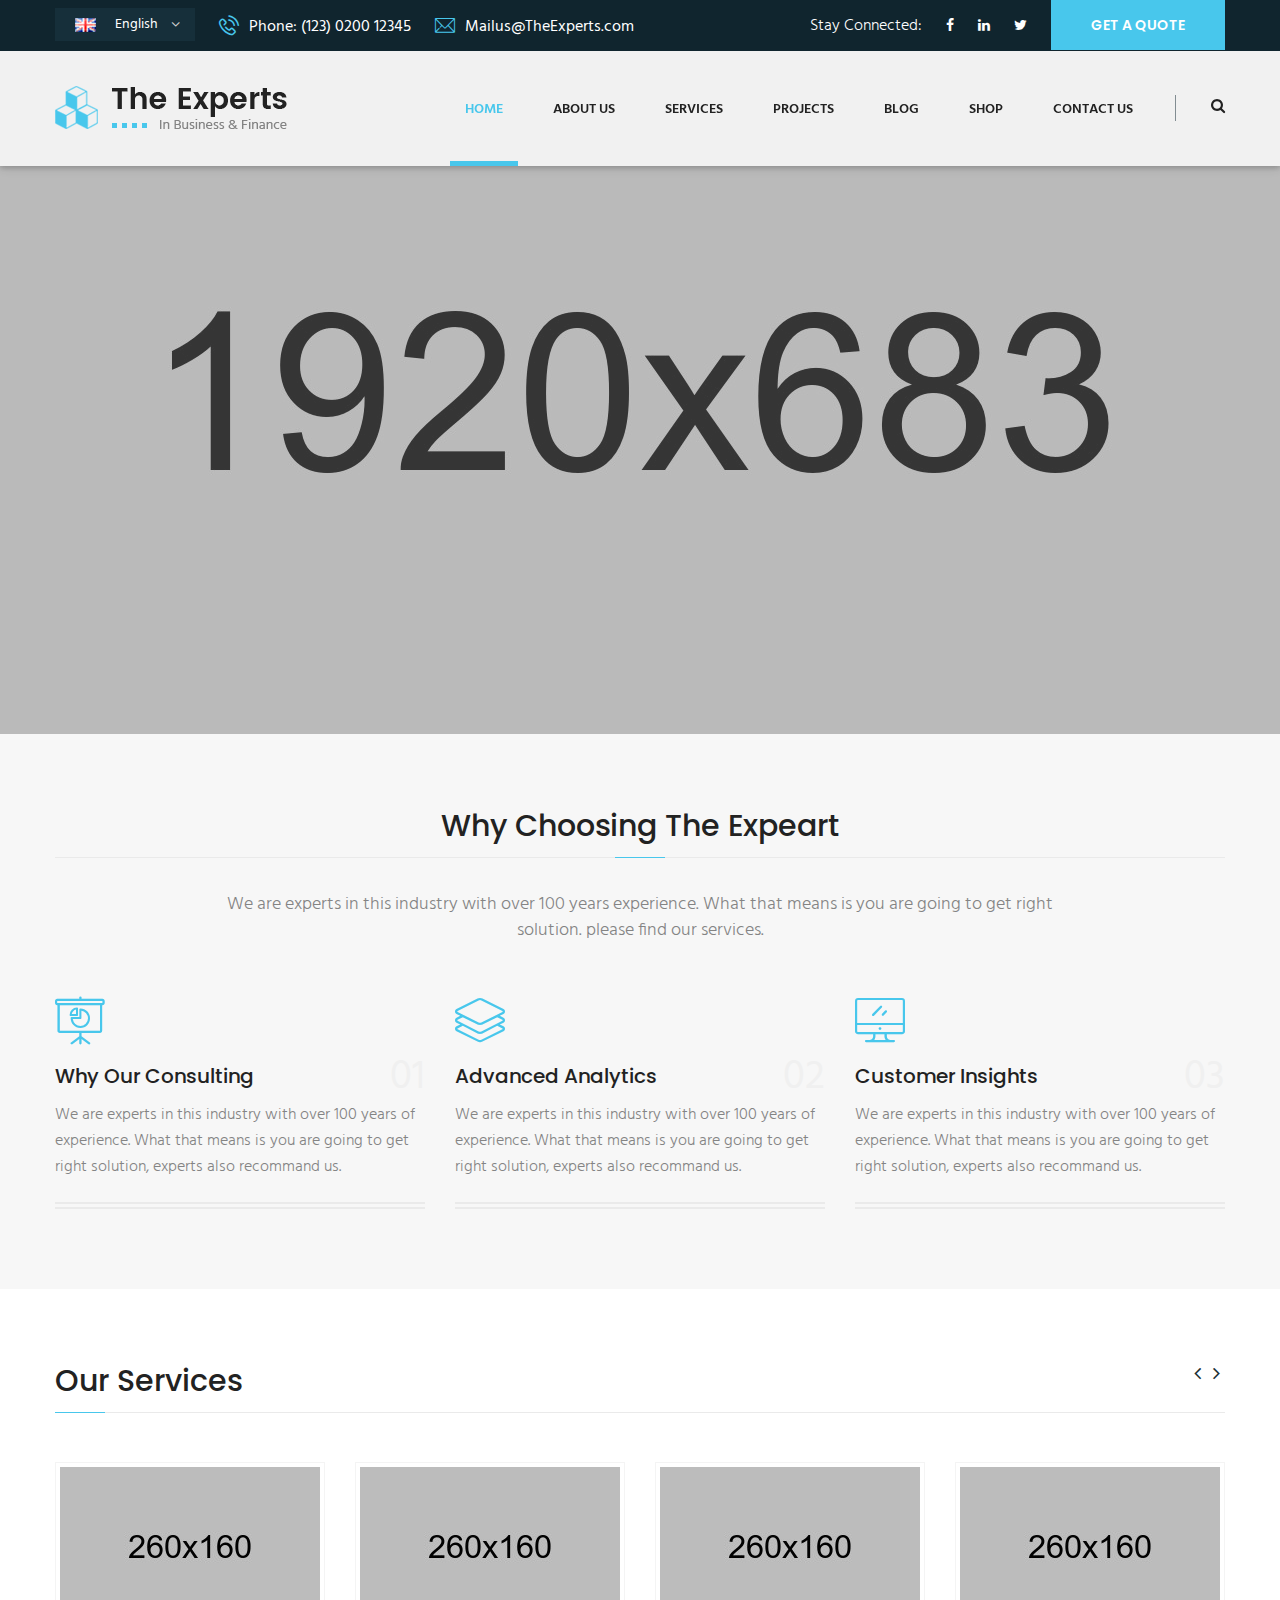
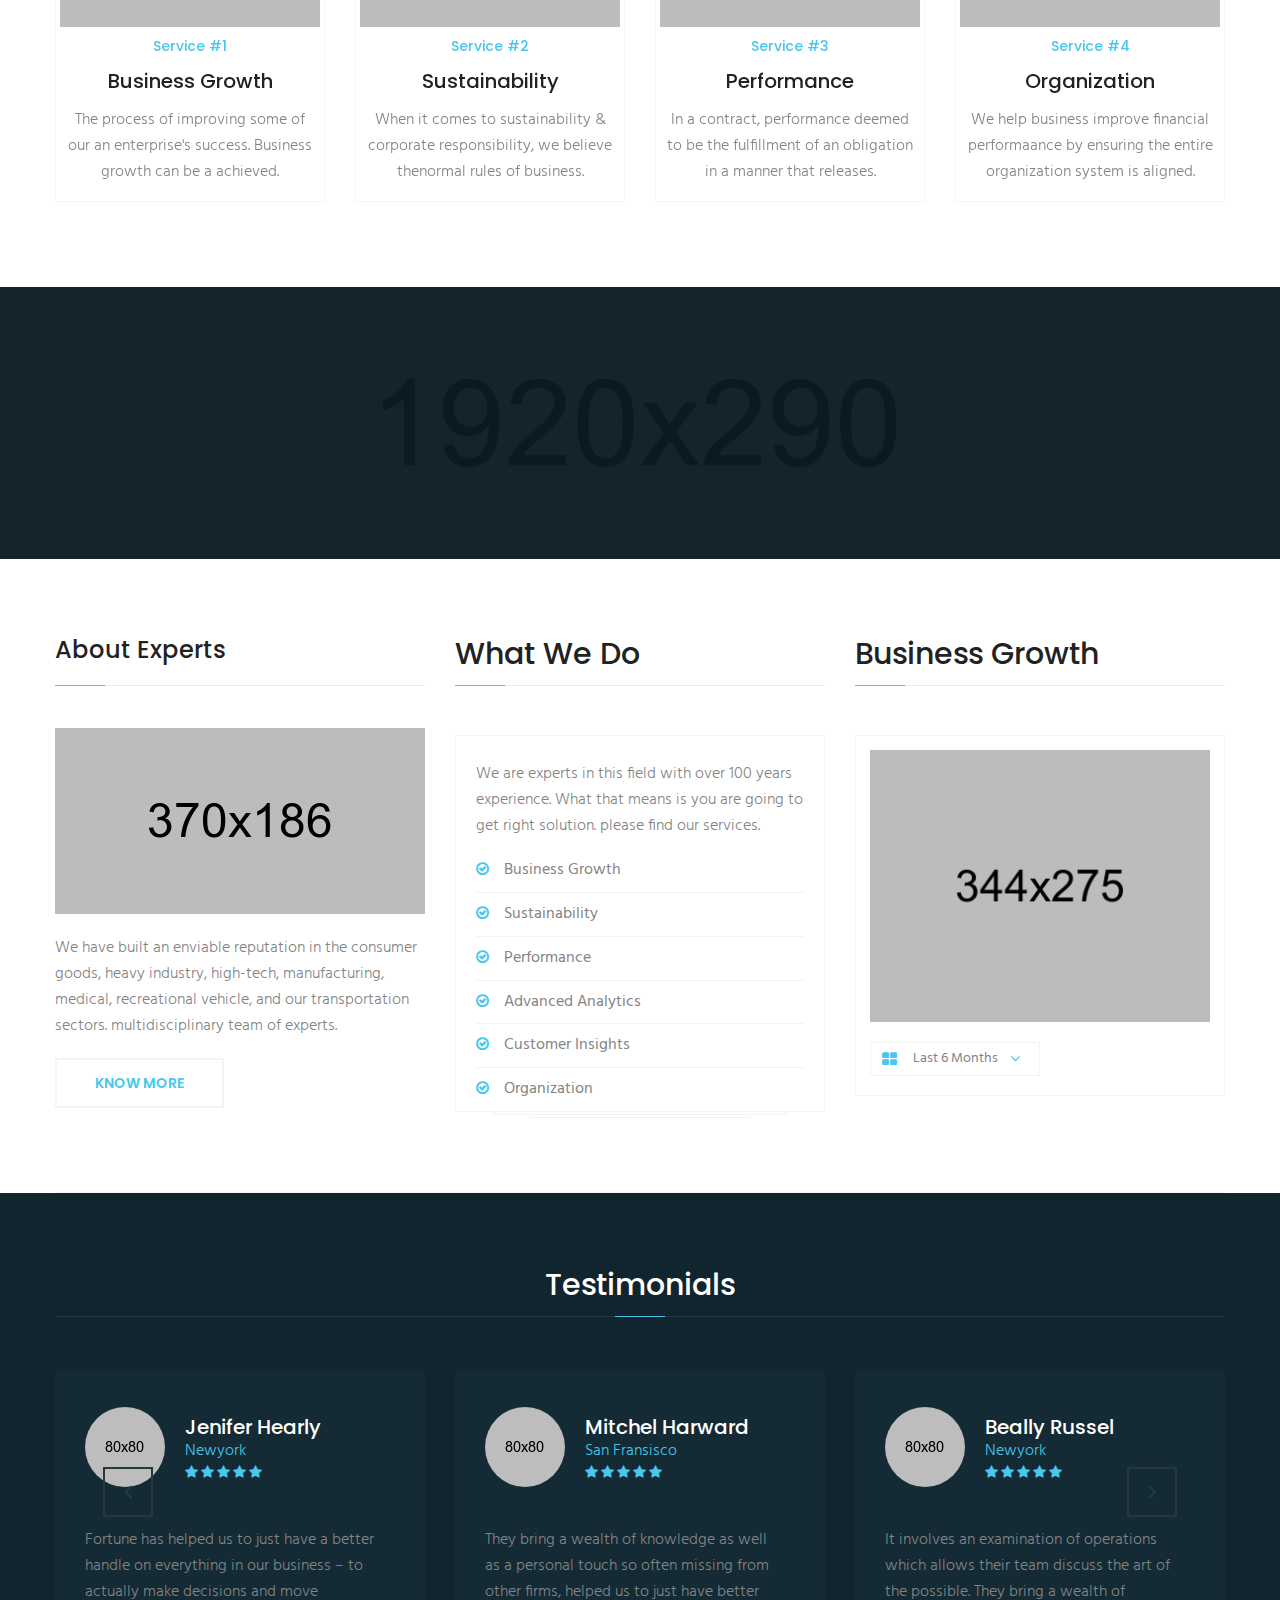
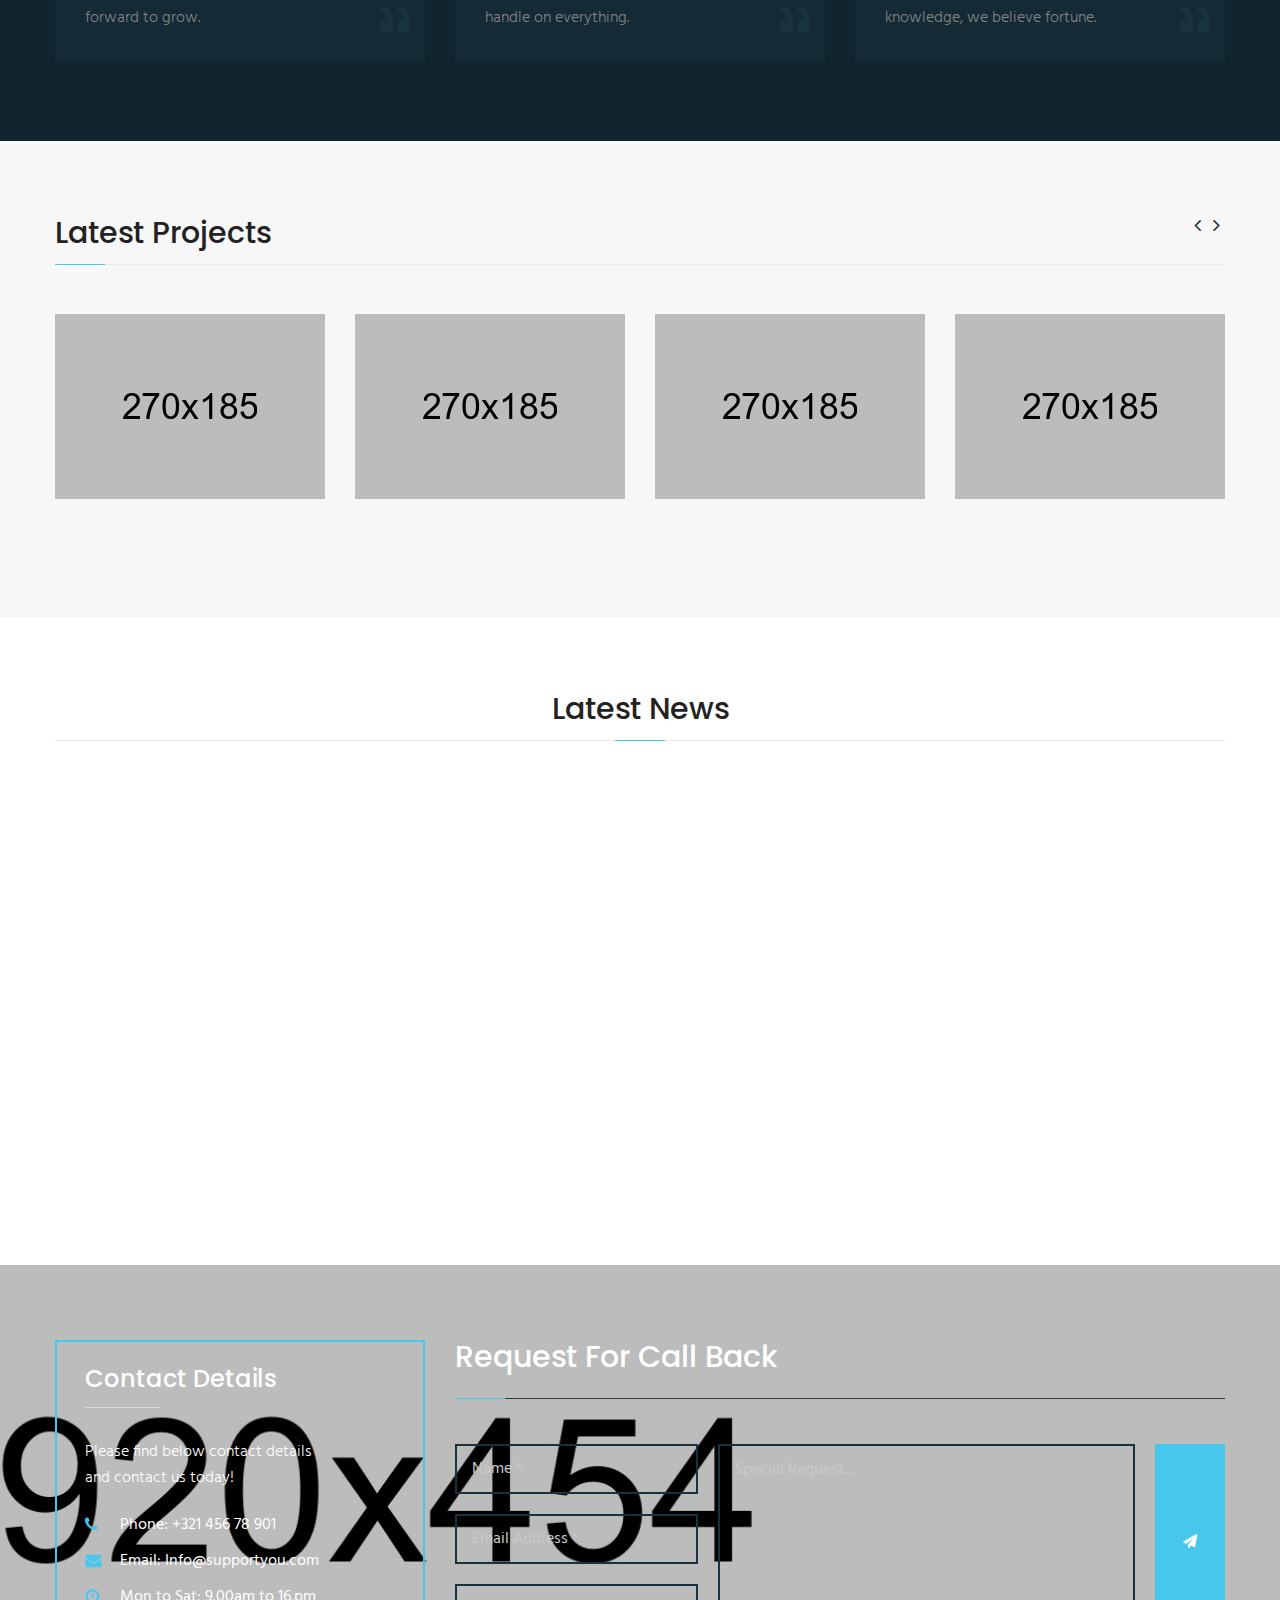
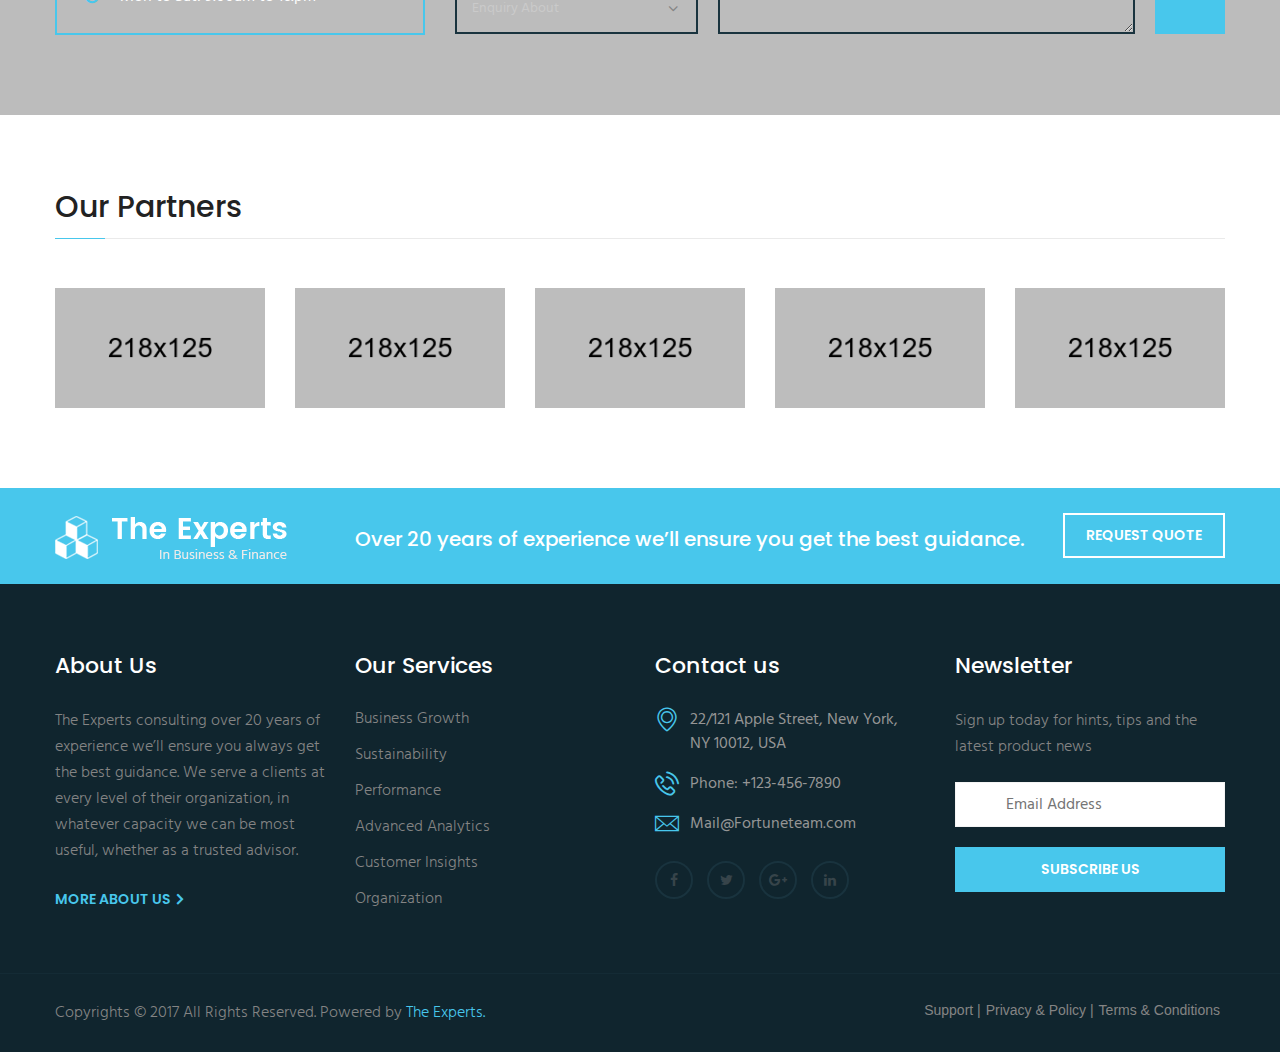
<file: html/index.html>
<!DOCTYPE html>
<html lang="en">
<head>
    <meta charset="UTF-8">
    <title>The Experts || Responsive HTML 5 Template</title> 

    <!-- mobile responsive meta -->
    <meta name="viewport" content="width=device-width, initial-scale=1">
    <meta name="viewport" content="width=device-width, initial-scale=1, maximum-scale=1">


    <link rel="stylesheet" href="css/style.css">
    <link rel="stylesheet" href="css/responsive.css">

    <link rel="apple-touch-icon" sizes="180x180" href="images/fav-icon/apple-touch-icon.png">
    <link rel="icon" type="image/png" href="images/fav-icon/favicon-32x32.png" sizes="32x32">
    <link rel="icon" type="image/png" href="images/fav-icon/favicon-16x16.png" sizes="16x16">

</head>
<body>

<div class="boxed_wrapper">

<header class="top-bar">
    <div class="container">
        <div class="clearfix">
            <div class="col-left float_left">
                <div id="polyglotLanguageSwitcher" class="">
                    <form action="#">
                        <select id="polyglot-language-options">
                            <option id="en" value="en" selected>English</option>
                            <option id="fr" value="fr">French</option>
                            <option id="de" value="de">German</option>
                            <option id="it" value="it">Italian</option>
                            <option id="es" value="es">Spanish</option>
                        </select>
                    </form>
                </div>

                <ul class="top-bar-info">
                    <li><i class="icon-technology"></i>Phone: (123) 0200 12345</li>
                    <li><i class="icon-note2"></i>Mailus@TheExperts.com</li>
                </ul>
            </div>
            <div class="col-right float_right">
                <ul class="social">
                    <li>Stay Connected: </li>
                    <li><a href="#"><i class="fa fa-facebook"></i></a></li>
                    <li><a href="#"><i class="fa fa-linkedin"></i></a></li>
                    <li><a href="#"><i class="fa fa-twitter"></i></a></li>
                </ul>
                <div class="link">
                    <a href="contact.html" class="thm-btn">get a quote</a>
                </div>
            </div>
                
                
        </div>
            

    </div>
</header>

<section class="theme_menu stricky">
    <div class="container">
        <div class="row">
            <div class="col-md-4">
                <div class="main-logo">
                    <a href="index.html"><img src="images/logo/logo.png" alt=""></a>
                </div>
            </div>
            <div class="col-md-8 menu-column">
                <nav class="menuzord" id="main_menu">
                   <ul class="menuzord-menu">
                        <li class="active"><a href="index.html">Home</a></li>

                        <li><a href="#">About us</a>
                        <ul class="dropdown">
                            <li><a href="about.html">About us</a></li>
                            <li><a href="team.html">Meet Our Team</a></li>
                            <li><a href="faq.html">FAQ’s</a></li>
                            <li><a href="testimonials.html">Client Feedback</a></li>
                         </ul>
                        </li>

                        <li><a href="service.html">services</a>
                        <ul class="dropdown">
                            <li><a href="service-1.html">Business Growth</a></li>
                            <li><a href="service-2.html">Sustainability</a></li>
                            <li><a href="service-3.html">Performance</a></li>
                            <li><a href="service-4.html">Advanced Analytics</a></li>
                            <li><a href="service-5.html">Organization</a></li>
                            <li><a href="service-6.html">Customer Insights</a></li>
                         </ul>
                            
                        </li>

                        <li><a href="#">Projects</a>
                        <ul class="dropdown">
                            <li><a href="project-1.html">Projects 4 Columns</a></li>
                            <li><a href="project-2.html">Projects 3 Columns</a></li>
                            <li><a href="project-3.html">Projects 2 Columns</a></li>
                            <li><a href="project-single.html">Single Project</a></li>
                         </ul>
                        </li>

                        <li><a href="#">blog</a>
                        <ul class="dropdown">
                            <li><a href="blog-grid.html">Blog Grid View</a></li>
                            <li><a href="blog-large.html">Blog With Sidebar</a></li>
                            <li><a href="blog-details.html">Blog Single Post</a></li>
                         </ul>
                        </li>


                        <li><a href="#">Shop</a>
                        <ul class="dropdown">
                            <li><a href="shop.html">Shop Products</a></li>
                            <li><a href="shop-single.html">Product Detail Page</a></li>
                            <li><a href="shop-cart.html">View Shopping Items</a></li>
                            <li><a href="checkout.html">Checkout Your Page</a></li>
                            <li><a href="account.html">Login or Register</a></li>
                        </ul>
                        </li>
                      
                        <li><a href="contact.html">Contact us</a></li>
                    </ul><!-- End of .menuzord-menu -->
                </nav> <!-- End of #main_menu -->
            </div>
            <div class="right-column">
                <div class="right-area">
                    <div class="nav_side_content">
                        <div class="search_option">
                            <button class="search tran3s dropdown-toggle color1_bg" id="searchDropdown" data-toggle="dropdown" aria-haspopup="true" aria-expanded="false"><i class="fa fa-search" aria-hidden="true"></i></button>
                            <form action="#" class="dropdown-menu" aria-labelledby="searchDropdown">
                                <input type="text" placeholder="Search...">
                                <button><i class="fa fa-search" aria-hidden="true"></i></button>
                            </form>
                       </div>
                   </div>
                </div>
                    
            </div>
        </div>
                

   </div> <!-- End of .conatiner -->
</section>
  
<section class="rev_slider_wrapper">
    <div id="slider1" class="rev_slider"  data-version="5.0">
        <ul>
            
            <li data-transition="fade">
                <img src="images/slider/1.jpg"  alt="" width="1920" height="683" data-bgposition="top center" data-bgfit="cover" data-bgrepeat="no-repeat" data-bgparallax="1" >
                
                <div class="tp-caption tp-resizeme"
                    data-x="right" data-hoffset="0" 
                    data-y="center" data-voffset="0" 
                    data-transform_idle="o:1;"         
                    data-transform_in="x:[-175%];y:0px;z:0;rX:0;rY:0;rZ:0;sX:1;sY:1;skX:0;skY:0;opacity:0.01;s:3000;e:Power3.easeOut;" 
                    data-transform_out="s:1000;e:Power3.easeInOut;s:1000;e:Power3.easeInOut;" 
                    data-mask_in="x:[100%];y:0;s:inherit;e:inherit;" 
                    data-splitin="none" 
                    data-splitout="none"  
                    data-responsive_offset="on"
                    data-start="500">
                    <div class="slide-content-box">
                        <h1>Business Coaching <br>and consulting </h1>
                        <p>With over 10 years of experience helping businesses to find <br>comprehensive solutions.  </p>
                    </div>
                </div>
                <div class="tp-caption tp-resizeme" 
                    data-x="left" data-hoffset="632" 
                    data-y="center" data-voffset="165" 
                    data-transform_idle="o:1;"                         
                    data-transform_in="y:[100%];z:0;rX:0deg;rY:0;rZ:0;sX:1;sY:1;skX:0;skY:0;opacity:0;s:2000;e:Power4.easeInOut;" 
                    data-transform_out="s:1000;e:Power3.easeInOut;s:1000;e:Power3.easeInOut;"                     
                    data-splitin="none" 
                    data-splitout="none" 
                    data-responsive_offset="on"
                    data-start="2300">
                    <div class="slide-content-box">
                        <div class="button">
                            <a class="thm-btn-tr" href="#">OUR COMPANY</a>     
                        </div>
                    </div>
                </div>
                <div class="tp-caption tp-resizeme" 
                    data-x="left" data-hoffset="837" 
                    data-y="center" data-voffset="165" 
                    data-transform_idle="o:1;"                         
                    data-transform_in="y:[100%];z:0;rX:0deg;rY:0;rZ:0;sX:1;sY:1;skX:0;skY:0;opacity:0;s:2000;e:Power4.easeInOut;" 
                    data-transform_out="s:1000;e:Power3.easeInOut;s:1000;e:Power3.easeInOut;"                     
                    data-splitin="none" 
                    data-splitout="none" 
                    data-responsive_offset="on"
                    data-start="2600">
                    <div class="slide-content-box">
                        <div class="button">
                            <a class="thm-btn" href="contact.html">CONTACT US</a>     
                        </div>
                    </div>
                </div>
            </li>
            <li data-transition="fade">
                <img src="images/slider/2.jpg"  alt="" width="1920" height="683" data-bgposition="top center" data-bgfit="cover" data-bgrepeat="no-repeat" data-bgparallax="1" >
                
                <div class="tp-caption tp-resizeme" 
                    data-x="center" data-hoffset="0" 
                    data-y="center" data-voffset="-60" 
                    data-transform_idle="o:1;"                         
                    data-transform_in="y:[100%];z:0;rX:0deg;rY:0;rZ:0;sX:1;sY:1;skX:0;skY:0;opacity:0;s:2000;e:Power4.easeInOut;" 
                    data-transform_out="s:1000;e:Power3.easeInOut;s:1000;e:Power3.easeInOut;"                     
                    data-splitin="none" 
                    data-splitout="none" 
                    data-responsive_offset="on"
                    data-start="100">
                    <div class="img-box center">
                        <img src="images/slider/logo.png" alt="">
                    </div>
                </div>
                <div class="tp-caption tp-resizeme"
                    data-x="center" data-hoffset="" 
                    data-y="center" data-voffset="30" 
                    data-transform_idle="o:1;"         
                    data-transform_in="x:[-175%];y:0px;z:0;rX:0;rY:0;rZ:0;sX:1;sY:1;skX:0;skY:0;opacity:0.01;s:3000;e:Power3.easeOut;" 
                    data-transform_out="s:1000;e:Power3.easeInOut;s:1000;e:Power3.easeInOut;" 
                    data-mask_in="x:[100%];y:0;s:inherit;e:inherit;" 
                    data-splitin="none" 
                    data-splitout="none"  
                    data-responsive_offset="on"
                    data-start="500">
                    <div class="slide-content-box center">
                        <h1>Your Growth is Our Target</h1>
                        <p>With over 25 years of experience helping businesses to find <br>comprehensive solutions.  </p>
                    </div>
                </div>
                <div class="tp-caption tp-resizeme" 
                    data-x="center" data-hoffset="0" 
                    data-y="center" data-voffset="160" 
                    data-transform_idle="o:1;"                         
                    data-transform_in="y:[100%];z:0;rX:0deg;rY:0;rZ:0;sX:1;sY:1;skX:0;skY:0;opacity:0;s:2000;e:Power4.easeInOut;" 
                    data-transform_out="s:1000;e:Power3.easeInOut;s:1000;e:Power3.easeInOut;"                     
                    data-splitin="none" 
                    data-splitout="none" 
                    data-responsive_offset="on"
                    data-start="1500">
                    <div class="slide-content-box">
                        <div class="button">
                            <a class="thm-btn-tr" href="testimonials.html">Testimonials</a>     
                        </div>
                    </div>
                </div>

            </li>
            
            <li data-transition="fade">
                <img src="images/slider/3.jpg"  alt="" width="1920" height="683" data-bgposition="top center" data-bgfit="cover" data-bgrepeat="no-repeat" data-bgparallax="1" >
                
                <div class="tp-caption  tp-resizeme" 
                    data-x="left" data-hoffset="15" 
                    data-y="top" data-voffset="240" 
                    data-transform_idle="o:1;"         
                    data-transform_in="x:[-175%];y:0px;z:0;rX:0;rY:0;rZ:0;sX:1;sY:1;skX:0;skY:0;opacity:0.01;s:3000;e:Power3.easeOut;" 
                    data-transform_out="s:1000;e:Power3.easeInOut;s:1000;e:Power3.easeInOut;" 
                    data-mask_in="x:[100%];y:0;s:inherit;e:inherit;" 
                    data-splitin="none" 
                    data-splitout="none"
                    data-responsive_offset="on"
                    data-start="700">
                    <div class="slide-content-box">
                        <h1>Looking for first class <br>business plan?</h1>
                        <p>With over 10 years of experience helping businesses to find <br>comprehensive solutions. </p>
                    </div>
                </div>
                <div class="tp-caption tp-resizeme" 
                    data-x="left" data-hoffset="15" 
                    data-y="top" data-voffset="470" 
                    data-transform_idle="o:1;"                         
                    data-transform_in="y:[100%];z:0;rX:0deg;rY:0;rZ:0;sX:1;sY:1;skX:0;skY:0;opacity:0;s:2000;e:Power4.easeInOut;" 
                    data-transform_out="s:1000;e:Power3.easeInOut;s:1000;e:Power3.easeInOut;"                     
                    data-splitin="none" 
                    data-splitout="none" 
                    data-responsive_offset="on"
                    data-start="2300">
                    <div class="slide-content-box">
                        <div class="button">
                            <a class="thm-btn-tr" href="#">our company</a>     
                        </div>
                    </div>
                </div>
                <div class="tp-caption tp-resizeme" 
                    data-x="left" data-hoffset="225" 
                    data-y="top" data-voffset="470" 
                    data-transform_idle="o:1;"                         
                    data-transform_in="y:[100%];z:0;rX:0deg;rY:0;rZ:0;sX:1;sY:1;skX:0;skY:0;opacity:0;s:2000;e:Power4.easeInOut;" 
                    data-transform_out="s:1000;e:Power3.easeInOut;s:1000;e:Power3.easeInOut;"                     
                    data-splitin="none" 
                    data-splitout="none" 
                    data-responsive_offset="on"
                    data-start="2600">
                    <div class="slide-content-box">
                        <div class="button">
                            <a class="thm-btn" href="contact.html">contact us</a>     
                        </div>
                    </div>
                </div>
            </li>
        </ul>
    </div>
</section>

<section class="whychoos-us sec-padd2">
    <div class="container">
        
        <div class="section-title center">
            <h2>Why Choosing The Expeart</h2>
            <div class="text">
                <p>We are experts in this industry with over 100 years experience. What that means is you are going to get right <br> solution. please find our services.</p>
            </div>
        </div>
            
        
        <div class="row clearfix">
            <!--Featured Service -->
            <article class="column col-md-4 col-sm-6 col-xs-12">
                <div class="item">
                    <div class="icon_box">
                        <span class="icon-graphic2"></span>
                    </div>
                    <a href="#"><h4>Why Our Consulting</h4></a>
                    <div class="text">
                        <p>We are experts in this industry with over 100 years of experience. What that means is you are going to get right solution, experts also recommand us.</p>
                    </div>
                    <div class="count">01</div>
                </div>
            </article>
            <!--Featured Service -->
            <article class="column col-md-4 col-sm-6 col-xs-12">
                <div class="item">
                    <div class="icon_box">
                        <span class="icon-layers"></span>
                    </div>
                    <a href="#"><h4>Advanced Analytics</h4></a>
                    <div class="text">
                        <p>We are experts in this industry with over 100 years of experience. What that means is you are going to get right solution, experts also recommand us.</p>
                    </div>
                    <div class="count">02</div>
                </div>
            </article>
            <!--Featured Service -->
            <article class="column col-md-4 col-sm-6 col-xs-12">
                <div class="item">
                    <div class="icon_box">
                        <span class="icon-computer"></span>
                    </div>
                    <a href="#"><h4>Customer Insights</h4></a>
                    <div class="text">
                        <p>We are experts in this industry with over 100 years of experience. What that means is you are going to get right solution, experts also recommand us.</p>
                    </div>
                    <div class="count">03</div>
                </div>
            </article>
            
        </div>
            
    </div>
</section>

<section class="service sec-padd2">
    <div class="container">
        
        <div class="section-title">
            <h2>Our Services</h2>
        </div>
        
        <div class="service_carousel">
            <!--Featured Service -->
            <article class="single-column">
                <div class="item">
                    <figure class="img-box">
                        <img src="images/service/1.jpg" alt="">
                        <figcaption class="default-overlay-outer">
                            <div class="inner">
                                <div class="content-layer">
                                    <a href="service-1.html" class="thm-btn thm-tran-bg">read more</a>
                                </div>
                            </div>
                        </figcaption>
                    </figure>
                    <div class="content center">
                        <h5>Service #1</h5>
                        <a href="service-1.html"><h4>Business Growth</h4></a>
                        <div class="text">
                            <p>The process of improving some of <br>our an enterprise's success. Business <br>growth can be a achieved.</p>
                        </div>
                    </div>
                </div>
            </article>
            <!--Featured Service -->
            <article class="single-column">
                <div class="item">
                    <figure class="img-box">
                        <img src="images/service/2.jpg" alt="">
                        <figcaption class="default-overlay-outer">
                            <div class="inner">
                                <div class="content-layer">
                                    <a href="service-2.html" class="thm-btn thm-tran-bg">read more</a>
                                </div>
                            </div>
                        </figcaption>
                    </figure>
                    <div class="content center">
                        <h5>Service #2</h5>
                        <a href="service-2.html"><h4>Sustainability</h4></a>
                        <div class="text">
                            <p>When it comes to sustainability & <br>corporate responsibility, we believe <br>thenormal rules of business.</p>
                        </div>
                    </div>
                </div>
            </article>
            <!--Featured Service -->
            <article class="single-column">
                <div class="item">
                    <figure class="img-box">
                        <img src="images/service/3.jpg" alt="">
                        <figcaption class="default-overlay-outer">
                            <div class="inner">
                                <div class="content-layer">
                                    <a href="service-3.html" class="thm-btn thm-tran-bg">read more</a>
                                </div>
                            </div>
                        </figcaption>
                    </figure>
                    <div class="content center">
                        <h5>Service #3</h5>
                        <a href="service-3.html"><h4>Performance</h4></a>
                        <div class="text">
                            <p>In a contract, performance deemed <br> to be the fulfillment of an obligation <br>in a manner that releases.</p>
                        </div>
                    </div>
                </div>
            </article>
            <!--Featured Service -->
            <article class="single-column">
                <div class="item">
                    <figure class="img-box">
                        <img src="images/service/4.jpg" alt="">
                        <figcaption class="default-overlay-outer">
                            <div class="inner">
                                <div class="content-layer">
                                    <a href="service-4.html" class="thm-btn thm-tran-bg">read more</a>
                                </div>
                            </div>
                        </figcaption>
                    </figure>
                    <div class="content center">
                        <h5>Service #4</h5>
                        <a href="service-5.html"><h4>Organization</h4></a>
                        <div class="text">
                            <p>We help business improve financial <br>performaance by ensuring the entire <br>organization system is aligned.</p>
                        </div>
                    </div>
                </div>
            </article>
            
        </div>
            
    </div>
</section>

<section class="fact-counter sec-padd" style="background-image: url(images/background/4.jpg);">
    <div class="container">
        <div class="row clearfix">
            <div class="counter-outer clearfix">
                <!--Column-->
                <article class="column counter-column col-md-3 col-sm-6 col-xs-12 wow fadeIn" data-wow-duration="0ms">
                    <div class="item">
                        <div class="count-outer"><span class="count-text" data-speed="3000" data-stop="107">0</span></div>
                        <h4 class="counter-title">Experienced Consultants</h4>
                        <div class="icon"><i class="icon-people3"></i></div>
                    </div>
                        
                </article>
                
                <!--Column-->
                <article class="column counter-column col-md-3 col-sm-6 col-xs-12 wow fadeIn" data-wow-duration="0ms">
                    <div class="item">
                        <div class="count-outer"><span class="count-text" data-speed="3000" data-stop="2000">0</span></div>
                        <h4 class="counter-title">Sucessfull Projects</h4>
                        <div class="icon"><i class="icon-technology3"></i></div>
                    </div>
                </article>
                
                <!--Column-->
                <article class="column counter-column col-md-3 col-sm-6 col-xs-12 wow fadeIn" data-wow-duration="0ms">
                    <div class="item">
                        <div class="count-outer"><span class="count-text" data-speed="3000" data-stop="47">0</span></div>
                        <h4 class="counter-title">Winning Awards</h4>
                        <div class="icon"><i class="icon-sports"></i></div>
                    </div>
                </article>
                
                <!--Column-->
                <article class="column counter-column col-md-3 col-sm-6 col-xs-12 wow fadeIn" data-wow-duration="0ms">
                    <div class="item">
                        <div class="count-outer"><span class="count-text" data-speed="3000" data-stop="100">0</span>%</div>
                        <h4 class="counter-title">Satisfied Customers</h4>
                        <div class="icon"><i class="icon-square2"></i></div>
                    </div>
                </article>
            </div>
        </div>
    </div>
</section>

<section class="feature-service sec-padd2">
    <div class="container">
        <div class="row">
            <div class="col-md-4 col-sm-6 col-xs-12 column style-1">
                <div class="section-title">
                    <h3>About Experts</h3>
                </div>
                <figure class="img-box">
                    <a href="#"><img src="images/resource/1.jpg" alt=""></a>
                </figure>
                <div class="text">
                    <p>We have built an enviable reputation in the consumer goods, heavy industry, high-tech, manufacturing, medical, recreational vehicle, and our transportation sectors. multidisciplinary team of experts.</p>
                </div>
                <div class="link"><a href="#" class="thm-btn-tr style-2">Know More</a></div>
            </div>
            <div class="col-md-4 col-sm-6 col-xs-12 column style-2">
                <div class="section-title">
                    <h2>What We Do</h2>
                </div>
                <div class="content">
                    <div class="text">
                        <p>We are experts in this field with over 100 years <br>experience. What that means is you are going to <br>get right solution. please find our services.</p>
                    </div>
                    <ul class="list">
                        <li><a href="service-1.html"><i class="fa fa-check-circle-o"></i>Business Growth</a></li>
                        <li><a href="service-2.html"><i class="fa fa-check-circle-o"></i>Sustainability</a></li>
                        <li><a href="service-3.html"><i class="fa fa-check-circle-o"></i>Performance</a></li>
                        <li><a href="service-4.html"><i class="fa fa-check-circle-o"></i>Advanced Analytics</a></li>
                        <li><a href="service-5.html"><i class="fa fa-check-circle-o"></i>Customer Insights</a></li>
                        <li><a href="service-6.html"><i class="fa fa-check-circle-o"></i>Organization</a></li>
                    </ul>
                </div>
            </div>
            <div class="col-md-4 col-sm-6 col-xs-12 column style-3">
                <div class="section-title">
                    <h2>Business Growth</h2>
                </div>
                <div class="graph">
                    <figure class="graph-img"><img src="images/resource/graph1.jpg" alt=""></figure>
                    <form action="#" class="default-form">
                        <div class="select-box">
                            <select class="text-capitalize selectpicker form-control required" name="form_subject" data-style="g-select" data-width="100%">
                                <option>Last 6 Months</option>
                                <option>Last 7 Months</option>
                                <option>Last 8 Months</option>
                                <option>Last 9 Months</option>
                            </select>
                        </div>
                    </form>
                        
                </div>
            </div>
            
        </div>
    </div>
</section>

<div class="container"><div class="border-bottom"></div></div>

<section class="testimonials-section sec-padd">
    <div class="container">
        <div class="section-title center">
            <h2>testimonials</h2>
        </div> 
        
        <!--Slider-->      
        <div class="testimonials-slider column-carousel three-column">
            
            <!--Slide-->
            <article class="slide-item">
                <div class="quote"><span class="icon-left"></span></div>
                <div class="author">
                    <div class="img-box">
                        <a href="#"><img src="images/resource/thumb1.png" alt=""></a>
                    </div>
                    <h4>Jenifer Hearly</h4>
                    <a href="#"><p>Newyork</p></a>
                    <div class="rating"><span class="fa fa-star"></span> <span class="fa fa-star"></span> <span class="fa fa-star"></span> <span class="fa fa-star"></span> <span class="fa fa-star"></span></div>
                </div>
                
                <div class="slide-text">
                    <p>Fortune has helped us to just have a better handle on everything in our business – to actually make decisions and move forward to grow.</p>
                </div>
            </article>
            
            <!--Slide-->
            <article class="slide-item">
                <div class="quote"><span class="icon-left"></span></div>
                <div class="author">
                    <div class="img-box">
                        <a href="#"><img src="images/resource/thumb2.png" alt=""></a>
                    </div>
                    <h4>Mitchel Harward</h4>
                    <a href="#"><p>San Fransisco</p></a>
                    <div class="rating"><span class="fa fa-star"></span> <span class="fa fa-star"></span> <span class="fa fa-star"></span> <span class="fa fa-star"></span> <span class="fa fa-star"></span></div>
                </div>
                
                <div class="slide-text">
                    <p>They bring a wealth of knowledge as well as a personal touch so often missing from other firms, helped us to just have better handle on everything.</p>
                </div>
            </article>
            
            <!--Slide-->
            <article class="slide-item">
                <div class="quote"><span class="icon-left"></span></div>
                <div class="author">
                    <div class="img-box">
                        <a href="#"><img src="images/resource/thumb3.png" alt=""></a>
                    </div>
                    <h4>Beally Russel</h4>
                    <a href="#"><p>Newyork</p></a>
                    <div class="rating"><span class="fa fa-star"></span> <span class="fa fa-star"></span> <span class="fa fa-star"></span> <span class="fa fa-star"></span> <span class="fa fa-star"></span></div>
                </div>
                
                <div class="slide-text">
                    <p>It involves an examination of operations which allows their team discuss the art of the possible. They bring a wealth of knowledge, we believe fortune.</p>
                </div>
            </article>

     
        </div>
        
    </div>    
</section>

<section class="latest-project sec-padd">
    <div class="container">
        <div class="section-title">
            <h2>Latest Projects</h2>
        </div>
        <div class="latest-project-carousel">
            <div class="item">
                <div class="single-project">
                    <figure class="imghvr-shutter-in-out-horiz">
                        <img src="images/resource/4.jpg" alt="Awesome Image"/>
                        <figcaption>
                            <div class="content">
                                <a href="project-single.html"><h4>Latest Technology</h4></a>
                                <p>Consulting</p>
                            </div> 
                        </figcaption>
                    </figure>
                </div>
            </div>
            <div class="item">
                <div class="single-latest-project-carousel">
                    <div class="single-project">
                    <figure class="imghvr-shutter-in-out-horiz">
                        <img src="images/resource/5.jpg" alt="Awesome Image"/>
                        <figcaption>
                            <div class="content">
                                <a href="project-single.html"><h4>Audit & Assurance</h4></a>
                                <p>Financial</p>
                            </div>    
                        </figcaption>
                    </figure>
                </div>
                </div><!-- /.single-latest-project-carousel -->
            </div>
            <div class="item">
                <div class="single-latest-project-carousel">
                    <div class="single-project">
                    <figure class="imghvr-shutter-in-out-horiz">
                        <img src="images/resource/6.jpg" alt="Awesome Image"/>
                        <figcaption>
                            <div class="content">
                                <a href="project-single.html"><h4>Business Growth</h4></a>
                                <p>Growth</p>
                            </div> 
                        </figcaption>
                    </figure>
                </div>
                </div>
            </div>
            <div class="item">
                <div class="single-latest-project-carousel">
                    <div class="single-project">
                    <figure class="imghvr-shutter-in-out-horiz">
                        <img src="images/resource/7.jpg" alt="Awesome Image"/>
                        <figcaption>
                            <div class="content">
                                <a href="project-single.html"><h4>Transporation Service</h4></a>
                                <p>Marketing</p>
                            </div> 
                        </figcaption>
                    </figure>
                </div>
                </div>
            </div>            
        </div>
                
    </div>
</section>

<section class="blog-section sec-padd2">
    <div class="container">
        <div class="section-title center">
            <h2>latest news</h2>
        </div>
        <div class="row">
            <div class="col-md-4 col-sm-6 col-xs-12">
                <div class="default-blog-news wow fadeInUp animated" style="visibility: visible; animation-name: fadeInUp;">
                    <figure class="img-holder">
                        <a href="blog-details.html"><img src="images/blog/1.jpg" alt="News"></a>
                        <figcaption class="overlay">
                            <div class="box">
                                <div class="content">
                                    <a href="blog-details.html"><i class="fa fa-link" aria-hidden="true"></i></a>
                                </div>
                            </div>
                        </figcaption>
                    </figure>
                    <div class="lower-content">
                        <div class="date">21 <br>April</div>
                        <h4><a href="blog-details.html">Retail banks wake up to digital</a></h4>
                        <div class="post-meta">by fletcher  |  14 Comments</div>
                        <div class="text">
                            <p>know how to pursue pleasure rationally seds encounter consequences.</p>               
                        </div>
                        <div class="link">
                            <a href="blog-details.html" class="default_link">Read More <i class="fa fa-angle-right"></i></a>
                        </div>
                        
                    </div>
                </div>
                
            </div>
            <div class="col-md-4 col-sm-6 col-xs-12">
                <div class="default-blog-news wow fadeInUp animated" style="visibility: visible; animation-name: fadeInUp;">
                    <figure class="img-holder">
                        <a href="blog-details.html"><img src="images/blog/2.jpg" alt="News"></a>
                        <figcaption class="overlay">
                            <div class="box">
                                <div class="content">
                                    <a href="blog-details.html"><i class="fa fa-link" aria-hidden="true"></i></a>
                                </div>
                            </div>
                        </figcaption>
                    </figure>
                    <div class="lower-content">
                        <div class="date">17 <br>June</div>
                        <h4><a href="blog-details.html">Improve your business growth</a></h4>
                        <div class="post-meta">by Richards  |  22 Comments</div>
                        <div class="text">
                            <p>Great pleasure to take a trivial example, which of us undertakes laborious.</p>                            
                        </div>
                        <div class="link">
                            <a href="blog-details.html" class="default_link">Read More <i class="fa fa-angle-right"></i></a>
                        </div>
                        
                    </div>
                </div>
                
            </div>
            <div class="col-md-4 col-sm-6 col-xs-12">
                <div class="default-blog-news wow fadeInUp animated" style="visibility: visible; animation-name: fadeInUp;">
                    <figure class="img-holder">
                        <a href="blog-details.html"><img src="images/blog/3.jpg" alt="News"></a>
                        <figcaption class="overlay">
                            <div class="box">
                                <div class="content">
                                    <a href="blog-details.html"><i class="fa fa-link" aria-hidden="true"></i></a>
                                </div>
                            </div>
                        </figcaption>
                    </figure>
                    <div class="lower-content">
                        <div class="date">14 <br>Mar</div>
                        <h4><a href="blog-details.html">Save money for your future.</a></h4>
                        <div class="post-meta">by Vincent  |  16 Comments</div>
                        <div class="text">
                            <p>Pleasure and praising pain was born and I will give you a complete account.</p>                            
                        </div>
                        <div class="link">
                            <a href="blog-details.html" class="default_link">Read More <i class="fa fa-angle-right"></i></a>
                        </div>
                        
                    </div>
                </div>
                
            </div>
            
        </div>
    </div>
</section>

<section class="consultations sec-padd" style="background-image: url(images/background/5.jpg);">
    <div class="container">
        <div class="row">
            <div class="col-md-4 col-sm-6 col-xs-12">   
                <div class="contact-info">
                    <div class="section-title">
                        <h3>Contact Details</h3>
                    </div>
                    <div class="text">
                        <p>Please find below contact details <br>and contact us today!</p>
                    </div>
                    <div class="widget-content">
                        <ul class="list-info">
                            <li><span class="fa fa-phone"></span>Phone: +321 456 78 901</li>
                            <li><span class="fa fa-envelope"></span>Email: Info@supportyou.com</li>
                            <li><span class="fa fa-clock-o"></span>Mon to Sat: 9.00am to 16.pm</li>
                        </ul>
                    </div>
                </div>
            </div>
            <div class="col-md-8 col-sm-12 col-xs-12">
                <div class="section-title">
                    <h2>Request For Call Back</h2>
                </div>
                <div class="default-form-area">
                    <form id="contact_form" name="contact_form" class="default-form" action="inc/sendmail.php" method="post">
                        <div class="row-10 clearfix">
                            <div class="col-md-4 co-sm-6 col-xs-12 column">
                                <div class="form-group">
                                    <input type="text" name="form_name" class="form-control" value="" placeholder="Name *" required="">
                                </div>
                                <div class="form-group">
                                    <input type="email" name="form_email" class="form-control required email" value="" placeholder="Email Address *" required="">
                                </div>
                                <div class="form-group">
                                    <div class="select-box">
                                        <select class="text-capitalize selectpicker form-control required" name="form_subject" data-style="g-select" data-width="100%">
                                            <option value="0" selected="">Enquiry About</option>
                                            <option value="1">Enquiry Team</option>
                                            <option value="2">Enquiry service</option>
                                        </select>
                                    </div>
                                        
                                </div>
                            </div>
                            <div class="col-md-8 co-sm-6 col-xs-12 column">
                                <div class="form-group style-2">
                                    <textarea name="form_message" class="form-control textarea required" placeholder="Special Request..."></textarea>
                                    <input id="form_botcheck" name="form_botcheck" class="form-control" type="hidden" value="">
                                    <button class="thm-btn thm-color" type="submit" data-loading-text="Please wait..."><i class="fa fa-paper-plane"></i></button>
                                </div>
                            </div>

                        </div>
                    </form>
                </div>
            </div>
        </div>
    </div>
</section>

<section class="clients-section sec-padd">
    <div class="container">
        <div class="section-title">
            <h2>our partners</h2>
        </div>
        <div class="client-carousel owl-carousel owl-theme">

            <div class="item tool_tip" title="media partner">
                <img src="images/clients/1.png" alt="Awesome Image">
            </div>
            <div class="item tool_tip" title="media partner">
                <img src="images/clients/2.png" alt="Awesome Image">
            </div>
            <div class="item tool_tip" title="media partner">
                <img src="images/clients/3.png" alt="Awesome Image">
            </div>
            <div class="item tool_tip" title="media partner">
                <img src="images/clients/4.png" alt="Awesome Image">
            </div>
            <div class="item tool_tip" title="media partner">
                <img src="images/clients/5.png" alt="Awesome Image">
            </div>

        </div>
    </div>  
</section>

<div class="call-out">
    <div class="container">
        <div class="row">
            <div class="col-md-3 col-sm-12">
                <figure class="logo">
                    <a href="index.html"><img src="images/logo/logo2.png" alt=""></a>
                </figure>
            </div>
            <div class="col-md-9 col-sm-12">
                <div class="float_left">
                    <h4>Over 20 years of experience we’ll ensure you get the best guidance.</h4>
                </div>
                <div class="float_right">
                    <a href="contact.html" class="thm-btn-tr">Request Quote</a>
                </div>
            </div>
        </div>
                
    </div>
</div>

<footer class="main-footer">
    
    <!--Widgets Section-->
    <div class="widgets-section">
        <div class="container">
            <div class="row">
                <!--Big Column-->
                <div class="big-column col-md-6 col-sm-12 col-xs-12">
                    <div class="row clearfix">
                        
                        <!--Footer Column-->
                        <div class="footer-column col-md-6 col-sm-6 col-xs-12">
                            <div class="footer-widget about-widget">
                                <h3 class="footer-title">About Us</h3>
                                
                                <div class="widget-content">
                                    <div class="text"><p>The Experts consulting over 20 years of experience we’ll ensure you always get the best guidance. We serve a clients at every level of their organization, in whatever capacity we can be most useful, whether as a trusted advisor.</p> </div>
                                    <div class="link">
                                        <a href="#" class="default_link">More About us <i class="fa fa-angle-right"></i></a>
                                    </div>
                                </div>
                            </div>
                        </div>
                        <!--Footer Column-->
                        <div class="footer-column col-md-6 col-sm-6 col-xs-12">
                            <div class="footer-widget links-widget">
                                <h3 class="footer-title">Our Services</h3>
                                <div class="widget-content">
                                    <ul class="list">
                                        <li><a href="service-1.html">Business Growth</a></li>
                                        <li><a href="service-2.html">Sustainability</a></li>
                                        <li><a href="service-3.html">Performance</a></li>
                                        <li><a href="service-4.html">Advanced Analytics</a></li>
                                        <li><a href="service-5.html">Customer Insights</a></li>
                                        <li><a href="service-6.html">Organization</a></li>
                                    </ul>
                                </div>
                            </div>
                        </div>
                    </div>
                </div>
                
                <!--Big Column-->
                <div class="big-column col-md-6 col-sm-12 col-xs-12">
                    <div class="row clearfix">
                        

                        <!--Footer Column-->
                        <div class="footer-column col-md-6 col-sm-6 col-xs-12">
                            <div class="footer-widget contact-widget">
                                <h3 class="footer-title">Contact us</h3>
                                <div class="widget-content">
                                    <ul class="contact-info">
                                        <li><span class="icon-signs"></span>22/121 Apple Street, New York, <br>NY 10012, USA</li>
                                        <li><span class="icon-phone-call"></span> Phone: +123-456-7890</li>
                                        <li><span class="icon-e-mail-envelope"></span>Mail@Fortuneteam.com</li>
                                    </ul>
                                </div>
                                <ul class="social">
                                    <li><a href="#"><i class="fa fa-facebook"></i></a></li>
                                    <li><a href="#"><i class="fa fa-twitter"></i></a></li>
                                    <li><a href="#"><i class="fa fa-google-plus"></i></a></li>
                                    <li><a href="#"><i class="fa fa-linkedin"></i></a></li>
                                </ul>
                            </div>
                        </div>

                        <!--Footer Column-->
                        <div class="footer-column col-md-6 col-sm-6 col-xs-12">
                            <div class="footer-widget news-widget">
                                <h3 class="footer-title">Newsletter</h3>
                                <div class="widget-content">
                                    <!--Post-->
                                    <div class="text"><p>Sign up today for hints, tips and the <br>latest product news</p></div>
                                    <!--Post-->
                                    <form action="#" class="default-form">
                                        <input type="email" placeholder="Email Address">
                                        <button type="submit" class="thm-btn">Subscribe Us</button>
                                    </form>
                                </div>
                                
                            </div>
                        </div>                     
                        
                    </div>
                </div>
                
             </div>
         </div>
     </div>
     
     <!--Footer Bottom-->
     <section class="footer-bottom">
        <div class="container">
            <div class="pull-left copy-text">
                <p>Copyrights © 2017 All Rights Reserved. Powered by  <a href="#"> The Experts.</a></p>
                
            </div><!-- /.pull-right -->
            <div class="pull-right get-text">
                <ul>
                    <li><a href="#">Support |  </a></li>
                    <li><a href="#">Privacy & Policy |</a></li>
                    <li><a href="#"> Terms & Conditions</a></li>
                </ul>
            </div><!-- /.pull-left -->
        </div><!-- /.container -->
    </section>
     
</footer>

<!-- Scroll Top Button -->
    <button class="scroll-top tran3s color2_bg">
        <span class="fa fa-angle-up"></span>
    </button>
    <!-- pre loader  -->
    <div class="preloader"></div>


    <!-- jQuery js -->
    <script src="js/jquery.js"></script>
    <!-- bootstrap js -->
    <script src="js/bootstrap.min.js"></script>
    <!-- jQuery ui js -->
    <script src="js/jquery-ui.js"></script>
    <!-- owl carousel js -->
    <script src="js/owl.carousel.min.js"></script>
    <!-- jQuery validation -->
    <script src="js/jquery.validate.min.js"></script>

    <!-- mixit up -->
    <script src="js/wow.js"></script>
    <script src="js/jquery.mixitup.min.js"></script>
    <script src="js/jquery.fitvids.js"></script>
    <script src="js/bootstrap-select.min.js"></script>
    <script src="js/menuzord.js"></script>

    <!-- revolution slider js -->
    <script src="js/jquery.themepunch.tools.min.js"></script>
    <script src="js/jquery.themepunch.revolution.min.js"></script>
    <script src="js/revolution.extension.actions.min.js"></script>
    <script src="js/revolution.extension.carousel.min.js"></script>
    <script src="js/revolution.extension.kenburn.min.js"></script>
    <script src="js/revolution.extension.layeranimation.min.js"></script>
    <script src="js/revolution.extension.migration.min.js"></script>
    <script src="js/revolution.extension.navigation.min.js"></script>
    <script src="js/revolution.extension.parallax.min.js"></script>
    <script src="js/revolution.extension.slideanims.min.js"></script>
    <script src="js/revolution.extension.video.min.js"></script>

    <!-- fancy box -->
    <script src="js/jquery.fancybox.pack.js"></script>
    <script src="js/jquery.polyglot.language.switcher.js"></script>
    <script src="js/nouislider.js"></script>
    <script src="js/jquery.bootstrap-touchspin.js"></script>
    <script src="js/SmoothScroll.js"></script>
    <script src="js/jquery.appear.js"></script>
    <script src="js/jquery.countTo.js"></script>
    <script src="js/jquery.flexslider.js"></script>
    <script src="js/imagezoom.js"></script> 
    <script id="map-script" src="js/default-map.js"></script>
    <script src="js/custom.js"></script>

</div>
    
</body>
</html>
</file>
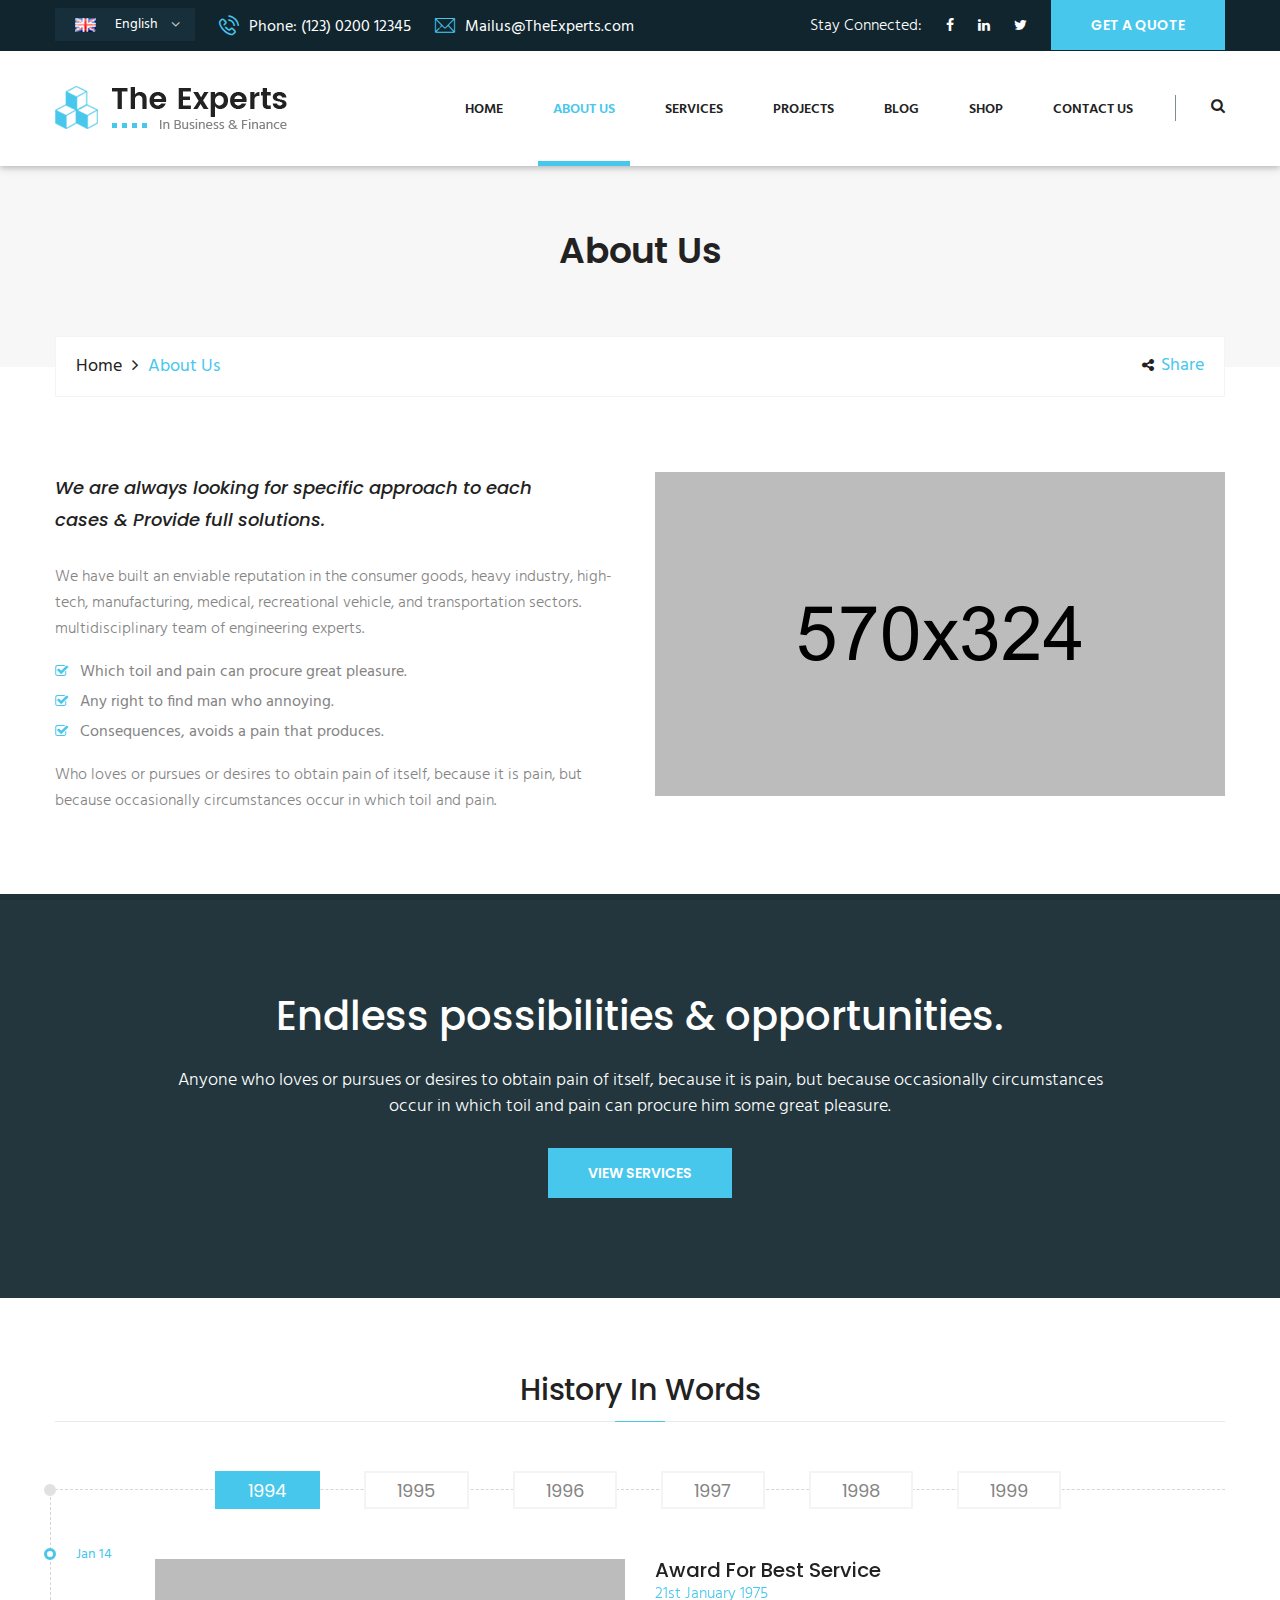
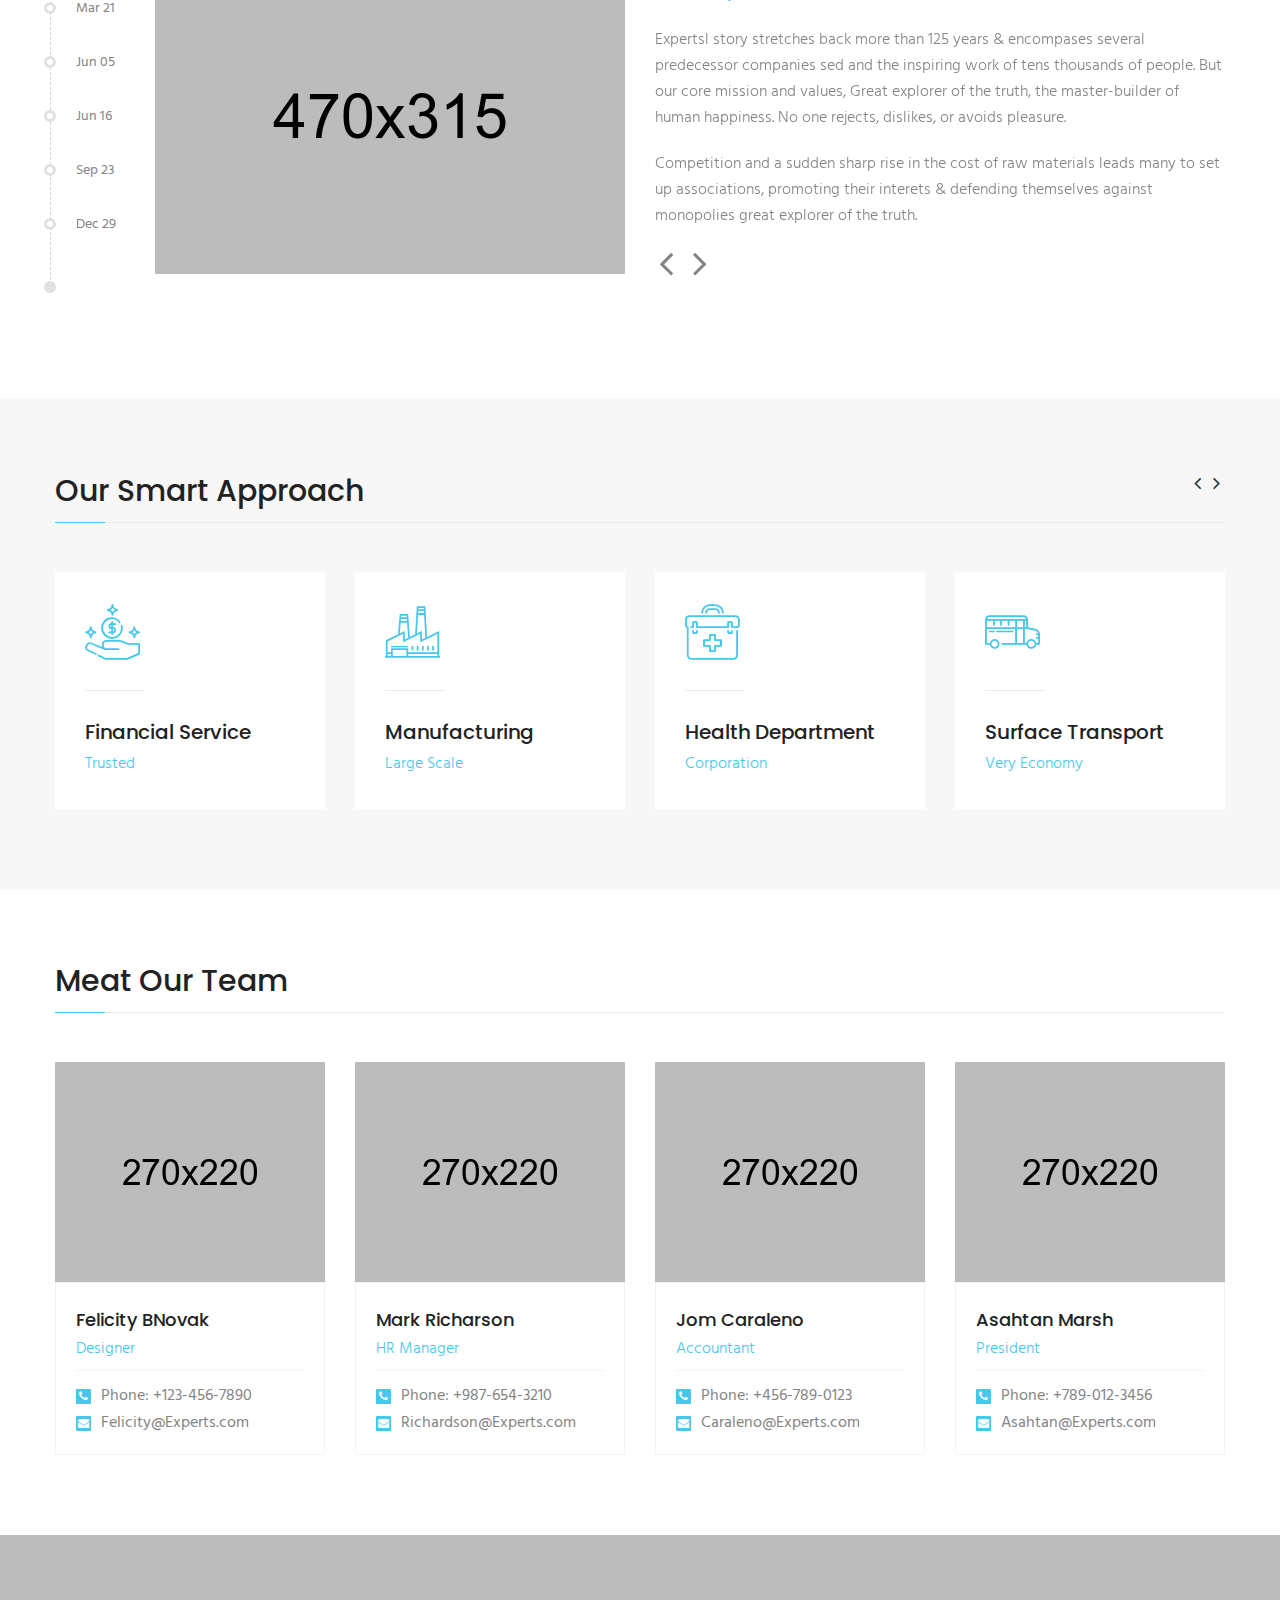
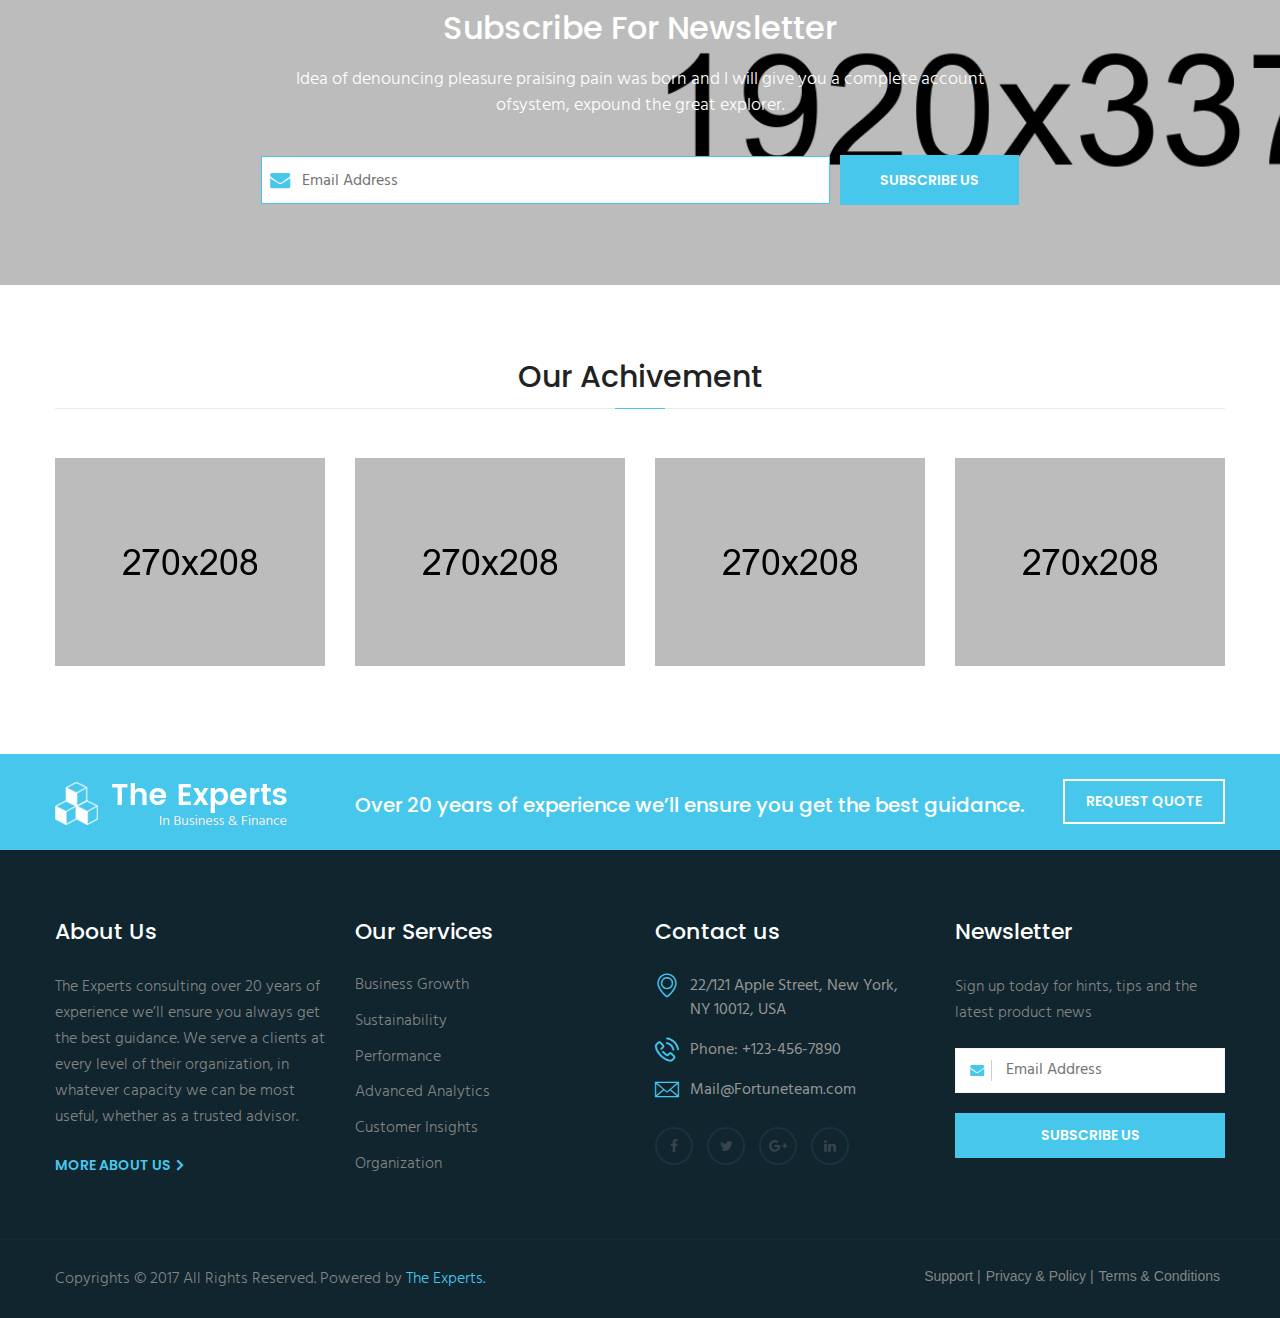
<file: html/about.html>
<!DOCTYPE html>
<html lang="en">
<head>
    <meta charset="UTF-8">
    <title>The Experts || Responsive HTML 5 Template</title> 

    <!-- mobile responsive meta -->
    <meta name="viewport" content="width=device-width, initial-scale=1">
    <meta name="viewport" content="width=device-width, initial-scale=1, maximum-scale=1">


    <link rel="stylesheet" href="css/style.css">
    <link rel="stylesheet" href="css/responsive.css">

    <link rel="apple-touch-icon" sizes="180x180" href="images/fav-icon/apple-touch-icon.png">
    <link rel="icon" type="image/png" href="images/fav-icon/favicon-32x32.png" sizes="32x32">
    <link rel="icon" type="image/png" href="images/fav-icon/favicon-16x16.png" sizes="16x16">

 

</head>
<body>

<div class="boxed_wrapper">

<header class="top-bar">
    <div class="container">
        <div class="clearfix">
            <div class="col-left float_left">
                <div id="polyglotLanguageSwitcher" class="">
                    <form action="#">
                        <select id="polyglot-language-options">
                            <option id="en" value="en" selected>English</option>
                            <option id="fr" value="fr">French</option>
                            <option id="de" value="de">German</option>
                            <option id="it" value="it">Italian</option>
                            <option id="es" value="es">Spanish</option>
                        </select>
                    </form>
                </div>

                <ul class="top-bar-info">
                    <li><i class="icon-technology"></i>Phone: (123) 0200 12345</li>
                    <li><i class="icon-note2"></i>Mailus@TheExperts.com</li>
                </ul>
            </div>
            <div class="col-right float_right">
                <ul class="social">
                    <li>Stay Connected: </li>
                    <li><a href="#"><i class="fa fa-facebook"></i></a></li>
                    <li><a href="#"><i class="fa fa-linkedin"></i></a></li>
                    <li><a href="#"><i class="fa fa-twitter"></i></a></li>
                </ul>
                <div class="link">
                    <a href="contact.html" class="thm-btn">get a quote</a>
                </div>
            </div>
                
                
        </div>
            

    </div>
</header>

<section class="theme_menu stricky">
    <div class="container">
        <div class="row">
            <div class="col-md-4">
                <div class="main-logo">
                    <a href="index.html"><img src="images/logo/logo.png" alt=""></a>
                </div>
            </div>
            <div class="col-md-8 menu-column">
                <nav class="menuzord" id="main_menu">
                   <ul class="menuzord-menu">
                        <li><a href="index.html">Home</a></li>

                        <li class="active"><a href="#">About us</a>
                        <ul class="dropdown">
                            <li><a href="about.html">About us</a></li>
                            <li><a href="team.html">Meet Our Team</a></li>
                            <li><a href="faq.html">FAQ’s</a></li>
                            <li><a href="testimonials.html">Client Feedback</a></li>
                         </ul>
                        </li>

                        <li><a href="service.html">services</a>
                        <ul class="dropdown">
                            <li><a href="service-1.html">Business Growth</a></li>
                            <li><a href="service-2.html">Sustainability</a></li>
                            <li><a href="service-3.html">Performance</a></li>
                            <li><a href="service-4.html">Advanced Analytics</a></li>
                            <li><a href="service-5.html">Organization</a></li>
                            <li><a href="service-6.html">Customer Insights</a></li>
                         </ul>
                            
                        </li>

                        <li><a href="#">Projects</a>
                        <ul class="dropdown">
                            <li><a href="project-1.html">Projects 4 Columns</a></li>
                            <li><a href="project-2.html">Projects 3 Columns</a></li>
                            <li><a href="project-3.html">Projects 2 Columns</a></li>
                            <li><a href="project-single.html">Single Project</a></li>
                         </ul>
                        </li>

                        <li><a href="#">blog</a>
                        <ul class="dropdown">
                            <li><a href="blog-grid.html">Blog Grid View</a></li>
                            <li><a href="blog-large.html">Blog With Sidebar</a></li>
                            <li><a href="blog-details.html">Blog Single Post</a></li>
                         </ul>
                        </li>


                        <li><a href="#">Shop</a>
                        <ul class="dropdown">
                            <li><a href="shop.html">Shop Products</a></li>
                            <li><a href="shop-single.html">Product Detail Page</a></li>
                            <li><a href="shop-cart.html">View Shopping Items</a></li>
                            <li><a href="checkout.html">Checkout Your Page</a></li>
                            <li><a href="account.html">Login or Register</a></li>
                        </ul>
                        </li>
                      
                        <li><a href="contact.html">Contact us</a></li>
                    </ul><!-- End of .menuzord-menu -->
                </nav> <!-- End of #main_menu -->
            </div>
            <div class="right-column">
                <div class="right-area">
                    <div class="nav_side_content">
                        <div class="search_option">
                            <button class="search tran3s dropdown-toggle color1_bg" id="searchDropdown" data-toggle="dropdown" aria-haspopup="true" aria-expanded="false"><i class="fa fa-search" aria-hidden="true"></i></button>
                            <form action="#" class="dropdown-menu" aria-labelledby="searchDropdown">
                                <input type="text" placeholder="Search...">
                                <button><i class="fa fa-search" aria-hidden="true"></i></button>
                            </form>
                       </div>
                   </div>
                </div>
                    
            </div>
        </div>
                

   </div> <!-- End of .conatiner -->
</section>

<div class="inner-banner text-center">
    <div class="container">
        <div class="box">
            <h3>About Us</h3>
        </div><!-- /.box -->
        <div class="breadcumb-wrapper">
            <div class="clearfix">
                <div class="pull-left">
                    <ul class="list-inline link-list">
                        <li>
                            <a href="index.html">Home</a>
                        </li><!-- comment for inline hack
                        --><li>
                            About Us
                        </li>
                    </ul><!-- /.list-line -->
                </div><!-- /.pull-left -->
                <div class="pull-right">
                    <a href="#" class="get-qoute"><i class="fa fa-share-alt"></i>share</a>
                </div><!-- /.pull-right -->
            </div><!-- /.container -->
        </div>
    </div><!-- /.container -->
</div>

<section class="default-section sec-padd">
    <div class="container">
        <div class="row">
            <div class="col-md-6 col-sm-12 col-xs-12">
                <div class="text-content">
                    <h4>We are always looking for specific approach to each <br>cases & Provide full solutions.</h4>
                    <div class="text">
                        <p>We have built an enviable reputation in the consumer goods, heavy industry, high-tech, manufacturing, medical, recreational vehicle, and transportation sectors. multidisciplinary team of engineering experts.</p>
                    </div>
                    <ul class="default-list">
                        <li><i class="fa fa-check-square-o"></i>Which toil and pain can procure great pleasure.</li>
                        <li><i class="fa fa-check-square-o"></i>Any right to find man who annoying.</li>
                        <li><i class="fa fa-check-square-o"></i>Consequences, avoids a pain that produces.</li>
                    </ul>
                    <div class="text">
                        <p>Who loves or pursues or desires to obtain pain of itself, because it is pain, but because occasionally circumstances occur in which toil and pain.</p>
                    </div>
                </div>
            </div>
            <div class="col-md-6 col-sm-12 col-xs-12">
                <figure class="img-box">
                    <a href="#"><img src="images/resource/12.jpg" alt=""></a>
                </figure>
            </div>
        </div>
    </div>
</section>

<section class="parallax center" style="background-image: url(images/background/1.jpg);">
    <div class="container">
        <h1>Endless possibilities & opportunities.</h1>
        <div class="text">
            <p>Anyone who loves or pursues or desires to obtain pain of itself, because it is pain, but because occasionally circumstances <br>occur in which toil and pain can procure him some great pleasure. </p>
        </div>
        <div class="link"><a href="service.html" class="thm-btn">View Services</a></div>
    </div>
</section>

<section class="our-history sec-padd-top">
    <div class="container">
        <div class="section-title center">
            <h2>History In Words</h2>
        </div>
        <div class="row">
            <div class="col-md-12">
                <div class="slider-pager">
                    <ul class="list-inline thumb-box style2">

                        <li>
                            <a class="active" data-slide-index="0" href="#">1994</a>
                        </li>
                        <li>
                            <a data-slide-index="1" href="#">1995</a>
                        </li>
                        <li>
                            <a data-slide-index="2" href="#">1996</a>
                        </li>
                        <li>
                            <a data-slide-index="3" href="#">1997</a>
                        </li>
                        <li>
                            <a data-slide-index="4" href="#">1998</a>
                        </li>
                        <li>
                            <a data-slide-index="5" href="#">1999</a>
                        </li>

                    </ul>
                </div>    
            </div>
            <div class="col-md-1 col-sm-2 col-xs-2">
                <div class="slider-pager">
                    
                    <ul class="list-inline thumb-box style1">

                        <li>
                            <a class="active" data-slide-index="0" href="#">Jan 14</a>
                        </li>
                        <li>
                            <a data-slide-index="1" href="#">Mar 21</a>
                        </li>
                        <li>
                            <a data-slide-index="2" href="#">Jun 05</a>
                        </li>
                        <li>
                            <a data-slide-index="3" href="#">Jun 16</a>
                        </li>
                        <li>
                            <a data-slide-index="4" href="#">Sep 23</a>
                        </li>
                        <li>
                            <a data-slide-index="5" href="#">Dec 29</a>
                        </li>

                    </ul>


                    
                </div>
            </div>
            <div class="col-md-11 col-sm-10 col-xs-10">
                
                    
                <ul class="bxslider ">
                    <li>
                        <div class="clearfix">
                            <figure class="img-box pull-left">
                                <a href="#"><img src="images/resource/history.jpg" alt=""></a>
                            </figure>
                            <div class="content">
                                <h4>Award For Best Service</h4>
                                <p class="theme-color">21st January 1975</p>
                                <div class="text">
                                    <p>Expertsl story stretches back more than 125 years & encompases several predecessor companies sed and the inspiring work of tens  thousands of people. But our core mission and values, Great explorer of the truth, the master-builder of human happiness. No one rejects, dislikes, or avoids pleasure.</p>
                                    <p>Competition and a sudden sharp rise in the cost of raw materials leads many to set up associations, promoting their interets & defending themselves against monopolies great explorer of the truth.</p>
                                </div>
                            </div>
                        </div>
                    </li>
                    <li>
                        <div class="clearfix">
                            <figure class="img-box pull-left">
                                <a href="#"><img src="images/resource/history2.jpg" alt=""></a>
                            </figure>
                            <div class="content">
                                <h4>Award For Best Service</h4>
                                <p class="theme-color">21st January 1975</p>
                                <div class="text">
                                    <p>Expertsl story stretches back more than 125 years & encompases several predecessor companies sed and the inspiring work of tens  thousands of people. But our core mission and values, Great explorer of the truth, the master-builder of human happiness. No one rejects, dislikes, or avoids pleasure.</p>
                                    <p>Competition and a sudden sharp rise in the cost of raw materials leads many to set up associations, promoting their interets & defending themselves against monopolies great explorer of the truth.</p>
                                </div>
                            </div>
                        </div>
                    </li>
                    <li>
                        <div class="clearfix">
                            <figure class="img-box pull-left">
                                <a href="#"><img src="images/resource/history3.jpg" alt=""></a>
                            </figure>
                            <div class="content">
                                <h4>Award For Best Service</h4>
                                <p class="theme-color">21st January 1975</p>
                                <div class="text">
                                    <p>Expertsl story stretches back more than 125 years & encompases several predecessor companies sed and the inspiring work of tens  thousands of people. But our core mission and values, Great explorer of the truth, the master-builder of human happiness. No one rejects, dislikes, or avoids pleasure.</p>
                                    <p>Competition and a sudden sharp rise in the cost of raw materials leads many to set up associations, promoting their interets & defending themselves against monopolies great explorer of the truth.</p>
                                </div>
                            </div>
                        </div>
                    </li>
                    <li>
                        <div class="clearfix">
                            <figure class="img-box pull-left">
                                <a href="#"><img src="images/resource/history4.jpg" alt=""></a>
                            </figure>
                            <div class="content">
                                <h4>Award For Best Service</h4>
                                <p class="theme-color">21st January 1975</p>
                                <div class="text">
                                    <p>Expertsl story stretches back more than 125 years & encompases several predecessor companies sed and the inspiring work of tens  thousands of people. But our core mission and values, Great explorer of the truth, the master-builder of human happiness. No one rejects, dislikes, or avoids pleasure.</p>
                                    <p>Competition and a sudden sharp rise in the cost of raw materials leads many to set up associations, promoting their interets & defending themselves against monopolies great explorer of the truth.</p>
                                </div>
                            </div>
                        </div>
                    </li>
                    <li>
                        <div class="clearfix">
                            <figure class="img-box pull-left">
                                <a href="#"><img src="images/resource/history5.jpg" alt=""></a>
                            </figure>
                            <div class="content">
                                <h4>Award For Best Service</h4>
                                <p class="theme-color">21st January 1975</p>
                                <div class="text">
                                    <p>Expertsl story stretches back more than 125 years & encompases several predecessor companies sed and the inspiring work of tens  thousands of people. But our core mission and values, Great explorer of the truth, the master-builder of human happiness. No one rejects, dislikes, or avoids pleasure.</p>
                                    <p>Competition and a sudden sharp rise in the cost of raw materials leads many to set up associations, promoting their interets & defending themselves against monopolies great explorer of the truth.</p>
                                </div>
                            </div>
                        </div>
                    </li>
                    <li>
                        <div class="clearfix">
                            <figure class="img-box pull-left">
                                <a href="#"><img src="images/resource/history6.jpg" alt=""></a>
                            </figure>
                            <div class="content">
                                <h4>Award For Best Service</h4>
                                <p class="theme-color">21st January 1975</p>
                                <div class="text">
                                    <p>Expertsl story stretches back more than 125 years & encompases several predecessor companies sed and the inspiring work of tens  thousands of people. But our core mission and values, Great explorer of the truth, the master-builder of human happiness. No one rejects, dislikes, or avoids pleasure.</p>
                                    <p>Competition and a sudden sharp rise in the cost of raw materials leads many to set up associations, promoting their interets & defending themselves against monopolies great explorer of the truth.</p>
                                </div>
                            </div>
                        </div>
                    </li>


                    
                </ul>
                <div class="slider-pager">
                    <div class="center">
                        <ul class="nav-link list-inline">
                            <li id="slider-prev"></li>
                            <li id="slider-next"></li>
                        </ul>  
                    </div>
                    
                </div>
            </div>
                
        </div>         
    </div>
</section>
 
<section class="service-style3 sec-padd2">
    <div class="container">
        <div class="section-title">
            <h2>Our Smart Approach</h2>
        </div>
        <div class="service_carousel">
            <div class="item">

                <div class="bottom-content">

                    <div class="icon_box">
                        <span class="icon-money2"></span>
                    </div>
                    <a href="#"><h4>Financial Service</h4></a>
                    <p class="title">Trusted</p>    
                </div>
                <div class="overlay-box">
                    <div class="inner-box">
                        <div class="icon_box">
                        <span class="icon-money2"></span>
                        </div>
                        <a href="#"><h4>Financial Service</h4></a>
                        <p class="title">Trusted</p> 
                        <div class="text">
                            <p>Electronic Materials has servd the semicondctor industry as a leading-edge materials.</p>
                        </div>
                    </div>
                        
                </div>  
                
            </div>
            <div class="item">

                <div class="bottom-content">

                    <div class="icon_box">
                        <span class="icon-landscape"></span>
                    </div>
                    <a href="#"><h4>Manufacturing</h4></a>
                    <p class="title">Large Scale</p>    
                </div>
                <div class="overlay-box">
                    <div class="inner-box">
                        <div class="icon_box">
                        <span class="icon-landscape"></span>
                        </div>
                        <a href="#"><h4>Manufacturing</h4></a>
                        <p class="title">Large Scale</p> 
                        <div class="text">
                            <p>Electronic Materials has servd the semicondctor industry as a leading-edge materials.</p>
                        </div>
                    </div>
                        
                </div>  
                
            </div>
            <div class="item">

                <div class="bottom-content">

                    <div class="icon_box">
                        <span class="icon-medical"></span>
                    </div>
                    <a href="#"><h4>Health Department</h4></a>
                    <p class="title">Corporation</p>    
                </div>
                <div class="overlay-box">
                    <div class="inner-box">
                        <div class="icon_box">
                        <span class="icon-medical"></span>
                        </div>
                        <a href="#"><h4>Health Department</h4></a>
                        <p class="title">Corporation</p> 
                        <div class="text">
                            <p>Electronic Materials has servd the semicondctor industry as a leading-edge materials.</p>
                        </div>
                    </div>
                        
                </div>  
                
            </div>
            <div class="item">

                <div class="bottom-content">

                    <div class="icon_box">
                        <span class="icon-transport"></span>
                    </div>
                    <a href="#"><h4>Surface Transport</h4></a>
                    <p class="title">Very Economy</p>    
                </div>
                <div class="overlay-box">
                    <div class="inner-box">
                        <div class="icon_box">
                        <span class="icon-transport"></span>
                        </div>
                        <a href="#"><h4>Surface Transport</h4></a>
                        <p class="title">Very Economy</p> 
                        <div class="text">
                            <p>Electronic Materials has servd the semicondctor industry as a leading-edge materials.</p>
                        </div>
                    </div>
                        
                </div>  
                
            </div>

        </div>

    </div>
</section>

<section class="our-team sec-padd2">
    <div class="container">
        <div class="section-title">
            <h2>Meat Our team</h2>
        </div>  
        <div class="row">
            <article class="col-md-3 col-sm-6 col-xs-12">
                <div class="single-team-member">
                    <figure class="img-box">
                        <a href="#"><img src="images/team/t1.jpg" alt=""></a>
                        <div class="overlay">
                            <div class="inner-box">
                                <ul class="social">
                                    <li><a href="#"><i class="fa fa-facebook"></i></a></li>
                                    <li><a href="#"><i class="fa fa-twitter"></i></a></li>
                                    <li><a href="#"><i class="fa fa-skype"></i></a></li>
                                </ul>
                            </div>
                                
                        </div>
                    </figure>
                    <div class="author-info">
                        <a href="#"><h4>Felicity BNovak</h4></a>
                        <p>Designer</p>
                        <ul>
                            <li><i class="fa fa-phone"></i>Phone: +123-456-7890</li>
                            <li><i class="fa fa-envelope"></i><a href="#">Felicity@Experts.com</a></li>
                        </ul>
                    </div>
                        
                </div>
            </article>
            <article class="col-md-3 col-sm-6 col-xs-12">
                <div class="single-team-member">
                    <figure class="img-box">
                        <a href="#"><img src="images/team/t2.jpg" alt=""></a>
                        <div class="overlay">
                            <div class="inner-box">
                                <ul class="social">
                                    <li><a href="#"><i class="fa fa-facebook"></i></a></li>
                                    <li><a href="#"><i class="fa fa-twitter"></i></a></li>
                                    <li><a href="#"><i class="fa fa-skype"></i></a></li>
                                </ul>
                            </div>
                                
                        </div>
                    </figure>
                    <div class="author-info">
                        <a href="#"><h4>Mark Richarson</h4></a>
                        <p>HR Manager</p>
                        <ul>
                            <li><i class="fa fa-phone"></i>Phone: +987-654-3210</li>
                            <li><i class="fa fa-envelope"></i><a href="#">Richardson@Experts.com</a></li>
                        </ul>
                    </div>
                        
                </div>
            </article>
            <article class="col-md-3 col-sm-6 col-xs-12">
                <div class="single-team-member">
                    <figure class="img-box">
                        <a href="#"><img src="images/team/t3.jpg" alt=""></a>
                        <div class="overlay">
                            <div class="inner-box">
                                <ul class="social">
                                    <li><a href="#"><i class="fa fa-facebook"></i></a></li>
                                    <li><a href="#"><i class="fa fa-twitter"></i></a></li>
                                    <li><a href="#"><i class="fa fa-skype"></i></a></li>
                                </ul>
                            </div>
                                
                        </div>
                    </figure>
                    <div class="author-info">
                        <a href="#"><h4>Jom Caraleno</h4></a>
                        <p>Accountant</p>
                        <ul>
                            <li><i class="fa fa-phone"></i>Phone: +456-789-0123</li>
                            <li><i class="fa fa-envelope"></i><a href="#">Caraleno@Experts.com</a></li>
                        </ul>
                    </div>
                        
                </div>
            </article>
            <article class="col-md-3 col-sm-6 col-xs-12">
                <div class="single-team-member">
                    <figure class="img-box">
                        <a href="#"><img src="images/team/t4.jpg" alt=""></a>
                        <div class="overlay">
                            <div class="inner-box">
                                <ul class="social">
                                    <li><a href="#"><i class="fa fa-facebook"></i></a></li>
                                    <li><a href="#"><i class="fa fa-twitter"></i></a></li>
                                    <li><a href="#"><i class="fa fa-skype"></i></a></li>
                                </ul>
                            </div>
                                
                        </div>
                    </figure>
                    <div class="author-info">
                        <a href="#"><h4>Asahtan Marsh</h4></a>
                        <p>President</p>
                        <ul>
                            <li><i class="fa fa-phone"></i>Phone: +789-012-3456</li>
                            <li><i class="fa fa-envelope"></i><a href="#">Asahtan@Experts.com</a></li>
                        </ul>
                    </div>
                        
                </div>
            </article>
                
        </div>
    </div>

</section>

<section class="subscribe center sec-padd" style="background-image: url(images/background/2.jpg);">
    <div class="container">
        <div class="row">
            <div class="col-md-8 col-md-offset-2 col-sm-12 col-xs-12">
                <h2>Subscribe For Newsletter</h2>
                <p>Idea of denouncing pleasure praising pain was born and I will give you a complete account <br> ofsystem, expound the great explorer.</p>
                <form class="subscribe-form">
                    <input type="email" placeholder="Email Address"><span class="fa fa-envelope"></span>
                    <button type="submit" class="thm-btn">subscribe us</button>
                </form>
            </div>
        </div>
                
    </div>
</section>

<section class="achive sec-padd">
    <div class="container">
        <div class="section-title center">
            <h2>Our Achivement</h2>
        </div>
        <div class="achive-carousel">
            <figure class="item">
                <a href="#"><img src="images/resource/achive1.jpg" alt=""></a>
            </figure>
            <figure class="item">
                <a href="#"><img src="images/resource/achive2.jpg" alt=""></a>
            </figure>
            <figure class="item">
                <a href="#"><img src="images/resource/achive3.jpg" alt=""></a>
            </figure>
            <figure class="item">
                <a href="#"><img src="images/resource/achive4.jpg" alt=""></a>
            </figure>
            <figure class="item">
                <a href="#"><img src="images/resource/achive1.jpg" alt=""></a>
            </figure>
            <figure class="item">
                <a href="#"><img src="images/resource/achive2.jpg" alt=""></a>
            </figure>
            <figure class="item">
                <a href="#"><img src="images/resource/achive3.jpg" alt=""></a>
            </figure>
            <figure class="item">
                <a href="#"><img src="images/resource/achive4.jpg" alt=""></a>
            </figure>
            <figure class="item">
                <a href="#"><img src="images/resource/achive1.jpg" alt=""></a>
            </figure>
            <figure class="item">
                <a href="#"><img src="images/resource/achive2.jpg" alt=""></a>
            </figure>
            <figure class="item">
                <a href="#"><img src="images/resource/achive3.jpg" alt=""></a>
            </figure>
            <figure class="item">
                <a href="#"><img src="images/resource/achive4.jpg" alt=""></a>
            </figure>


        </div>
    </div>
</section>

<div class="call-out">
    <div class="container">
        <div class="row">
            <div class="col-md-3 col-sm-12">
                <figure class="logo">
                    <a href="index.html"><img src="images/logo/logo2.png" alt=""></a>
                </figure>
            </div>
            <div class="col-md-9 col-sm-12">
                <div class="float_left">
                    <h4>Over 20 years of experience we’ll ensure you get the best guidance.</h4>
                </div>
                <div class="float_right">
                    <a href="contact.html" class="thm-btn-tr">Request Quote</a>
                </div>
            </div>
        </div>
                
    </div>
</div>

<footer class="main-footer">
    
    <!--Widgets Section-->
    <div class="widgets-section">
        <div class="container">
            <div class="row">
                <!--Big Column-->
                <div class="big-column col-md-6 col-sm-12 col-xs-12">
                    <div class="row clearfix">
                        
                        <!--Footer Column-->
                        <div class="footer-column col-md-6 col-sm-6 col-xs-12">
                            <div class="footer-widget about-widget">
                                <h3 class="footer-title">About Us</h3>
                                
                                <div class="widget-content">
                                    <div class="text"><p>The Experts consulting over 20 years of experience we’ll ensure you always get the best guidance. We serve a clients at every level of their organization, in whatever capacity we can be most useful, whether as a trusted advisor.</p> </div>
                                    <div class="link">
                                        <a href="#" class="default_link">More About us <i class="fa fa-angle-right"></i></a>
                                    </div>
                                </div>
                            </div>
                        </div>
                        <!--Footer Column-->
                        <div class="footer-column col-md-6 col-sm-6 col-xs-12">
                            <div class="footer-widget links-widget">
                                <h3 class="footer-title">Our Services</h3>
                                <div class="widget-content">
                                    <ul class="list">
                                        <li><a href="service-1.html">Business Growth</a></li>
                                        <li><a href="service-2.html">Sustainability</a></li>
                                        <li><a href="service-3.html">Performance</a></li>
                                        <li><a href="service-4.html">Advanced Analytics</a></li>
                                        <li><a href="service-5.html">Customer Insights</a></li>
                                        <li><a href="service-6.html">Organization</a></li>
                                    </ul>
                                </div>
                            </div>
                        </div>
                    </div>
                </div>
                
                <!--Big Column-->
                <div class="big-column col-md-6 col-sm-12 col-xs-12">
                    <div class="row clearfix">
                        

                        <!--Footer Column-->
                        <div class="footer-column col-md-6 col-sm-6 col-xs-12">
                            <div class="footer-widget contact-widget">
                                <h3 class="footer-title">Contact us</h3>
                                <div class="widget-content">
                                    <ul class="contact-info">
                                        <li><span class="icon-signs"></span>22/121 Apple Street, New York, <br>NY 10012, USA</li>
                                        <li><span class="icon-phone-call"></span> Phone: +123-456-7890</li>
                                        <li><span class="icon-e-mail-envelope"></span>Mail@Fortuneteam.com</li>
                                    </ul>
                                </div>
                                <ul class="social">
                                    <li><a href="#"><i class="fa fa-facebook"></i></a></li>
                                    <li><a href="#"><i class="fa fa-twitter"></i></a></li>
                                    <li><a href="#"><i class="fa fa-google-plus"></i></a></li>
                                    <li><a href="#"><i class="fa fa-linkedin"></i></a></li>
                                </ul>
                            </div>
                        </div>

                        <!--Footer Column-->
                        <div class="footer-column col-md-6 col-sm-6 col-xs-12">
                            <div class="footer-widget news-widget">
                                <h3 class="footer-title">Newsletter</h3>
                                <div class="widget-content">
                                    <!--Post-->
                                    <div class="text"><p>Sign up today for hints, tips and the <br>latest product news</p></div>
                                    <!--Post-->
                                    <form action="#" class="default-form">
                                        <input type="email" placeholder="Email Address">
                                        <span class="fa fa-envelope"></span>
                                        <button type="submit" class="thm-btn">Subscribe Us</button>
                                    </form>
                                </div>
                                
                            </div>
                        </div>                     
                        
                    </div>
                </div>
                
             </div>
         </div>
     </div>
     
     <!--Footer Bottom-->
     <section class="footer-bottom">
        <div class="container">
            <div class="pull-left copy-text">
                <p>Copyrights © 2017 All Rights Reserved. Powered by  <a href="#"> The Experts.</a></p>
                
            </div><!-- /.pull-right -->
            <div class="pull-right get-text">
                <ul>
                    <li><a href="#">Support |  </a></li>
                    <li><a href="#">Privacy & Policy |</a></li>
                    <li><a href="#"> Terms & Conditions</a></li>
                </ul>
            </div><!-- /.pull-left -->
        </div><!-- /.container -->
    </section>
     
</footer>

<!-- Scroll Top Button -->
    <button class="scroll-top tran3s color2_bg">
        <span class="fa fa-angle-up"></span>
    </button>
    <!-- pre loader  -->
    <div class="preloader"></div>


    <!-- jQuery js -->
    <script src="js/jquery.js"></script>
    <!-- bootstrap js -->
    <script src="js/bootstrap.min.js"></script>
    <!-- jQuery ui js -->
    <script src="js/jquery-ui.js"></script>
    <!-- owl carousel js -->
    <script src="js/owl.carousel.min.js"></script>
    <!-- jQuery validation -->
    <script src="js/jquery.validate.min.js"></script>

    <!-- mixit up -->
    <script src="js/wow.js"></script>
    <script src="js/jquery.mixitup.min.js"></script>
    <script src="js/jquery.fitvids.js"></script>
    <script src="js/bootstrap-select.min.js"></script>
    <script src="js/menuzord.js"></script>

    <!-- revolution slider js -->
    <script src="js/jquery.themepunch.tools.min.js"></script>
    <script src="js/jquery.themepunch.revolution.min.js"></script>
    <script src="js/revolution.extension.actions.min.js"></script>
    <script src="js/revolution.extension.carousel.min.js"></script>
    <script src="js/revolution.extension.kenburn.min.js"></script>
    <script src="js/revolution.extension.layeranimation.min.js"></script>
    <script src="js/revolution.extension.migration.min.js"></script>
    <script src="js/revolution.extension.navigation.min.js"></script>
    <script src="js/revolution.extension.parallax.min.js"></script>
    <script src="js/revolution.extension.slideanims.min.js"></script>
    <script src="js/revolution.extension.video.min.js"></script>

    <!-- fancy box -->
    <script src="js/jquery.fancybox.pack.js"></script>
    <script src="js/jquery.polyglot.language.switcher.js"></script>
    <script src="js/nouislider.js"></script>
    <script src="js/jquery.bootstrap-touchspin.js"></script>
    <script src="js/SmoothScroll.js"></script>
    <script src="js/jquery.appear.js"></script>
    <script src="js/jquery.countTo.js"></script>
    <script src="js/jquery.flexslider.js"></script>
    <script src="js/imagezoom.js"></script> 
    <script src="js/bxslider.js"></script> 
    <script id="map-script" src="js/default-map.js"></script>
    <script src="js/custom.js"></script>

</div>
    
</body>
</html>
</file>
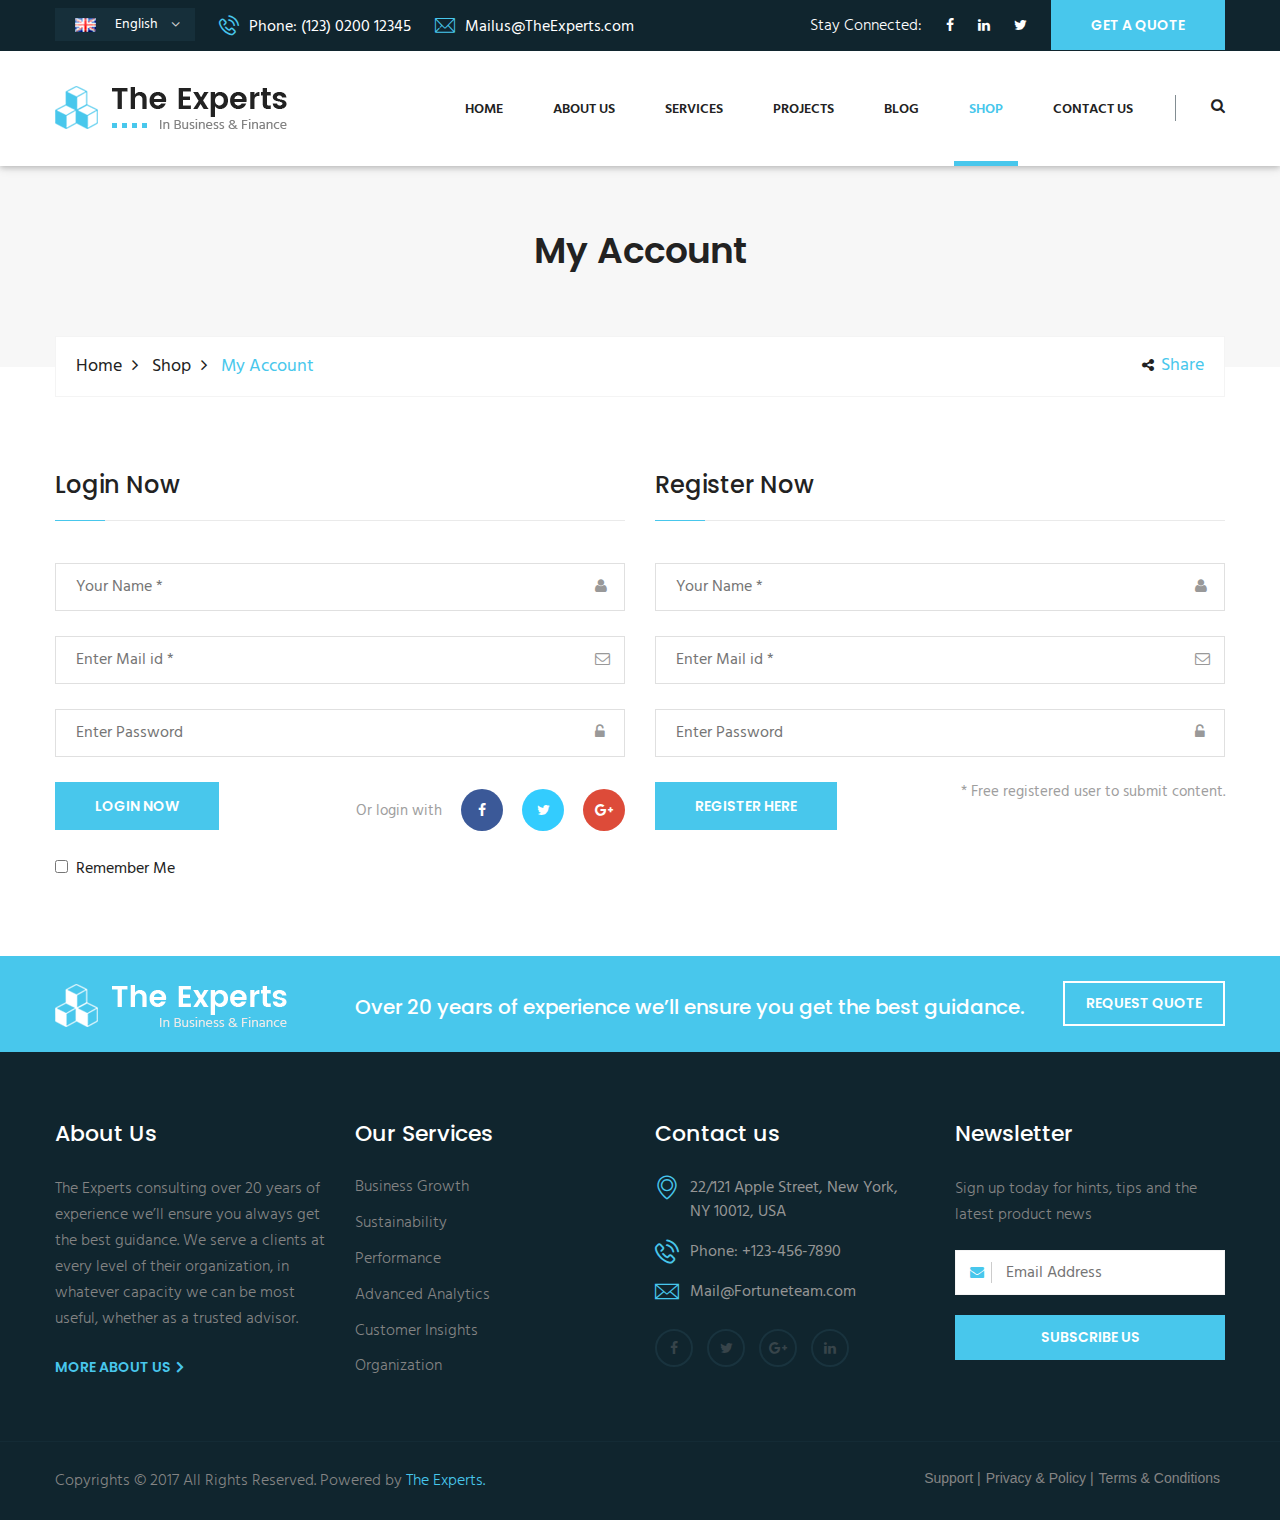
<file: html/account.html>
<!DOCTYPE html>
<html lang="en">
<head>
    <meta charset="UTF-8">
    <title>The Experts || Responsive HTML 5 Template</title> 

    <!-- mobile responsive meta -->
    <meta name="viewport" content="width=device-width, initial-scale=1">
    <meta name="viewport" content="width=device-width, initial-scale=1, maximum-scale=1">


    <link rel="stylesheet" href="css/style.css">
    <link rel="stylesheet" href="css/responsive.css">

    <link rel="apple-touch-icon" sizes="180x180" href="images/fav-icon/apple-touch-icon.png">
    <link rel="icon" type="image/png" href="images/fav-icon/favicon-32x32.png" sizes="32x32">
    <link rel="icon" type="image/png" href="images/fav-icon/favicon-16x16.png" sizes="16x16">

 

</head>
<body>

<div class="boxed_wrapper">

<header class="top-bar">
    <div class="container">
        <div class="clearfix">
            <div class="col-left float_left">
                <div id="polyglotLanguageSwitcher" class="">
                    <form action="#">
                        <select id="polyglot-language-options">
                            <option id="en" value="en" selected>English</option>
                            <option id="fr" value="fr">French</option>
                            <option id="de" value="de">German</option>
                            <option id="it" value="it">Italian</option>
                            <option id="es" value="es">Spanish</option>
                        </select>
                    </form>
                </div>

                <ul class="top-bar-info">
                    <li><i class="icon-technology"></i>Phone: (123) 0200 12345</li>
                    <li><i class="icon-note2"></i>Mailus@TheExperts.com</li>
                </ul>
            </div>
            <div class="col-right float_right">
                <ul class="social">
                    <li>Stay Connected: </li>
                    <li><a href="#"><i class="fa fa-facebook"></i></a></li>
                    <li><a href="#"><i class="fa fa-linkedin"></i></a></li>
                    <li><a href="#"><i class="fa fa-twitter"></i></a></li>
                </ul>
                <div class="link">
                    <a href="contact.html" class="thm-btn">get a quote</a>
                </div>
            </div>
                
                
        </div>
            

    </div>
</header>

<section class="theme_menu stricky">
    <div class="container">
        <div class="row">
            <div class="col-md-4">
                <div class="main-logo">
                    <a href="index.html"><img src="images/logo/logo.png" alt=""></a>
                </div>
            </div>
            <div class="col-md-8 menu-column">
                <nav class="menuzord" id="main_menu">
                   <ul class="menuzord-menu">
                        <li><a href="index.html">Home</a></li>

                        <li><a href="#">About us</a>
                        <ul class="dropdown">
                            <li><a href="about.html">About us</a></li>
                            <li><a href="team.html">Meet Our Team</a></li>
                            <li><a href="faq.html">FAQ’s</a></li>
                            <li><a href="testimonials.html">Client Feedback</a></li>
                         </ul>
                        </li>

                        <li><a href="service.html">services</a>
                        <ul class="dropdown">
                            <li><a href="service-1.html">Business Growth</a></li>
                            <li><a href="service-2.html">Sustainability</a></li>
                            <li><a href="service-3.html">Performance</a></li>
                            <li><a href="service-4.html">Advanced Analytics</a></li>
                            <li><a href="service-5.html">Organization</a></li>
                            <li><a href="service-6.html">Customer Insights</a></li>
                         </ul>
                            
                        </li>

                        <li><a href="#">Projects</a>
                        <ul class="dropdown">
                            <li><a href="project-1.html">Projects 4 Columns</a></li>
                            <li><a href="project-2.html">Projects 3 Columns</a></li>
                            <li><a href="project-3.html">Projects 2 Columns</a></li>
                            <li><a href="project-single.html">Single Project</a></li>
                         </ul>
                        </li>

                        <li><a href="#">blog</a>
                        <ul class="dropdown">
                            <li><a href="blog-grid.html">Blog Grid View</a></li>
                            <li><a href="blog-large.html">Blog With Sidebar</a></li>
                            <li><a href="blog-details.html">Blog Single Post</a></li>
                         </ul>
                        </li>


                        <li class="active"><a href="#">Shop</a>
                        <ul class="dropdown">
                            <li><a href="shop.html">Shop Products</a></li>
                            <li><a href="shop-single.html">Product Detail Page</a></li>
                            <li><a href="shop-cart.html">View Shopping Items</a></li>
                            <li><a href="checkout.html">Checkout Your Page</a></li>
                            <li><a href="account.html">Login or Register</a></li>
                        </ul>
                        </li>
                      
                        <li><a href="contact.html">Contact us</a></li>
                    </ul><!-- End of .menuzord-menu -->
                </nav> <!-- End of #main_menu -->
            </div>
            <div class="right-column">
                <div class="right-area">
                    <div class="nav_side_content">
                        <div class="search_option">
                            <button class="search tran3s dropdown-toggle color1_bg" id="searchDropdown" data-toggle="dropdown" aria-haspopup="true" aria-expanded="false"><i class="fa fa-search" aria-hidden="true"></i></button>
                            <form action="#" class="dropdown-menu" aria-labelledby="searchDropdown">
                                <input type="text" placeholder="Search...">
                                <button><i class="fa fa-search" aria-hidden="true"></i></button>
                            </form>
                       </div>
                   </div>
                </div>
                    
            </div>
        </div>
                

   </div> <!-- End of .conatiner -->
</section>

<div class="inner-banner text-center">
    <div class="container">
        <div class="box">
            <h3>My Account</h3>
        </div><!-- /.box -->
        <div class="breadcumb-wrapper">
            <div class="clearfix">
                <div class="pull-left">
                    <ul class="list-inline link-list">
                        <li><a href="index.html">Home</a></li>
                        <li><a href="shop.html">shop</a></li>
                        <li>My Account</li>
                    </ul>
                </div>
                <div class="pull-right">
                    <a href="#" class="get-qoute"><i class="fa fa-share-alt"></i>share</a>
                </div><!-- /.pull-right -->
            </div><!-- /.container -->
        </div>
    </div><!-- /.container -->
</div>




<section class="register-section sec-padd-top">
    <div class="container">
        <div class="row">
            
            <!--Form Column-->
            <div class="form-column column col-lg-6 col-md-6 col-sm-12 col-xs-12">
            
                <div class="section-title">
                    <h3>Login Now</h3>
                    <div class="decor"></div>
                </div>
                
                <!--Login Form-->
                <div class="styled-form login-form">
                    <form method="post" action="index.html">
                        <div class="form-group">
                            <span class="adon-icon"><span class="fa fa-user"></span></span>
                            <input type="text" name="username" value="" placeholder="Your Name *">
                        </div>
                        <div class="form-group">
                            <span class="adon-icon"><span class="fa fa-envelope-o"></span></span>
                            <input type="email" name="useremil" value="" placeholder="Enter Mail id *">
                        </div>
                        <div class="form-group">
                            <span class="adon-icon"><span class="fa fa-unlock-alt"></span></span>
                            <input type="password" name="userpassword" value="" placeholder="Enter Password">
                        </div>
                        <div class="clearfix">
                            <div class="form-group pull-left">
                                <button type="button" class="thm-btn thm-tran-bg">login now</button>
                            </div>
                            <div class="form-group social-links-two padd-top-5 pull-right">
                                Or login with <a href="#" class="img-circle facebook"><span class="fa fa-facebook-f"></span></a> <a href="#" class="img-circle twitter"><span class="fa fa-twitter"></span></a> <a href="#" class="img-circle google-plus"><span class="fa fa-google-plus"></span></a>
                            </div>
                        </div>
                        
                        <div class="clearfix">
                            <div class="pull-left">
                                <input type="checkbox" id="remember-me"><label for="remember-me">&nbsp; Remember Me</label>
                            </div>
                        </div>
                        
                    </form>
                </div>
                
            </div>
            
            <!--Form Column-->
            <div class="form-column column col-lg-6 col-md-6 col-sm-12 col-xs-12">

                <div class="section-title">
                    <h3>Register Now</h3>
                    <div class="decor"></div>
                </div>
                
                <!--Login Form-->
                <div class="styled-form register-form">
                    <form method="post" action="index.html">
                        <div class="form-group">
                            <span class="adon-icon"><span class="fa fa-user"></span></span>
                            <input type="text" name="username" value="" placeholder="Your Name *">
                        </div>
                        <div class="form-group">
                            <span class="adon-icon"><span class="fa fa-envelope-o"></span></span>
                            <input type="email" name="useremil" value="" placeholder="Enter Mail id *">
                        </div>
                        <div class="form-group">
                            <span class="adon-icon"><span class="fa fa-unlock-alt"></span></span>
                            <input type="password" name="userpassword" value="" placeholder="Enter Password">
                        </div>
                        <div class="clearfix">
                            <div class="form-group pull-left">
                                <button type="button" class="thm-btn thm-tran-bg">Register here</button>
                            </div>
                            <div class="form-group padd-top-15 pull-right">
                                * Free registered user to submit content.  
                            </div>
                        </div>
                        
                    </form>
                </div>
                
            </div>
            
        </div>
    </div>
</section>





<div class="call-out">
    <div class="container">
        <div class="row">
            <div class="col-md-3 col-sm-12">
                <figure class="logo">
                    <a href="index.html"><img src="images/logo/logo2.png" alt=""></a>
                </figure>
            </div>
            <div class="col-md-9 col-sm-12">
                <div class="float_left">
                    <h4>Over 20 years of experience we’ll ensure you get the best guidance.</h4>
                </div>
                <div class="float_right">
                    <a href="contact.html" class="thm-btn-tr">Request Quote</a>
                </div>
            </div>
        </div>
                
    </div>
</div>

<footer class="main-footer">
    
    <!--Widgets Section-->
    <div class="widgets-section">
        <div class="container">
            <div class="row">
                <!--Big Column-->
                <div class="big-column col-md-6 col-sm-12 col-xs-12">
                    <div class="row clearfix">
                        
                        <!--Footer Column-->
                        <div class="footer-column col-md-6 col-sm-6 col-xs-12">
                            <div class="footer-widget about-widget">
                                <h3 class="footer-title">About Us</h3>
                                
                                <div class="widget-content">
                                    <div class="text"><p>The Experts consulting over 20 years of experience we’ll ensure you always get the best guidance. We serve a clients at every level of their organization, in whatever capacity we can be most useful, whether as a trusted advisor.</p> </div>
                                    <div class="link">
                                        <a href="#" class="default_link">More About us <i class="fa fa-angle-right"></i></a>
                                    </div>
                                </div>
                            </div>
                        </div>
                        <!--Footer Column-->
                        <div class="footer-column col-md-6 col-sm-6 col-xs-12">
                            <div class="footer-widget links-widget">
                                <h3 class="footer-title">Our Services</h3>
                                <div class="widget-content">
                                    <ul class="list">
                                        <li><a href="service-1.html">Business Growth</a></li>
                                        <li><a href="service-2.html">Sustainability</a></li>
                                        <li><a href="service-3.html">Performance</a></li>
                                        <li><a href="service-4.html">Advanced Analytics</a></li>
                                        <li><a href="service-5.html">Customer Insights</a></li>
                                        <li><a href="service-6.html">Organization</a></li>
                                    </ul>
                                </div>
                            </div>
                        </div>
                    </div>
                </div>
                
                <!--Big Column-->
                <div class="big-column col-md-6 col-sm-12 col-xs-12">
                    <div class="row clearfix">
                        

                        <!--Footer Column-->
                        <div class="footer-column col-md-6 col-sm-6 col-xs-12">
                            <div class="footer-widget contact-widget">
                                <h3 class="footer-title">Contact us</h3>
                                <div class="widget-content">
                                    <ul class="contact-info">
                                        <li><span class="icon-signs"></span>22/121 Apple Street, New York, <br>NY 10012, USA</li>
                                        <li><span class="icon-phone-call"></span> Phone: +123-456-7890</li>
                                        <li><span class="icon-e-mail-envelope"></span>Mail@Fortuneteam.com</li>
                                    </ul>
                                </div>
                                <ul class="social">
                                    <li><a href="#"><i class="fa fa-facebook"></i></a></li>
                                    <li><a href="#"><i class="fa fa-twitter"></i></a></li>
                                    <li><a href="#"><i class="fa fa-google-plus"></i></a></li>
                                    <li><a href="#"><i class="fa fa-linkedin"></i></a></li>
                                </ul>
                            </div>
                        </div>

                        <!--Footer Column-->
                        <div class="footer-column col-md-6 col-sm-6 col-xs-12">
                            <div class="footer-widget news-widget">
                                <h3 class="footer-title">Newsletter</h3>
                                <div class="widget-content">
                                    <!--Post-->
                                    <div class="text"><p>Sign up today for hints, tips and the <br>latest product news</p></div>
                                    <!--Post-->
                                    <form action="#" class="default-form">
                                        <input type="email" placeholder="Email Address">
                                        <span class="fa fa-envelope"></span>
                                        <button type="submit" class="thm-btn">Subscribe Us</button>
                                    </form>
                                </div>
                                
                            </div>
                        </div>                     
                        
                    </div>
                </div>
                
             </div>
         </div>
     </div>
     
     <!--Footer Bottom-->
     <section class="footer-bottom">
        <div class="container">
            <div class="pull-left copy-text">
                <p>Copyrights © 2017 All Rights Reserved. Powered by  <a href="#"> The Experts.</a></p>
                
            </div><!-- /.pull-right -->
            <div class="pull-right get-text">
                <ul>
                    <li><a href="#">Support |  </a></li>
                    <li><a href="#">Privacy & Policy |</a></li>
                    <li><a href="#"> Terms & Conditions</a></li>
                </ul>
            </div><!-- /.pull-left -->
        </div><!-- /.container -->
    </section>
     
</footer>

<!-- Scroll Top Button -->
    <button class="scroll-top tran3s color2_bg">
        <span class="fa fa-angle-up"></span>
    </button>
    <!-- pre loader  -->
    <div class="preloader"></div>


    <!-- jQuery js -->
    <script src="js/jquery.js"></script>
    <!-- bootstrap js -->
    <script src="js/bootstrap.min.js"></script>
    <!-- jQuery ui js -->
    <script src="js/jquery-ui.js"></script>
    <!-- owl carousel js -->
    <script src="js/owl.carousel.min.js"></script>
    <!-- jQuery validation -->
    <script src="js/jquery.validate.min.js"></script>

    <!-- mixit up -->
    <script src="js/wow.js"></script>
    <script src="js/jquery.mixitup.min.js"></script>
    <script src="js/jquery.fitvids.js"></script>
    <script src="js/bootstrap-select.min.js"></script>
    <script src="js/menuzord.js"></script>

    <!-- revolution slider js -->
    <script src="js/jquery.themepunch.tools.min.js"></script>
    <script src="js/jquery.themepunch.revolution.min.js"></script>
    <script src="js/revolution.extension.actions.min.js"></script>
    <script src="js/revolution.extension.carousel.min.js"></script>
    <script src="js/revolution.extension.kenburn.min.js"></script>
    <script src="js/revolution.extension.layeranimation.min.js"></script>
    <script src="js/revolution.extension.migration.min.js"></script>
    <script src="js/revolution.extension.navigation.min.js"></script>
    <script src="js/revolution.extension.parallax.min.js"></script>
    <script src="js/revolution.extension.slideanims.min.js"></script>
    <script src="js/revolution.extension.video.min.js"></script>

    <!-- fancy box -->
    <script src="js/jquery.fancybox.pack.js"></script>
    <script src="js/isotope.js"></script>
    <script src="js/jquery.polyglot.language.switcher.js"></script>
    <script src="js/nouislider.js"></script>
    <script src="js/jquery.bootstrap-touchspin.js"></script>
    <script src="js/SmoothScroll.js"></script>
    <script src="js/jquery.appear.js"></script>
    <script src="js/jquery.countTo.js"></script>
    <script src="js/jquery.flexslider.js"></script>
    <script src="js/imagezoom.js"></script> 
    <script src="js/bxslider.js"></script> 
    <script id="map-script" src="js/default-map.js"></script>
    <script src="js/custom.js"></script>

</div>
    
</body>
</html>
</file>
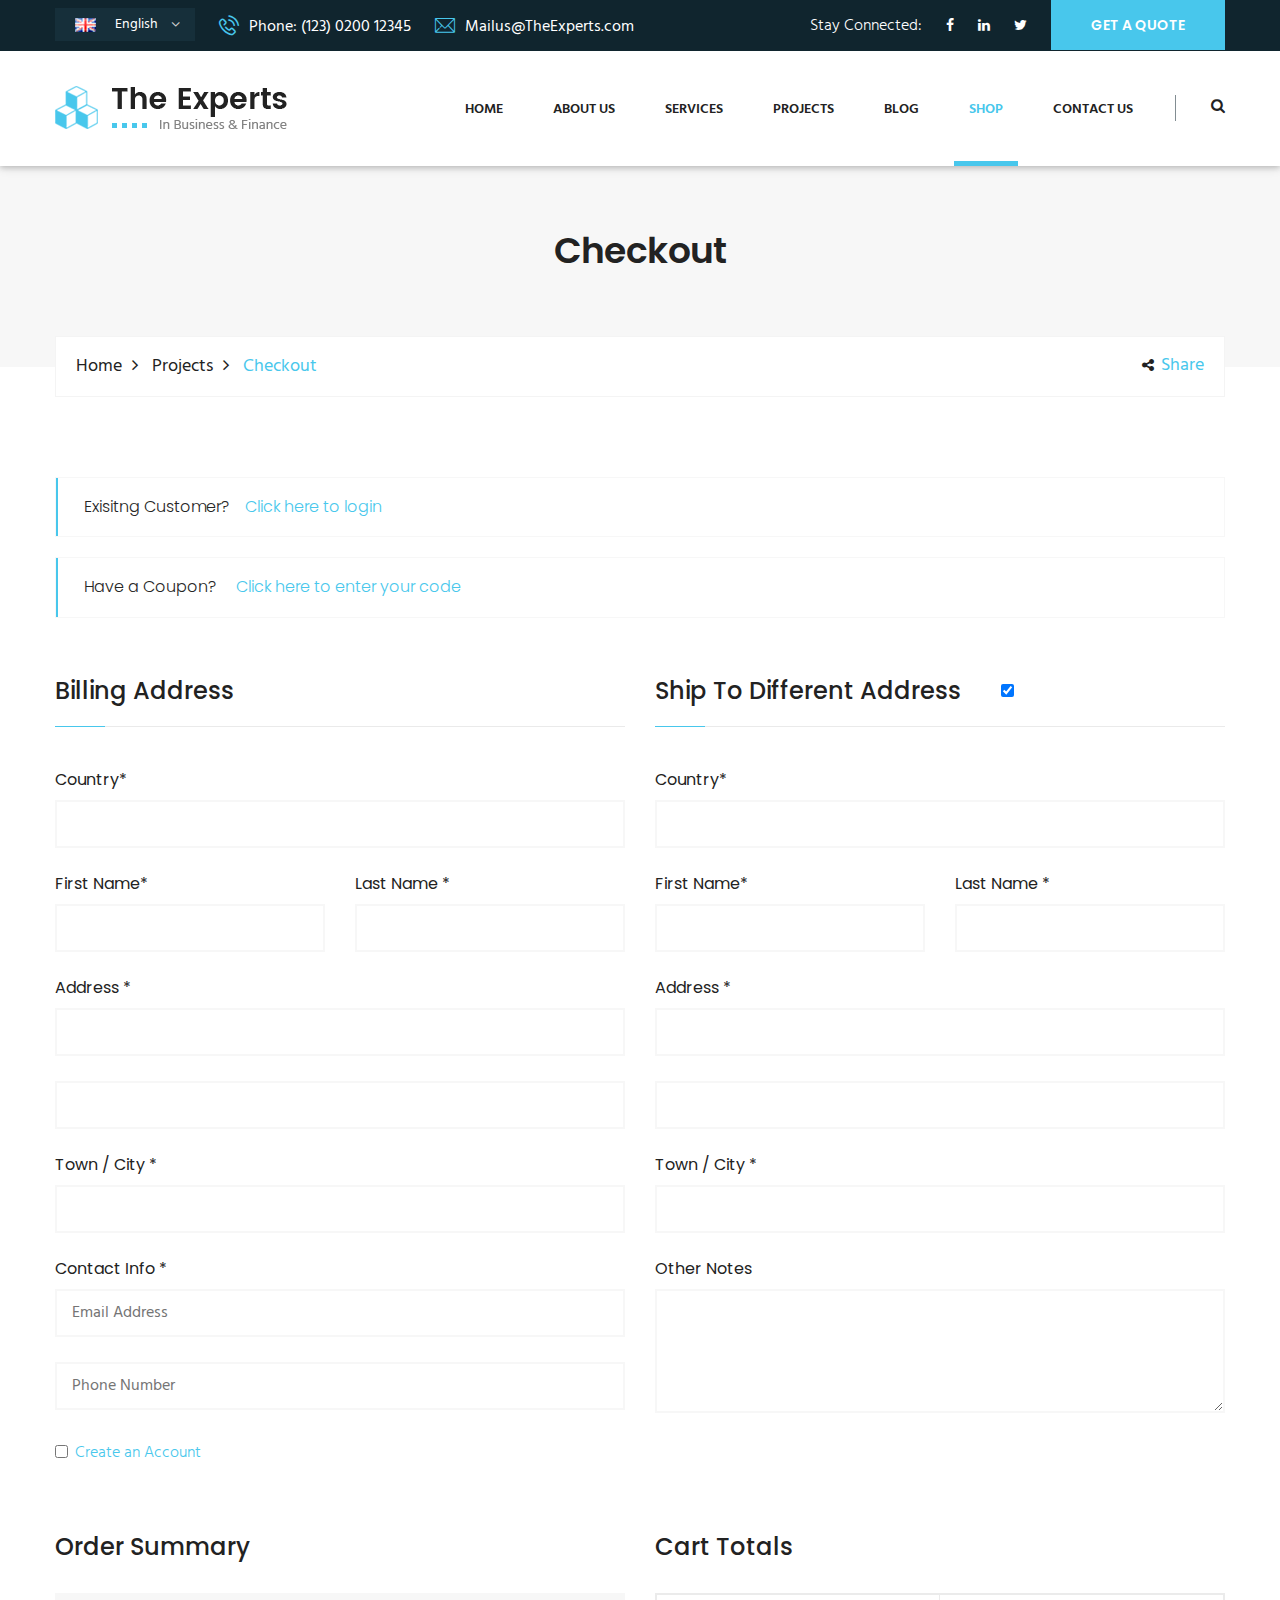
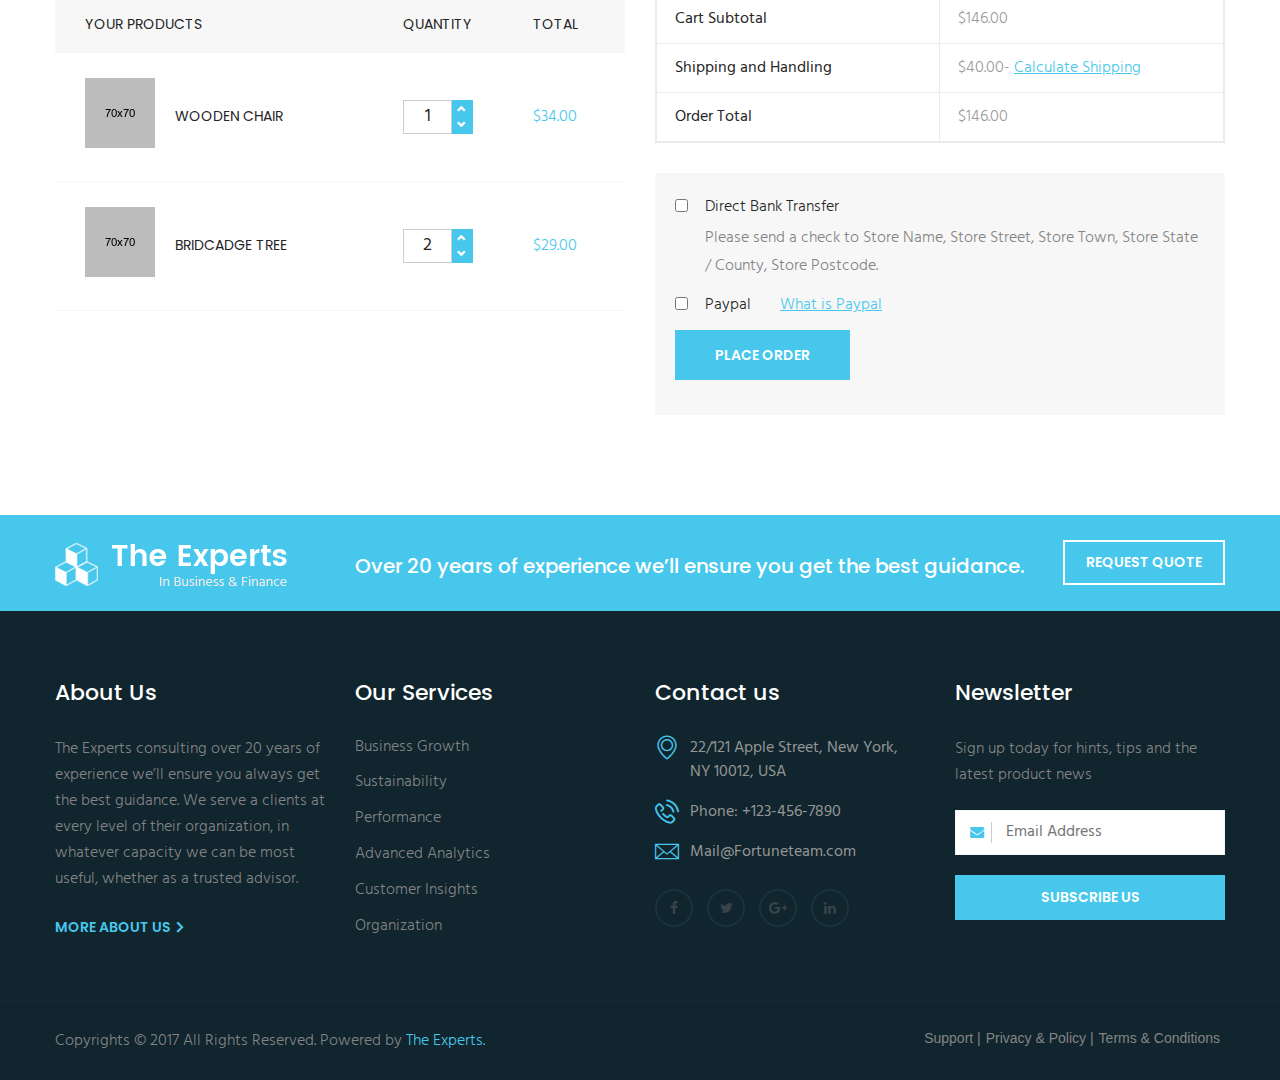
<file: html/checkout.html>
<!DOCTYPE html>
<html lang="en">
<head>
    <meta charset="UTF-8">
    <title>The Experts || Responsive HTML 5 Template</title> 

    <!-- mobile responsive meta -->
    <meta name="viewport" content="width=device-width, initial-scale=1">
    <meta name="viewport" content="width=device-width, initial-scale=1, maximum-scale=1">


    <link rel="stylesheet" href="css/style.css">
    <link rel="stylesheet" href="css/responsive.css">

    <link rel="apple-touch-icon" sizes="180x180" href="images/fav-icon/apple-touch-icon.png">
    <link rel="icon" type="image/png" href="images/fav-icon/favicon-32x32.png" sizes="32x32">
    <link rel="icon" type="image/png" href="images/fav-icon/favicon-16x16.png" sizes="16x16">

 

</head>
<body>

<div class="boxed_wrapper">

<header class="top-bar">
    <div class="container">
        <div class="clearfix">
            <div class="col-left float_left">
                <div id="polyglotLanguageSwitcher" class="">
                    <form action="#">
                        <select id="polyglot-language-options">
                            <option id="en" value="en" selected>English</option>
                            <option id="fr" value="fr">French</option>
                            <option id="de" value="de">German</option>
                            <option id="it" value="it">Italian</option>
                            <option id="es" value="es">Spanish</option>
                        </select>
                    </form>
                </div>

                <ul class="top-bar-info">
                    <li><i class="icon-technology"></i>Phone: (123) 0200 12345</li>
                    <li><i class="icon-note2"></i>Mailus@TheExperts.com</li>
                </ul>
            </div>
            <div class="col-right float_right">
                <ul class="social">
                    <li>Stay Connected: </li>
                    <li><a href="#"><i class="fa fa-facebook"></i></a></li>
                    <li><a href="#"><i class="fa fa-linkedin"></i></a></li>
                    <li><a href="#"><i class="fa fa-twitter"></i></a></li>
                </ul>
                <div class="link">
                    <a href="contact.html" class="thm-btn">get a quote</a>
                </div>
            </div>
                
                
        </div>
            

    </div>
</header>

<section class="theme_menu stricky">
    <div class="container">
        <div class="row">
            <div class="col-md-4">
                <div class="main-logo">
                    <a href="index.html"><img src="images/logo/logo.png" alt=""></a>
                </div>
            </div>
            <div class="col-md-8 menu-column">
                <nav class="menuzord" id="main_menu">
                   <ul class="menuzord-menu">
                        <li><a href="index.html">Home</a></li>

                        <li><a href="#">About us</a>
                        <ul class="dropdown">
                            <li><a href="about.html">About us</a></li>
                            <li><a href="team.html">Meet Our Team</a></li>
                            <li><a href="faq.html">FAQ’s</a></li>
                            <li><a href="testimonials.html">Client Feedback</a></li>
                         </ul>
                        </li>

                        <li><a href="service.html">services</a>
                        <ul class="dropdown">
                            <li><a href="service-1.html">Business Growth</a></li>
                            <li><a href="service-2.html">Sustainability</a></li>
                            <li><a href="service-3.html">Performance</a></li>
                            <li><a href="service-4.html">Advanced Analytics</a></li>
                            <li><a href="service-5.html">Organization</a></li>
                            <li><a href="service-6.html">Customer Insights</a></li>
                         </ul>
                            
                        </li>

                        <li><a href="#">Projects</a>
                        <ul class="dropdown">
                            <li><a href="project-1.html">Projects 4 Columns</a></li>
                            <li><a href="project-2.html">Projects 3 Columns</a></li>
                            <li><a href="project-3.html">Projects 2 Columns</a></li>
                            <li><a href="project-single.html">Single Project</a></li>
                         </ul>
                        </li>

                        <li><a href="#">blog</a>
                        <ul class="dropdown">
                            <li><a href="blog-grid.html">Blog Grid View</a></li>
                            <li><a href="blog-large.html">Blog With Sidebar</a></li>
                            <li><a href="blog-details.html">Blog Single Post</a></li>
                         </ul>
                        </li>


                        <li class="active"><a href="#">Shop</a>
                        <ul class="dropdown">
                            <li><a href="shop.html">Shop Products</a></li>
                            <li><a href="shop-single.html">Product Detail Page</a></li>
                            <li><a href="shop-cart.html">View Shopping Items</a></li>
                            <li><a href="checkout.html">Checkout Your Page</a></li>
                            <li><a href="account.html">Login or Register</a></li>
                        </ul>
                        </li>
                      
                        <li><a href="contact.html">Contact us</a></li>
                    </ul><!-- End of .menuzord-menu -->
                </nav> <!-- End of #main_menu -->
            </div>
            <div class="right-column">
                <div class="right-area">
                    <div class="nav_side_content">
                        <div class="search_option">
                            <button class="search tran3s dropdown-toggle color1_bg" id="searchDropdown" data-toggle="dropdown" aria-haspopup="true" aria-expanded="false"><i class="fa fa-search" aria-hidden="true"></i></button>
                            <form action="#" class="dropdown-menu" aria-labelledby="searchDropdown">
                                <input type="text" placeholder="Search...">
                                <button><i class="fa fa-search" aria-hidden="true"></i></button>
                            </form>
                       </div>
                   </div>
                </div>
                    
            </div>
        </div>
                

   </div> <!-- End of .conatiner -->
</section>

<div class="inner-banner text-center">
    <div class="container">
        <div class="box">
            <h3>Checkout</h3>
        </div><!-- /.box -->
        <div class="breadcumb-wrapper">
            <div class="clearfix">
                <div class="pull-left">
                    <ul class="list-inline link-list">
                        <li><a href="index.html">Home</a></li>
                        <li><a href="project-1.html">Projects</a></li>
                        <li>Checkout</li>
                    </ul>
                </div>
                <div class="pull-right">
                    <a href="#" class="get-qoute"><i class="fa fa-share-alt"></i>share</a>
                </div><!-- /.pull-right -->
            </div><!-- /.container -->
        </div>
    </div><!-- /.container -->
</div>




<section class="checkout-area">
    <div class="container">
        <div class="row">
            <div class="col-md-12">
                <div class="exisitng-customer">
                    <h5>Exisitng Customer?<a href="#">Click here to login</a></h5>
                </div>
            </div>
        </div>
        <div class="row">
            <div class="col-md-12">
                <div class="coupon">
                    <h5>Have a Coupon?  <a href="#">Click here to enter your code</a></h5>
                </div>
            </div>
        </div>
        <div class="row">
            <div class="col-md-6 col-sm-12 col-xs-12">
                <div class="form billing-info">
                    <div class="section-title">
                        <h3>Billing Address</h3>
                    </div>
                    <form method="post" action="checkout.html">
                        <div class="row">
                            <div class="col-md-12">
                                <div class="field-label">Country*</div>
                                <div class="field-input">
                                    <input type="text" name="country" placeholder="">
                                </div>
                            </div>
                            <div class="col-md-6">
                                <div class="field-label">First Name*</div>
                                <div class="field-input">
                                    <input type="text" name="fname" placeholder="">
                                </div>
                            </div>
                            <div class="col-md-6">
                                <div class="field-label">Last Name *</div>
                                <div class="field-input">
                                    <input type="text" name="lname" placeholder="">
                                </div>
                            </div>
                            <div class="col-md-12">
                                <div class="field-label">Address *</div>
                                <div class="field-input">
                                    <input type="text" name="address" placeholder="">
                                </div>
                            </div>
                            <div class="col-md-12">
                                <div class="field-input">
                                    <input type="text" name="address" placeholder="">
                                </div>
                            </div>
                            <div class="col-md-12">
                                <div class="field-label">Town / City *</div>
                                <div class="field-input">
                                    <input type="text" name="town-city" placeholder="">
                                </div>
                            </div>
                            <div class="col-md-12">
                                <div class="field-label">Contact Info *</div>
                                <div class="field-input">
                                    <input type="text" name="email" placeholder="Email Address">
                                </div>
                            </div>
                            <div class="col-md-12">
                                <div class="field-input">
                                    <input type="text" name="phone" placeholder="Phone Number">
                                </div>
                            </div>
                            <div class="col-md-12">
                                <div class="create-acc">
                                    <div class="checkbox">
                                        <label>
                                            <input type="checkbox" name="ship-same-address">
                                            <span>Create an Account</span>
                                        </label>
                                    </div>  
                                </div>
                            </div>
                       
                        </div>    
                    </form>
                </div>    
            </div>
            <div class="col-md-6 col-sm-12 col-xs-12">
                <div class="form shipping-info">
                    <div class="section-title">
                        <h3>Ship to Different Address<input type="checkbox" checked=""></h3>
                    </div>
                    <form method="post" action="checkout.html">
                        <div class="row">
                            <div class="col-md-12">
                                <div class="field-label">Country*</div>
                                <div class="field-input">
                                    <input type="text" name="country" placeholder="">
                                </div>
                            </div>
                            <div class="col-md-6">
                                <div class="field-label">First Name*</div>
                                <div class="field-input">
                                    <input type="text" name="fname" placeholder="">
                                </div>
                            </div>
                            <div class="col-md-6">
                                <div class="field-label">Last Name *</div>
                                <div class="field-input">
                                    <input type="text" name="lname" placeholder="">
                                </div>
                            </div>
                            <div class="col-md-12">
                                <div class="field-label">Address *</div>
                                <div class="field-input">
                                    <input type="text" name="address" placeholder="">
                                </div>
                            </div>
                            <div class="col-md-12">
                                <div class="field-input">
                                    <input type="text" name="address" placeholder="">
                                </div>
                            </div>
                            <div class="col-md-12">
                                <div class="field-label">Town / City *</div>
                                <div class="field-input">
                                    <input type="text" name="town-city" placeholder="">
                                </div>
                            </div>
                            <div class="col-md-12">
                                <div class="field-label">Other Notes</div>
                                <div class="field-input">
                                    <textarea name="other-notes" placeholder=""></textarea>
                                </div>
                            </div>
                            
                        </div>    
                    </form>
                </div>    
            </div>  
        </div>
        
        <div class="row bottom">
            <div class="col-lg-6 col-md-6">
                <div class="table">
                    <div class="sec-title-two">
                        <h3>Order Summary</h3>
                    </div>
                    <table class="cart-table">
                        <thead class="cart-header">
                            <tr>
                                <th class="product-column">Your Products</th>
                                <th>&nbsp;</th>
                                <th>Quantity</th>
                                <th class="price">Total</th>
                            </tr>    
                        </thead>
                        <tbody>
                            <tr>
                                <td colspan="2" class="product-column">
                                    <div class="column-box">
                                        <div class="prod-thumb">
                                            <a href="#"><img src="images/shop/11.jpg" alt=""></a>
                                        </div>
                                        <div class="product-title">
                                            <h3>Wooden Chair</h3>
                                        </div>
                                    </div>
                                </td>
                                <td class="qty">
                                    <input class="quantity-spinner" type="text" value="1" name="quantity">
                                </td>
                                <td class="price">$34.00</td>
                            </tr>
                            <tr>
                                <td colspan="2" class="product-column">
                                    <div class="column-box">
                                        <div class="prod-thumb">
                                            <a href="#"><img src="images/shop/12.jpg" alt=""></a>
                                        </div>
                                        <div class="product-title">
                                            <h3>Bridcadge Tree</h3>
                                        </div>
                                    </div>
                                </td>
                                <td class="qty">
                                    <input class="quantity-spinner" type="text" value="2" name="quantity">
                                </td>
                                <td class="price">$29.00</td>
                            </tr>

                        </tbody>
                    </table>
                </div>
            </div>
            <div class="col-lg-6 col-md-6">
                <div class="cart-total">
                    <div class="sec-title-two">
                        <h3>Cart Totals</h3>
                    </div>
                    <ul class="cart-total-table">
                        <li class="clearfix">
                            <span class="col col-title">Cart Subtotal</span>
                            <span class="col">$146.00</span>    
                        </li>
                        <li class="clearfix">
                            <span class="col col-title">Shipping and Handling</span>
                            <span class="col">$40.00- <b>Calculate Shipping</b></span>    
                        </li>
                        <li class="clearfix">
                            <span class="col col-title">Order Total</span>
                            <span class="col">$146.00</span>    
                        </li>      
                    </ul>
                    <div class="payment-options">
                        <div class="option-block">
                            <div class="checkbox">
                                <label>
                                    <input name="pay-us" type="checkbox">
                                    <span>Direct Bank Transfer</span>
                                </label>
                            </div>
                            <div class="text">
                                <p>Please send a check to Store Name, Store Street, Store Town, Store State / County, Store Postcode.</p>
                            </div>
                        </div>

                        <div class="option-block">
                            <div class="radio-block">
                                <div class="checkbox">
                                    <label>
                                        <input name="pay-us" type="checkbox">
                                        <span>Paypal <b>What is Paypal</b></span>
                                    </label>
                                </div>
                            </div>
                        </div>
                        <div class="placeorder-button text-left">
                            <button type="submit" class="thm-btn">Place Order</button>
                        </div>   
                    </div>          
                </div>    
            </div>
             
        </div>
    </div>
</section>








<div class="call-out">
    <div class="container">
        <div class="row">
            <div class="col-md-3 col-sm-12">
                <figure class="logo">
                    <a href="index.html"><img src="images/logo/logo2.png" alt=""></a>
                </figure>
            </div>
            <div class="col-md-9 col-sm-12">
                <div class="float_left">
                    <h4>Over 20 years of experience we’ll ensure you get the best guidance.</h4>
                </div>
                <div class="float_right">
                    <a href="contact.html" class="thm-btn-tr">Request Quote</a>
                </div>
            </div>
        </div>
                
    </div>
</div>

<footer class="main-footer">
    
    <!--Widgets Section-->
    <div class="widgets-section">
        <div class="container">
            <div class="row">
                <!--Big Column-->
                <div class="big-column col-md-6 col-sm-12 col-xs-12">
                    <div class="row clearfix">
                        
                        <!--Footer Column-->
                        <div class="footer-column col-md-6 col-sm-6 col-xs-12">
                            <div class="footer-widget about-widget">
                                <h3 class="footer-title">About Us</h3>
                                
                                <div class="widget-content">
                                    <div class="text"><p>The Experts consulting over 20 years of experience we’ll ensure you always get the best guidance. We serve a clients at every level of their organization, in whatever capacity we can be most useful, whether as a trusted advisor.</p> </div>
                                    <div class="link">
                                        <a href="#" class="default_link">More About us <i class="fa fa-angle-right"></i></a>
                                    </div>
                                </div>
                            </div>
                        </div>
                        <!--Footer Column-->
                        <div class="footer-column col-md-6 col-sm-6 col-xs-12">
                            <div class="footer-widget links-widget">
                                <h3 class="footer-title">Our Services</h3>
                                <div class="widget-content">
                                    <ul class="list">
                                        <li><a href="service-1.html">Business Growth</a></li>
                                        <li><a href="service-2.html">Sustainability</a></li>
                                        <li><a href="service-3.html">Performance</a></li>
                                        <li><a href="service-4.html">Advanced Analytics</a></li>
                                        <li><a href="service-5.html">Customer Insights</a></li>
                                        <li><a href="service-6.html">Organization</a></li>
                                    </ul>
                                </div>
                            </div>
                        </div>
                    </div>
                </div>
                
                <!--Big Column-->
                <div class="big-column col-md-6 col-sm-12 col-xs-12">
                    <div class="row clearfix">
                        

                        <!--Footer Column-->
                        <div class="footer-column col-md-6 col-sm-6 col-xs-12">
                            <div class="footer-widget contact-widget">
                                <h3 class="footer-title">Contact us</h3>
                                <div class="widget-content">
                                    <ul class="contact-info">
                                        <li><span class="icon-signs"></span>22/121 Apple Street, New York, <br>NY 10012, USA</li>
                                        <li><span class="icon-phone-call"></span> Phone: +123-456-7890</li>
                                        <li><span class="icon-e-mail-envelope"></span>Mail@Fortuneteam.com</li>
                                    </ul>
                                </div>
                                <ul class="social">
                                    <li><a href="#"><i class="fa fa-facebook"></i></a></li>
                                    <li><a href="#"><i class="fa fa-twitter"></i></a></li>
                                    <li><a href="#"><i class="fa fa-google-plus"></i></a></li>
                                    <li><a href="#"><i class="fa fa-linkedin"></i></a></li>
                                </ul>
                            </div>
                        </div>

                        <!--Footer Column-->
                        <div class="footer-column col-md-6 col-sm-6 col-xs-12">
                            <div class="footer-widget news-widget">
                                <h3 class="footer-title">Newsletter</h3>
                                <div class="widget-content">
                                    <!--Post-->
                                    <div class="text"><p>Sign up today for hints, tips and the <br>latest product news</p></div>
                                    <!--Post-->
                                    <form action="#" class="default-form">
                                        <input type="email" placeholder="Email Address">
                                        <span class="fa fa-envelope"></span>
                                        <button type="submit" class="thm-btn">Subscribe Us</button>
                                    </form>
                                </div>
                                
                            </div>
                        </div>                     
                        
                    </div>
                </div>
                
             </div>
         </div>
     </div>
     
     <!--Footer Bottom-->
     <section class="footer-bottom">
        <div class="container">
            <div class="pull-left copy-text">
                <p>Copyrights © 2017 All Rights Reserved. Powered by  <a href="#"> The Experts.</a></p>
                
            </div><!-- /.pull-right -->
            <div class="pull-right get-text">
                <ul>
                    <li><a href="#">Support |  </a></li>
                    <li><a href="#">Privacy & Policy |</a></li>
                    <li><a href="#"> Terms & Conditions</a></li>
                </ul>
            </div><!-- /.pull-left -->
        </div><!-- /.container -->
    </section>
     
</footer>

<!-- Scroll Top Button -->
    <button class="scroll-top tran3s color2_bg">
        <span class="fa fa-angle-up"></span>
    </button>
    <!-- pre loader  -->
    <div class="preloader"></div>


    <!-- jQuery js -->
    <script src="js/jquery.js"></script>
    <!-- bootstrap js -->
    <script src="js/bootstrap.min.js"></script>
    <!-- jQuery ui js -->
    <script src="js/jquery-ui.js"></script>
    <!-- owl carousel js -->
    <script src="js/owl.carousel.min.js"></script>
    <!-- jQuery validation -->
    <script src="js/jquery.validate.min.js"></script>

    <!-- mixit up -->
    <script src="js/wow.js"></script>
    <script src="js/jquery.mixitup.min.js"></script>
    <script src="js/jquery.fitvids.js"></script>
    <script src="js/bootstrap-select.min.js"></script>
    <script src="js/menuzord.js"></script>

    <!-- revolution slider js -->
    <script src="js/jquery.themepunch.tools.min.js"></script>
    <script src="js/jquery.themepunch.revolution.min.js"></script>
    <script src="js/revolution.extension.actions.min.js"></script>
    <script src="js/revolution.extension.carousel.min.js"></script>
    <script src="js/revolution.extension.kenburn.min.js"></script>
    <script src="js/revolution.extension.layeranimation.min.js"></script>
    <script src="js/revolution.extension.migration.min.js"></script>
    <script src="js/revolution.extension.navigation.min.js"></script>
    <script src="js/revolution.extension.parallax.min.js"></script>
    <script src="js/revolution.extension.slideanims.min.js"></script>
    <script src="js/revolution.extension.video.min.js"></script>

    <!-- fancy box -->
    <script src="js/jquery.fancybox.pack.js"></script>
    <script src="js/isotope.js"></script>
    <script src="js/jquery.polyglot.language.switcher.js"></script>
    <script src="js/nouislider.js"></script>
    <script src="js/jquery.bootstrap-touchspin.js"></script>
    <script src="js/SmoothScroll.js"></script>
    <script src="js/jquery.appear.js"></script>
    <script src="js/jquery.countTo.js"></script>
    <script src="js/jquery.flexslider.js"></script>
    <script src="js/imagezoom.js"></script> 
    <script src="js/bxslider.js"></script> 
    <script id="map-script" src="js/default-map.js"></script>
    <script src="js/custom.js"></script>

</div>
    
</body>
</html>
</file>
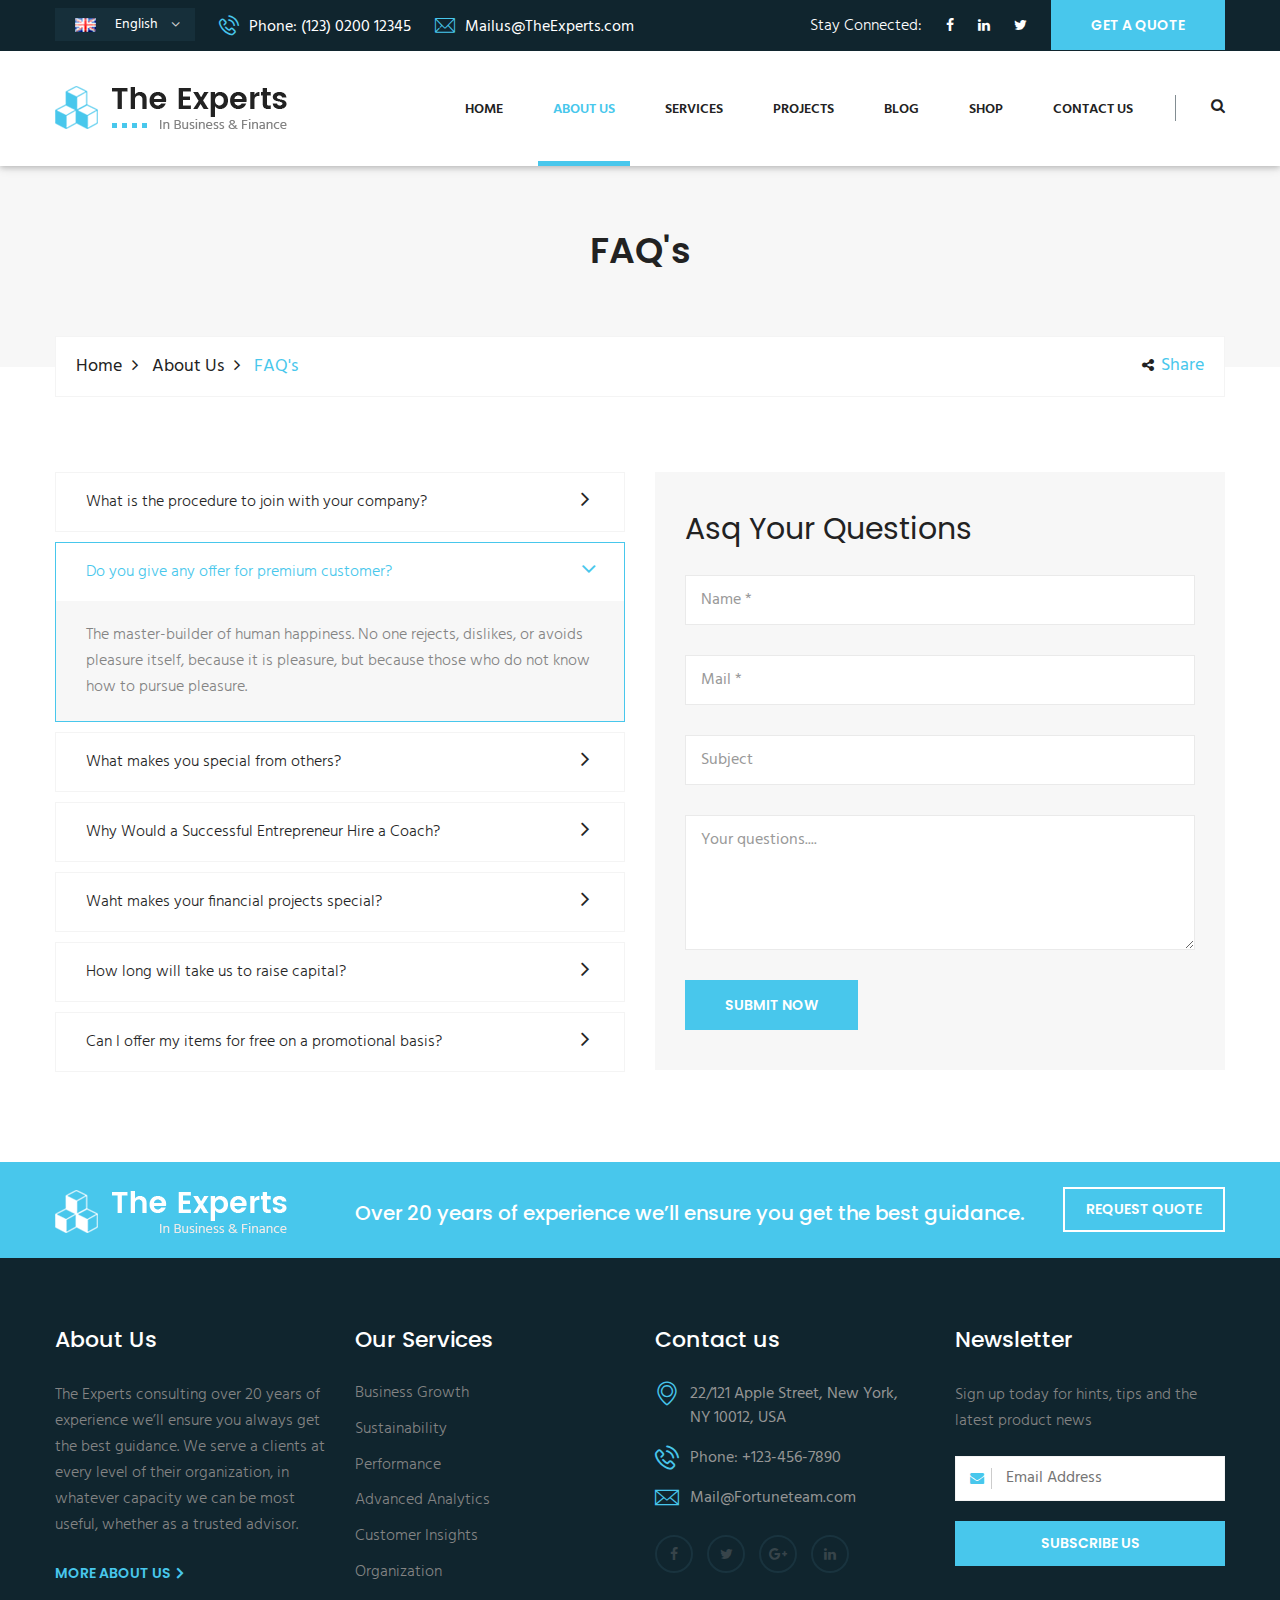
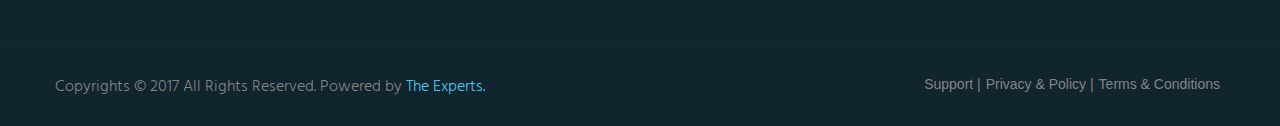
<file: html/faq.html>
<!DOCTYPE html>
<html lang="en">
<head>
    <meta charset="UTF-8">
    <title>The Experts || Responsive HTML 5 Template</title> 

    <!-- mobile responsive meta -->
    <meta name="viewport" content="width=device-width, initial-scale=1">
    <meta name="viewport" content="width=device-width, initial-scale=1, maximum-scale=1">


    <link rel="stylesheet" href="css/style.css">
    <link rel="stylesheet" href="css/responsive.css">

    <link rel="apple-touch-icon" sizes="180x180" href="images/fav-icon/apple-touch-icon.png">
    <link rel="icon" type="image/png" href="images/fav-icon/favicon-32x32.png" sizes="32x32">
    <link rel="icon" type="image/png" href="images/fav-icon/favicon-16x16.png" sizes="16x16">

 

</head>
<body>

<div class="boxed_wrapper">

<header class="top-bar">
    <div class="container">
        <div class="clearfix">
            <div class="col-left float_left">
                <div id="polyglotLanguageSwitcher" class="">
                    <form action="#">
                        <select id="polyglot-language-options">
                            <option id="en" value="en" selected>English</option>
                            <option id="fr" value="fr">French</option>
                            <option id="de" value="de">German</option>
                            <option id="it" value="it">Italian</option>
                            <option id="es" value="es">Spanish</option>
                        </select>
                    </form>
                </div>

                <ul class="top-bar-info">
                    <li><i class="icon-technology"></i>Phone: (123) 0200 12345</li>
                    <li><i class="icon-note2"></i>Mailus@TheExperts.com</li>
                </ul>
            </div>
            <div class="col-right float_right">
                <ul class="social">
                    <li>Stay Connected: </li>
                    <li><a href="#"><i class="fa fa-facebook"></i></a></li>
                    <li><a href="#"><i class="fa fa-linkedin"></i></a></li>
                    <li><a href="#"><i class="fa fa-twitter"></i></a></li>
                </ul>
                <div class="link">
                    <a href="contact.html" class="thm-btn">get a quote</a>
                </div>
            </div>
                
                
        </div>
            

    </div>
</header>


<section class="theme_menu stricky">
    <div class="container">
        <div class="row">
            <div class="col-md-4">
                <div class="main-logo">
                    <a href="index.html"><img src="images/logo/logo.png" alt=""></a>
                </div>
            </div>
            <div class="col-md-8 menu-column">
                <nav class="menuzord" id="main_menu">
                   <ul class="menuzord-menu">
                        <li><a href="index.html">Home</a></li>

                        <li class="active"><a href="#">About us</a>
                        <ul class="dropdown">
                            <li><a href="about.html">About us</a></li>
                            <li><a href="team.html">Meet Our Team</a></li>
                            <li><a href="faq.html">FAQ’s</a></li>
                            <li><a href="testimonials.html">Client Feedback</a></li>
                         </ul>
                        </li>

                        <li><a href="service.html">services</a>
                        <ul class="dropdown">
                            <li><a href="service-1.html">Business Growth</a></li>
                            <li><a href="service-2.html">Sustainability</a></li>
                            <li><a href="service-3.html">Performance</a></li>
                            <li><a href="service-4.html">Advanced Analytics</a></li>
                            <li><a href="service-5.html">Organization</a></li>
                            <li><a href="service-6.html">Customer Insights</a></li>
                         </ul>
                            
                        </li>

                        <li><a href="#">Projects</a>
                        <ul class="dropdown">
                            <li><a href="project-1.html">Projects 4 Columns</a></li>
                            <li><a href="project-2.html">Projects 3 Columns</a></li>
                            <li><a href="project-3.html">Projects 2 Columns</a></li>
                            <li><a href="project-single.html">Single Project</a></li>
                         </ul>
                        </li>

                        <li><a href="#">blog</a>
                        <ul class="dropdown">
                            <li><a href="blog-grid.html">Blog Grid View</a></li>
                            <li><a href="blog-large.html">Blog With Sidebar</a></li>
                            <li><a href="blog-details.html">Blog Single Post</a></li>
                         </ul>
                        </li>


                        <li><a href="#">Shop</a>
                        <ul class="dropdown">
                            <li><a href="shop.html">Shop Products</a></li>
                            <li><a href="shop-single.html">Product Detail Page</a></li>
                            <li><a href="shop-cart.html">View Shopping Items</a></li>
                            <li><a href="checkout.html">Checkout Your Page</a></li>
                            <li><a href="account.html">Login or Register</a></li>
                        </ul>
                        </li>
                      
                        <li><a href="contact.html">Contact us</a></li>
                    </ul><!-- End of .menuzord-menu -->
                </nav> <!-- End of #main_menu -->
            </div>
            <div class="right-column">
                <div class="right-area">
                    <div class="nav_side_content">
                        <div class="search_option">
                            <button class="search tran3s dropdown-toggle color1_bg" id="searchDropdown" data-toggle="dropdown" aria-haspopup="true" aria-expanded="false"><i class="fa fa-search" aria-hidden="true"></i></button>
                            <form action="#" class="dropdown-menu" aria-labelledby="searchDropdown">
                                <input type="text" placeholder="Search...">
                                <button><i class="fa fa-search" aria-hidden="true"></i></button>
                            </form>
                       </div>
                   </div>
                </div>
                    
            </div>
        </div>
                

   </div> <!-- End of .conatiner -->
</section>

<div class="inner-banner text-center">
    <div class="container">
        <div class="box">
            <h3>FAQ's</h3>
        </div><!-- /.box -->
        <div class="breadcumb-wrapper">
            <div class="clearfix">
                <div class="pull-left">
                    <ul class="list-inline link-list">
                        <li><a href="index.html">Home</a></li>
                        <li><a href="about.html">About Us</a></li>
                        <li>FAQ's</li>
                    </ul>
                </div>
                <div class="pull-right">
                    <a href="#" class="get-qoute"><i class="fa fa-share-alt"></i>share</a>
                </div><!-- /.pull-right -->
            </div><!-- /.container -->
        </div>
    </div><!-- /.container -->
</div>

<section class="about-faq">
    <div class="container">
        <div class="row">
            
            <div class="col-md-6 col-sm-12 col-xs-12">
                <div class="sec-padd">
                    <div class="accordion-box style-one">
                        <!--Start single accordion box-->
                        <div class="accordion animated out" data-delay="0" data-animation="fadeInUp">
                            <div class="acc-btn">
                                <p class="title">What is the procedure to join with your company?</p>
                                <div class="toggle-icon">
                                    <span class="plus fa fa-angle-right"></span><span class="minus fa fa-angle-down"></span>
                                </div>
                            </div>
                            <div class="acc-content">
                                <div class="text"><p>
                                    The master-builder of human happiness. No one rejects, dislikes, or avoids pleasure itself, because it is pleasure, but because those who do not know how to pursue pleasure. 
                                </p></div>
                            </div>
                        </div>
                        <!--Start single accordion box-->
                        <div class="accordion animated out" data-delay="0" data-animation="fadeInUp">
                            <div class="acc-btn active">
                                <p class="title">Do you give any offer for premium customer?</p>
                                <div class="toggle-icon">
                                    <i class="plus fa fa-angle-right"></i><i class="minus fa fa-angle-down"></i>
                                </div>
                            </div>
                            <div class="acc-content collapsed">
                                <div class="text"><p>
                                    The master-builder of human happiness. No one rejects, dislikes, or avoids pleasure itself, because it is pleasure, but because those who do not know how to pursue pleasure. 
                                </p></div>
                            </div>
                        </div>
                        <!--Start single accordion box-->
                        <div class="accordion animated out" data-delay="0" data-animation="fadeInUp">
                            <div class="acc-btn">
                                <p class="title">What makes you special from others?</p>
                                <div class="toggle-icon">
                                    <i class="plus fa fa-angle-right"></i><i class="minus fa fa-angle-down"></i>
                                </div>
                            </div>
                            <div class="acc-content">
                                <div class="text"><p>
                                    The master-builder of human happiness. No one rejects, dislikes, or avoids pleasure itself, because it is pleasure, but because those who do not know how to pursue pleasure. 
                                </p></div>
                            </div>
                        </div>
                        <!--Start single accordion box-->
                        <div class="accordion animated out" data-delay="0" data-animation="fadeInUp">
                            <div class="acc-btn">
                                <p class="title">Why Would a Successful Entrepreneur Hire a Coach?</p>
                                <div class="toggle-icon">
                                    <i class="plus fa fa-angle-right"></i><i class="minus fa fa-angle-down"></i>
                                </div>
                            </div>
                            <div class="acc-content">
                                <div class="text"><p>
                                    The master-builder of human happiness. No one rejects, dislikes, or avoids pleasure itself, because it is pleasure, but because those who do not know how to pursue pleasure. 
                                </p></div>
                            </div>
                        </div>
                        <!--Start single accordion box-->
                        <div class="accordion animated out" data-delay="0" data-animation="fadeInUp">
                            <div class="acc-btn">
                                <p class="title">Waht makes your financial projects special?</p>
                                <div class="toggle-icon">
                                    <i class="plus fa fa-angle-right"></i><i class="minus fa fa-angle-down"></i>
                                </div>
                            </div>
                            <div class="acc-content">
                                <div class="text"><p>
                                    The master-builder of human happiness. No one rejects, dislikes, or avoids pleasure itself, because it is pleasure, but because those who do not know how to pursue pleasure. 
                                </p></div>
                            </div>
                        </div>
                        <!--Start single accordion box-->
                        <div class="accordion animated out" data-delay="0" data-animation="fadeInUp">
                            <div class="acc-btn">
                                <p class="title">How long will take us to raise capital?</p>
                                <div class="toggle-icon">
                                    <i class="plus fa fa-angle-right"></i><i class="minus fa fa-angle-down"></i>
                                </div>
                            </div>
                            <div class="acc-content">
                                <div class="text"><p>
                                    The master-builder of human happiness. No one rejects, dislikes, or avoids pleasure itself, because it is pleasure, but because those who do not know how to pursue pleasure. 
                                </p></div>
                            </div>
                        </div>
                        <!--Start single accordion box-->
                        <div class="accordion animated out" data-delay="0" data-animation="fadeInUp">
                            <div class="acc-btn">
                                <p class="title">Can I offer my items for free on a promotional basis?</p>
                                <div class="toggle-icon">
                                    <i class="plus fa fa-angle-right"></i><i class="minus fa fa-angle-down"></i>
                                </div>
                            </div>
                            <div class="acc-content">
                                <div class="text"><p>
                                    The master-builder of human happiness. No one rejects, dislikes, or avoids pleasure itself, because it is pleasure, but because those who do not know how to pursue pleasure. 
                                </p></div>
                            </div>
                        </div>



                    </div>
                </div>
                    
            </div>
            <div class="col-md-6 col-sm-12 col-xs-12">
                <div class="default-form-area sec-padd-top single-faq-bg">
                    <h2>Asq Your Questions</h2>
                    <form id="contact-form" name="contact_form" class="default-form" action="inc/sendmail.php" method="post">
                        <div class="row clearfix">
                            <div class="col-md-12 col-sm-12 col-xs-12">
                                
                                <div class="form-group">
                                    <input type="text" name="form_name" class="form-control" value="" placeholder="Name *" required="">
                                </div>
                            </div>
                            <div class="col-md-12 col-sm-12 col-xs-12">
                                <div class="form-group">
                                    <input type="email" name="form_email" class="form-control required email" value="" placeholder="Mail *" required="">
                                </div>
                            </div>
                            <div class="col-md-12 col-sm-12 col-xs-12">
                                <div class="form-group">
                                    <input type="text" name="form_subject" class="form-control" value="" placeholder="Subject">
                                </div>
                            </div>
                            <div class="col-md-12 col-sm-12 col-xs-12">
                                <div class="form-group">
                                    <textarea name="form_message" class="form-control textarea required" placeholder="Your questions...."></textarea>
                                </div>
                            </div>   
                            <div class="col-md-12 col-sm-12 col-xs-12">
                                <div class="form-group">
                                    <input id="form_botcheck" name="form_botcheck" class="form-control" type="hidden" value="">
                                    <button class="thm-btn" type="submit" data-loading-text="Please wait...">submit now</button>
                                </div>
                            </div>   

                        </div>
                    </form>
                </div>

            </div>

        </div>
    </div>
</section>

<div class="call-out">
    <div class="container">
        <div class="row">
            <div class="col-md-3 col-sm-12">
                <figure class="logo">
                    <a href="index.html"><img src="images/logo/logo2.png" alt=""></a>
                </figure>
            </div>
            <div class="col-md-9 col-sm-12">
                <div class="float_left">
                    <h4>Over 20 years of experience we’ll ensure you get the best guidance.</h4>
                </div>
                <div class="float_right">
                    <a href="contact.html" class="thm-btn-tr">Request Quote</a>
                </div>
            </div>
        </div>
                
    </div>
</div>

<footer class="main-footer">
    
    <!--Widgets Section-->
    <div class="widgets-section">
        <div class="container">
            <div class="row">
                <!--Big Column-->
                <div class="big-column col-md-6 col-sm-12 col-xs-12">
                    <div class="row clearfix">
                        
                        <!--Footer Column-->
                        <div class="footer-column col-md-6 col-sm-6 col-xs-12">
                            <div class="footer-widget about-widget">
                                <h3 class="footer-title">About Us</h3>
                                
                                <div class="widget-content">
                                    <div class="text"><p>The Experts consulting over 20 years of experience we’ll ensure you always get the best guidance. We serve a clients at every level of their organization, in whatever capacity we can be most useful, whether as a trusted advisor.</p> </div>
                                    <div class="link">
                                        <a href="#" class="default_link">More About us <i class="fa fa-angle-right"></i></a>
                                    </div>
                                </div>
                            </div>
                        </div>
                        <!--Footer Column-->
                        <div class="footer-column col-md-6 col-sm-6 col-xs-12">
                            <div class="footer-widget links-widget">
                                <h3 class="footer-title">Our Services</h3>
                                <div class="widget-content">
                                    <ul class="list">
                                        <li><a href="service-1.html">Business Growth</a></li>
                                        <li><a href="service-2.html">Sustainability</a></li>
                                        <li><a href="service-3.html">Performance</a></li>
                                        <li><a href="service-4.html">Advanced Analytics</a></li>
                                        <li><a href="service-5.html">Customer Insights</a></li>
                                        <li><a href="service-6.html">Organization</a></li>
                                    </ul>
                                </div>
                            </div>
                        </div>
                    </div>
                </div>
                
                <!--Big Column-->
                <div class="big-column col-md-6 col-sm-12 col-xs-12">
                    <div class="row clearfix">
                        

                        <!--Footer Column-->
                        <div class="footer-column col-md-6 col-sm-6 col-xs-12">
                            <div class="footer-widget contact-widget">
                                <h3 class="footer-title">Contact us</h3>
                                <div class="widget-content">
                                    <ul class="contact-info">
                                        <li><span class="icon-signs"></span>22/121 Apple Street, New York, <br>NY 10012, USA</li>
                                        <li><span class="icon-phone-call"></span> Phone: +123-456-7890</li>
                                        <li><span class="icon-e-mail-envelope"></span>Mail@Fortuneteam.com</li>
                                    </ul>
                                </div>
                                <ul class="social">
                                    <li><a href="#"><i class="fa fa-facebook"></i></a></li>
                                    <li><a href="#"><i class="fa fa-twitter"></i></a></li>
                                    <li><a href="#"><i class="fa fa-google-plus"></i></a></li>
                                    <li><a href="#"><i class="fa fa-linkedin"></i></a></li>
                                </ul>
                            </div>
                        </div>

                        <!--Footer Column-->
                        <div class="footer-column col-md-6 col-sm-6 col-xs-12">
                            <div class="footer-widget news-widget">
                                <h3 class="footer-title">Newsletter</h3>
                                <div class="widget-content">
                                    <!--Post-->
                                    <div class="text"><p>Sign up today for hints, tips and the <br>latest product news</p></div>
                                    <!--Post-->
                                    <form action="#" class="default-form">
                                        <input type="email" placeholder="Email Address">
                                        <span class="fa fa-envelope"></span>
                                        <button type="submit" class="thm-btn">Subscribe Us</button>
                                    </form>
                                </div>
                                
                            </div>
                        </div>                     
                        
                    </div>
                </div>
                
             </div>
         </div>
     </div>
     
     <!--Footer Bottom-->
     <section class="footer-bottom">
        <div class="container">
            <div class="pull-left copy-text">
                <p>Copyrights © 2017 All Rights Reserved. Powered by  <a href="#"> The Experts.</a></p>
                
            </div><!-- /.pull-right -->
            <div class="pull-right get-text">
                <ul>
                    <li><a href="#">Support |  </a></li>
                    <li><a href="#">Privacy & Policy |</a></li>
                    <li><a href="#"> Terms & Conditions</a></li>
                </ul>
            </div><!-- /.pull-left -->
        </div><!-- /.container -->
    </section>
     
</footer>

<!-- Scroll Top Button -->
    <button class="scroll-top tran3s color2_bg">
        <span class="fa fa-angle-up"></span>
    </button>
    <!-- pre loader  -->
    <div class="preloader"></div>


    <!-- jQuery js -->
    <script src="js/jquery.js"></script>
    <!-- bootstrap js -->
    <script src="js/bootstrap.min.js"></script>
    <!-- jQuery ui js -->
    <script src="js/jquery-ui.js"></script>
    <!-- owl carousel js -->
    <script src="js/owl.carousel.min.js"></script>
    <!-- jQuery validation -->
    <script src="js/jquery.validate.min.js"></script>

    <!-- mixit up -->
    <script src="js/wow.js"></script>
    <script src="js/jquery.mixitup.min.js"></script>
    <script src="js/jquery.fitvids.js"></script>
    <script src="js/bootstrap-select.min.js"></script>
    <script src="js/menuzord.js"></script>

    <!-- revolution slider js -->
    <script src="js/jquery.themepunch.tools.min.js"></script>
    <script src="js/jquery.themepunch.revolution.min.js"></script>
    <script src="js/revolution.extension.actions.min.js"></script>
    <script src="js/revolution.extension.carousel.min.js"></script>
    <script src="js/revolution.extension.kenburn.min.js"></script>
    <script src="js/revolution.extension.layeranimation.min.js"></script>
    <script src="js/revolution.extension.migration.min.js"></script>
    <script src="js/revolution.extension.navigation.min.js"></script>
    <script src="js/revolution.extension.parallax.min.js"></script>
    <script src="js/revolution.extension.slideanims.min.js"></script>
    <script src="js/revolution.extension.video.min.js"></script>

    <!-- fancy box -->
    <script src="js/jquery.fancybox.pack.js"></script>
    <script src="js/jquery.polyglot.language.switcher.js"></script>
    <script src="js/nouislider.js"></script>
    <script src="js/jquery.bootstrap-touchspin.js"></script>
    <script src="js/SmoothScroll.js"></script>
    <script src="js/jquery.appear.js"></script>
    <script src="js/jquery.countTo.js"></script>
    <script src="js/jquery.flexslider.js"></script>
    <script src="js/imagezoom.js"></script> 
    <script src="js/bxslider.js"></script> 
    <script id="map-script" src="js/default-map.js"></script>
    <script src="js/custom.js"></script>

</div>
    
</body>
</html>
</file>
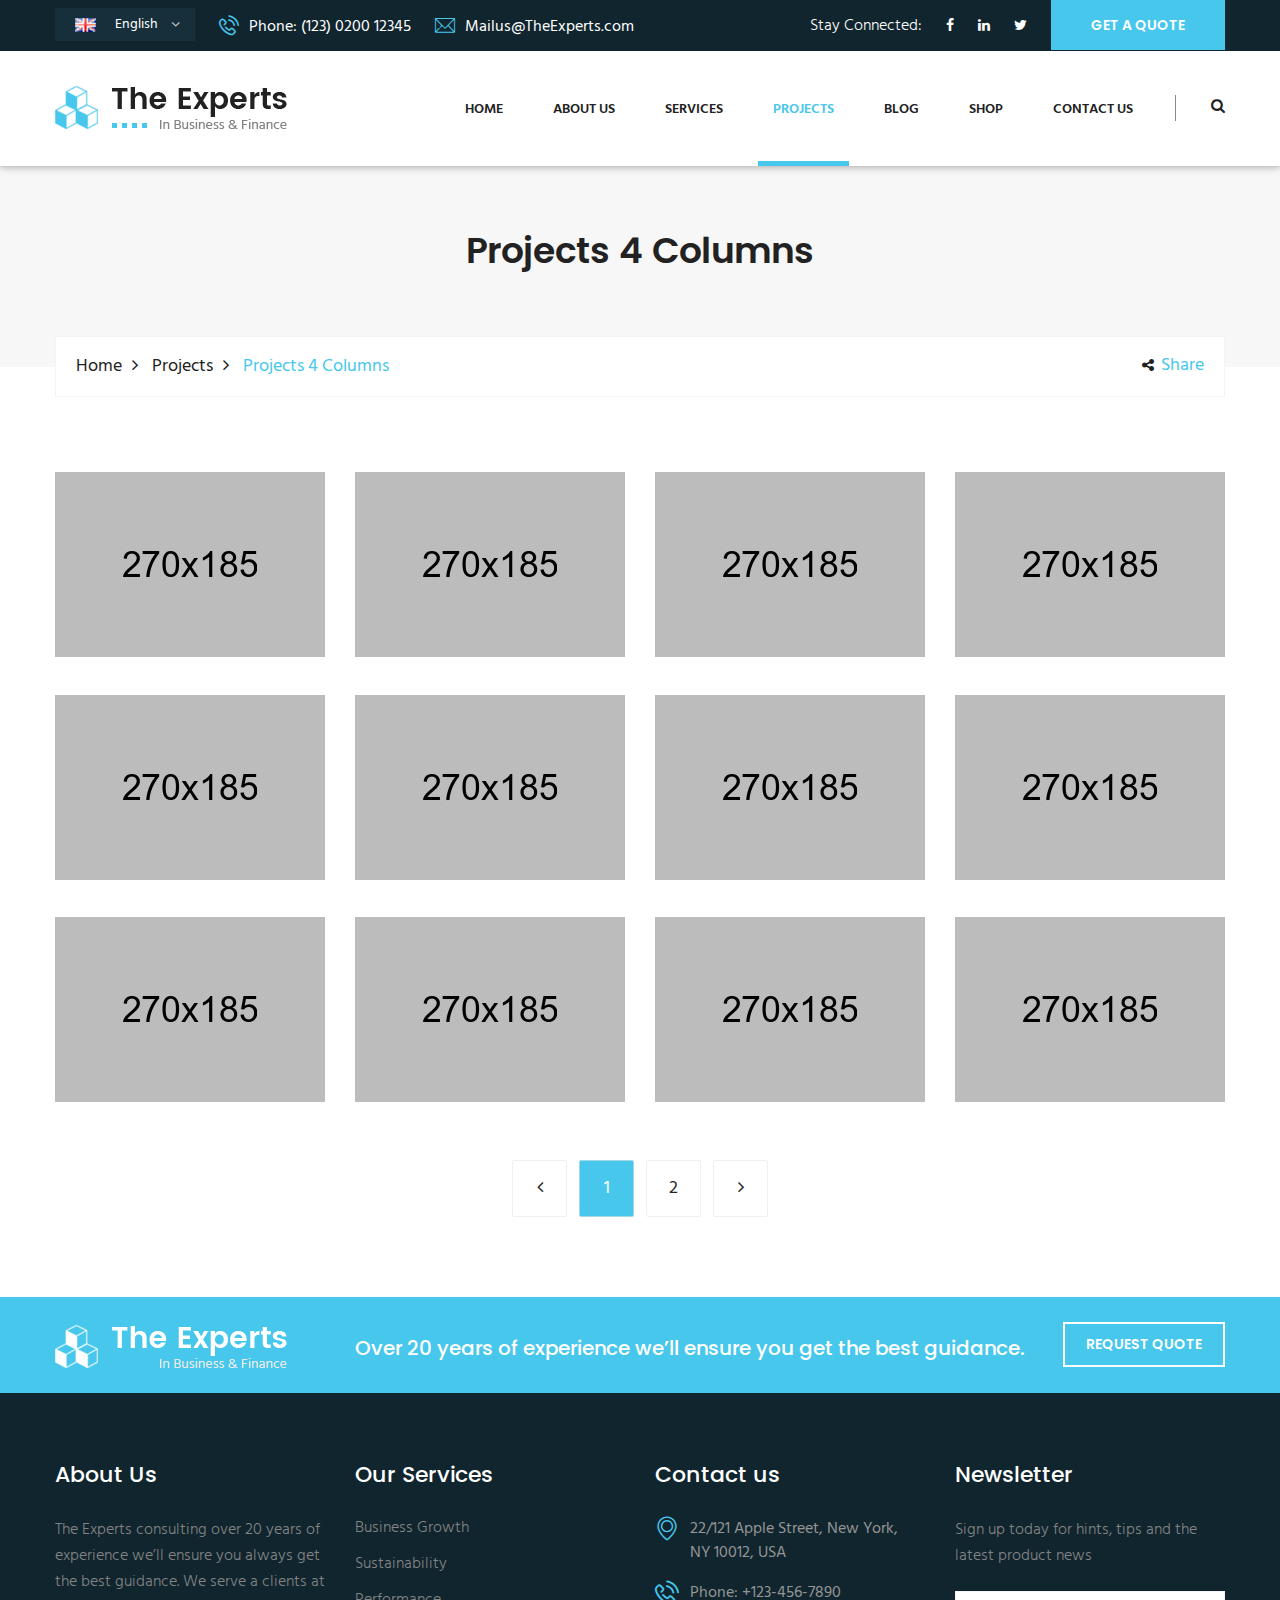
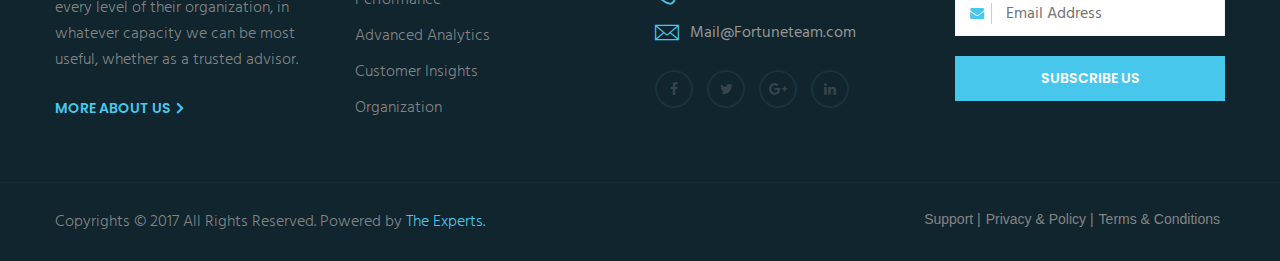
<file: html/project-1.html>
<!DOCTYPE html>
<html lang="en">
<head>
    <meta charset="UTF-8">
    <title>The Experts || Responsive HTML 5 Template</title> 

    <!-- mobile responsive meta -->
    <meta name="viewport" content="width=device-width, initial-scale=1">
    <meta name="viewport" content="width=device-width, initial-scale=1, maximum-scale=1">


    <link rel="stylesheet" href="css/style.css">
    <link rel="stylesheet" href="css/responsive.css">

    <link rel="apple-touch-icon" sizes="180x180" href="images/fav-icon/apple-touch-icon.png">
    <link rel="icon" type="image/png" href="images/fav-icon/favicon-32x32.png" sizes="32x32">
    <link rel="icon" type="image/png" href="images/fav-icon/favicon-16x16.png" sizes="16x16">

 

</head>
<body>

<div class="boxed_wrapper">

<header class="top-bar">
    <div class="container">
        <div class="clearfix">
            <div class="col-left float_left">
                <div id="polyglotLanguageSwitcher" class="">
                    <form action="#">
                        <select id="polyglot-language-options">
                            <option id="en" value="en" selected>English</option>
                            <option id="fr" value="fr">French</option>
                            <option id="de" value="de">German</option>
                            <option id="it" value="it">Italian</option>
                            <option id="es" value="es">Spanish</option>
                        </select>
                    </form>
                </div>

                <ul class="top-bar-info">
                    <li><i class="icon-technology"></i>Phone: (123) 0200 12345</li>
                    <li><i class="icon-note2"></i>Mailus@TheExperts.com</li>
                </ul>
            </div>
            <div class="col-right float_right">
                <ul class="social">
                    <li>Stay Connected: </li>
                    <li><a href="#"><i class="fa fa-facebook"></i></a></li>
                    <li><a href="#"><i class="fa fa-linkedin"></i></a></li>
                    <li><a href="#"><i class="fa fa-twitter"></i></a></li>
                </ul>
                <div class="link">
                    <a href="contact.html" class="thm-btn">get a quote</a>
                </div>
            </div>
                
                
        </div>
            

    </div>
</header>

<section class="theme_menu stricky">
    <div class="container">
        <div class="row">
            <div class="col-md-4">
                <div class="main-logo">
                    <a href="index.html"><img src="images/logo/logo.png" alt=""></a>
                </div>
            </div>
            <div class="col-md-8 menu-column">
                <nav class="menuzord" id="main_menu">
                   <ul class="menuzord-menu">
                        <li><a href="index.html">Home</a></li>

                        <li><a href="#">About us</a>
                        <ul class="dropdown">
                            <li><a href="about.html">About us</a></li>
                            <li><a href="team.html">Meet Our Team</a></li>
                            <li><a href="faq.html">FAQ’s</a></li>
                            <li><a href="testimonials.html">Client Feedback</a></li>
                         </ul>
                        </li>

                        <li><a href="service.html">services</a>
                        <ul class="dropdown">
                            <li><a href="service-1.html">Business Growth</a></li>
                            <li><a href="service-2.html">Sustainability</a></li>
                            <li><a href="service-3.html">Performance</a></li>
                            <li><a href="service-4.html">Advanced Analytics</a></li>
                            <li><a href="service-5.html">Organization</a></li>
                            <li><a href="service-6.html">Customer Insights</a></li>
                         </ul>
                            
                        </li>

                        <li class="active"><a href="#">Projects</a>
                        <ul class="dropdown">
                            <li><a href="project-1.html">Projects 4 Columns</a></li>
                            <li><a href="project-2.html">Projects 3 Columns</a></li>
                            <li><a href="project-3.html">Projects 2 Columns</a></li>
                            <li><a href="project-single.html">Single Project</a></li>
                         </ul>
                        </li>

                        <li><a href="#">blog</a>
                        <ul class="dropdown">
                            <li><a href="blog-grid.html">Blog Grid View</a></li>
                            <li><a href="blog-large.html">Blog With Sidebar</a></li>
                            <li><a href="blog-details.html">Blog Single Post</a></li>
                         </ul>
                        </li>


                        <li><a href="#">Shop</a>
                        <ul class="dropdown">
                            <li><a href="shop.html">Shop Products</a></li>
                            <li><a href="shop-single.html">Product Detail Page</a></li>
                            <li><a href="shop-cart.html">View Shopping Items</a></li>
                            <li><a href="checkout.html">Checkout Your Page</a></li>
                            <li><a href="account.html">Login or Register</a></li>
                        </ul>
                        </li>
                      
                        <li><a href="contact.html">Contact us</a></li>
                    </ul><!-- End of .menuzord-menu -->
                </nav> <!-- End of #main_menu -->
            </div>
            <div class="right-column">
                <div class="right-area">
                    <div class="nav_side_content">
                        <div class="search_option">
                            <button class="search tran3s dropdown-toggle color1_bg" id="searchDropdown" data-toggle="dropdown" aria-haspopup="true" aria-expanded="false"><i class="fa fa-search" aria-hidden="true"></i></button>
                            <form action="#" class="dropdown-menu" aria-labelledby="searchDropdown">
                                <input type="text" placeholder="Search...">
                                <button><i class="fa fa-search" aria-hidden="true"></i></button>
                            </form>
                       </div>
                   </div>
                </div>
                    
            </div>
        </div>
                

   </div> <!-- End of .conatiner -->
</section>

<div class="inner-banner text-center">
    <div class="container">
        <div class="box">
            <h3>Projects 4 Columns</h3>
        </div><!-- /.box -->
        <div class="breadcumb-wrapper">
            <div class="clearfix">
                <div class="pull-left">
                    <ul class="list-inline link-list">
                        <li><a href="index.html">Home</a></li>
                        <li><a href="project-1.html">Projects</a></li>
                        <li>Projects 4 Columns</li>
                    </ul>
                </div>
                <div class="pull-right">
                    <a href="#" class="get-qoute"><i class="fa fa-share-alt"></i>share</a>
                </div><!-- /.pull-right -->
            </div><!-- /.container -->
        </div>
    </div><!-- /.container -->
</div>

<section class="latest-project sec-padd four-column">
    <div class="container">
                       
        <div class="row">
            <article class="col-md-3 col-sm-6 col-xs-12">
                <div class="item">
                    <div class="single-project">
                        <figure class="imghvr-shutter-in-out-horiz">
                            <img src="images/project/16.jpg" alt="Awesome Image"/>
                            <figcaption>
                                <div class="content">
                                    <a href="project-single.html"><h4>Latest Technology</h4></a>
                                    <p>Consulting</p>
                                </div> 
                            </figcaption>
                        </figure>
                    </div>
                </div>
            </article>
            <article class="col-md-3 col-sm-6 col-xs-12">
                <div class="item">
                    <div class="single-latest-project-carousel">
                        <div class="single-project">
                        <figure class="imghvr-shutter-in-out-horiz">
                            <img src="images/project/17.jpg" alt="Awesome Image"/>
                            <figcaption>
                                <div class="content">
                                    <a href="project-single.html"><h4>Audit & Assurance</h4></a>
                                    <p>Financial</p>
                                </div>    
                            </figcaption>
                        </figure>
                    </div>
                    </div><!-- /.single-latest-project-carousel -->
                </div>
            </article>
            <article class="col-md-3 col-sm-6 col-xs-12">
                <div class="item">
                    <div class="single-latest-project-carousel">
                        <div class="single-project">
                        <figure class="imghvr-shutter-in-out-horiz">
                            <img src="images/project/18.jpg" alt="Awesome Image"/>
                            <figcaption>
                                <div class="content">
                                    <a href="project-single.html"><h4>Business Growth</h4></a>
                                    <p>Growth</p>
                                </div> 
                            </figcaption>
                        </figure>
                    </div>
                    </div>
                </div>
            </article>
            <article class="col-md-3 col-sm-6 col-xs-12">
                <div class="item">
                    <div class="single-latest-project-carousel">
                        <div class="single-project">
                        <figure class="imghvr-shutter-in-out-horiz">
                            <img src="images/project/19.jpg" alt="Awesome Image"/>
                            <figcaption>
                                <div class="content">
                                    <a href="project-single.html"><h4>Transporation Service</h4></a>
                                    <p>Marketing</p>
                                </div> 
                            </figcaption>
                        </figure>
                    </div>
                    </div>
                </div>  
            </article>
            <article class="col-md-3 col-sm-6 col-xs-12">
                <div class="item">
                    <div class="single-project">
                        <figure class="imghvr-shutter-in-out-horiz">
                            <img src="images/project/20.jpg" alt="Awesome Image"/>
                            <figcaption>
                                <div class="content">
                                    <a href="project-single.html"><h4>Latest Technology</h4></a>
                                    <p>Consulting</p>
                                </div> 
                            </figcaption>
                        </figure>
                    </div>
                </div>
            </article>
            <article class="col-md-3 col-sm-6 col-xs-12">
                <div class="item">
                    <div class="single-latest-project-carousel">
                        <div class="single-project">
                        <figure class="imghvr-shutter-in-out-horiz">
                            <img src="images/project/21.jpg" alt="Awesome Image"/>
                            <figcaption>
                                <div class="content">
                                    <a href="project-single.html"><h4>Audit & Assurance</h4></a>
                                    <p>Financial</p>
                                </div>    
                            </figcaption>
                        </figure>
                    </div>
                    </div><!-- /.single-latest-project-carousel -->
                </div>
            </article>
            <article class="col-md-3 col-sm-6 col-xs-12">
                <div class="item">
                    <div class="single-latest-project-carousel">
                        <div class="single-project">
                        <figure class="imghvr-shutter-in-out-horiz">
                            <img src="images/project/22.jpg" alt="Awesome Image"/>
                            <figcaption>
                                <div class="content">
                                    <a href="project-single.html"><h4>Business Growth</h4></a>
                                    <p>Growth</p>
                                </div> 
                            </figcaption>
                        </figure>
                    </div>
                    </div>
                </div>
            </article>
            <article class="col-md-3 col-sm-6 col-xs-12">
                <div class="item">
                    <div class="single-latest-project-carousel">
                        <div class="single-project">
                        <figure class="imghvr-shutter-in-out-horiz">
                            <img src="images/project/23.jpg" alt="Awesome Image"/>
                            <figcaption>
                                <div class="content">
                                    <a href="project-single.html"><h4>Transporation Service</h4></a>
                                    <p>Marketing</p>
                                </div> 
                            </figcaption>
                        </figure>
                    </div>
                    </div>
                </div>  
            </article>
            <article class="col-md-3 col-sm-6 col-xs-12">
                <div class="item">
                    <div class="single-project">
                        <figure class="imghvr-shutter-in-out-horiz">
                            <img src="images/project/24.jpg" alt="Awesome Image"/>
                            <figcaption>
                                <div class="content">
                                    <a href="project-single.html"><h4>Latest Technology</h4></a>
                                    <p>Consulting</p>
                                </div> 
                            </figcaption>
                        </figure>
                    </div>
                </div>
            </article>
            <article class="col-md-3 col-sm-6 col-xs-12">
                <div class="item">
                    <div class="single-latest-project-carousel">
                        <div class="single-project">
                        <figure class="imghvr-shutter-in-out-horiz">
                            <img src="images/project/25.jpg" alt="Awesome Image"/>
                            <figcaption>
                                <div class="content">
                                    <a href="project-single.html"><h4>Audit & Assurance</h4></a>
                                    <p>Financial</p>
                                </div>    
                            </figcaption>
                        </figure>
                    </div>
                    </div><!-- /.single-latest-project-carousel -->
                </div>
            </article>
            <article class="col-md-3 col-sm-6 col-xs-12">
                <div class="item">
                    <div class="single-latest-project-carousel">
                        <div class="single-project">
                        <figure class="imghvr-shutter-in-out-horiz">
                            <img src="images/project/26.jpg" alt="Awesome Image"/>
                            <figcaption>
                                <div class="content">
                                    <a href="project-single.html"><h4>Business Growth</h4></a>
                                    <p>Growth</p>
                                </div> 
                            </figcaption>
                        </figure>
                    </div>
                    </div>
                </div>
            </article>
            <article class="col-md-3 col-sm-6 col-xs-12">
                <div class="item">
                    <div class="single-latest-project-carousel">
                        <div class="single-project">
                        <figure class="imghvr-shutter-in-out-horiz">
                            <img src="images/project/27.jpg" alt="Awesome Image"/>
                            <figcaption>
                                <div class="content">
                                    <a href="project-single.html"><h4>Transporation Service</h4></a>
                                    <p>Marketing</p>
                                </div> 
                            </figcaption>
                        </figure>
                    </div>
                    </div>
                </div>  
            </article>

        </div>

        <ul class="page_pagination center">
            <li><a href="#" class="tran3s"><i class="fa fa-angle-left" aria-hidden="true"></i></a></li>
            <li><a href="#" class="active tran3s">1</a></li>
            <li><a href="#" class="tran3s">2</a></li>
            <li><a href="#" class="tran3s"><i class="fa fa-angle-right" aria-hidden="true"></i></a></li>
        </ul>
                
    </div>
</section>

<div class="call-out">
    <div class="container">
        <div class="row">
            <div class="col-md-3 col-sm-12">
                <figure class="logo">
                    <a href="index.html"><img src="images/logo/logo2.png" alt=""></a>
                </figure>
            </div>
            <div class="col-md-9 col-sm-12">
                <div class="float_left">
                    <h4>Over 20 years of experience we’ll ensure you get the best guidance.</h4>
                </div>
                <div class="float_right">
                    <a href="contact.html" class="thm-btn-tr">Request Quote</a>
                </div>
            </div>
        </div>
                
    </div>
</div>

<footer class="main-footer">
    
    <!--Widgets Section-->
    <div class="widgets-section">
        <div class="container">
            <div class="row">
                <!--Big Column-->
                <div class="big-column col-md-6 col-sm-12 col-xs-12">
                    <div class="row clearfix">
                        
                        <!--Footer Column-->
                        <div class="footer-column col-md-6 col-sm-6 col-xs-12">
                            <div class="footer-widget about-widget">
                                <h3 class="footer-title">About Us</h3>
                                
                                <div class="widget-content">
                                    <div class="text"><p>The Experts consulting over 20 years of experience we’ll ensure you always get the best guidance. We serve a clients at every level of their organization, in whatever capacity we can be most useful, whether as a trusted advisor.</p> </div>
                                    <div class="link">
                                        <a href="#" class="default_link">More About us <i class="fa fa-angle-right"></i></a>
                                    </div>
                                </div>
                            </div>
                        </div>
                        <!--Footer Column-->
                        <div class="footer-column col-md-6 col-sm-6 col-xs-12">
                            <div class="footer-widget links-widget">
                                <h3 class="footer-title">Our Services</h3>
                                <div class="widget-content">
                                    <ul class="list">
                                        <li><a href="service-1.html">Business Growth</a></li>
                                        <li><a href="service-2.html">Sustainability</a></li>
                                        <li><a href="service-3.html">Performance</a></li>
                                        <li><a href="service-4.html">Advanced Analytics</a></li>
                                        <li><a href="service-5.html">Customer Insights</a></li>
                                        <li><a href="service-6.html">Organization</a></li>
                                    </ul>
                                </div>
                            </div>
                        </div>
                    </div>
                </div>
                
                <!--Big Column-->
                <div class="big-column col-md-6 col-sm-12 col-xs-12">
                    <div class="row clearfix">
                        

                        <!--Footer Column-->
                        <div class="footer-column col-md-6 col-sm-6 col-xs-12">
                            <div class="footer-widget contact-widget">
                                <h3 class="footer-title">Contact us</h3>
                                <div class="widget-content">
                                    <ul class="contact-info">
                                        <li><span class="icon-signs"></span>22/121 Apple Street, New York, <br>NY 10012, USA</li>
                                        <li><span class="icon-phone-call"></span> Phone: +123-456-7890</li>
                                        <li><span class="icon-e-mail-envelope"></span>Mail@Fortuneteam.com</li>
                                    </ul>
                                </div>
                                <ul class="social">
                                    <li><a href="#"><i class="fa fa-facebook"></i></a></li>
                                    <li><a href="#"><i class="fa fa-twitter"></i></a></li>
                                    <li><a href="#"><i class="fa fa-google-plus"></i></a></li>
                                    <li><a href="#"><i class="fa fa-linkedin"></i></a></li>
                                </ul>
                            </div>
                        </div>

                        <!--Footer Column-->
                        <div class="footer-column col-md-6 col-sm-6 col-xs-12">
                            <div class="footer-widget news-widget">
                                <h3 class="footer-title">Newsletter</h3>
                                <div class="widget-content">
                                    <!--Post-->
                                    <div class="text"><p>Sign up today for hints, tips and the <br>latest product news</p></div>
                                    <!--Post-->
                                    <form action="#" class="default-form">
                                        <input type="email" placeholder="Email Address">
                                        <span class="fa fa-envelope"></span>
                                        <button type="submit" class="thm-btn">Subscribe Us</button>
                                    </form>
                                </div>
                                
                            </div>
                        </div>                     
                        
                    </div>
                </div>
                
             </div>
         </div>
     </div>
     
     <!--Footer Bottom-->
     <section class="footer-bottom">
        <div class="container">
            <div class="pull-left copy-text">
                <p>Copyrights © 2017 All Rights Reserved. Powered by  <a href="#"> The Experts.</a></p>
                
            </div><!-- /.pull-right -->
            <div class="pull-right get-text">
                <ul>
                    <li><a href="#">Support |  </a></li>
                    <li><a href="#">Privacy & Policy |</a></li>
                    <li><a href="#"> Terms & Conditions</a></li>
                </ul>
            </div><!-- /.pull-left -->
        </div><!-- /.container -->
    </section>
     
</footer>

<!-- Scroll Top Button -->
    <button class="scroll-top tran3s color2_bg">
        <span class="fa fa-angle-up"></span>
    </button>
    <!-- pre loader  -->
    <div class="preloader"></div>


    <!-- jQuery js -->
    <script src="js/jquery.js"></script>
    <!-- bootstrap js -->
    <script src="js/bootstrap.min.js"></script>
    <!-- jQuery ui js -->
    <script src="js/jquery-ui.js"></script>
    <!-- owl carousel js -->
    <script src="js/owl.carousel.min.js"></script>
    <!-- jQuery validation -->
    <script src="js/jquery.validate.min.js"></script>

    <!-- mixit up -->
    <script src="js/wow.js"></script>
    <script src="js/jquery.mixitup.min.js"></script>
    <script src="js/jquery.fitvids.js"></script>
    <script src="js/bootstrap-select.min.js"></script>
    <script src="js/menuzord.js"></script>

    <!-- revolution slider js -->
    <script src="js/jquery.themepunch.tools.min.js"></script>
    <script src="js/jquery.themepunch.revolution.min.js"></script>
    <script src="js/revolution.extension.actions.min.js"></script>
    <script src="js/revolution.extension.carousel.min.js"></script>
    <script src="js/revolution.extension.kenburn.min.js"></script>
    <script src="js/revolution.extension.layeranimation.min.js"></script>
    <script src="js/revolution.extension.migration.min.js"></script>
    <script src="js/revolution.extension.navigation.min.js"></script>
    <script src="js/revolution.extension.parallax.min.js"></script>
    <script src="js/revolution.extension.slideanims.min.js"></script>
    <script src="js/revolution.extension.video.min.js"></script>

    <!-- fancy box -->
    <script src="js/jquery.fancybox.pack.js"></script>
    <script src="js/isotope.js"></script>
    <script src="js/jquery.polyglot.language.switcher.js"></script>
    <script src="js/nouislider.js"></script>
    <script src="js/jquery.bootstrap-touchspin.js"></script>
    <script src="js/SmoothScroll.js"></script>
    <script src="js/jquery.appear.js"></script>
    <script src="js/jquery.countTo.js"></script>
    <script src="js/jquery.flexslider.js"></script>
    <script src="js/imagezoom.js"></script> 
    <script src="js/bxslider.js"></script> 
    <script id="map-script" src="js/default-map.js"></script>
    <script src="js/custom.js"></script>

</div>
    
</body>
</html>
</file>
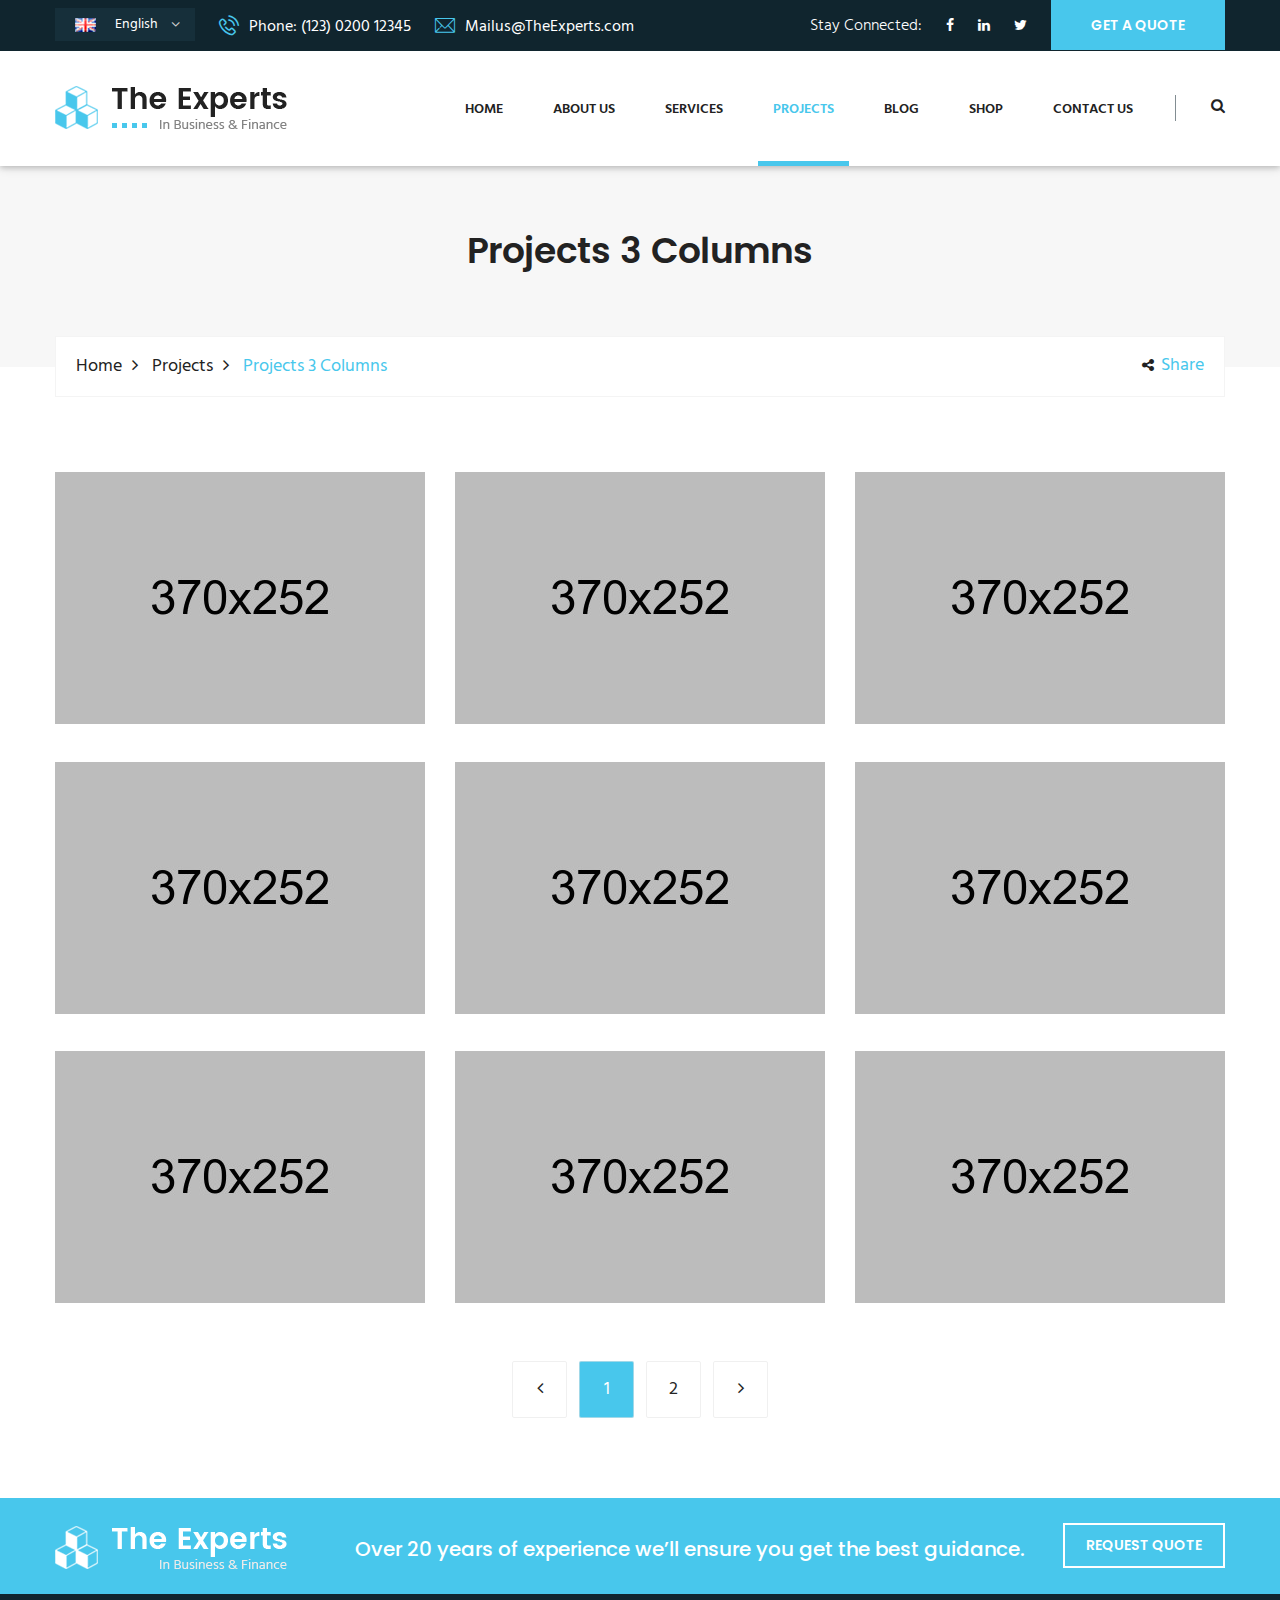
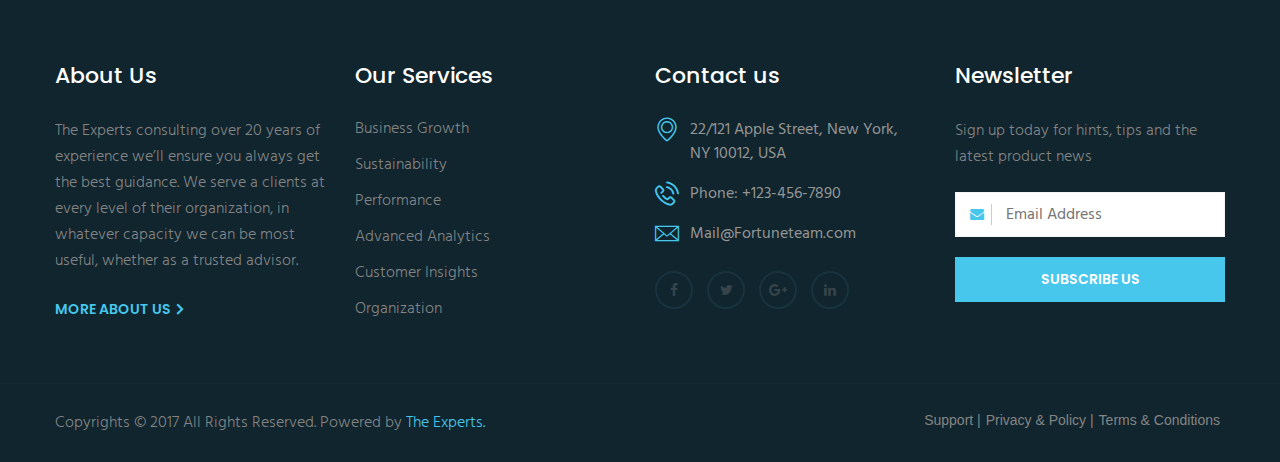
<file: html/project-2.html>
<!DOCTYPE html>
<html lang="en">
<head>
    <meta charset="UTF-8">
    <title>The Experts || Responsive HTML 5 Template</title> 

    <!-- mobile responsive meta -->
    <meta name="viewport" content="width=device-width, initial-scale=1">
    <meta name="viewport" content="width=device-width, initial-scale=1, maximum-scale=1">


    <link rel="stylesheet" href="css/style.css">
    <link rel="stylesheet" href="css/responsive.css">

    <link rel="apple-touch-icon" sizes="180x180" href="images/fav-icon/apple-touch-icon.png">
    <link rel="icon" type="image/png" href="images/fav-icon/favicon-32x32.png" sizes="32x32">
    <link rel="icon" type="image/png" href="images/fav-icon/favicon-16x16.png" sizes="16x16">

 

</head>
<body>

<div class="boxed_wrapper">

<header class="top-bar">
    <div class="container">
        <div class="clearfix">
            <div class="col-left float_left">
                <div id="polyglotLanguageSwitcher" class="">
                    <form action="#">
                        <select id="polyglot-language-options">
                            <option id="en" value="en" selected>English</option>
                            <option id="fr" value="fr">French</option>
                            <option id="de" value="de">German</option>
                            <option id="it" value="it">Italian</option>
                            <option id="es" value="es">Spanish</option>
                        </select>
                    </form>
                </div>

                <ul class="top-bar-info">
                    <li><i class="icon-technology"></i>Phone: (123) 0200 12345</li>
                    <li><i class="icon-note2"></i>Mailus@TheExperts.com</li>
                </ul>
            </div>
            <div class="col-right float_right">
                <ul class="social">
                    <li>Stay Connected: </li>
                    <li><a href="#"><i class="fa fa-facebook"></i></a></li>
                    <li><a href="#"><i class="fa fa-linkedin"></i></a></li>
                    <li><a href="#"><i class="fa fa-twitter"></i></a></li>
                </ul>
                <div class="link">
                    <a href="contact.html" class="thm-btn">get a quote</a>
                </div>
            </div>
                
                
        </div>
            

    </div>
</header>

<section class="theme_menu stricky">
    <div class="container">
        <div class="row">
            <div class="col-md-4">
                <div class="main-logo">
                    <a href="index.html"><img src="images/logo/logo.png" alt=""></a>
                </div>
            </div>
            <div class="col-md-8 menu-column">
                <nav class="menuzord" id="main_menu">
                   <ul class="menuzord-menu">
                        <li><a href="index.html">Home</a></li>

                        <li><a href="#">About us</a>
                        <ul class="dropdown">
                            <li><a href="about.html">About us</a></li>
                            <li><a href="team.html">Meet Our Team</a></li>
                            <li><a href="faq.html">FAQ’s</a></li>
                            <li><a href="testimonials.html">Client Feedback</a></li>
                         </ul>
                        </li>

                        <li><a href="service.html">services</a>
                        <ul class="dropdown">
                            <li><a href="service-1.html">Business Growth</a></li>
                            <li><a href="service-2.html">Sustainability</a></li>
                            <li><a href="service-3.html">Performance</a></li>
                            <li><a href="service-4.html">Advanced Analytics</a></li>
                            <li><a href="service-5.html">Organization</a></li>
                            <li><a href="service-6.html">Customer Insights</a></li>
                         </ul>
                            
                        </li>

                        <li class="active"><a href="#">Projects</a>
                        <ul class="dropdown">
                            <li><a href="project-1.html">Projects 4 Columns</a></li>
                            <li><a href="project-2.html">Projects 3 Columns</a></li>
                            <li><a href="project-3.html">Projects 2 Columns</a></li>
                            <li><a href="project-single.html">Single Project</a></li>
                         </ul>
                        </li>

                        <li><a href="#">blog</a>
                        <ul class="dropdown">
                            <li><a href="blog-grid.html">Blog Grid View</a></li>
                            <li><a href="blog-large.html">Blog With Sidebar</a></li>
                            <li><a href="blog-details.html">Blog Single Post</a></li>
                         </ul>
                        </li>


                        <li><a href="#">Shop</a>
                        <ul class="dropdown">
                            <li><a href="shop.html">Shop Products</a></li>
                            <li><a href="shop-single.html">Product Detail Page</a></li>
                            <li><a href="shop-cart.html">View Shopping Items</a></li>
                            <li><a href="checkout.html">Checkout Your Page</a></li>
                            <li><a href="account.html">Login or Register</a></li>
                        </ul>
                        </li>
                      
                        <li><a href="contact.html">Contact us</a></li>
                    </ul><!-- End of .menuzord-menu -->
                </nav> <!-- End of #main_menu -->
            </div>
            <div class="right-column">
                <div class="right-area">
                    <div class="nav_side_content">
                        <div class="search_option">
                            <button class="search tran3s dropdown-toggle color1_bg" id="searchDropdown" data-toggle="dropdown" aria-haspopup="true" aria-expanded="false"><i class="fa fa-search" aria-hidden="true"></i></button>
                            <form action="#" class="dropdown-menu" aria-labelledby="searchDropdown">
                                <input type="text" placeholder="Search...">
                                <button><i class="fa fa-search" aria-hidden="true"></i></button>
                            </form>
                       </div>
                   </div>
                </div>
                    
            </div>
        </div>
                

   </div> <!-- End of .conatiner -->
</section>

<div class="inner-banner text-center">
    <div class="container">
        <div class="box">
            <h3>Projects 3 Columns</h3>
        </div><!-- /.box -->
        <div class="breadcumb-wrapper">
            <div class="clearfix">
                <div class="pull-left">
                    <ul class="list-inline link-list">
                        <li><a href="index.html">Home</a></li>
                        <li><a href="project-1.html">Projects</a></li>
                        <li>Projects 3 Columns</li>
                    </ul>
                </div>
                <div class="pull-right">
                    <a href="#" class="get-qoute"><i class="fa fa-share-alt"></i>share</a>
                </div><!-- /.pull-right -->
            </div><!-- /.container -->
        </div>
    </div><!-- /.container -->
</div>

<section class="latest-project sec-padd four-column">
    <div class="container">
                       
        <div class="row">
            <article class="col-md-4 col-sm-6 col-xs-12">
                <div class="item">
                    <div class="single-project">
                        <figure class="imghvr-shutter-in-out-horiz">
                            <img src="images/project/7.jpg" alt="Awesome Image"/>
                            <figcaption>
                                <div class="content">
                                    <a href="project-single.html"><h4>Latest Technology</h4></a>
                                    <p>Consulting</p>
                                </div> 
                            </figcaption>
                        </figure>
                    </div>
                </div>
            </article>
            <article class="col-md-4 col-sm-6 col-xs-12">
                <div class="item">
                    <div class="single-latest-project-carousel">
                        <div class="single-project">
                        <figure class="imghvr-shutter-in-out-horiz">
                            <img src="images/project/8.jpg" alt="Awesome Image"/>
                            <figcaption>
                                <div class="content">
                                    <a href="project-single.html"><h4>Audit & Assurance</h4></a>
                                    <p>Financial</p>
                                </div>    
                            </figcaption>
                        </figure>
                    </div>
                    </div><!-- /.single-latest-project-carousel -->
                </div>
            </article>
            <article class="col-md-4 col-sm-6 col-xs-12">
                <div class="item">
                    <div class="single-latest-project-carousel">
                        <div class="single-project">
                        <figure class="imghvr-shutter-in-out-horiz">
                            <img src="images/project/9.jpg" alt="Awesome Image"/>
                            <figcaption>
                                <div class="content">
                                    <a href="project-single.html"><h4>Business Growth</h4></a>
                                    <p>Growth</p>
                                </div> 
                            </figcaption>
                        </figure>
                    </div>
                    </div>
                </div>
            </article>
            <article class="col-md-4 col-sm-6 col-xs-12">
                <div class="item">
                    <div class="single-latest-project-carousel">
                        <div class="single-project">
                        <figure class="imghvr-shutter-in-out-horiz">
                            <img src="images/project/10.jpg" alt="Awesome Image"/>
                            <figcaption>
                                <div class="content">
                                    <a href="project-single.html"><h4>Transporation Service</h4></a>
                                    <p>Marketing</p>
                                </div> 
                            </figcaption>
                        </figure>
                    </div>
                    </div>
                </div>  
            </article>
            <article class="col-md-4 col-sm-6 col-xs-12">
                <div class="item">
                    <div class="single-project">
                        <figure class="imghvr-shutter-in-out-horiz">
                            <img src="images/project/11.jpg" alt="Awesome Image"/>
                            <figcaption>
                                <div class="content">
                                    <a href="project-single.html"><h4>Latest Technology</h4></a>
                                    <p>Consulting</p>
                                </div> 
                            </figcaption>
                        </figure>
                    </div>
                </div>
            </article>
            <article class="col-md-4 col-sm-6 col-xs-12">
                <div class="item">
                    <div class="single-latest-project-carousel">
                        <div class="single-project">
                        <figure class="imghvr-shutter-in-out-horiz">
                            <img src="images/project/12.jpg" alt="Awesome Image"/>
                            <figcaption>
                                <div class="content">
                                    <a href="project-single.html"><h4>Audit & Assurance</h4></a>
                                    <p>Financial</p>
                                </div>    
                            </figcaption>
                        </figure>
                    </div>
                    </div><!-- /.single-latest-project-carousel -->
                </div>
            </article>
            <article class="col-md-4 col-sm-6 col-xs-12">
                <div class="item">
                    <div class="single-latest-project-carousel">
                        <div class="single-project">
                        <figure class="imghvr-shutter-in-out-horiz">
                            <img src="images/project/13.jpg" alt="Awesome Image"/>
                            <figcaption>
                                <div class="content">
                                    <a href="project-single.html"><h4>Business Growth</h4></a>
                                    <p>Growth</p>
                                </div> 
                            </figcaption>
                        </figure>
                    </div>
                    </div>
                </div>
            </article>
            <article class="col-md-4 col-sm-6 col-xs-12">
                <div class="item">
                    <div class="single-latest-project-carousel">
                        <div class="single-project">
                        <figure class="imghvr-shutter-in-out-horiz">
                            <img src="images/project/14.jpg" alt="Awesome Image"/>
                            <figcaption>
                                <div class="content">
                                    <a href="project-single.html"><h4>Transporation Service</h4></a>
                                    <p>Marketing</p>
                                </div> 
                            </figcaption>
                        </figure>
                    </div>
                    </div>
                </div>  
            </article>
            <article class="col-md-4 col-sm-6 col-xs-12">
                <div class="item">
                    <div class="single-latest-project-carousel">
                        <div class="single-project">
                        <figure class="imghvr-shutter-in-out-horiz">
                            <img src="images/project/15.jpg" alt="Awesome Image"/>
                            <figcaption>
                                <div class="content">
                                    <a href="project-single.html"><h4>Latest Technology</h4></a>
                                    <p>Consulting</p>
                                </div> 
                            </figcaption>
                        </figure>
                    </div>
                    </div>
                </div>  
            </article>

        </div>
        
        <ul class="page_pagination center">
            <li><a href="#" class="tran3s"><i class="fa fa-angle-left" aria-hidden="true"></i></a></li>
            <li><a href="#" class="active tran3s">1</a></li>
            <li><a href="#" class="tran3s">2</a></li>
            <li><a href="#" class="tran3s"><i class="fa fa-angle-right" aria-hidden="true"></i></a></li>
        </ul>
                
    </div>
</section>

<div class="call-out">
    <div class="container">
        <div class="row">
            <div class="col-md-3 col-sm-12">
                <figure class="logo">
                    <a href="index.html"><img src="images/logo/logo2.png" alt=""></a>
                </figure>
            </div>
            <div class="col-md-9 col-sm-12">
                <div class="float_left">
                    <h4>Over 20 years of experience we’ll ensure you get the best guidance.</h4>
                </div>
                <div class="float_right">
                    <a href="contact.html" class="thm-btn-tr">Request Quote</a>
                </div>
            </div>
        </div>
                
    </div>
</div>

<footer class="main-footer">
    
    <!--Widgets Section-->
    <div class="widgets-section">
        <div class="container">
            <div class="row">
                <!--Big Column-->
                <div class="big-column col-md-6 col-sm-12 col-xs-12">
                    <div class="row clearfix">
                        
                        <!--Footer Column-->
                        <div class="footer-column col-md-6 col-sm-6 col-xs-12">
                            <div class="footer-widget about-widget">
                                <h3 class="footer-title">About Us</h3>
                                
                                <div class="widget-content">
                                    <div class="text"><p>The Experts consulting over 20 years of experience we’ll ensure you always get the best guidance. We serve a clients at every level of their organization, in whatever capacity we can be most useful, whether as a trusted advisor.</p> </div>
                                    <div class="link">
                                        <a href="#" class="default_link">More About us <i class="fa fa-angle-right"></i></a>
                                    </div>
                                </div>
                            </div>
                        </div>
                        <!--Footer Column-->
                        <div class="footer-column col-md-6 col-sm-6 col-xs-12">
                            <div class="footer-widget links-widget">
                                <h3 class="footer-title">Our Services</h3>
                                <div class="widget-content">
                                    <ul class="list">
                                        <li><a href="service-1.html">Business Growth</a></li>
                                        <li><a href="service-2.html">Sustainability</a></li>
                                        <li><a href="service-3.html">Performance</a></li>
                                        <li><a href="service-4.html">Advanced Analytics</a></li>
                                        <li><a href="service-5.html">Customer Insights</a></li>
                                        <li><a href="service-6.html">Organization</a></li>
                                    </ul>
                                </div>
                            </div>
                        </div>
                    </div>
                </div>
                
                <!--Big Column-->
                <div class="big-column col-md-6 col-sm-12 col-xs-12">
                    <div class="row clearfix">
                        

                        <!--Footer Column-->
                        <div class="footer-column col-md-6 col-sm-6 col-xs-12">
                            <div class="footer-widget contact-widget">
                                <h3 class="footer-title">Contact us</h3>
                                <div class="widget-content">
                                    <ul class="contact-info">
                                        <li><span class="icon-signs"></span>22/121 Apple Street, New York, <br>NY 10012, USA</li>
                                        <li><span class="icon-phone-call"></span> Phone: +123-456-7890</li>
                                        <li><span class="icon-e-mail-envelope"></span>Mail@Fortuneteam.com</li>
                                    </ul>
                                </div>
                                <ul class="social">
                                    <li><a href="#"><i class="fa fa-facebook"></i></a></li>
                                    <li><a href="#"><i class="fa fa-twitter"></i></a></li>
                                    <li><a href="#"><i class="fa fa-google-plus"></i></a></li>
                                    <li><a href="#"><i class="fa fa-linkedin"></i></a></li>
                                </ul>
                            </div>
                        </div>

                        <!--Footer Column-->
                        <div class="footer-column col-md-6 col-sm-6 col-xs-12">
                            <div class="footer-widget news-widget">
                                <h3 class="footer-title">Newsletter</h3>
                                <div class="widget-content">
                                    <!--Post-->
                                    <div class="text"><p>Sign up today for hints, tips and the <br>latest product news</p></div>
                                    <!--Post-->
                                    <form action="#" class="default-form">
                                        <input type="email" placeholder="Email Address">
                                        <span class="fa fa-envelope"></span>
                                        <button type="submit" class="thm-btn">Subscribe Us</button>
                                    </form>
                                </div>
                                
                            </div>
                        </div>                     
                        
                    </div>
                </div>
                
             </div>
         </div>
     </div>
     
     <!--Footer Bottom-->
     <section class="footer-bottom">
        <div class="container">
            <div class="pull-left copy-text">
                <p>Copyrights © 2017 All Rights Reserved. Powered by  <a href="#"> The Experts.</a></p>
                
            </div><!-- /.pull-right -->
            <div class="pull-right get-text">
                <ul>
                    <li><a href="#">Support |  </a></li>
                    <li><a href="#">Privacy & Policy |</a></li>
                    <li><a href="#"> Terms & Conditions</a></li>
                </ul>
            </div><!-- /.pull-left -->
        </div><!-- /.container -->
    </section>
     
</footer>

<!-- Scroll Top Button -->
    <button class="scroll-top tran3s color2_bg">
        <span class="fa fa-angle-up"></span>
    </button>
    <!-- pre loader  -->
    <div class="preloader"></div>


    <!-- jQuery js -->
    <script src="js/jquery.js"></script>
    <!-- bootstrap js -->
    <script src="js/bootstrap.min.js"></script>
    <!-- jQuery ui js -->
    <script src="js/jquery-ui.js"></script>
    <!-- owl carousel js -->
    <script src="js/owl.carousel.min.js"></script>
    <!-- jQuery validation -->
    <script src="js/jquery.validate.min.js"></script>

    <!-- mixit up -->
    <script src="js/wow.js"></script>
    <script src="js/jquery.mixitup.min.js"></script>
    <script src="js/jquery.fitvids.js"></script>
    <script src="js/bootstrap-select.min.js"></script>
    <script src="js/menuzord.js"></script>

    <!-- revolution slider js -->
    <script src="js/jquery.themepunch.tools.min.js"></script>
    <script src="js/jquery.themepunch.revolution.min.js"></script>
    <script src="js/revolution.extension.actions.min.js"></script>
    <script src="js/revolution.extension.carousel.min.js"></script>
    <script src="js/revolution.extension.kenburn.min.js"></script>
    <script src="js/revolution.extension.layeranimation.min.js"></script>
    <script src="js/revolution.extension.migration.min.js"></script>
    <script src="js/revolution.extension.navigation.min.js"></script>
    <script src="js/revolution.extension.parallax.min.js"></script>
    <script src="js/revolution.extension.slideanims.min.js"></script>
    <script src="js/revolution.extension.video.min.js"></script>

    <!-- fancy box -->
    <script src="js/jquery.fancybox.pack.js"></script>
    <script src="js/isotope.js"></script>
    <script src="js/jquery.polyglot.language.switcher.js"></script>
    <script src="js/nouislider.js"></script>
    <script src="js/jquery.bootstrap-touchspin.js"></script>
    <script src="js/SmoothScroll.js"></script>
    <script src="js/jquery.appear.js"></script>
    <script src="js/jquery.countTo.js"></script>
    <script src="js/jquery.flexslider.js"></script>
    <script src="js/imagezoom.js"></script> 
    <script src="js/bxslider.js"></script> 
    <script id="map-script" src="js/default-map.js"></script>
    <script src="js/custom.js"></script>

</div>
    
</body>
</html>
</file>
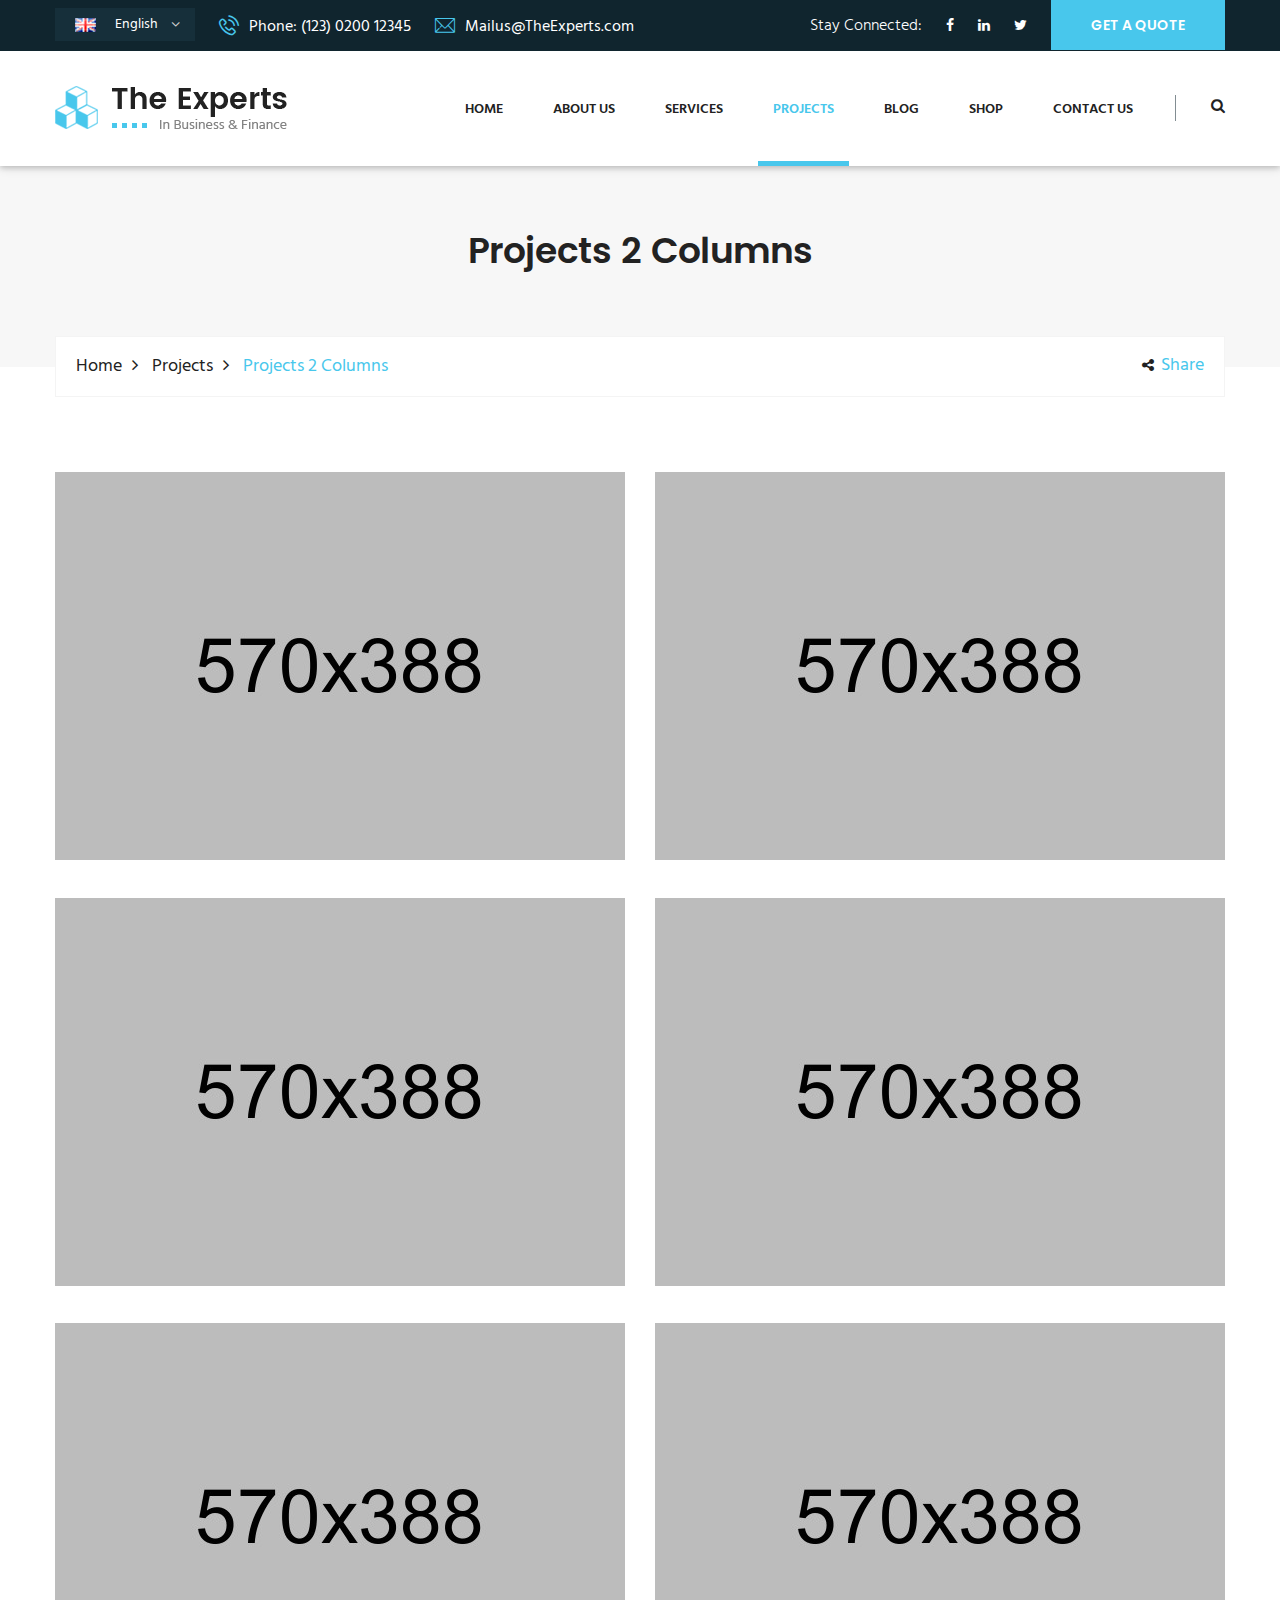
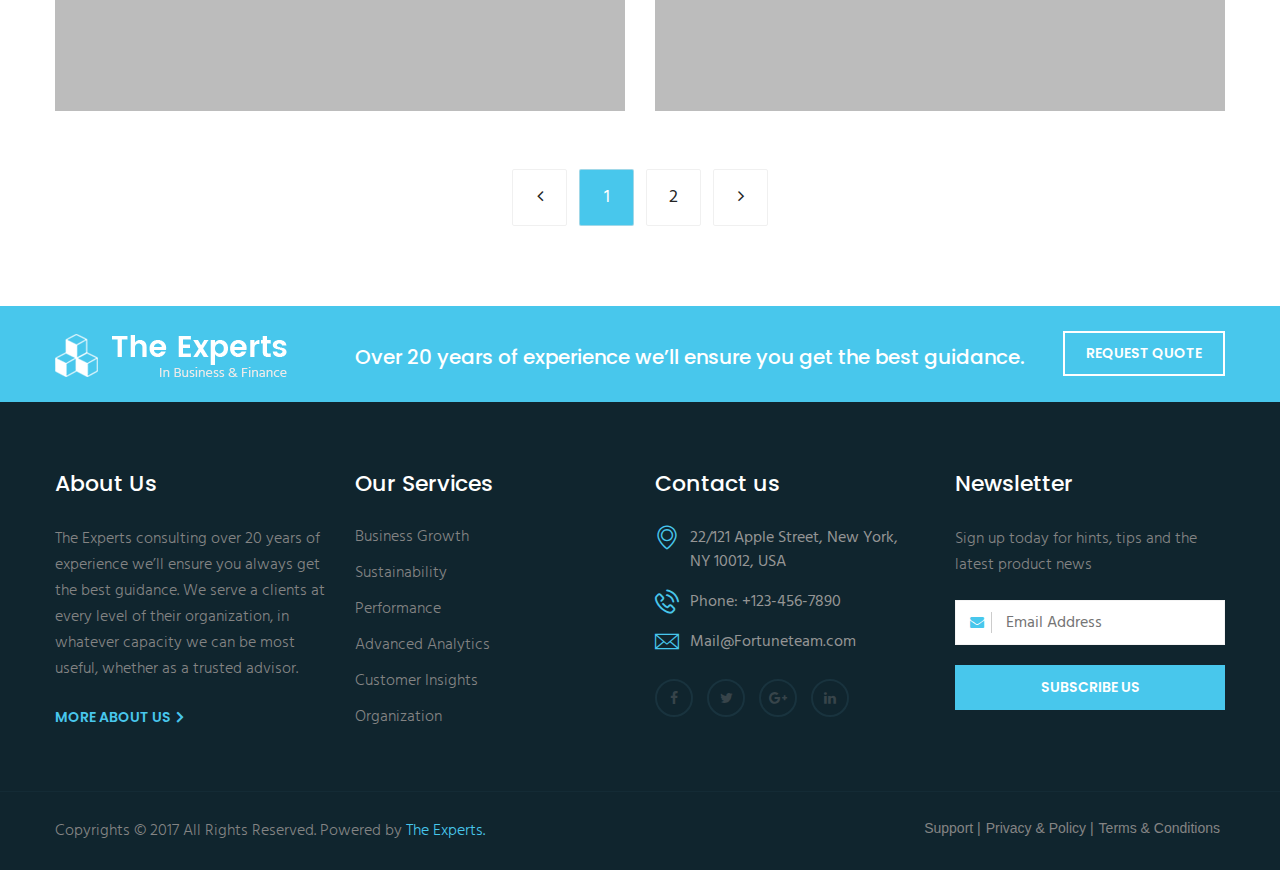
<file: html/project-3.html>
<!DOCTYPE html>
<html lang="en">
<head>
    <meta charset="UTF-8">
    <title>The Experts || Responsive HTML 5 Template</title> 

    <!-- mobile responsive meta -->
    <meta name="viewport" content="width=device-width, initial-scale=1">
    <meta name="viewport" content="width=device-width, initial-scale=1, maximum-scale=1">


    <link rel="stylesheet" href="css/style.css">
    <link rel="stylesheet" href="css/responsive.css">

    <link rel="apple-touch-icon" sizes="180x180" href="images/fav-icon/apple-touch-icon.png">
    <link rel="icon" type="image/png" href="images/fav-icon/favicon-32x32.png" sizes="32x32">
    <link rel="icon" type="image/png" href="images/fav-icon/favicon-16x16.png" sizes="16x16">

 

</head>
<body>

<div class="boxed_wrapper">

<header class="top-bar">
    <div class="container">
        <div class="clearfix">
            <div class="col-left float_left">
                <div id="polyglotLanguageSwitcher" class="">
                    <form action="#">
                        <select id="polyglot-language-options">
                            <option id="en" value="en" selected>English</option>
                            <option id="fr" value="fr">French</option>
                            <option id="de" value="de">German</option>
                            <option id="it" value="it">Italian</option>
                            <option id="es" value="es">Spanish</option>
                        </select>
                    </form>
                </div>

                <ul class="top-bar-info">
                    <li><i class="icon-technology"></i>Phone: (123) 0200 12345</li>
                    <li><i class="icon-note2"></i>Mailus@TheExperts.com</li>
                </ul>
            </div>
            <div class="col-right float_right">
                <ul class="social">
                    <li>Stay Connected: </li>
                    <li><a href="#"><i class="fa fa-facebook"></i></a></li>
                    <li><a href="#"><i class="fa fa-linkedin"></i></a></li>
                    <li><a href="#"><i class="fa fa-twitter"></i></a></li>
                </ul>
                <div class="link">
                    <a href="contact.html" class="thm-btn">get a quote</a>
                </div>
            </div>
                
                
        </div>
            

    </div>
</header>

<section class="theme_menu stricky">
    <div class="container">
        <div class="row">
            <div class="col-md-4">
                <div class="main-logo">
                    <a href="index.html"><img src="images/logo/logo.png" alt=""></a>
                </div>
            </div>
            <div class="col-md-8 menu-column">
                <nav class="menuzord" id="main_menu">
                   <ul class="menuzord-menu">
                        <li><a href="index.html">Home</a></li>

                        <li><a href="#">About us</a>
                        <ul class="dropdown">
                            <li><a href="about.html">About us</a></li>
                            <li><a href="team.html">Meet Our Team</a></li>
                            <li><a href="faq.html">FAQ’s</a></li>
                            <li><a href="testimonials.html">Client Feedback</a></li>
                         </ul>
                        </li>

                        <li><a href="service.html">services</a>
                        <ul class="dropdown">
                            <li><a href="service-1.html">Business Growth</a></li>
                            <li><a href="service-2.html">Sustainability</a></li>
                            <li><a href="service-3.html">Performance</a></li>
                            <li><a href="service-4.html">Advanced Analytics</a></li>
                            <li><a href="service-5.html">Organization</a></li>
                            <li><a href="service-6.html">Customer Insights</a></li>
                         </ul>
                            
                        </li>

                        <li class="active"><a href="#">Projects</a>
                        <ul class="dropdown">
                            <li><a href="project-1.html">Projects 4 Columns</a></li>
                            <li><a href="project-2.html">Projects 3 Columns</a></li>
                            <li><a href="project-3.html">Projects 2 Columns</a></li>
                            <li><a href="project-single.html">Single Project</a></li>
                         </ul>
                        </li>

                        <li><a href="#">blog</a>
                        <ul class="dropdown">
                            <li><a href="blog-grid.html">Blog Grid View</a></li>
                            <li><a href="blog-large.html">Blog With Sidebar</a></li>
                            <li><a href="blog-details.html">Blog Single Post</a></li>
                         </ul>
                        </li>


                        <li><a href="#">Shop</a>
                        <ul class="dropdown">
                            <li><a href="shop.html">Shop Products</a></li>
                            <li><a href="shop-single.html">Product Detail Page</a></li>
                            <li><a href="shop-cart.html">View Shopping Items</a></li>
                            <li><a href="checkout.html">Checkout Your Page</a></li>
                            <li><a href="account.html">Login or Register</a></li>
                        </ul>
                        </li>
                      
                        <li><a href="contact.html">Contact us</a></li>
                    </ul><!-- End of .menuzord-menu -->
                </nav> <!-- End of #main_menu -->
            </div>
            <div class="right-column">
                <div class="right-area">
                    <div class="nav_side_content">
                        <div class="search_option">
                            <button class="search tran3s dropdown-toggle color1_bg" id="searchDropdown" data-toggle="dropdown" aria-haspopup="true" aria-expanded="false"><i class="fa fa-search" aria-hidden="true"></i></button>
                            <form action="#" class="dropdown-menu" aria-labelledby="searchDropdown">
                                <input type="text" placeholder="Search...">
                                <button><i class="fa fa-search" aria-hidden="true"></i></button>
                            </form>
                       </div>
                   </div>
                </div>
                    
            </div>
        </div>
                

   </div> <!-- End of .conatiner -->
</section>

<div class="inner-banner text-center">
    <div class="container">
        <div class="box">
            <h3>Projects 2 Columns</h3>
        </div><!-- /.box -->
        <div class="breadcumb-wrapper">
            <div class="clearfix">
                <div class="pull-left">
                    <ul class="list-inline link-list">
                        <li><a href="index.html">Home</a></li>
                        <li><a href="project-1.html">Projects</a></li>
                        <li>Projects 2 Columns</li>
                    </ul>
                </div>
                <div class="pull-right">
                    <a href="#" class="get-qoute"><i class="fa fa-share-alt"></i>share</a>
                </div><!-- /.pull-right -->
            </div><!-- /.container -->
        </div>
    </div><!-- /.container -->
</div>

<section class="latest-project sec-padd four-column">
    <div class="container">
                       
        <div class="row">
            <article class="col-md-6 col-sm-6 col-xs-12">
                <div class="item">
                    <div class="single-project">
                        <figure class="imghvr-shutter-in-out-horiz">
                            <img src="images/project/1.jpg" alt="Awesome Image"/>
                            <figcaption>
                                <div class="content">
                                    <a href="project-single.html"><h4>Latest Technology</h4></a>
                                    <p>Consulting</p>
                                </div> 
                            </figcaption>
                        </figure>
                    </div>
                </div>
            </article>
            <article class="col-md-6 col-sm-6 col-xs-12">
                <div class="item">
                    <div class="single-latest-project-carousel">
                        <div class="single-project">
                        <figure class="imghvr-shutter-in-out-horiz">
                            <img src="images/project/2.jpg" alt="Awesome Image"/>
                            <figcaption>
                                <div class="content">
                                    <a href="project-single.html"><h4>Audit & Assurance</h4></a>
                                    <p>Financial</p>
                                </div>    
                            </figcaption>
                        </figure>
                    </div>
                    </div><!-- /.single-latest-project-carousel -->
                </div>
            </article>
            <article class="col-md-6 col-sm-6 col-xs-12">
                <div class="item">
                    <div class="single-latest-project-carousel">
                        <div class="single-project">
                        <figure class="imghvr-shutter-in-out-horiz">
                            <img src="images/project/3.jpg" alt="Awesome Image"/>
                            <figcaption>
                                <div class="content">
                                    <a href="project-single.html"><h4>Business Growth</h4></a>
                                    <p>Growth</p>
                                </div> 
                            </figcaption>
                        </figure>
                    </div>
                    </div>
                </div>
            </article>
            <article class="col-md-6 col-sm-6 col-xs-12">
                <div class="item">
                    <div class="single-latest-project-carousel">
                        <div class="single-project">
                        <figure class="imghvr-shutter-in-out-horiz">
                            <img src="images/project/4.jpg" alt="Awesome Image"/>
                            <figcaption>
                                <div class="content">
                                    <a href="project-single.html"><h4>Transporation Service</h4></a>
                                    <p>Marketing</p>
                                </div> 
                            </figcaption>
                        </figure>
                    </div>
                    </div>
                </div>  
            </article>
            <article class="col-md-6 col-sm-6 col-xs-12">
                <div class="item">
                    <div class="single-project">
                        <figure class="imghvr-shutter-in-out-horiz">
                            <img src="images/project/5.jpg" alt="Awesome Image"/>
                            <figcaption>
                                <div class="content">
                                    <a href="project-single.html"><h4>Latest Technology</h4></a>
                                    <p>Consulting</p>
                                </div> 
                            </figcaption>
                        </figure>
                    </div>
                </div>
            </article>
            <article class="col-md-6 col-sm-6 col-xs-12">
                <div class="item">
                    <div class="single-latest-project-carousel">
                        <div class="single-project">
                        <figure class="imghvr-shutter-in-out-horiz">
                            <img src="images/project/6.jpg" alt="Awesome Image"/>
                            <figcaption>
                                <div class="content">
                                    <a href="project-single.html"><h4>Audit & Assurance</h4></a>
                                    <p>Financial</p>
                                </div>    
                            </figcaption>
                        </figure>
                    </div>
                    </div><!-- /.single-latest-project-carousel -->
                </div>
            </article>
        </div>
        
        <ul class="page_pagination center">
            <li><a href="#" class="tran3s"><i class="fa fa-angle-left" aria-hidden="true"></i></a></li>
            <li><a href="#" class="active tran3s">1</a></li>
            <li><a href="#" class="tran3s">2</a></li>
            <li><a href="#" class="tran3s"><i class="fa fa-angle-right" aria-hidden="true"></i></a></li>
        </ul>

    </div>
</section>

<div class="call-out">
    <div class="container">
        <div class="row">
            <div class="col-md-3 col-sm-12">
                <figure class="logo">
                    <a href="index.html"><img src="images/logo/logo2.png" alt=""></a>
                </figure>
            </div>
            <div class="col-md-9 col-sm-12">
                <div class="float_left">
                    <h4>Over 20 years of experience we’ll ensure you get the best guidance.</h4>
                </div>
                <div class="float_right">
                    <a href="contact.html" class="thm-btn-tr">Request Quote</a>
                </div>
            </div>
        </div>
                
    </div>
</div>

<footer class="main-footer">
    
    <!--Widgets Section-->
    <div class="widgets-section">
        <div class="container">
            <div class="row">
                <!--Big Column-->
                <div class="big-column col-md-6 col-sm-12 col-xs-12">
                    <div class="row clearfix">
                        
                        <!--Footer Column-->
                        <div class="footer-column col-md-6 col-sm-6 col-xs-12">
                            <div class="footer-widget about-widget">
                                <h3 class="footer-title">About Us</h3>
                                
                                <div class="widget-content">
                                    <div class="text"><p>The Experts consulting over 20 years of experience we’ll ensure you always get the best guidance. We serve a clients at every level of their organization, in whatever capacity we can be most useful, whether as a trusted advisor.</p> </div>
                                    <div class="link">
                                        <a href="#" class="default_link">More About us <i class="fa fa-angle-right"></i></a>
                                    </div>
                                </div>
                            </div>
                        </div>
                        <!--Footer Column-->
                        <div class="footer-column col-md-6 col-sm-6 col-xs-12">
                            <div class="footer-widget links-widget">
                                <h3 class="footer-title">Our Services</h3>
                                <div class="widget-content">
                                    <ul class="list">
                                        <li><a href="service-1.html">Business Growth</a></li>
                                        <li><a href="service-2.html">Sustainability</a></li>
                                        <li><a href="service-3.html">Performance</a></li>
                                        <li><a href="service-4.html">Advanced Analytics</a></li>
                                        <li><a href="service-5.html">Customer Insights</a></li>
                                        <li><a href="service-6.html">Organization</a></li>
                                    </ul>
                                </div>
                            </div>
                        </div>
                    </div>
                </div>
                
                <!--Big Column-->
                <div class="big-column col-md-6 col-sm-12 col-xs-12">
                    <div class="row clearfix">
                        

                        <!--Footer Column-->
                        <div class="footer-column col-md-6 col-sm-6 col-xs-12">
                            <div class="footer-widget contact-widget">
                                <h3 class="footer-title">Contact us</h3>
                                <div class="widget-content">
                                    <ul class="contact-info">
                                        <li><span class="icon-signs"></span>22/121 Apple Street, New York, <br>NY 10012, USA</li>
                                        <li><span class="icon-phone-call"></span> Phone: +123-456-7890</li>
                                        <li><span class="icon-e-mail-envelope"></span>Mail@Fortuneteam.com</li>
                                    </ul>
                                </div>
                                <ul class="social">
                                    <li><a href="#"><i class="fa fa-facebook"></i></a></li>
                                    <li><a href="#"><i class="fa fa-twitter"></i></a></li>
                                    <li><a href="#"><i class="fa fa-google-plus"></i></a></li>
                                    <li><a href="#"><i class="fa fa-linkedin"></i></a></li>
                                </ul>
                            </div>
                        </div>

                        <!--Footer Column-->
                        <div class="footer-column col-md-6 col-sm-6 col-xs-12">
                            <div class="footer-widget news-widget">
                                <h3 class="footer-title">Newsletter</h3>
                                <div class="widget-content">
                                    <!--Post-->
                                    <div class="text"><p>Sign up today for hints, tips and the <br>latest product news</p></div>
                                    <!--Post-->
                                    <form action="#" class="default-form">
                                        <input type="email" placeholder="Email Address">
                                        <span class="fa fa-envelope"></span>
                                        <button type="submit" class="thm-btn">Subscribe Us</button>
                                    </form>
                                </div>
                                
                            </div>
                        </div>                     
                        
                    </div>
                </div>
                
             </div>
         </div>
     </div>
     
     <!--Footer Bottom-->
     <section class="footer-bottom">
        <div class="container">
            <div class="pull-left copy-text">
                <p>Copyrights © 2017 All Rights Reserved. Powered by  <a href="#"> The Experts.</a></p>
                
            </div><!-- /.pull-right -->
            <div class="pull-right get-text">
                <ul>
                    <li><a href="#">Support |  </a></li>
                    <li><a href="#">Privacy & Policy |</a></li>
                    <li><a href="#"> Terms & Conditions</a></li>
                </ul>
            </div><!-- /.pull-left -->
        </div><!-- /.container -->
    </section>
     
</footer>

<!-- Scroll Top Button -->
    <button class="scroll-top tran3s color2_bg">
        <span class="fa fa-angle-up"></span>
    </button>
    <!-- pre loader  -->
    <div class="preloader"></div>


    <!-- jQuery js -->
    <script src="js/jquery.js"></script>
    <!-- bootstrap js -->
    <script src="js/bootstrap.min.js"></script>
    <!-- jQuery ui js -->
    <script src="js/jquery-ui.js"></script>
    <!-- owl carousel js -->
    <script src="js/owl.carousel.min.js"></script>
    <!-- jQuery validation -->
    <script src="js/jquery.validate.min.js"></script>

    <!-- mixit up -->
    <script src="js/wow.js"></script>
    <script src="js/jquery.mixitup.min.js"></script>
    <script src="js/jquery.fitvids.js"></script>
    <script src="js/bootstrap-select.min.js"></script>
    <script src="js/menuzord.js"></script>

    <!-- revolution slider js -->
    <script src="js/jquery.themepunch.tools.min.js"></script>
    <script src="js/jquery.themepunch.revolution.min.js"></script>
    <script src="js/revolution.extension.actions.min.js"></script>
    <script src="js/revolution.extension.carousel.min.js"></script>
    <script src="js/revolution.extension.kenburn.min.js"></script>
    <script src="js/revolution.extension.layeranimation.min.js"></script>
    <script src="js/revolution.extension.migration.min.js"></script>
    <script src="js/revolution.extension.navigation.min.js"></script>
    <script src="js/revolution.extension.parallax.min.js"></script>
    <script src="js/revolution.extension.slideanims.min.js"></script>
    <script src="js/revolution.extension.video.min.js"></script>

    <!-- fancy box -->
    <script src="js/jquery.fancybox.pack.js"></script>
    <script src="js/isotope.js"></script>
    <script src="js/jquery.polyglot.language.switcher.js"></script>
    <script src="js/nouislider.js"></script>
    <script src="js/jquery.bootstrap-touchspin.js"></script>
    <script src="js/SmoothScroll.js"></script>
    <script src="js/jquery.appear.js"></script>
    <script src="js/jquery.countTo.js"></script>
    <script src="js/jquery.flexslider.js"></script>
    <script src="js/imagezoom.js"></script> 
    <script src="js/bxslider.js"></script> 
    <script id="map-script" src="js/default-map.js"></script>
    <script src="js/custom.js"></script>

</div>
    
</body>
</html>
</file>
<file: html/css/style.css>
/***************************************************************************************************************
||||||||||||||||||||||||||||       MASTER STYLESHEET FOR The Expeart      ||||||||||||||||||||||||||||||||||||
****************************************************************************************************************
||||||||||||||||||||||||||||              TABLE OF CONTENT                  ||||||||||||||||||||||||||||||||||||
****************************************************************************************************************
****************************************************************************************************************

1. Imported styles
2. Global styles
3. Header styles
4. Slider styles
5. Our Services styles
6. Our features styles
7. About section styles
8. Team Member styles
9. call to action styles
10. Blog styles
11. Testimonial styles
12. contact styles
13. Subscription styles
14. Footer styles
15. Inner banner styles
16. Inner banner styles
17. Project content styles
18. Shop styles
19. Cart Page styles
20. Checkout page styles
21. fact section styles

****************************************************************************************************************
||||||||||||||||||||||||||||            End TABLE OF CONTENT                ||||||||||||||||||||||||||||||||||||
****************************************************************************************************************/

/* ==============================
   1. Imported styles
   ============================== */
/**/


@import url('https://fonts.googleapis.com/css?family=Poppins:400,500,600,700');
@import url('https://fonts.googleapis.com/css?family=Hind:300,400,500,600,700');

@import url(../css/bootstrap.min.css);
@import url(../css/bootstrap-select.min.css);
@import url(../css/jquery.bootstrap-touchspin.css);

@import url(../css/font-awesome.css);
@import url(../css/flaticon.css);
@import url(../css/icomoon.css);

@import url(../css/settings.css);
@import url(../css/layers.css);
@import url(../css/navigation.css);

@import url(../css/owl.carousel.css);
@import url(../css/jquery.bxslider.css);
@import url(../css/flexslider.css);

@import url(../css/jquery-ui.css);
@import url(../css/jquery.fancybox.css);
@import url(../css/polyglot-language-switcher.css);

@import url(../css/animate.min.css);
@import url(../css/nouislider.css);
@import url(../css/nouislider.pips.css);
@import url(../css/menuzord.css);
@import url(../css/magnific-popup.css);
@import url(../css/imagehover.min.css);





/* ==============================
   2. Global styles
   ============================== */

body {
  font-family: 'Hind', sans-serif;
  color:#222222;
  font-size: 16px;
}

h1,h2,h3,h4,h5,h6,p,ul { margin:0;padding: 0;}
h1,h2,h3,h4,h5 {
  font-family: 'Poppins', sans-serif;
} 

ul {list-style-type: none;}

p {font-family: 'Hind', sans-serif;font-size: 16px;color: #848484;line-height: 26px; font-weight: 300;}
a {text-decoration: none;display: inline-block;outline: none;}
a:hover,a:focus,a:visited {text-decoration: none; outline: none;}

img {max-width: 100%;display: inline-block;}

button {border:none; outline:none; box-shadow: none; display: block; padding: 0; background: transparent;}
input,textarea {font-family: 'Hind', sans-serif;display: block; font-size: 16px; line-height: 28px; outline: none; box-shadow: none;transition: all 0.3s ease-in-out;}


.boxed_wrapper {
    width: 100%;
    background: #fff;
    overflow-x: hidden;
}
.sec-padd {
  padding: 75px 0 80px;
}
.sec-padd2 {
  padding: 75px 0 30px;
}

.sec-padd-top {
  padding-top: 75px;
}
.sec-padd-bottom {
  padding-bottom: 80px;
}
.no-padd {
  padding: 0px;
}
.clear_fix { clear:both;}
.clear_fix:after {
  display: table;
  content: '';
  clear: both;
}
.list_inline li {
  display: inline-block;
}
.social li {
  display: inline-block;
  font-size: 14px;
  padding: 0 10px;
}
.social li a {
  color: #fff;
  transition: .5s ease-in-out;
  font-size: 14px;
}
.default_link {
  font-size: 14px;
  text-transform: uppercase;
  font-family: "Poppins", sans-serif;
  color: #48c7ec;
  font-weight: 600;
}
.default_link:hover {
  color: #48c7ec;
}

.default_link i {
  margin-left: 3px;
  font-weight: 700;
  font-size: 18px;
  position: relative;
  top: 1px;
}

.default-overlay-outer{
  position:absolute;
  display:block;
  left:0px;
  top:0px;
  width:100%;
  height:100%;
  padding:10px;
  transition:all 700ms ease;
  -webkit-transition:all 700ms ease;
  -ms-transition:all 700ms ease;
  -o-transition:all 700ms ease;
  -moz-transition:all 700ms ease;
}

.default-overlay-outer .inner{
  position:absolute;
  left:0px;
  top:0px;
  width:100%;
  height:100%;
  display:table;
  vertical-align:middle;
  text-align:center;
}

.default-overlay-outer .inner .content-layer{
  position:relative;
  display:table-cell;
  vertical-align:middle;
  color:#ffffff;
}


.rating {
    font-size: 14px;
    color: #48c7ec;
}

::-webkit-scrollbar {
    width: 8px;
}

::-webkit-scrollbar-track {
    -webkit-box-shadow: inset 0 0 6px #292121;
    background: #292121;
}

::-webkit-scrollbar-thumb {
    background: rgba(255,255,255,0.75);
    -webkit-box-shadow: inset 0 0 6px rgba(255,255,255,0.75);
}
::-webkit-scrollbar-thumb:window-inactive {
    background: rgba(255,255,255,0.75);
}


.uppercase {
  text-transform: uppercase;
}
.padd-80 {
  padding-top: 80px;
}
.tran3s {
  transition: all 0.3s ease-in-out;
}
.center {
  text-align: center;
}


.row-5 {
  margin: 0 -5px;
}
.row-10 {
  margin: 0 -10px;
}

.thm-color {
  color: #48c7ec;
}

.bold {
  font-weight: 700;
}
.s-bold {
  font-weight: 600;
}
.m-bold {
  font-weight: 600;
}

.float_left {
    float: left;
}
.float_right {
    float: right;
}

.border-bottom {
  border-bottom: 1px solid #f7f7f7;
}

@media (min-width: 1200px) {
  .container {
    padding: 0;
  }
}

.thm-btn {
  position: relative;
  background: #48c7ec;
  font-size: 14px;
  line-height: 46px;
  font-weight: 600;
  color: #ffffff;
  border: 2px solid #48c7ec;
  text-transform: uppercase;
  font-family: 'Poppins', sans-serif;
  display: inline-block;
  padding: 0 38px;
  transition: all .5s cubic-bezier(0.4, 0, 1, 1);
}
.thm-btn:hover {
  background: transparent;
  color: #48c7ec;
  transition: all .5s cubic-bezier(0.4, 0, 1, 1);
}
.thm-btn2 {
  position: relative;
  background: transparent;
  font-size: 14px;
  line-height: 46px;
  font-weight: 600;
  color: #48c7ec;
  border: 2px solid #f4f4f4;
  text-transform: uppercase;
  font-family: 'Poppins', sans-serif;
  display: inline-block;
  padding: 0 38px;
  transition: all .5s cubic-bezier(0.4, 0, 1, 1);
}
.thm-btn2:hover {
  background: #48c7ec;
  border-color: #48c7ec;
  color: #fff;
  transition: all .5s cubic-bezier(0.4, 0, 1, 1);
}


.thm-btn-tr {
  position: relative;
  background: transparent;
  font-size: 14px;
  line-height: 46px;
  font-weight: 600;
  color: #ffffff;
  border: 2px solid #fff;
  text-transform: uppercase;
  font-family: 'Poppins', sans-serif;
  display: inline-block;
  padding: 0 38px;
  transition: all .5s cubic-bezier(0.4, 0, 1, 1);
}
.thm-btn-tr:hover {
  background: #48c7ec;
  border-color: #48c7ec;
  color: #fff;
  transition: all .5s cubic-bezier(0.4, 0, 1, 1);
}

.anim-3 {
  transition: all 0.3s ease;
}
.anim-5 {
  transition: all 0.5s ease;
}


.section-title {
  position: relative;
  padding-bottom: 15px;
  margin-bottom: 50px;
}
.section-title h2 {
  position: relative;
  text-transform: capitalize;
}
.section-title h3 {
  position: relative;
  font-size: 24px;
  text-transform: capitalize;
}
.section-title h4 {
  position: relative;
  font-size: 20px;
  text-transform: capitalize;
}
.section-title:before {
    content: "";
    position: absolute;
    top: 48px;
    left: 0;
    width: 100%;
    height: 1px;
    background: #eaeaea;
}

.section-title:after {
    content: "";
    position: absolute;
    top: 48px;
    left: 0;
    width: 50px;
    height: 1px;
    background: #48c7ec;
}
.section-title.center:after {
    left: 50%;
    margin-left: -25px;
}



.inner-title {
  position: relative;
  padding-bottom: 15px;
  margin-bottom: 30px;
}

.inner-title:before {
    content: "";
    position: absolute;
    top: 38px;
    left: 0;
    width: 100%;
    height: 1px;
    background: #eaeaea;
}

.inner-title:after {
    content: "";
    position: absolute;
    top: 38px;
    left: 0;
    width: 50px;
    height: 1px;
    background: #48c7ec;
}
.inner-title h4 {
  font-size: 20px;
}

.scroll-top {
    width: 60px;
    height: 60px;
    position: fixed;
    border-radius: 50%;
    bottom: 30px;
    right: 30px;
    z-index: 99;
    display: none;
    color: #48c7ec;
    background: #10252e;
    text-align: center;
    border: 2px solid #19333e;
}
.scroll-top span:before {
  font-size: 27px;
}
.scroll-top:after {
  position: absolute;
  z-index: -1;
  content: '';
  top: 100%;
  left: 5%;
  height: 10px;
  width: 90%;
  opacity: 1;
  background: radial-gradient(ellipse at center, rgba(0, 0, 0, 0.25) 0%, rgba(0, 0, 0, 0) 80%);
}

.preloader{ position:fixed; left:0px; top:0px; width:100%; height:100%;
 z-index:999999; background-color:#ffffff; background-position:center center;
  background-repeat:no-repeat; background-image:url(../images/icons/preloader.gif);}




.video-image-box{
  position:relative;  
}

.video-image-box .image{
  position:relative;  
}

.video-image-box img{
  display:block;
  width:100%; 
}

.video-image-box .image .overlay-link{
  position:absolute;
  left:0px;
  top:0px;
  width:100%;
  height:100%;
  color:#ffffff;
  text-align:center;
  background:rgba(0,0,0,0.10);
  transition:all 500ms ease;
  -moz-transition:all 500ms ease;
  -webkit-transition:all 500ms ease;
  -ms-transition:all 500ms ease;
  -o-transition:all 500ms ease; 
}

.video-image-box .image .overlay-link:hover {
    background: rgba(72, 199, 236, 0.9);
}

.video-image-box .image .overlay-link .icon{
  position:absolute;
  left:50%;
  top:50%;
  margin-top:-25px;
  margin-left:-25px;
  width: 58px;
  height: 41px;
  line-height: 43px;
  font-size:60px;
  color: #f7f7f7;
}








/* ==============================
   2. header-style
   ============================== */

.top-bar {
  position: relative;
  background: #10252e;
  line-height: 49px;
  position: relative;
  z-index: 9;
}

.top-bar .top-bar-info {
  display: inline-block;
}
.top-bar .top-bar-info li {
  color: #fff;
  margin-right: 20px;
  display: inline-block;
  position: relative;
  top: 3px;
}
.top-bar .top-bar-info li i {
    color: #48c7ec;
    margin-right: 10px;
    font-size: 20px;
    position: relative;
    top: 3px;
}


.top-bar .social li {
  color: #fff;
  font-size: 16px;
  font-weight: 300;
}
.top-bar .social li a:hover {
  color: #48c7ec;
  transition: .5s ease-in-out;
}

.top-bar .social li:last-child {
  padding-right: 0px;
}
.top-bar .social,
.top-bar .link {
  display: inline-block;
  margin-left: 20px;
}




/*language switcher*/


#polyglotLanguageSwitcher {
  position: relative;
  display: inline-block;
  position: relative;
  margin-right: 20px;
}


#polyglotLanguageSwitcher span.trigger:before {
  content: '\f107';
  font-family: FontAwesome;
  position: absolute;
  color:#cdcdcd;
  top: 0;
  right: 0px;
  line-height: 10px;
}
#polyglotLanguageSwitcher a {
  font-family: 'Hind', sans-serif;
  display: inline-block;
  font-size: 14px;
  color: #fff;
  font-weight: normal;
}


#polyglotLanguageSwitcher a.current:link, 
#polyglotLanguageSwitcher a.current:visited, 
#polyglotLanguageSwitcher a.current:active {
    position: relative;
    background-color: #162f3a;
    border: 0;
    line-height: 34px;
    border-radius: 0;
    color: #fff;
    text-align: center;
    height: 33px;
    padding: 0px 0px 0px 22px;
}

#polyglotLanguageSwitcher a.current:hover {
    background-color: #162f3a;
}

#polyglotLanguageSwitcher ul.dropdown {
  top: 100%;
}











/*logo*/

.main-logo {
  margin: 35px 0  35px;
}

/*menu*/

.theme_menu .container {
  position: relative;
}

.theme_menu {
  box-shadow: 0 2px 5px 0 rgba(0, 0, 0, 0.16), 0 2px 10px 0 rgba(0, 0, 0, 0.12);
  background: rgba(255, 255, 255, 0.8);
  position: relative;
  z-index: 2;
}
.theme_menu .menu-column {
  padding-left: 0;
}

.theme_menu .menuzord {
  padding: 0;
  background: transparent;
}


.menuzord-menu > li > a {
    padding: 49px 15px 41px;
    margin: 0 10px;
    text-transform: uppercase;
    border-bottom: 5px solid transparent;
    color: #222;
    transition: .5s ease;
}
.menuzord-menu > li.active a {
    border-color: #48c7ec;
    color: #48c7ec;
}
.menuzord-menu > li > a:hover {
  color: #48c7ec;
  transition: .5s ease;
}

.menuzord-menu ul.dropdown, .menuzord-menu ul.dropdown li ul.dropdown {
    padding: 12px 30px;
    min-width: 230px;
    background: #10252e;
}

.menuzord-menu ul.dropdown li a {
  padding: 7px 0 9px;
  color: #959595;
  transition: .5s ease-in-out;
  font-size: 14px;
  text-transform: capitalize;
  font-family: 'Poppins', sans-serif;
}

.menuzord-menu ul.dropdown li:hover > a {
    padding-left: 0px;
    padding-right: 0px;
    color: #48c7ec;
    transition: .5s ease-in-out;
    font-size: 14px;
}


/*sticky*/
.theme_menu.stricky-fixed .menuzord-menu > li > a {
  padding: 35px 15px 30px;
}

.theme_menu.stricky-fixed .main-logo {
    margin: 23px 0;
}
.theme_menu.stricky-fixed .nav_side_content {
    margin-top: 32px;
}

.theme_menu.stricky-fixed .nav_side_content .search_option form {
  top: 58px;
}




/*megamenu*/



.w100 {
  width: 100%;
}
.w50 {
  width: 50%;
  float: left;
}
.row-10 {
  margin: 0 -10px;
}
.megamenu .form-group {
  padding: 0 10px;
}
.megamenu .default-form {
  max-width: 410px;
  margin-bottom: 30px;
}
.megamenu .default-form.register-form {
  width: 405px;
  border: 1px solid #2f2f2f;
  padding: 10px 30px 24px;
  background: #252525;
}

.default-form.register-form .form-group {
  margin-bottom: 0;
}
.default-form.register-form .link {
  border-bottom: 1px solid #2f2f2f;
  padding-bottom: 10px;
  margin-bottom: 10px;
  color: #fff;
}
.default-form.register-form .link .thm-color-2 {
  color: #848484;
}
.default-form.register-form .thm-color:hover,
.default-form.register-form .thm-color-2:hover {
  color: #48c7ec;
  transition: .5s ease;
}

.default-form.register-form .link_2 {
  position: relative;
}

.default-form.register-form .link_2.singn {
  padding-left: 25px;

}
.default-form.register-form .link_2 .fancy_video {
  position: absolute;
  left: 0;
  top: 1px;
  width: 15px;
  border-radius: 50%;
  font-size: 8px;
  text-align: center;
  line-height: 15px;
  height: 15px;
  color: #222;
  background: #48c7ec;
  font-family: "FontAwesome";

}
.default-form.register-form .link_2 .fancy_video span {
  position: relative;right:-1px;
}









/*=================== Cart And Search Option ===============*/

.theme_menu .right-column {
    position: absolute;
    right: 0;
    width: 50px;
}


.nav_side_content {
  margin-top: 44px;
  position: relative;
  right: 0;
}
.nav_side_content .cart_select>button {
  font-size: 14px;
  text-transform: uppercase;
  position: relative;
  margin-right: 23px;
  color:#272727;
}
.nav_side_content .cart_select>button span {
  font-weight: normal;
  padding: 0 0px;
  border-radius: 50%;
  position: absolute;
  top: 0;
  right: -20px;
  color: #48c7ec;
}
.nav_side_content .cart_select>button i {
  font-size: 18px;
  margin-left:5px;
}
.nav_side_content .cart_select,
.nav_side_content .search_option {
  display: inline-block;
  vertical-align: middle;
}
.nav_side_content .search_option>button {
  height: 26px;
  font-size: 15px;
  color: #222;
  border-left: 1px solid #828d92;
  padding-left: 35px;
}

.nav_side_content .search_option form {
    height: 50px;
    width: 280px;
    padding: 5px;
    border-radius: 4px;
    margin: 0;
    left: auto;
    right: 0;
    border-color: #48c7ec;
    top: 70px;
}
.nav_side_content .search_option form input {
    font-family: 'Poppins', sans-serif;
    font-weight: normal;
    width: 100%;
    height: 100%;
    background: transparent;
    color: #9e9e9e;
    border: 1px solid rgba(51, 51, 51, 0.16);
    padding: 0 47px 0 10px;
    font-size: 15px;
    border-radius: 3px;
    box-shadow: inset 0 0 11px 2px rgba(119, 119, 119, 0.25);
}
.nav_side_content .search_option form button {
  display: block;
  width:40px;
  line-height: 40px;
  text-align: center;
  position: absolute;
  top:5px;
  right:5px;
  color:#48c7ec;
}
.nav_side_content .cart_select {
  border-left: 1px solid #ececec;
  padding-left: 5px;
}

.theme_menu .link_btn {
  margin-top: 24px;
}





/* Mainmenu fixed style */
@keyframes menu_sticky {
  0%   {margin-top:-100px;}
  50%  {margin-top: -90px;}
  100% {margin-top: 0;}
}
.theme_menu.stricky-fixed {
  margin: 0;
  position: fixed;
  background: #fff;
  top:0;
  left:0;
  width: 100%;
  z-index: 99999;
  animation-name: menu_sticky;
  animation-duration: 0.60s;
  animation-timing-function: ease-out;
}





/*** 
=============================================
    Rev Slider Wrapper style
=============================================
***/



.rev_slider_wrapper {
  position: relative;
  margin-top: -115px;
  z-index: 1;
}



.rev_slider_wrapper .slide-content-box h3 {
  background: rgba(0, 0, 0, 0) url("../img/slides/press-bg.png") no-repeat;
  background-size: contain;
  display: inline-block;
  color: #ffffff;
  font-size: 18px;
  font-weight: 600;
  text-transform: uppercase;
  line-height: 22px;
  font-family: 'Poppins', sans-serif;
  padding-left: 20px;
  padding-right: 20px;
  padding-top: 5px;
  padding-bottom: 5px;
}

.rev_slider_wrapper .slide-content-box h1 {
  color: #ffffff;
  font-size: 55px;
  line-height: 62px;
  margin: 14px 0 9px;
  font-weight: 700;
}
.rev_slider_wrapper .slide-content-box p{
  color: #ffffff;
  font-size: 18px;
  line-height: 30px;
  font-family: 'Poppins', sans-serif;
  font-weight: 300;
  margin: 0 0 30px;
}
.rev_slider_wrapper .slide-content-box .button a{
  transition: all 500ms ease !important;
  -moz-transition: all 500ms ease !important;
  -webkit-transition: all 500ms ease !important;
  -ms-transition: all 500ms ease !important;
  -o-transition: all 500ms ease !important;
}


.rev_slider_wrapper .slide-content-box.last-slide p{
  margin: 0;    
}
.rev_slider_wrapper .slide-content-box.last-slide a{
  margin: 0 8px;    
}

.rev_slider_wrapper .slotholder {
  position: relative;
}

.slotholder:after {
    background: rgba(0, 0, 0, 0.10);
    width: 100%;
    height: 100%;
    content: "";
    position: absolute;
    left: 0;
    top: 0;
    bottom: 0;
    pointer-events: none;
}

.tp-bannertimer {
  display: none;
  
}

.rev_slider_wrapper .tparrows {
  background: transparent;
  border: 2px solid #fff;

}






/************************** 
* Inner Banner styles 
***************************/
.inner-banner {
  position: relative;
  background: #f7f7f7;
  background-size: cover;
  margin-bottom: 30px;
}
.inner-banner:before {
}

.inner-banner h3 {
  margin: 0;
  display: table-cell;
  vertical-align: middle;
  font-size: 36px;
  line-height: 60px;
  color: #222;
  font-weight: 600;
  text-transform: capitalize;
}
.inner-banner .box {
  position: relative;
  display: table;
  height: 140px;
  padding-top: 30px;
  width: 100%;
  text-align: center;
}

.breadcumb-wrapper {
  background: #fff;
  padding: 16px 20px;
  border: 1px solid #f4f4f4;
  position: relative;
  bottom: -30px;
}
.breadcumb-wrapper ul,
.breadcumb-wrapper li {
  margin: 0;
  padding: 0;
  list-style: none;
  font-size: 18px;
  color: #48c7ec;
}
.breadcumb-wrapper ul.link-list li a {
  color: #222;
  text-transform: capitalize;
  font-size: 18px;
  transition: .3s ease;
}
.breadcumb-wrapper ul.link-list li a:hover {
  transition: .3s ease;
}

.breadcumb-wrapper ul.link-list li a i {
  color: #fac012;
  margin-right: 7px;
}

.breadcumb-wrapper ul.link-list li a:after {
  content: "\f105";
  font-family: 'FontAwesome';
  margin: 0 10px;
}
.breadcumb-wrapper a.get-qoute {
  text-transform: capitalize;
  font-weight: 400;
  color: #48c7ec;
  font-size: 18px;
}
.breadcumb-wrapper a.get-qoute i {
  margin-left: 7px;
  color: #222;
  margin-right: 7px;
  font-size: 14px;
}







/*** 

====================================================================
  Main Footer
====================================================================

***/

.main-footer{
  position:relative;
  background:#10252e;
  color:#848484;
}

.main-footer .footer-title{
  font-size: 22px;
  color: #fff;
  margin-bottom: 30px;
}
.main-footer .footer-logo {
  margin-bottom: 40px;
}

.main-footer .widgets-section{
  position:relative;
  padding:70px 0px 20px;
}

.main-footer .footer-column{
  margin-bottom:30px; 
}

.main-footer .footer-widget{
  position:relative;  
}

.main-footer .footer-column h2{
  font-size:15px;
  font-weight:700;
  text-transform:uppercase;
  margin-bottom:30px;
  color:#a1c436;  
}


.main-footer .about-widget .text{
  margin-bottom:20px;
  padding-bottom: 5px;
}

.main-footer .contact-info{
  margin-bottom: 25px;
}

.main-footer .contact-info li{
  position:relative;
  padding-left: 35px;
  margin-bottom: 16px;
  line-height:24px;
  color: #959595;
}

.main-footer .contact-info li span {
  position:absolute;
  left:0px;
  top:0px;
  line-height:24px;
  font-size: 24px;
  color: #48c7ec;
}


.main-footer .contact-widget .social li {
  padding-left: 0px;
  padding-right: 10px;
}
.main-footer .contact-widget .social li a {
  transition: .5s ease;
  color: #37444a;
  border: 2px solid #19333e;
  border-radius: 50%;
  line-height: 38px;
  height: 38px;
  width: 38px;
  text-align: center;

}

.main-footer .contact-widget .social li a:hover {
  border-color: #48c7ec;
  color: #48c7ec;
  transition: .5s ease;

}







.main-footer .social-links a{
  display:inline-block;
  width:32px;
  height:32px;
  margin-left:5px;
  line-height:30px;
  border:1px solid transparent;
  background:none;
  color:#686868;
  font-size:14px;
  text-align:center;
  transition: all 0.3s ease;
  -moz-transition: all 0.3s ease;
  -webkit-transition: all 0.3s ease;
  -ms-transition: all 0.3s ease;
  -o-transition: all 0.3s ease;
}

.main-footer .social-links a:hover{
  color:#a1c436;
  border-color:#a1c436; 
}

.main-footer .posts-widget .post{
  position:relative;
  margin-bottom: 14px;
  padding-bottom: 15px;
  padding-left: 15px;
  border-bottom:1px solid rgba(255,255,255,0.15);
}

.main-footer .posts-widget .post:last-child{
  border-bottom:none;
  padding-bottom:0px;
  margin-bottom:0px;  
}

.main-footer .posts-widget .post .content{
  position:relative;
  min-height: 40px;
  padding-left: 0;
  padding-top:0px;
  margin-bottom: 5px;
}

.main-footer .posts-widget .post .content .post-thumb{
  position:absolute;
  left:0px;
  top:0px;
  width:60px;
  height:52px;
}

.main-footer .posts-widget .post .content .post-thumb img{
  display:block;
  width:100%; 
}

.main-footer .posts-widget .post h4{
  font-size:14px;
  color:#999999;
  line-height: 26px;
}

.main-footer .posts-widget .post h4 a{
  color:#848484;
  font-family: 'Hind', sans-serif;
  font-weight: 300;
  font-size: 16px;
}

.main-footer .posts-widget .post .time{
  color:#48c7ec;
  font-family: 'Hind', sans-serif;
  font-weight: 300;
  font-size: 16px;
}

.main-footer .posts-widget .post .time .fa{
  padding-right:8px;  
}

.main-footer .links-widget .list li{
  position:relative;
  margin-bottom: 13px;
}

.main-footer .links-widget .list li a{
  position:relative;
  color:#848484;
  font-family: 'Hind', sans-serif;
  font-weight: 300;
  font-size: 16px;
}

.main-footer .posts-widget .post:before,
.main-footer .links-widget .list li a:before{
  content: '';
  position:absolute;
  left:0px;
  background: transparent;
  bottom: 0;
  left: 0;
  width: 100%;
  height: 1px;
  transition: .5s ease-in-out;
}

.main-footer .links-widget .list li a:hover:before{
  background: #48c7ec;
  transition: .5s ease-in-out;
}

.main-footer .links-widget .list li a:hover{
  color: #48c7ec;
}

.main-footer .contact-widget{
  position:relative;
}

.main-footer .news-widget .default-form {
  position:relative;
}

.main-footer .news-widget .default-form input {
  margin-top: 22px;
  margin-bottom: 20px;
  height: 45px;
  padding-left: 50px;
}
.main-footer .news-widget .default-form span {
  position: absolute;
  left: 15px;
  top: 12px;
  color: #48c7ec;
  font-size: 14px;
  border-right: 1px solid #ccc;
  padding: 3px 7px 4px 0px;
}


.main-footer .news-widget .default-form .thm-btn {
  line-height: 41px;
  width: 100%;
}

.footer-bottom {
  background: #10252e;
  border-top: 1px solid #142b35;
  padding: 26px 0;
}
.footer-bottom .copy-text {
  font-family: 'Poppins', sans-serif;
  color: #848484;
  font-size: 14px;
}
.footer-bottom .copy-text a {
  color: #48c7ec;
  transition: .3s ease;
}
.footer-bottom .get-text ul li {
  float: left;
}
.footer-bottom .get-text ul li a {
  color: #848484;
  font-size: 14px;
  margin-right: 5px;
  font-family: "Popins", sans-serif;
}
.footer-bottom .get-text ul li a:hover {
  color: #48c7ec;
  transition: .3s ease;
}







/************************** 
* why-choose styles 
***************************/


.why-choose {
  position: relative;
}


.why-choose .img-box {
  position: relative;
  overflow: hidden;
  display: inline-block;
}

.why-choose .overlay-box {
  position: absolute;
  width: 100%;
  height: 100%;
  left: 0;
  top: -60px;
  transition: .3s ease-out;
  background: rgba(0, 0, 0, 0.75);
  transform: translate(0,100%);
}
.why-choose .item:hover .overlay-box {
  transition: .5s ease-in-out;
  top: 0px;
  transform: translate(0,0);
}

.why-choose .inner-box {
  position: relative;
  padding-left: 80px;
  padding-right: 21px;
  transition: 1s ease;
}
.why-choose .item:hover .inner-box {
  padding: 43px 21px 43px 80px;
  transition: .5s ease;
}

.why-choose .icon_box {
  position: absolute;
  width: 60px;
  height: 100%;
  text-align: center;
  background: #48c7ec;
  left: 0;
  top: 0;
  bottom: 0;
  line-height: 60px;
  color: #fff;
  transition: .5s ease;
}
.why-choose .icon_box span {
    font-size: 33px;
    line-height: 60px;
}

.why-choose .item:hover .icon_box span {
    position: absolute;
    top: 50%;
    width: 100%;
    left: 0;
    margin-top: -20px;
    transition: .5s ease;
}

.why-choose .overlay-box .text {
  color: #fff;
}

.why-choose .overlay-box h4 {
  color: #fff;
  line-height: 60px;
  transition: .5s ease-in-out;
}
.why-choose .item:hover .overlay-box h4 {
  color: #48c7ec;
  transition: .5s ease-in-out;
}

.why-choose .overlay-box .text p {
  color: rgba(255, 255, 255, 0.06);
  transform: translate(0,100%);
  transition: 1s ease;
  opacity: 0;
}
.why-choose .item:hover .overlay-box .text p {
  transform: translate(0,0);
  transition: .5s ease;
  transition-delay: .3s;
  opacity: 1;
  color: #fff;
}



/************************** 
* default-blog styles 
***************************/
.blog-section {
}
.default-blog-news {
  position: relative;
  transition: .5s ease-in-out;
  margin-bottom: 50px;
}

.default-blog-news:hover {
  box-shadow: 0 15px 16px 0 rgba(0, 0, 0, 0.03), 0 0px 82px 0 rgba(0, 0, 0, 0.02);
  transition: .2s cubic-bezier(0.4, 0, 1, 1);
}

.default-blog-news .lower-content{
  position:relative;
  padding: 30px 0px 20px;
  padding-left: 90px;
  border-bottom: 1px solid #f4f4f4;
}
.default-blog-news .date {
  position: absolute;
  left: 0px;
  top: 30px;
  height: 64px;
  width: 64px;
  background: #48c7ec;
  line-height: 20px;
  padding-top: 13px;
  z-index: 9;
  color: #fff;
  text-align: center;
}

.default-blog-news .lower-content .text p{
  margin-bottom: 10px;
}

.default-blog-news .lower-content h4 {
  color:#222;
  font-weight: 400;
  margin-bottom: 10px;
}

.default-blog-news .lower-content h4 a{
  color:#222;
  transition: all 300ms ease;
  font-size: 18px;
}

.default-blog-news .lower-content h4 a:hover{
  color:#48c7ec;
  transition: all 300ms ease;
}

.default-blog-news .lower-content .post-meta{
  color: #848484;
  font-size:16px;
  margin-bottom: 7px;
}


.default-blog-news .lower-content .default_link {
  text-transform: capitalize;
  color: #222;
  transition: .5s ease;
}
.default-blog-news .lower-content .default_link:hover {
  transition: .5s ease;
  color: #48c7ec;
}


.default-blog-news .img-holder {
    display: block;
    overflow: hidden;
    position: relative;
}
.default-blog-news .img-holder a {
  width: 100%;
}
.default-blog-news .img-holder img {
    transform: scale(1);
    transition: all 0.5s ease 0s;
    width: 100%;
}

.default-blog-news:hover .img-holder img {
    transform: scale(1.1);
}
.default-blog-news .overlay {
    background-color: rgba(16, 37, 46, 0.9);
    text-align: center;
    position: absolute;
    left: 0;
    top: 0;
    width: 100%;
    height: 100%;
    color: #fff;
    opacity: 0;
    filter: alpha(opacity=0);
    transition: all 450ms ease-out 0s;
    transform: rotateY(180deg) scale(0.5,0.5);
}

.default-blog-news:hover .img-holder .overlay {
    opacity: 1;
    filter: alpha(opacity=100);
    transform: rotateY(0deg) scale(1,1);
}
.default-blog-news .overlay .box {
    display: table;
    height: 100%;
    width: 100%;
}
.default-blog-news .overlay .box .content {
    display: table-cell;
    text-align: center;
    vertical-align: middle;
}
.default-blog-news .img-holder .overlay .box .content a i {
    background: #48c7ec;
    border-radius: 50%;
    color: #ffffff;
    display: inline-block;
    font-size: 16px;
    height: 45px;
    line-height: 48px;
    transition: all 500ms ease 0s;
    width: 45px;
}

.default-blog-news .img-holder .overlay .box .content a:hover i {
    background: #48c7ec;
}



/*large blog*/

.large-blog-news {
  position: relative;
  margin-left: 80px;
  transition: .5s ease-in-out;
  margin-bottom: 50px;
  padding-bottom: 50px;
  border-bottom: 1px solid #f4f4f4;
}

.large-blog-news .date {
  position: absolute;
  left: -80px;
  top: 0px;
  height: 64px;
  width: 64px;
  background: #48c7ec;
  line-height: 20px;
  padding-top: 13px;
  z-index: 9;
  color: #fff;
  text-align: center;
}


.large-blog-news .lower-content{
  position:relative;
  padding: 25px 0px 0px;
}

.large-blog-news .lower-content .text p{
  margin-bottom:20px; 
}

.large-blog-news .lower-content h4 {
  color:#222;
  font-weight: 400;
  margin-bottom: 10px;
}
.large-blog-news .lower-content h5 {
  text-transform: uppercase;
  color: #48c7ec;
  font-size: 14px;
  margin-bottom: 15px;
}


.large-blog-news .lower-content h4 a{
  color:#222;
  transition: all 300ms ease;
  font-size: 24px;
}

.large-blog-news .lower-content h4 a:hover{
  color:#48c7ec;
  transition: all 300ms ease;
}

.large-blog-news .lower-content .post-meta{
  color: #848484;
  font-size:16px;
  margin-bottom: 15px;
}
.large-blog-news .lower-content .thm-btn {
  background: transparent;
  color: #48c7ec;
  border-color: #f4f4f4;
}
.large-blog-news .lower-content .thm-btn:hover {
  background: #48c7ec;
  color: #fff;
  border-color: #48c7ec;
}


.large-blog-news .img-holder {
    display: block;
    overflow: hidden;
    position: relative;
}

.large-blog-news .img-holder img {
    transform: scale(1);
    transition: all 0.5s ease 0s;
    width: 100%;
}

.large-blog-news .img-holder:hover img {
    transform: scale(1.1);
}
.large-blog-news .overlay {
    background-color: rgba(16, 37, 46, 0.9);
    text-align: center;
    position: absolute;
    left: 0;
    top: 0;
    width: 100%;
    height: 100%;
    color: #fff;
    opacity: 0;
    filter: alpha(opacity=0);
    transition: all 450ms ease-out 0s;
    transform: rotateY(180deg) scale(0.5,0.5);
}

.large-blog-news .img-holder:hover .overlay {
    opacity: 1;
    filter: alpha(opacity=100);
    transform: rotateY(0deg) scale(1,1);
}
.large-blog-news .overlay .box {
    display: table;
    height: 100%;
    width: 100%;
}
.large-blog-news .overlay .box .content {
    display: table-cell;
    text-align: center;
    vertical-align: middle;
}
.large-blog-news .img-holder .overlay .box .content a i {
    background: #48c7ec;
    border-radius: 50%;
    color: #ffffff;
    display: inline-block;
    font-size: 16px;
    height: 45px;
    line-height: 48px;
    transition: all 500ms ease 0s;
    width: 45px;
}

.large-blog-news .img-holder .overlay .box .content a:hover i {
    background: #48c7ec;
}


.large-blog-news.single-blog-post .img-holder:hover img {
  transform: scale(1);
}

.blog-section .outer-box {
  padding-left: 80px;
}



/*side-bar-blog*/

.blog-sidebar {
  position: relative;
}
.category-style-one {
  position: relative;
}
.category-style-one ul {
  margin-top:22px;
  margin-bottom: 35px;
  padding: 10px 30px;
  border: 1px solid #f4f4f4;
  border-left: 2px solid #48c7ec;
}
.category-style-one ul li {border-bottom: 1px solid #eaeaea;margin: 0;}
.category-style-one ul li:last-child {
  border:none;
}
.category-style-one ul li a {
  font-weight: normal;
  color: #848484;
  position: relative;
  width: 100%;
  transition: .5s ease;
  line-height: 40px;
  display: block;
}
.category-style-one ul li a:hover {
  color: #48c7ec;
  transition: .5s ease;
}


/*post-thumb*/


.popular-post {
    position: relative;
}

.popular-post .item {
    position: relative;
    font-size: 14px;
    margin-bottom: 10px;
    min-height: 50px;
    padding: 0px 0px 25px 90px;
    color: #cccccc;
    border-bottom: 1px solid #f1f1f1;
}

.popular-post .item:last-child{
    border-bottom: 0px;
}
.popular-post .item .post-thumb{
    position:absolute;
    left:0px;
    top: 16px;
    width: 75px;
    height: 75px;
}

.popular-post .item .post-thumb img{
    width:100%;
    display:block;  
}


.popular-post .item .post-thumb a{
  position: relative;
}
.popular-post .item .post-thumb a:after {
    position: absolute;
    content: "\f0c1";
    font-family: FontAwesome;
    left: 0px;
    top: 0px;
    text-align: center;
    line-height: 80px;
    width: 100%;
    height: 100%;
    background: rgba(72, 199, 236, 0.9);
    color: #ffffff;
    opacity: 0;
    transition: .5s ease;
}
.popular-post .item .post-thumb:hover a:after {
  opacity: 1;
  transition: .5s ease;
}


.popular-post .item h5{
    position: relative;
    top: 8px;
    font-size: 16px;
    font-weight: 600;
    margin: 0px 0px 17px;
    line-height: 26px;
    color:#333;
    transition: .5s ease;
}
.popular-post .item h5:hover{
  color: #48c7ec;
  transition: .5s ease;
}


.recent-posts.post-thumb .post .post-info{
    font-size: 14px;
    font-weight:400;
    margin:0px;
    line-height:1.6em;
    color: #9c9c9c;
}
.popular-post .item .post-info {
  color: #48c7ec;
  font-size: 16px;
}

.popular-post .item .post-info i {
    margin-right: 10px;
}




/*archive*/

.sidebar-archive .bootstrap-select {
    background: #f7f7f7;
    color: #848484;
    padding: 10px 0;
    font-size: 16px;
}
.sidebar-archive .btn-group.open .dropdown-toggle {
    box-shadow: none;
}
.sidebar-archive .btn-group.open .dropdown-toggle:focus {
  border: none;
  outline: none;
}
.sidebar-archive  .bootstrap-select .dropdown-toggle:focus {
  outline: none !important;
}
.sidebar-archive  .dropdown-menu>li>a:focus, .dropdown-menu>li>a:hover {
  background-color: #48c7ec;
  color: #fff;
}
.sidebar-archive .form-control:focus {
  border-color: #48c7ec;
  box-shadow: none;
}


/*instagram*/
.sidebar-intsgram ul {
  margin-left: -5px;
  margin-right: -5px;
}
.sidebar-intsgram ul li {
  float: left;
  width: 33.333333333333333333%;
  padding: 5px 4px;

}

.sidebar-intsgram ul li .inner-box {
  display: block;
  overflow: hidden;
  position: relative;
}
.sidebar-intsgram ul li .inner-box .overlay {
  position: absolute;
  top: 0;
  left: 0;
  right: 0;
  bottom: 0;
  background: rgba(72, 199, 236, 0.9);
  transform: translate3d(0, 100px, 0);
  opacity: 0;
  visibility: hidden;
  transition: transform .4s ease, opacity .4s ease, visibility .4s ease;
}
.sidebar-intsgram ul li .inner-box .overlay .box {
  display: table;
  width: 100%;
  height: 100%;
}
.sidebar-intsgram ul li .inner-box .overlay .box .content {
  display: table-cell;
  vertical-align: middle;
  text-align: center;
}
.sidebar-intsgram ul li .inner-box .overlay .box .content a {
  font-size: 0;
  color: #fff;
  width: 100%;
  height: 100%;
}
.sidebar-intsgram ul li:hover .inner-box .overlay {
  transform: translate3d(0, 0, 0);
  opacity: 1;
  visibility: visible;
}






/*pacebook feed*/

.facebook-feed {
  position: relative;
  background: #f7f7f7;
  overflow: hidden;
}

.facebook-feed .img-box {
  position: relative;
}

.facebook-feed .overlay {
    position: absolute;
    margin: 10px;
    left: 0;
    top: 0;
    right: 0;
    bottom: 0;
}


.facebook-feed .inner-box {
  position: relative;
  padding-left: 70px;
  margin-bottom: 32px;
}

.facebook-feed .inner-box .logo {
  position: absolute;
  left: 0;
  top: 0;
}
.facebook-feed .inner-box h4 {
  color: #fff;
  font-weight: 600;
  position: relative;
  margin-top: 0px;
  margin-bottom: 3px;
}
.facebook-feed .inner-box .like {
  color: #fff;
}

.facebook-feed .link a {
  color: #58606f;
  background: #fff;
  display: inline-block;
  line-height: 22px;
  font-size: 13px;
  text-align: center;
  padding: 0 10px;
  border: 1px solid #eaeaea;
}
.facebook-feed .link a i.fb-icon {
  color: #fff;
  background: #39579b;
  font-size: 12px;
  padding: 2px 3px 0 4px;
  position: relative;
  top: 2px;
  margin-right: 5px;
}

.facebook-feed .link a i.mail {
  color: #6a7081;
  margin-right: 6px;
}

.facebook-feed .like-people {
  background: #fff;
  margin: 20px 10px;
  padding: 10px;
}







/*single-blog*/




/*---------------- Author -------------*/

.single-blog-post .author {
  background-color:#ffffff;
  position:relative;
  margin-bottom: 35px;
  margin-top: 40px;
}
.single-blog-post .author img {
  position:absolute;
}
.single-blog-post .author-comment {
  margin-left:340px;
  padding-left:30px;
}

.single-blog-post .author-comment .quote {
  font-size: 25px;
  color: #f1f1f1;
  margin-bottom: 5px;
}
.single-blog-post .author-comment h5 {
  font-weight: 600;
  margin: 16px 0 5px 0;
  text-transform: uppercase;
  font-size: 18px;
}
.single-blog-post .author-comment p.a-title {
  color: #48c7ec;
  font-size: 16px;
}



/*share-box*/

.share-box {
  background: #ffffff;
  padding: 0px 0px 12px 0px;
  margin-bottom: 20px;
}
.share-box .tag-box span {
  font-size: 14px;
  color: #3F3E3E;
}
.share-box .tag-box a {
  color: #48c7ec;
  font-size: 16px;
  transition: .3s ease;
  line-height: 30px;
  text-transform: capitalize;
}
.share-box .tag-box a:hover {
  color: #48c7ec;
  transition: .3s ease;
}

.share-box .social-box span {
  color: #252525;
  margin-right: 13px;
  font-size: 14px;
  font-weight: 600;
}
.share-box .social {
  display: inline-block;
  margin-bottom: 0;
  margin-left: -2.5px;
}
.share-box .social > li {
  padding-right: 0;
  margin: 0;
  padding-left: 0;
}
.share-box .social a {
  width: 40px;
  border-radius: 50%;
  height: 40px;
  color: #BCBCBC;
  text-align: center;
  margin: 0 3px;
  border: 1px solid #eee;
  display: block;
  line-height: 41px;
  transition: all 0.5s ease;
}
.share-box .social a:hover {
  color: #ffffff;
  background: #48c7ec;
  border-color: #48c7ec;
}



.share-box .tag-box li {
    margin: 0;
    display: inline-block;
}





.post-author{
  position:relative;
  color:#777777;
  margin-bottom: 64px;
}


.post-author .inner-box{
  position:relative;
  padding: 33px 35px 12px 155px;
  min-height:160px;
  background:#f4f4f4;
}

.post-author .inner-box .author-thumb{
  position:absolute;
  left:35px;
  top:35px;
  width: 85px;
  height: 85px;
  border-radius:2px;
}

.post-author .inner-box .author-thumb img{
  display:block;
  width:100%; 
}

.post-author h4{
  position:relative;
  margin: 0px 0px 16px;
  font-size:18px;
  text-transform:capitalize;
  font-weight: 600;
  color: #252525;
}
.post-author ul li{
  margin: 0;
  margin-top: 10px;
}
.post-author ul li a {
  color: #848484;
}
.post-author ul li:hover a {
  color: #48c7ec;
}


.news .blogList_single_post .post-author h4 .author-designation{
  position:relative;
  color:#a8c41b;
  font-style:italic;
  font-family:'Lato',sans-serif;
}

.post-author .text{
  line-height:1.8em;
  color:#777777;
}

.post-author .text a{
  color:#777777;
  text-decoration:underline;  
}

.post-author .text a:hover{
  color:#a8c41b;  
}




/*review-tab*/

.single-blog .product-review-tab {
  margin: 0 27px;
}
.product-review-tab .item_review_content {
  border-bottom: 1px solid #f7f7f7;
  padding-bottom: 40px;
  margin-bottom: 40px;
  position: relative;
  padding-left: 80px;
}
.product-review-tab .item_review_content .img_holder {
  position: absolute;
  left: 0;
  top: 0;
}
.product-review-tab .add_your_review {
  margin: 50px 0 50px 0px;
}

.product-review-tab .add_your_review>span {
  display: block;
  margin: 36px 0 14px 0;
  color: #a2a2a2;
}
.product-review-tab .add_your_review ul,
.product-review-tab .add_your_review ul li {
  display: inline-block;
  color: #a2a2a2;
}
.product-review-tab .add_your_review ul.rating:hover li,
.product-review-tab .add_your_review ul.rating.active li{
  color: #48c7ec;
  transition: .5s ease;
}
.news .blogList_single_post .post .product-review-tab .add_your_review ul.rating li {
  font-size: 12px;
  margin-right: 3px;
  color:#d6d6d6;
  cursor: pointer;
  transition: all 0.3s ease-in-out;
}
.news .blogList_single_post .post .product-review-tab .add_your_review ul.active li {
  color: #ab7442;
}
.news .blogList_single_post .post .product-review-tab .add_your_review ul:hover li{
  color: #ab7442;
}
.product-review-tab .add_your_review ul {
  line-height: 20px;
  border-right: 1px solid #d6d6d6;
  padding-right: 6px;
  margin-right: 5px;
}
.product-review-tab .add_your_review ul.fix_border {
  border:none;
}
.product-review-tab .add_your_review form {
  margin-top:31px;
}
.product-review-tab .add_your_review form label {
  color: #a2a2a2;
  font-size: 16px;
  margin-bottom: 5px;
}
.product-review-tab .add_your_review form input {
  height:54px;
  padding: 0 15px 0 19px;
}
.product-review-tab .add_your_review form textarea {
  max-width: 100%;
  min-height: 165px;
  padding: 15px 17px 5px 19px;
}
.product-review-tab .add_your_review form input,
.product-review-tab .add_your_review form textarea {
    width:100%;
    border:1px solid #f0f0f0;
    margin-bottom: 30px;
    color:#9e9e9e;
    resize: none;
}

.news.single-blog .blogList_single_post .post ul li:before {
  display: none;
}











/************************** 
* 11. Project styles 
***************************/
.latest-project {
  background: #f7f7f7;
}

.latest-project .filter-area {
  position: relative;
  top: 10px;
}

.latest-project .link {
  position: absolute;
  right: 0;
  top: 0;
}
.latest-project .link .default_link {
  color: #252525;
}

.single-project figcaption:after {
  position: absolute;
  content: "";
  left: 0;
  top: 0;
  bottom: 0;
  right: 0;
  border: 10px solid #48c7ec;
}

.single-project figcaption .content{
  position: relative;
  text-align: center;
  display: inline-block;
  top: 60%;
}
.single-project figcaption .content a {
  position: relative;
}

.single-project figcaption h4 {
  color: #fff;
  font-size: 18px;
}

.single-project figcaption p {
  color: #48c7ec;
}

.single-project figcaption .project-link {
  position: absolute;
  margin-top: -20px;
  font-size: 20px;
  top: 50%;
  color: #fff;
  left: 0;
  right: 0;
  display: block;
  text-align: center;
}

.single-project figcaption .project-link a {
  color: #fff;
  position: relative;
}

.latest-project.style-3 .single-project figcaption .project-link a {
  color: #fff;
  position: relative;
  width: 50px;
  color: #252525;
  font-size: 18px;
  background: #fff;
  height: 50px;
  border-radius: 50%;
  line-height: 54px;
  text-align: center;
  margin: 0 5px;
}

.latest-project.style-3 .single-project figcaption .project-link a:hover {
  color: #48c7ec;
}

.shop .single-shop-item {
  margin-bottom: 40px;
}

.single-shop-item figcaption .shop-link {
    position: absolute;
    margin-top: -20px;
    font-size: 20px;
    top: 50%;
    color: #fff;
    left: 0;
    right: 0;
    display: block;
    text-align: center;
}

.single-shop-item figcaption .shop-link a {
  color: #fff;
  position: relative;
  width: 50px;
  color: #252525;
  font-size: 18px;
  background: #fff;
  height: 50px;
  border-radius: 50%;
  line-height: 54px;
  text-align: center;
  margin: 0 5px;
}

.single-shop-item figcaption .shop-link a:hover {
  color: #48c7ec;
}


.single-shop-item .tooltip-inner {
  background: #fff;
  color: #48c7ec;
  min-width: 120px;
}

.single-shop-item .tooltip.top .tooltip-arrow {
    border-top-color: #fff;
}


.single-projects .pagination {
  overflow: hidden;
  display: block;
  padding-bottom: 27px;
  padding-top: 27px;
  margin: 0;
}
.single-projects .pagination .button a {
  color: #222;
  font-size: 18px;
  font-weight: 400;
  transition: all 500ms ease;
}
.single-projects .pagination .button a:hover{
    color: #48c7ec;
}
.single-projects .pagination .button a i {
  display: inline-block;
  font-size: 20px;
  position: relative;
  top: 2px;
}
.single-projects .pagination .button.next a i{
  padding-right: 0px;
  padding-left: 0;
}


.single-projects .pagination .icon-holder a i {
  color: #252525;
  font-size: 24px;
  position: relative;
  top: 4px;
  transition: all 500ms ease 0s;
}
.single-projects .pagination .icon-holder a:hover i{
  color: #48c7ec;
}



.latest-project .owl-theme .owl-nav {
    margin: 0;
    padding: 0;
    position: absolute;
    bottom: 100%;
    right: 0;
    margin: 0;
    margin-bottom: 65px;
}

.latest-project .owl-theme .owl-nav [class*=owl-] {
    color: #202f35;
    font-size: 20px;
    margin: 0;
    padding: 0;
    background-color: transparent;
    height: 40px;
    width: 18px;
    line-height: 36px;
    font-weight: 700;
    text-align: center;
    margin-left: 1px;
    display: inline-block;
    transition: color .3s ease;
}

.latest-project .owl-theme .owl-nav [class*=owl-]:hover {
    color: #48c7ec;
    transition: .5s ease;
}



.latest-project.four-column {
  background: #fff;
}
.latest-project .page_pagination {
  margin-top: 20px;
}












/*** 

====================================================================
    Testimonials Section style
====================================================================

***/

.testimonials-section{
    position:relative;
    background: #10252e;
}

.testimonials-section .section-title:before {
    background: #2a3a40;
}


.testimonials-section .section-title h2 {
    color: #fff;
}


.testimonials-section .slide-item{
    position:relative;
    margin-top: 5px;
    padding: 30px;
    padding-right: 50px;
    background: #142b35;
    transition: .5s ease;
}
.testimonials-section .slide-item:before {
    /* width: 50px; */
    height: 50px;
    pointer-events: none;
    position: absolute;
    content: '';
    bottom: 0;
    right: 0;
    background: white;
    background: linear-gradient(315deg, #222 45%, #333 50%, #333333 56%, #333 80%);
    transition-duration: 0.3s;
    transition-property: width, height;
}
.project-content.testimonials-section .slide-item{
    margin-bottom: 50px;
}
.padd-bottom-30{
  padding-bottom: 30px ;
}

.testimonials-section .slide-item:hover {
  transition: .5s ease;
}



.testimonials-section .quote {
    position: absolute;
    font-size: 30px;
    right: 15px;
    bottom: 15px;
    color: #19333e;
    transition: .5s ease;
}
.testimonials-section .slide-item:hover .quote {
  transition: .5s ease;
}

.testimonials-section .author{
    position:relative;
    padding: 15px 0px 0px 100px;
    margin-bottom: 43px;
    color:#c9c9c9;
    line-height:20px;
}

.testimonials-section .author .img-box {
    position:absolute;
    left:0px;
    top:6px;
}
.testimonials-section .author .img-box img {
    border-radius: 50%;
}


.testimonials-section .author h4 {
  position:relative;
  color: #ffffff;
  font-size: 20px;
}




.testimonials-section .author p {
    position:relative;
    color: #48c7ec;
}

.testimonials-section .slide-text{
  margin-top: 15px;
  margin-left: 0px;
}

.testimonials-section .slide-text p {
}


.testimonials-section .owl-controls {
    position: absolute;
    top: 50%;
    width: 100%;
    left: 0;

}

/*nav*/
.testimonials-section .owl-carousel {
  position: inherit;
}
.testimonials-section .owl-theme .owl-nav {
    margin: 0;
    padding: 0;
}

.testimonials-section .owl-theme .owl-nav [class*=owl-] {
    color: #2a3a40;
    font-size: 24px;
    margin: 0;
    padding: 0;
    background-color: transparent;
    padding: 0 5px;
    display: inline-block;
    transition: color .3s ease;
}

.testimonials-section .owl-theme .owl-prev {
    float: left;
    width: 20%;
    text-align: center;
}
.testimonials-section .owl-theme .owl-prev i {
    width: 50px;
    height: 50px;
    line-height: 46px;
    border: 2px solid #26373d;
    transition: .5s ease;
}
.testimonials-section .owl-theme .owl-prev i:hover {
    color: #48c7ec;
    border-color: #48c7ec;
    transition: .5s ease;
}
.testimonials-section .owl-theme .owl-next {
    float: right;
    width: 20%;
    text-align: center;
}

.testimonials-section .owl-theme .owl-next i {
    width: 50px;
    height: 50px;
    line-height: 46px;
    border: 2px solid #26373d;
    transition: .5s ease;
}
.testimonials-section .owl-theme .owl-next i:hover {
    color: #48c7ec;
    border-color: #48c7ec;
    transition: .5s ease;
}



/*** 

====================================================================
    client Section style
====================================================================

***/

.clients-section .section-title {
  margin-bottom: 10px;
}
.clients-section .tooltip-inner {
  background: #48c7ec;
}
.clients-section .tooltip.top .tooltip-arrow {
  border-top-color: #48c7ec;
}

.clients-section .owl-carousel .owl-stage-outer {
    position: relative;
    overflow: hidden;
    -webkit-transform: translate3d(0px, 0px, 0px);
    padding-top: 40px;
}
.clients-section .owl-theme .owl-nav {
    margin: 0;
    padding: 0;
    position: absolute;
    bottom: 100%;
    right: 0;
    margin: 0;
    margin-bottom: 36px;
}

.clients-section .owl-theme .owl-nav [class*=owl-] {
    color: #c5c5c5;
    font-size: 24px;
    margin: 0;
    padding: 0;
    background-color: transparent;
    height: 40px;
    width: 40px;
    border: 2px solid #f7f7f7;
    line-height: 36px;
    text-align: center;
    margin-left: 10px;
    display: inline-block;
    transition: color .3s ease;
}

.clients-section .owl-theme .owl-nav [class*=owl-]:hover {
    color: #48c7ec;
    border: 2px solid #48c7ec;
    transition: .5s ease;
}




/*** 

====================================================================
    whychoos-us Section style
====================================================================

***/
.whychoos-us {
  background: #f7f7f7;
}

.whychoos-us .section-title {
  padding: 0;
}
.whychoos-us .section-title p {
  font-size: 18px;
  margin-top: 50px;
}

.whychoos-us .item {
  position: relative;
  margin-bottom: 50px;
  padding-bottom: 5px;
}



.whychoos-us .item p:before,
.whychoos-us .item:before {
  width: 100%;
  height: 2px;
  position: absolute;
  content: "";
  background: #eaeaea;
  left: 0;
  bottom: 0;
}

.whychoos-us .item p:after,
.whychoos-us .item:after {
  width: 100%;
  height: 2px;
  position: absolute;
  content: "";
  background: #48c7ec;
  left: 0;
  bottom: 0;
  transform: scaleX(0);
  transition: .5s ease;
}


.whychoos-us .item:hover p:after,
.whychoos-us .item:hover:after {
  transform: scaleX(1);
  transition: .5s ease;
}




.whychoos-us .icon_box {color: #48c7ec;font-size: 50px;}

.whychoos-us h4 {
  font-size: 20px;
  color: #222;
  margin-bottom: 15px;
}

.whychoos-us .item p {
  position: relative;
  padding-bottom: 24px;
}

.whychoos-us .count {
  position: absolute;
  right: 0;
  top: 56px;
  font-size: 40px;
  color: #f0f0f0;
}

/*** 

====================================================================
    service Section style
====================================================================

***/

.service {
  position: relative;
}

.service .item {
  padding: 4px;
  margin-bottom: 5px;
  border: 1px solid #f4f4f4;
}

.service.style-2 .column{
  margin-bottom: 50px;
}

.service .item:before {
    pointer-events: none;
    position: absolute;
    z-index: -1;
    content: '';
    top: 98%;
    left: 10%;
    right: 10%;
    height: 15px;
    width: 80%;
    opacity: 0;
    -ms-filter: "progid:DXImageTransform.Microsoft.Alpha(Opacity=0)";
    background: radial-gradient(ellipse at center, rgba(0, 0, 0, 0.35) 0%, transparent 80%);
    transition-duration: 0.3s;
    transition-property: transform, opacity;
    z-index: 9;
}
.service .item:hover:before {
    opacity: 1;
    -ms-filter: "progid:DXImageTransform.Microsoft.Alpha(Opacity=100)";
    transform: translateY(5px);
}

.service .item .img-box {
  position: relative;
  overflow: hidden;
}

.service .item .img-box img {
  width: 100%;
}
.service .item .default-overlay-outer{
  opacity:0;
  top:-100%;
  background: rgba(16, 37, 46, 0.9);
}

.service .item:hover .default-overlay-outer{
  top:0;
  opacity:1;  
}

.service .item .thm-btn {
  padding: 0 25px;
  line-height: 34px; 
}

.service .owl-carousel .owl-stage-outer {
  padding-bottom: 50px;
}




.service .content {padding: 12px 5px;}

.service .content h5 {color: #48c7ec;
  font-size: 14px;}

.service .content h4 {padding: 15px 0;
  font-size: 20px;
  color: #222;
}

.service .content p {

}



.service .owl-theme .owl-nav {
    margin: 0;
    padding: 0;
    position: absolute;
    bottom: 100%;
    right: 0;
    margin: 0;
    margin-bottom: 65px;
}

.service .owl-theme .owl-nav [class*=owl-] {
    color: #202f35;
    font-size: 20px;
    margin: 0;
    padding: 0;
    background-color: transparent;
    height: 40px;
    width: 18px;
    line-height: 36px;
    font-weight: 700;
    text-align: center;
    margin-left: 1px;
    display: inline-block;
    transition: color .3s ease;
}

.service .owl-theme .owl-nav [class*=owl-]:hover {
    color: #48c7ec;
    transition: .5s ease;
}




/************************** 
 service-style3 styles 
***************************/


.service-style3 {
  position: relative;
  background: #f7f7f7;
}


.service-style3 .bottom-content .icon_box {
  position: relative;
  margin-right: 15px;
  color: #222;
  padding-bottom: 27px;
  margin-bottom: 18px;
}
.service-style3 .bottom-content .icon_box:after {
    content: "";
    position: absolute;
    top: 86px;
    left: 0;
    width: 60px;
    height: 1px;
    background: #eaeaea;
}
.service-style3 .bottom-content .icon_box:after {
    content: "";
    position: absolute;
    top: 86px;
    left: 0;
    width: 60px;
    height: 1px;
    background: #eaeaea;
}
.service-style3 .overlay-box .title:after {
    content: "";
    position: absolute;
    top: 45px;
    left: 0;
    width: 60px;
    height: 1px;
    background: #eaeaea;
}

.service-style3 .bottom-content .icon_box span {
  font-size: 55px;
  color: #48c7ec;
}
.service-style3 .bottom-content h4 {
  float: left;
  margin-top: 13px;
  color: #222;
  transition: .5s ease-in-out;
  font-size: 20px;
}

.service-style3 .bottom-content p {
  color: #48c7ec;
}
.service-style3 .overlay-box p {
  position: relative;
  color: #48c7ec;
  margin-bottom: 45px;
}
.service-style3 .item {
  position: relative;
  background: #fff;
}
.service-style3 .item:before {
  pointer-events: none;
  position: absolute;
  z-index: -1;
  content: '';
  top: 98%;
  left: 10%;
  right: 10%;
  height: 15px;
  width: 80%;
  opacity: 0;
  -ms-filter: "progid:DXImageTransform.Microsoft.Alpha(Opacity=0)";
  background: radial-gradient(ellipse at center, rgba(0, 0, 0, 0.35) 0%, transparent 80%);
  transition-duration: 0.3s;
  transition-property: transform, opacity;
  z-index: 9;
}
.service-style3 .item:hover:before {
  opacity: 1;
  -ms-filter: "progid:DXImageTransform.Microsoft.Alpha(Opacity=100)";
  transform: translateY(5px);
}





.service-style3 .overlay-box {
  position: absolute;
  overflow: hidden;
  width: 100%;
  height: 0%;
  left: 0;
  border: 1px solid #48c7ec;
  visibility: hidden;
  opacity: 0;
  -ms-filter: "progid:DXImageTransform.Microsoft.Alpha(Opacity=0)";
  top: 0px;
  transition: .3s ease-out;
  background: rgba(255, 255, 255, 0.9);
}
.service-style3 .item {
  margin-bottom: 50px;
}
.service-style3 .item:hover .overlay-box {
  opacity: 1;
  -ms-filter: "progid:DXImageTransform.Microsoft.Alpha(Opacity=100)";
  visibility: visible;
  transition: .5s ease-in-out;
  height: 100%;
}

.service-style3 .overlay-box .inner-box {
  position: relative;
  padding: 20px 30px 0px;
}
.service-style3 .overlay-box .icon_box {
  margin-right: 15px;
  color: #fff;
  position: absolute;
  right: -20px;
  top: 0;
}
.service-style3 .overlay-box .icon_box span {
  font-size: 176px;
  color: #f7f7f7;
}


.service-style3 .overlay-box h4 {
  margin-top: 13px;
  position: relative;
  margin-bottom: 8px;
  color: #222;
  transition: .5s ease-in-out;
}


.service-style3 .overlay-box .text {
  color: #fff;
  margin: 20px 0;
  position: relative;
}

.service-style3 .overlay-box .text p {color: #848484;}



.service-style3 .bottom-content {
  position: relative;
  padding: 32px 30px;
  transition: .5s ease;
  opacity: 1;
  -ms-filter: "progid:DXImageTransform.Microsoft.Alpha(Opacity=100)";
  visibility: visible;
}
.service-style3 .item:hover .bottom-content {
  opacity: 0;
  -ms-filter: "progid:DXImageTransform.Microsoft.Alpha(Opacity=0)";
  visibility: hidden;
  transition: .5s ease;
}


.service-style3 .owl-theme .owl-nav {
    margin: 0;
    padding: 0;
    position: absolute;
    bottom: 100%;
    right: 0;
    margin: 0;
    margin-bottom: 65px;
}

.service-style3 .owl-theme .owl-nav [class*=owl-] {
    color: #202f35;
    font-size: 20px;
    margin: 0;
    padding: 0;
    background-color: transparent;
    height: 40px;
    width: 18px;
    line-height: 36px;
    font-weight: 700;
    text-align: center;
    margin-left: 1px;
    display: inline-block;
    transition: color .3s ease;
}

.service-style3 .owl-theme .owl-nav [class*=owl-]:hover {
    color: #48c7ec;
    transition: .5s ease;
}

/*service single*/



/*accordion-style-2*/


.accordion-style-two .accordion .acc-btn .toggle-icon {
    color: #48c7ec;
    display: block;
    height: 24px;
    line-height: 24px;
    position: absolute;
    left: 20px;
    top: 15px;
    width: 24px;
}


.accordion-style-two .accordion .acc-btn .toggle-icon .plus:before {
    font-size: 18px;
    top: 3px;
}

.accordion-box.accordion-style-two .accordion .acc-btn .toggle-icon .minus:before {
    font-size: 18px;
    top: 3px;
}
.accordion-box.accordion-style-two {
  border: 0px;
}
.accordion-style-two .accordion .acc-btn {
    font-size: 18px;
    font-weight: 600;
    padding: 14px 30px 14px;
    padding-left: 55px;
    background: #ffffff;
    margin: 0;
    padding-right: 50px;
    border-top: 2px solid #f4f4f4;
}
.accordion-style-two .accordion .acc-btn.active {
    color: #48c7ec;
    background: #131d33;
    border: 0px;
}

.accordion-style-two .accordion .acc-btn.active p {
}


/*over view*/

.over-view {
  background: #f7f7f7;
  padding: 18px 0;
  margin-top: 10px;
}
.over-view a {
  color: #fa9928;
  text-transform: uppercase;
  margin: 9px 0;
  font-size: 14px;
}
.over-view a i {
  padding-right: 8px;
}

.analysis-result {
  background: #f7f7f7;
  padding: 20px 20px 37px;
  margin-top: 10px;
}
.analysis-result h4 {
  font-size: 20px;
  margin-bottom: 5px;
}


.analysis-chart {
  margin: 30px 0 50px;
}
.analysis-chart h4 {
  font-size: 20px;
  margin-top: 20px;
}

.intro-img {
  position: relative;
}

.intro-img .img-box {
  position: relative;
  margin-bottom: 30px;
}

.intro-img .img-box h5 {
    position: absolute;
    font-size: 14px;
    background: #f7f7f7;
    bottom: 0;
    left: 0;
    width: 100%;
    text-align: center;
    padding: 15px 0;
    color: #848484;
}


/*growth service*/

.growth-item {
  border: 2px solid #f4f4f4;
  position: relative;
  margin-bottom: 30px;
  margin-top: 40px;
  padding-bottom: 30px;
  transition: .5s ease;
}

.growth-item .icon_box {
  border-right: 2px solid #e3e3e3;
  width: 65px;
  height: 65px;
  background: #fff;
  position: relative;
  margin: 0 auto;
  margin-top: -33px;
  border-radius: 50%;
  border: 1px solid #f4f4f4;
  line-height: 73px;
  color: #48c7ec;
  font-size: 30px;
  text-align: center;
}

.growth-item h4 {
  color: #222;
  margin-top: 18px;
  transition: .5s ease;
}
.growth-item h4:hover {
  color: #48c7ec;
  transition: .5s ease;
}

.growth-item .content {
  background: #fff;
}


/*tab*/



/*tab*/
.tabs-section{
  position:relative;
  padding:130px 0px 100px;
}

.tabs-section .column{
  margin-bottom:30px; 
}

.tabs-section .image-box img{
  width:100%;
  display:block;
}

.tabs-style-two .tab-buttons{
  position:relative;
}

.tabs-style-two .tab-buttons .tab-btn{
  position:relative;
  display:inline-block;
  padding:9px 60px;
  margin: 0px -2px 0px;
  width: 25%;
  cursor:pointer;
  font-size:18px;
  text-align:center;
  font-weight: 400;
  color: #222;
  border: 1px solid #f4f4f4;
  text-transform:capitalize;
  transition:all 300ms ease;
}

.tabs-style-two .tab-buttons .tab-btn.active-btn{
  color: #48c7ec;
  background: #fff;
  border-color: #48c7ec;
  border-bottom: 0;
}

.tabs-style-two .tabs-content{
  position:relative;
  padding:40px;
  border:1px solid #f2f2f2;
  border-top: 0;
}

.tabs-style-one .tab .text-content{
  position:relative;
}

.tabs-style-two .tab .text-content .text{width: 59%;margin-left: 30px;}
.tabs-style-two .tab .text-content .text p {
  margin-bottom: 10px;
}
.tabs-style-two.tabs-box{
  padding-right:15px;
}

.tabs-box .tabs-content .tab{
    position: relative;
    display: none;
}

.tabs-box .tabs-content .active-tab {
    display: block;
}


.tabs-outer{
  position:relative;
  margin-top:60px;
}
.tabs-outer.style-two {
  margin: 0px;
}
.tabs-outer .tabs-box .tab-buttons .tab-btn{
  position:relative;
  padding:9px 30px;
}

.tabs-outer .text-content .image img{
  width:100%;
}

.tabs-outer .tabs-content{
  padding:30px 30px 20px;
}
.tabs-outer.style-two .tabs-content{
  padding: 0px;
}

.tabs-outer .tabs-content .column .text{
  margin-bottom:10px;
}








/*** 

====================================================================
    service-single Section style
====================================================================

***/

.service-catergory {
  border: 1px solid #f4f4f4;
  margin: 0;
  padding: 0;
  list-style: none;
}
.service-catergory li {
  list-style: none;
  position: relative;
  padding: 10px 0;
  border-bottom: 1px solid #f4f4f4;
  margin-bottom: 2px;
}
.service-catergory li:last-child {
  border-bottom: 0px;
}
.service-catergory li .view-all-icon {
  position: absolute;
  right: 20px;
  top: 22px;
  color: #848484;
}
.service-catergory li.active {
}
.service-catergory li.active a {
  color: #48c7ec;
}

.service-catergory li a {
  display: block;
  font-size: 18px;
  color: #222;
  line-height: 30px;
  border-left: 5px solid transparent;
  font-weight: 400;
  padding-left: 34px;
  transition: all 0.5s ease;
  position: relative;
}
.service-catergory li a:hover {
  color: #48c7ec;
}

.service-single blockquote {
    padding: 20px 20px;
    margin: 0 0 20px;
    padding-left: 30px;
    font-size: 18px;
    border-left: 5px solid #f7f7f7;
    font-style: italic;
    color: #48c7ec;
    font-family: "Poppins", sans-serif;
}

.service-catergory li a:after {
  position: absolute;
  content: "\f067";
  font-family: FontAwesome;
  font-size: 12px;
  height: 20px;
  width: 20px;
  text-align: center;
  line-height: 20px;
  left: -5px;
  top: 5px;
  color: #848484;
  background: #f4f4f4;
}
.service-catergory li.active a:after {
  color: #fff;
  background: #48c7ec;
}

.service-catergory li.active a:before {
  position: absolute;
  content: "\f105";
  font-family: FontAwesome;
  font-size: 18px;
  height: 20px;
  width: 20px;
  text-align: center;
  line-height: 20px;
  right: 15px;
  top: 5px;
  color: #48c7ec;
}

/*brochures*/

.brochures-lists {

}
.brochures-lists li a {
    background: #fff;
    line-height: 52px;
    margin-bottom: 10px;
    display: block;
    color: #222;
    height: 55px;
    border: 2px solid #f4f4f4;
    position: relative;
    transition: .5s ease;
}

.brochures-lists li a:hover {
    color: #ffffff;
    background: #48c7ec;
    border-color: #48c7ec;
    transition: .5s ease;
}

.brochures-lists li a span {
    font-size: 16px;
    margin: 0 20px;
}
.brochures-lists li a i::before {
    font-size: 18px;
    padding-right: 15px;
    position: absolute;
    right: 0;
    top: 18px;
    color: #ffffff;
}


.brochures .img-box {
  padding: 22px 0;
  border: 1px solid #f4f4f4;
}

.author-details.style-2 .item {
    padding: 20px 20px 20px;
    border-bottom: 1px solid rgba(51, 51, 51, 0.08);
    background: transparent;
    margin: 0;
    padding: 0px 0 40px;
}


/*growth-service*/

.growth-service .item {
  background: #f7f7f7;
  padding: 30px 0;
  border: 1px solid #eaeaea;
}
.growth-service .item span {
  color: #48c7ec;
  font-size: 48px;
  transition: .5s ease;
}
.growth-service .item h4 {
  font-size: 20px;
  margin-bottom: 5px;
  padding-top: 20px;
}

/*style-2*/

.growth-service.style-2 {
  background-color: #f7f7f7;
}


.growth-service.style-2 .item {
    background: #fff;
    padding: 45px 15px;
    border: none;
    transition: .5s ease
}
.growth-service.style-2 .item.active,
.growth-service.style-2 .item:hover {
  background-color: #48c7ec;
  transition: .5s ease
}
.growth-service.style-2 .item h4 {
    font-size: 20px;
    margin-bottom: 18px;
    padding-top: 20px;
    transition: .5s ease;
}
.growth-service.style-2 .item span {
  font-size: 70px;
}
.growth-service.style-2 .item.active span,
.growth-service.style-2 .item:hover span,
.growth-service.style-2 .item.active h4,
.growth-service.style-2 .item:hover h4,
.growth-service.style-2 .item.active p,
.growth-service.style-2 .item:hover p {
  color: #fff;
  transition: .5s ease;
}
/*benifit*/
.benifit li {
    position: relative;
    color: #848484;
    padding-left: 20px;
    margin: 15px 0;
}

.benifit li:after {
    position: absolute;
    content: '';
    background: #48c7ec;
    height: 8px;
    width: 8px;
    left: 0;;
    top: 7px;
}

.benifit {margin-bottom: 10px;}
/*benifit-list*/

.benifit-list li {
  margin: 5px 0;
  color: #848484;
  font-size: 14px;
}
.benifit-list li i {
  color: #48c7ec;
  margin-right: 20px;
}
.service-single .accordion-box .accordion .acc-content {
  padding: 2px 0 8px;
}
.service-single .accordion {
  margin-bottom: 5px;
}

.default-form.service-form textarea {
    height: 226px;
}



.title-2 {
  line-height: 28px;
}








/*** 

====================================================================
    about Section style
====================================================================

***/

.about-faq .default-form .thm-btn {
  width: auto;
}



.accordion-box {
}

.accordion {
    margin-bottom: 10px;
    position: relative;
}

.accordion .acc-btn .left-icon {
    position: absolute;
    left: 0;
    top: 0;
    background: #f1f1f1;
    width: 60px;
    height: 100%;
    color: #9c9c9c;
    font-size: 20px;
    text-align: center; 
}
.accordion .acc-btn.active .left-icon {
    color: #fff;
}

.accordion .left-icon span {
    position: relative;
    top: 18px;  
}

.accordion .acc-btn {
    cursor: pointer;
    font-size: 18px;
    font-weight: 600;
    padding: 16px 30px 16px;
    margin: 0px;
    padding-right: 50px;
    border: 1px solid #f4f4f4;
}

.accordion .acc-btn.active {
  border-color: #48c7ec;
  border-bottom: 0px;
}

.accordion .acc-btn p {
    color: #252525;
    font-family: 'Hind', sans-serif;
}
.accordion .acc-btn.active p {
    color: #48c7ec;
}

.accordion .acc-btn.pr {
    position: relative;
}

.accordion .acc-btn .img-box {
    display: none;
}
.accordion .acc-btn.active .img-box {
    display: block;
}


.accordion .acc-btn .toggle-icon {
    color: #9c9c9c;
    display: block;
    font-weight: 100;
    height: 24px;
    line-height: 24px;
    position: absolute;
    right: 20px;
    top: 15px;
    width: 24px;
}
.accordion .acc-btn .toggle-icon.left {
    color: #9c9c9c;
    display: block;
    font-weight: 100;
    height: 24px;
    line-height: 24px;
    position: absolute;
    right: 20px;
    bottom: 20px;
    left: 30px;
}
.accordion .acc-btn .toggle-icon .plus:before {
    font-size: 24px;
    font-weight: 500;
    transition: all 0.3s ease 0s;
    position: absolute;
    top: 0;
    left: 0;
    width: 100%;
    color: #252525;
}

.accordion-box .accordion .acc-btn.active .toggle-icon .plus {
    opacity: 0;
    -ms-filter: "progid:DXImageTransform.Microsoft.Alpha(Opacity=0)";
}


.accordion-box .accordion .acc-btn .toggle-icon .minus:before {
    font-size: 24px;
    font-weight: 500;
    transition: all 0.3s ease 0s;
    position: absolute;
    top: 0;
    left: 0;
    color: #48c7ec;
    width: 100%;
}
.accordion-box .accordion .acc-btn .toggle-icon .minus{
    opacity: 0;
    -ms-filter: "progid:DXImageTransform.Microsoft.Alpha(Opacity=0)";
}
.accordion-box .accordion .acc-btn.active .toggle-icon .minus {
    opacity: 1;
    -ms-filter: "progid:DXImageTransform.Microsoft.Alpha(Opacity=100)";
}

.accordion-box .accordion .acc-content {
    color: #9c9c9c;
    display: none;
    padding: 15px 15px 15px 0px;
    background: #ffffff;
    border-top: 0px;
}

.accordion-box .accordion .acc-content.collapsed {
    display: block;

}

.accordion-box .accordion .acc-content p {
    margin: 0;
}


.accordion-box .accordion .acc-btn.active .toggle-icon .minus {
  color: #121d2f;
}

.single-faq-bg {
  position: relative;
}
.single-faq-bg:before {
}



.about-faq .default-form input[type="text"], 
.about-faq .default-form input[type="email"], 
.about-faq .default-form input[type="password"], 
.about-faq .default-form input[type="number"], 
.about-faq .default-form select, 
.about-faq .default-form textarea {
    border: 1px solid #eaeaea;
    height: 50px;
}
.about-faq .default-form .form-control:focus {
    border-color: #48c7ec;
    box-shadow: none;
}
.about-faq .default-form-area {
  padding: 40px 30px 10px;
  background: #f7f7f7;
  margin-top: 75px;
}
.about-faq .default-form-area h2 {
  margin-bottom: 30px;
  position: relative;
  font-weight: 400;
}
.about-faq .default-form textarea {
  height: 135px;
}
.accordion-box.style-one .accordion .acc-content {
  padding: 21px 30px;
  background: #f7f7f7;
  border: 1px solid #48c7ec;
  border-top: 0px;
}
.accordion-box .accordion {
  margin-bottom: 10px;
}

/*** 

====================================================================
  Fact Counter Section
====================================================================

***/

.fact-counter{
  position:relative;
  padding: 70px 0px 40px;
  background-repeat:no-repeat;
  background-size:cover;
  background-position:center center;
  overflow:hidden;
  color:#ffffff;
  margin-bottom: 3px;
}

.fact-counter:before{
  content:'';
  position:absolute;
  left:0px;
  top:0px;
  width:100%;
  height:100%;
  background: rgba(10, 27, 34, 0.95);
  z-index:0;
}

.fact-counter .auto-container{
  position:relative;
  z-index:1;
}

.fact-counter .column{
  position:relative;
  margin-bottom:40px;
  text-align:center;
  z-index:5;  
}
.fact-counter .item {
  position: relative;
  border: 2px solid #19333e;
  color: #fff;
  padding: 17px 0 25px;
}

.fact-counter .column .icon i {
  font-size: 30px;
  position: absolute;
  bottom: -10px;
  right: 5px;
  margin-bottom:20px;
  color: #19333e;
  transition:all 500ms ease;
  -moz-transition:all 500ms ease;
  -webkit-transition:all 500ms ease;
  -ms-transition:all 500ms ease;
  -o-transition:all 500ms ease;
}

.fact-counter .count-outer{
  position:relative;
  font-size: 36px;
  font-weight: 600;
  padding: 0px 10px 5px;
  font-family: 'Poppins', Sans-serif;
}
.fact-counter .count-outer:before {
}

.fact-counter .column .counter-title{
  position:relative;
  font-size: 18px;
  font-weight: 300;
  font-family: "Hind", Sans-serif;
  color: #48c7ec;
}



/*** 

====================================================================
  google map Section
====================================================================

***/
.home-google-map #contact-google-map {
  margin-top: 20px;
  width: 100%;
  height: 420px;
}
.home-google-map .gmnoprint {
    display: none;
}

.contact_us {

}

/*** 

====================================================================
  contact Section
====================================================================

***/


.default-cinfo .icon_box {
  width: 40px;
}
.default-cinfo li + li {
  margin-top: 10px;
  border-top: 1px solid #f1f1f1;
  padding-top: 12px;
}
.default-cinfo li .icon_box,
.default-cinfo li .text-box {
  display: table-cell;
  vertical-align: top;
}

.default-cinfo li .icon_box i {
  font-size: 20px;
  color: #48c7ec;
  position: relative;
  top: 7px;
}
.default-cinfo .accordion .acc-btn {
  background: #f7f7f7;
  padding: 14px 30px;
  margin: 0;
}

.default-cinfo .accordion-box {
  border: none;
}
.default-cinfo .accordion {
  border: 1px solid #f7f7f7;
}
.default-cinfo .accordion-box .accordion .acc-content b {
  color: #222;
  font-weight: 600;
}

/*form*/

.default-form {
  position: relative;
}


.default-form p {
  color: #fff;
  font-size: 18px;
  line-height: 34px;
  margin-bottom: 20px;
}
.default-form p span {
  color: #ab7442;
  font-size: 20px;
  font-weight: 600;
}


.default-form .form-box{
  position:relative;
}

.comment-form .form-box{
  padding:25px 25px 0px 25px; 
}

.default-form .form-group{
  position:relative;
  margin-bottom:30px; 
}

.default-form .comment-form .form-box .form-group{
  margin-bottom:25px;
}

.default-form.form-box .row{
  margin-left:-10px;
  margin-right:-10px; 
}

.default-form.form-box .row .form-group{
  padding:0px 0px;  
}

.default-form .form-group .field-label{
  display:block;
  line-height:24px;
  text-transform:uppercase;
  margin-bottom:10px;
  color:#232323;
  font-weight:500;
  font-size:13px;
}

.default-form .form-group .field-label sup{
  color:#ff0000;
  font-size:14px;
}

.default-form input[type="text"],
.default-form input[type="email"],
.default-form input[type="password"],
.default-form input[type="number"],
.default-form select,
.default-form textarea{
  display:block;
  width:100%;
  line-height:24px;
  height:46px;
  font-size:16px;
  box-shadow: none;
  border: 1px solid #f4f4f4;
  padding:12px 15px;
  background: #fff;
  border-radius: 0px;
  transition:all 500ms ease;
  -webkit-transition:all 500ms ease;
  -ms-transition:all 500ms ease;
  -o-transition:all 500ms ease;
}
.default-form textarea{
  height: 115px;
}
.default-form .bootstrap-select {
    border: 1px solid #f4f4f4;
    background: #f7f7f7;
    color: #a2a2a2;
    padding: 10px 0;
    font-size: 16px;
    height: auto;
}
.default-form .btn-group.open .dropdown-toggle {
    box-shadow: none;
}
.default-form .btn-group.open .dropdown-toggle:focus {
  border: none;
  outline: none;
}
.default-form  .bootstrap-select .dropdown-toggle:focus {
  outline: none !important;
}
.default-form  .dropdown-menu>li>a:focus, .dropdown-menu>li>a:hover {
  background-color: #48c7ec;
  color: #fff;
}
.default-form .form-control:focus {
  border-color: #48c7ec;
  box-shadow: none;
}



.select-box .btn:after {
  position: absolute;
  content: "\f107";
  font-family: FontAwesome;
  font-size: 16px;
  color: #48c7ec;
  width: 20px;
  right: 15px;
  top: 50%;
  margin-top: -11px;
}

 

.default-form .bootstrap-select {
  background: none;
  border: none;
  box-shadow: none;
  padding: 0px;
}

.default-form .g-select {
  background: none;
  border: none;
  box-shadow: none;
  padding: 0px;
}
.default-form .bootstrap-select.btn-group .dropdown-toggle .filter-option {
  color: #848484;
  padding: 13px 15px;
  border: 1px solid #eee;

}

.default-form .bs-caret {
  display: none;
}

.default-form .dropdown-menu {
    border-radius: 0px;
    padding: 0px;
    top: 50px;
    transform: scaleY(0);
        transform-origin: top center;
    transition: .4s ease;
}
.default-form .bootstrap-select.open .dropdown-menu {
  transform: scaleY(1);
  transition: .4s ease;
}

.default-form .dropdown-menu>li>a {
  padding: 8px 15px;
}

.default-form .dropdown-menu>li>a:focus {
    background-color: #fff;
    color: #222;
}
.default-form .dropdown-menu>li>a:hover {
    background-color: #48c7ec !important;
    color: #fff !important;
}







/*placeholder*/

.default-form form input::-webkit-input-placeholder {
  color: #9e9e9e;
}
.default-form form input:-moz-placeholder {
  /* Firefox 18- */
  color: #9e9e9e;
}
.default-form form input::-moz-placeholder {
  /* Firefox 19+ */
  color: #9e9e9e;
}
.default-form form input:-ms-input-placeholder {
  color: #9e9e9e;
}


.default-form .alert-success {
    color: #48c7ec;
    background: none;
    border: none;
    font-size: 18px;
}


/*author-details*/



.author-details {
  background: #f7f7f7;
  padding: 1px 20px;
}
.author-details .item {
  padding: 20px 20px 20px;
  border-bottom: 1px solid rgba(51, 51, 51, 0.08);
  background: #fff;
  margin: 30px 0;
}
.author-details .item:last-child {
  border-bottom: 0px;
}
.author-details .item .img-box,
.author-details .item .content {
  display: table-cell;
  vertical-align: top;
}

.author-details .item .img-box{
  width: 67px;
}

.author-details .item .content{
  padding-left: 20px;
}

.author-details .item .content p {
  color: #9e9e9e;
  font-size: 14px;
  margin-bottom: 0;
  line-height: 25px;
}
.author-details .item .content p i {
  color: #48c7ec;
  margin-right: 5px;
}

.author-details .item h5 {
  font-size: 16px;
  margin-bottom: 15px;
  color: #272727;
}
.author-details .item .content h5 {
  color: #48c7ec;
  margin: 0;
}




/*** 

====================================================================
 consultation style
====================================================================

***/
.consultations {
  position: relative;
  padding-bottom: 60px;
  background-size: cover;
  background-repeat: no-repeat;
  background-position: right center;
}

.consultations .default-form .column {
  padding: 0 10px;
}

.consultations .section-title h2 {
  color: #fff;
}
.consultations .section-title {
    padding-bottom: 21px;
}
.consultations .section-title:after,
.consultations .section-title:before {
  top: 58px;
}
.consultations .section-title:before {
  background: #2a3a40;
}
.consultations .default-form .form-group {
  margin-bottom: 20px;
}

.consultations .default-form .form-group.style-2 {
  padding-right: 90px;
}


.consultations .default-form input[type="text"],
.consultations .default-form input[type="email"],
.consultations .default-form input[type="password"],
.consultations .default-form input[type="number"],
.consultations .default-form select,
.consultations .default-form textarea{
  border: 2px solid #19333e;
  background: transparent;
  height: 50px;
}
.consultations .default-form input:focus{
  border-color: #48c7ec;
}
.consultations .default-form textarea{
  height: 190px;
}
.consultations .default-form .bootstrap-select {
  background: transparent;
}

.consultations .default-form .btn.focus, 
.consultations .default-form .btn:focus, 
.consultations .default-form .btn:hover {
  color: #fff;
}

.consultations .default-form .thm-btn {
  width: 70px;
  border: 2px solid transparent;
  line-height: 190px;
  height: 190px;
  position: absolute;
  right: 0;
  top: 0;
  padding: 0;
}
.consultations .select-box .btn:after {
  color: #848484;
}
.consultations .default-form .thm-btn:hover {
  border-color: #fff;
}

.consultations .default-form .bootstrap-select.btn-group .dropdown-toggle .filter-option {
  color: #cacaca;
  border: 2px solid #19333e;
}


.consultations ::-webkit-input-placeholder { /* Chrome/Opera/Safari */
  color: #cacaca !important;
}
.consultations ::-moz-placeholder { /* Firefox 19+ */
  color: #cacaca !important;
}
.consultations :-ms-input-placeholder { /* IE 10+ */
  color: #cacaca !important;
}
.consultations :-moz-placeholder { /* Firefox 18- */
  color: #cacaca !important;
}


.consultations .contact-info{
  border: 2px solid #48c7ec;
  padding: 24px 28px 12px;
  margin-bottom: 20px;
}

.consultations .contact-info .section-title {
  margin-bottom: 25px;
}

.consultations .contact-info .section-title h3 {
  color: #fff;
}

.consultations .contact-info .section-title:after {width: 75px;background: rgba(255, 255, 255, 0.5);top: 41px;}
.consultations .contact-info .section-title:before {display: none;}
.consultations .contact-info .text p {color: #fff;margin-bottom: 22px;}

.consultations .contact-info li{
  position:relative;
  padding-left: 35px;
  margin-bottom: 12px;
  line-height:24px;
  color: #fff;
}

.consultations .contact-info li span {
  position:absolute;
  left:0px;
  top:0px;
  line-height:24px;
  font-size: 16px;
  color: #48c7ec;
}










/***
==============================
   8. Team Member styles
============================== 
***/


.our-team {
  position: relative;
}




.single-team-member .img-box {
  position: relative;
  overflow: hidden;
  display: block;
}
.single-team-member .img-box img {
  transition: all 0.5s ease;
  transform: scale(1);
}


.our-team .single-team-member {
  position: relative;
  margin-bottom: 50px;
  display: inline-block;
}




.our-team .single-team-member:before {
  pointer-events: none;
  position: absolute;
  content: '';
  top: 0;
  left: 0;
  height: 0%;
  right: 0;
  opacity: 0;
  background: #f7f7f7;
  transition: .7s ease;
}

.our-team .single-team-member:hover:before {
  opacity: 1;
  height: 100%;
  transition: .7s ease;
}

    
.single-team-member .img-box .overlay {
  position: absolute;
  left: 0;
  top: 0;
  height: 100%;
  background: rgba(72, 199, 236, 0.9);
  width: 100%;
  transform: scale(0.7,0);
  transition: .5s ease-in-out;
}
.single-team-member:hover .img-box .overlay {
  transform: scale(1,1);
  transition: .5s ease-in-out;
}

.single-team-member .inner-box {
    display: table;
    width: 100%;
    height: 100%;
    text-align: center;
}
.single-team-member .social {
    display: table-cell;
    vertical-align: middle;
    position: relative;
    transition: .2s cubic-bezier(0.4, 0, 1, 1);
}

.single-team-member .social li {
  padding: 0;
  margin: 0 3px;
}
.single-team-member .social li a {
  color: #ffffff;
  transition: color .4s ease;
  font-size: 14px;
}


.single-team-member .img-box .overlay ul li a {
  height: 42px;
  width: 42px;
  color: #fff;
  border-radius: 50%;
  background: transparent;
  text-align: center;
  line-height: 44px;
  border: 1px solid #fff;
  transition: .5s ease;
}
.single-team-member .img-box .overlay ul li a:hover {
  background-color: #fff;
  border-color: #fff;
  color: #48c7ec;
  transition: .5s ease;
}



.single-team-member .img-box .overlay ul li:last-child a {
}



.single-team-member h4 {
  color: #222;
  margin-top: 12px;
  margin-bottom: 6px;
}
.single-team-member .author-info {
  position: relative;
  overflow: hidden;
  border: 1px solid #f4f4f4;
  padding: 15px 20px;
}

.single-team-member p {
  color: #48c7ec;
  transition: .5s ease;
  margin-bottom: 8px;
}

.single-team-member .text {
  margin-top: 15px;

}

.single-team-member ul {border-top: 1px solid #f4f4f4;padding-top: 10px;}
.single-team-member ul li {color: #848484;margin: 4px 0;}
.single-team-member ul li a {color: #848484;}
.single-team-member .author-info ul li i {
  font-size: 11px;
  background: #48c7ec;
  margin-right: 10px;
  color: #fff;
  border-radius: 1px;
  height: 15px;width: 15px;text-align: center;
  line-height: 15px;
}









/***
==============================
   8. Team Member styles
============================== 
***/


.testimonials {
  position: relative;
  padding-bottom: 30px;
}



.single-testimonial h3,
.single-testimonial p {
  margin: 0;
}
.single-testimonial h4 {
  font-size: 18px;
  color: #222;
  text-transform: capitalize;
  margin-top: 12px;
  margin-bottom: 6px;
}


.single-testimonial .img-box {
  position: relative;
}
.single-testimonial .img-box img {
  transition: all 0.5s ease;
  transform: scale(1);
}


.testimonials .single-testimonial {
  margin-bottom: 40px;
  border: 1px solid #f4f4f4;
  padding: 30px 10px 26px;
  transition: .5s ease-in-out;
}

.testimonials .single-testimonial:hover {
  box-shadow: 0 1px 16px 0 rgba(0, 0, 0, 0), 0 0px 82px 0 rgba(0, 0, 0, 0.05);
  transition: .5s ease-in-out;
}



.single-testimonial .author-info {
  overflow: hidden;
  border: 2px solid #f4f4f4;
  padding: 6px 0 9px;
  margin-top: 5px;
}

.single-testimonial p a {
  color: #48c7ec;
  transition: .5s ease;
}

.single-testimonial .text {
  margin-top: 15px;
  border-bottom: 1px solid #f4f4f4;
  padding-bottom: 22px;
  margin-bottom: 20px;
}
.single-testimonial .text p {
  font-size: 16px;

}








/************************** 
* Project styles 
***************************/
.single-project {
  padding-bottom: 30px;
  text-align: center;
}
.single-project .img-box {
  position: relative;
  overflow: hidden;
  padding: 5px;
  border: 1px solid #eaeaea;
}
.single-project .img-box img {
  width: 100%;
}
.single-project .title h5 {
  color: #222;
  padding: 25px 0 0;
  font-size: 16px;
  font-weight: 400;
  transition: .5s ease;
}
.single-project:hover .title h5 {
  color: #48c7ec;
  transition: .5s ease;
}

.single-project .img-box .overlay {
  position: absolute;
  top: 5px;
  right: 5px;
  bottom: 5px;
  left: 5px;
  background: rgba(72, 199, 236, 0.9);
  padding: 5px;
  transform: translate3d(0, 100px, 0);
  opacity: 0;
  visibility: hidden;
  transition: transform .4s ease, opacity .4s ease, visibility .4s ease;
}
.single-project .img-box .overlay .box {
  display: table;
  width: 100%;
  height: 100%;
}
.single-project .img-box .overlay .box .content {
  display: table-cell;
  vertical-align: bottom;
}
.single-project .img-box .overlay .top {
  text-align: center;
}
.single-project .img-box .overlay .top ul {
  margin-bottom: 0;
  margin-bottom: 20%;
}
.single-project .img-box .overlay .top li a {
  width: 45px;
  height: 45px;
  color: #fff;
  font-size: 16px;
  line-height: 48px;
  text-align: center;
  background: #222;
  display: block;
  border-radius: 50%;
  transition: .4s ease;
}
.single-project .img-box .overlay .top li a:hover {
  background: #1f1f1f;
  color: #48c7ec;
}
.single-project .img-box .overlay .bottom {
  padding: 10px 0px;
  padding-right: 0;
  text-align: center;
}
.single-project .img-box .overlay .bottom .title h3 {
  margin: 0;
  color: #fff;
  line-height: 30px;
  font-size: 15px;
}
.single-project:hover .img-box .overlay {
  transform: translate3d(0, 0, 0);
  opacity: 1;
  visibility: visible;
}
.single-projects .graph-title {
  background: #48c7ec;
  color: #fff;
  font-size: 16px;
  padding: 12px 20px;
}
.single-projects .analysis-list li {font-size: 16px;margin: 10px 0px;color: #848484;}
.single-projects .analysis-list li span {color: #48c7ec;font-size: 14px;margin-right: 10px;}

.post-filter {
  display: inline-block;
  margin: 0;
  margin-bottom: 30px;
}
.post-filter li {
  padding: 0;
}

.post-filter li span {
  color: #848484;
  font-size: 14px;
  line-height: 24px;
  display: block;
  padding-right: 16px;
  cursor: pointer;
  transition: .5s ease;
}
.post-filter li:hover span,
.post-filter li.active span {
  color: #48c7ec;
  transition: .5s ease;
}


/*inform-list*/
.inform-list {
  background: #f7f7f7;
  padding: 23px 20px;
}
.inform-list li  {
  color: #848484;
  font-size: 16px;
  line-height: 43px;
}
.inform-list li span {
  color: #48c7ec;
  font-weight: 700;
}
.client-information .title {
  color: #48c7ec;
  margin: 10px 0;
}
.client-information .text {margin-bottom: 35px;}
.client-information .thm-btn-tr {
  color: #222;
  border-color: #f4f4f4;
}

.client-information .thm-btn-tr:hover {
  color: #fff;
  border-color: #48c7ec;
}





/*contact-service*/

.service-contact {
  background: #48c7ec;
  padding: 30px;
  margin-top: 50px;
}
.service-contact h4 {
  color: #fff;
}
.service-contact p {
  color: #fff;
  font-size: 18px;
  margin: 10px 0
}
.service-contact .thm-btn {
  background: #fff;
  line-height: 38px;
  padding: 0 15px;
  color: #48c7ec;
}
.service-contact .thm-btn:hover {
  background: #fff;
  color: #48c7ec;
}

/*contact-info2*/

.contact-info2 {
  background: #48c7ec;
  padding: 30px 20px;
  margin-top: 40px;
  margin-bottom: 50px;
}

.contact-info2 h4 {
  color: #fff;
  font-size: 20px;
  margin-bottom: 13px;
}

.contact-info2 p {
  color: #fff;
}
.contact-info2 .thm-btn {
  background: #fff;
  color: #48c7ec;
  width: 100%;
  line-height: 41px;
}
.contact-info2 .thm-btn:hover {
  color: #fff;
  background: #222;
}

.contact-info2 ul {padding-top: 10px;margin-bottom: 20px;}
.contact-info2 ul li {color: #fff;margin: 4px 0;}
.contact-info2 ul li a {color: #fff;}
.contact-info2 ul li i {
  font-size: 11px;
  background: #fff;
  margin-right: 10px;
  color: #48c7ec;
  border-radius: 1px;
  height: 15px;width: 15px;text-align: center;
  line-height: 15px;
}



/************************** 
* Cart Page styles 
***************************/
.cart-section {
  position: relative;
}
.cart-section ul {
  margin: 0;
  padding: 0;
}
.cart-section ul li {
  list-style: none;
}
.cart-section .thm-btn {
  line-height: 40px;
}
.cart-section .sec-pad {padding-bottom: 70px;}
.cart-section .sec-title.medium {
  padding-bottom: 25px;
}

.cart-section .cart-outer {
  position: relative;
}
.cart-section .cart-outer .select-box:before {
  display: none;
}
.cart-section .table-outer {
  position: relative;
  width: 100%;
  overflow-x: auto;
}

.cart-section .cart-table {
  width: 100%;
  min-width: 900px;
}

.cart-table .cart-header {
  position: relative;
  width: 100%;
  text-transform: capitalize;
  font-size: 16px;
  border-radius: 7px;
  font-family: "Poppins", sans-serif;
  background: #f7f7f7;
}

.cart-table thead tr th {
  line-height: 24px;
  padding: 20px 15px;
  min-width: 120px;
  font-weight: normal;
}

.cart-table thead tr th.prod-column {
  text-align: left;
  padding-left: 40px;
}

.cart-table tbody tr td {
  line-height: 24px;
  padding: 15px 10px;
  min-width: 100px;
  font-size: 16px;
  font-weight: bold;
  color: yellow;
}

.cart-table tbody tr .qty {
  width: 120px;
  padding-right: 20px;
}

.cart-table tbody tr .qty .quantity-spinner {
  background: black;
}

.cart-table tbody tr .prod-column .column-box {
  position: relative;
  min-height: 90px;
  padding-left: 85px;
  padding-top: 20px;
  text-align: left;
}

.cart-table tbody tr .prod-column .column-box .prod-thumb {
  position: absolute;
  left: 0px;
  top: 11px;
  padding: 0px;
}

.cart-table tbody tr .prod-column .column-box .prod-thumb img {
  display: block;
  max-width: 100%;
}

.cart-table tbody tr .prod-column .column-box h3 {
  font-size: 18px;
  margin: 0;
  margin-top: 20px;
  margin-bottom: 5px;
  color: #222;
  text-transform: capitalize;
}

.cart-table tbody tr .sub-total {
  font-weight: 400;
  color: #48c7ec;
}

.cart-table tbody tr .remove-btn {
  position: relative;
  font-size: 16px;
  color: yellow;
  line-height: 30px;
  transition: all 500ms ease;
}

.cart-table tbody tr .remove-btn .fa {
  position: relative;
  top: 2px;
  padding-right: 10px;
  font-size: 24px;
  line-height: 30px;
  transition: .5s ease;
}

.cart-table tbody tr .remove-btn:hover {
  color: #48c7ec;
  transition: .5s ease;
}
.cart-table tbody tr .remove-btn span:before {
  font-size: 30px;
}
.cart-table tbody tr {
  border-bottom: 1px solid #F7F7F7;
}

.cart-table tbody tr td {
  vertical-align: middle;
}

.cart-table tbody tr td .quantity-spinner {
  padding: 5px 0px 5px 20px;
  line-height: 24px;
  height: 43px;
  display: block;
  box-shadow: none;
  width: 100%;
  font-size: 20px;
  position: relative;
  color: #222;
}

.cart-table tbody .available-info {
  position: relative;
  padding-left: 50px;
  color: #9e9e9e;
  font-size: 14px;
}

.cart-table tbody .available-info .icon {
  position: absolute;
  left: 0px;
  top: 5px;
  width: 40px;
  height: 40px;
  line-height: 40px;
  text-align: center;
  font-size: 18px;
  color: #fff;
  background: #48c7ec;
  border-radius: 50%;
}

.cart-section .cart-table .bootstrap-touchspin .input-group-btn-vertical .bootstrap-touchspin-up,
.cart-section .cart-table .bootstrap-touchspin .input-group-btn-vertical .bootstrap-touchspin-down {
  background: #f7f7f7;
  border-color: #f7f7f7;
  padding: 10.3px 10px;
}

.cart-section .cart-table .bootstrap-touchspin .input-group-btn-vertical i {
  color: #48c7ec;
  left: 6px;
}

.cart-table tbody tr .qty .quantity-spinner {
  background: #fff;
  border: 1px solid #F7F7F7;
  border-right: 0;
}

.cart-section .apply-coupon {
  position: relative;
}

.cart-section .apply-coupon .form-group {
  position: relative;
  float: left;
  margin-right: 20px;
}

.cart-section .apply-coupon .form-group input[type="text"] {
  display: block;
  line-height: 24px;
  padding: 9px 15px;
  border: 1px solid yellow;
  border-radius: 3px;
  width: 230px;
  background: none;
  font-weight: 500;
  outline: none;
  height: 44px;
}

.cart-section .estimate-form {
  position: relative;
}

.cart-section h3 {
  font-size: 24px;
  margin-bottom: 30px;
}

.cart-section .estimate-form .row {
  margin-left: -7px;
  margin-right: -7px;
}

.cart-section .estimate-form .row .form-group {
  padding: 0px 7px;
  margin-bottom: 25px;
}

.cart-section .totals-table {
  position: relative;
  border: 1px solid #f8f8f8;
}

.cart-section .totals-table .col {
  position: relative;
  display: block;
  float: left;
  padding: 14.5px 15px;
  line-height: 24px;
  width: 50%;
}

.cart-section .totals-table .col-title {
  font-size: 14px;
  color: #222;
  border-right: 1px solid #f8f8f8;
  font-weight: 400;
}

.cart-section .totals-table li {
  position: relative;
  border-bottom: 1px solid #f8f8f8;
}

.cart-section .totals-table li:last-child {
  border-bottom: none;
}

.cart-section .update-cart-box {
  padding-top: 40px;
}

.cart-section .estimate-form .select-box .bootstrap-select.btn-group .dropdown-toggle .caret {
  border: none;
  top: 2px;
  right: 20px;
}
.cart-section .estimate-form .select-box .btn-group.bootstrap-select {
  width: 100%;
  outline: none;
}
.cart-section .estimate-form .select-box .btn-group.bootstrap-select .btn {
  font-size: 14px;
  text-transform: capitalize;
  border: none;
  outline: none;
  border: 1px solid #f4f4f4;
  padding: 10px 15px;
  border-radius: 0;
}
.cart-section .estimate-form .select-box .dropdown-menu {
  padding: 0;
  border-radius: 0;
}
.cart-section .estimate-form .select-box .dropdown-menu > li > a {
  padding: 8px 15px;
  color: green;
  transition: all .3s ease;
}
.cart-section .estimate-form .select-box .bootstrap-select.btn-group .dropdown-menu li a:hover span.text {
  color: green;
  transition: all .3s ease;
}
.cart-section .estimate-form .select-box .bootstrap-select.btn-group .dropdown-menu li a span.text {
  font-size: 13px;
  color: red;
}


.cart-section .estimate-form h3 {
  font-size: 24px;
  margin: 0;
  margin-bottom: 40px;
  margin-top: 80px;
}

.cart-section .cart-total h3 {
  font-size: 24px;
  margin: 0;
  margin-bottom: 15px;
  margin-top: 80px;
}

.cart-section .cart-total .thm-btn {
  margin-top: 30px;
}

.cart-section .estimate-form input {
  width: 100%;
  border: 2px solid yellow;
  outline: none;
  height: 43px;
  padding-left: 15px;
  font-family: "Roboto Slab", serif;
}

.cart-section .qty .input-group {
  width: 74px;
  background: #fff;
}

.cart-section .thm-btn.update-cart {
  border: 1px solid black;
  color: yellow;
  background-color: transparent;
}

.cart-table tbody tr td,
.cart-table tbody tr .remove-btn {
  color: #9e9e9e;
  font-weight: normal;
}

.cart-section .thm-btn.update-cart {
  color: #222;
  border-color: #F7F7F7;
  text-shadow: none;
  background: #f7f7f7;
}

.cart-section .apply-coupon .form-group input[type="text"] {
  border: 2px solid #F7F7F7;
  text-transform: uppercase;
  font-size: 14px;
}

.cart-section .estimate-form input {
  border-color: #F7F7F7;
}

.cart-section .estimate-form .select-box .btn-group.bootstrap-select .btn {
  background: #fff;
  color: #9f9f9f;
  border-color: #F7F7F7;
}

.cart-section .estimate-form .select-box .bootstrap-select.btn-group .dropdown-toggle .caret:before {
  color: #9f9f9f;
}

.cart-table tbody tr .prod-column .column-box {
  margin-left: 15px;
}

.cart-section .thm-btn.update-cart:hover {
  background: #48c7ec;
  color: #fff;
}

.cart-table tbody tr td {
  padding: 10px 10px 10px;
}

.cart-section .estimate-form .select-box .bootstrap-select.btn-group .dropdown-menu li a span.text {
  color: #999;
}

.cart-section .estimate-form .select-box .bootstrap-select.btn-group .dropdown-menu li a:hover span.text {
  color: #fff;
}





/*** 
=============================================
    Checkout Area style
=============================================
***/
.checkout-area {
  padding-bottom: 100px;
  padding-top: 80px;
}
.checkout-area .exisitng-customer {
  border: 1px solid #f7f7f7;
  display: block;
  padding: 20px 28px 21px;
  position: relative;
  margin-bottom: 20px;
}
.checkout-area .exisitng-customer:before{
  position: absolute;
  top: 0;
  left: 0;
  width: 2px;
  height: 100%;
  background: #48c7ec;
  content: "";
}
.checkout-area .exisitng-customer h5{
  color: #252525;
  font-size: 16px;
  font-weight: 300;
}
.checkout-area .exisitng-customer h5 a{
  color: #48c7ec;
  display: inline-block;
  padding-left: 15px;
}

.checkout-area .coupon {
  border: 1px solid #f7f7f7;
  display: block;
  padding: 20px 28px 21px;
  position: relative; 
  margin-bottom: 60px;
}
.checkout-area .coupon:before {
  position: absolute;
  top: 0;
  left: 0;
  width: 2px;
  height: 100%;
  background: #48c7ec;
  content: "";
}
.checkout-area .coupon h5 {
  color: #252525;
  font-size: 16px;
  font-weight: 300;  
}
.checkout-area .coupon h5 a {
  color: #48c7ec;
  display: inline-block;
  padding-left: 15px;
}


.checkout-area .form form .field-label {
  color: #222;
  font-family: "Poppins", Sans-serif;
  text-transform: capitalize;
  font-weight: 400;
  margin-bottom: 8px;
}
.checkout-area .form form .field-input input[type="text"] {
  border: 2px solid #f7f7f7;
  color: #9a9a9a;
  display: block;
  font-size: 16px;
  height: 48px;
  margin-bottom: 25px;
  padding: 0 15px;
  width: 100%;
  transition: all 500ms ease;
  -moz-transition: all 500ms ease;
  -webkit-transition: all 500ms ease;
  -ms-transition: all 500ms ease;
  -o-transition: all 500ms ease;
}
.checkout-area .form form .field-input input[type="text"]:focus{
  border: 2px solid #48c7ec;
}
.checkout-area .create-acc .checkbox {
  margin: 7px 0 0;
}
.checkout-area .create-acc .checkbox label {
  color: #48c7ec;
  font-weight: 300;
  font-size: 16px;
}
.checkout-area .create-acc .checkbox input {
  margin-top: 3px;
}


.checkout-area .shipping-info input[type="checkbox"] {
  cursor: pointer;
  display: inline-block;
  margin: 0 0 0 40px;
  position: relative;
  top: -2px;
  vertical-align: middle;
}
.checkout-area .form form .field-input textarea {
  border: 2px solid #f7f7f7;
  color: #9e9e9e;
  display: block;
  font-size: 16px;
  height: 124px;
  margin-bottom: 28px;
  padding: 10px 15px;
  width: 100%;
  transition: all 500ms ease;
  -moz-transition: all 500ms ease;
  -webkit-transition: all 500ms ease;
  -ms-transition: all 500ms ease;
  -o-transition: all 500ms ease;
}
.checkout-area .form form .field-input textarea:focus{
  border-color: #48c7ec;
}

.checkout-area .bottom {
  padding-top: 70px
}
.checkout-area .table .sec-title-two {
  padding-bottom: 32px;
}
.checkout-area .table {
  overflow-x: auto;
  position: relative;
  width: 100%;
  margin-bottom: 0;
}
.checkout-area .table .cart-table {
  min-width: auto;
  width: 100%;
}
.checkout-area .table .cart-table .cart-header {
  background: #f7f7f7;
  color: #252525;
  font-size: 14px;
  position: relative;
  text-transform: uppercase;
  width: 100%;
  font-weight: 400;
}
.checkout-area .table .cart-table thead tr th {
  font-weight: 400;
  line-height: 24px;
  min-width: 110px;
  padding: 19px 30px 17px;
}
.checkout-area .table .cart-table thead tr th.product-column {
  padding-left: 30px;
  text-align: left;
}

.checkout-area .table .cart-table tbody tr {
  border-bottom: 1px solid #f7f7f7;
}
.checkout-area .table .cart-table tbody tr td {
    vertical-align: middle
}
.checkout-area .table .cart-table tbody tr td {
  min-width: 110px;
  padding: 25px 30px;
}

.checkout-area .table .cart-table tbody tr .product-column .column-box {
  min-height: 70px;
}
.checkout-area .table .cart-table tbody tr .product-column .column-box .prod-thumb {
  width: 70px;
}
.checkout-area .table .cart-table tbody tr .product-column .column-box .prod-thumb img {
  display: block;
  max-width: 100%;
}
.checkout-area .table .cart-table tbody tr .product-column .column-box .prod-thumb, 
.checkout-area .table .cart-table tbody tr .product-column .column-box .product-title{
  display: table-cell;
  vertical-align: middle;
}
.checkout-area .table .cart-table tbody tr .product-column .column-box .product-title{
  padding-left: 20px;
}
.checkout-area .table .cart-table tbody tr .product-column .column-box .product-title h3 {
  color: #252525;
  font-size: 14px;
  font-weight: 400;
  text-transform: uppercase;
}

.checkout-area .table .cart-table tbody tr .qty {
  padding-right: 30px;
  width: 130px;
}
.checkout-area .table .cart-table tbody tr .qty .input-group.bootstrap-touchspin {
  float: right;
  width: 70px;
}
.checkout-area .table .cart-table tbody tr .qty .form-control {
  background-color: #fff;
  background-image: none;
  border: 1px solid #ccc;
  border-radius: 0 !important;
  box-shadow: none;
  color: #252525;
  display: block;
  font-size: 18px;
  font-weight: 400;
  height: 34px;
  padding: 6px 0;
  text-align: center;
}
.checkout-area .table .cart-table tbody tr .qty .bootstrap-touchspin .input-group-btn-vertical .bootstrap-touchspin-up {
  border-radius: 0
}
.checkout-area .table .cart-table tbody tr .qty .btn-default {
  background-color: #48c7ec;
  border-color: #48c7ec;
  color: #fff;
}
.checkout-area .table .cart-table tbody tr .qty .bootstrap-touchspin .input-group-btn-vertical .bootstrap-touchspin-down {
  border-radius: 0;
  margin-top: -2px;
}
.checkout-area .table .cart-table tbody tr td.price {
  color: #48c7ec;
  font-size: 16px;
  font-weight: 300;
}



.cart-total .sec-title-two {
  padding-bottom: 32px;
}
.cart-total-table {
  border: 2px solid #ebebeb
}
.cart-total-table li {
  border-bottom: 1px solid #ebebeb
}
.cart-total-table li:last-child {
  border-bottom: none
}
.cart-total-table li span.col.col-title {
  border-right: 1px solid #ebebeb;
  color: #272727;
  display: block;
  float: left;
  font-size: 16px;
  font-weight: 400;
  line-height: 28px;
  padding: 10px 18px;
  position: relative;
  width: 50%;
}
.cart-total-table li span.col {
  color: #9a9a9a;
  display: block;
  float: left;
  font-size: 16px;
  font-weight: 300;
  line-height: 28px;
  padding: 10px 18px;
  position: relative;
  width: 50%;
}
.cart-total-table li span.col b {
  color: #48c7ec;
  font-weight: 300;
  text-decoration: underline;
}


.cart-total .payment-options {
  background: #f7f7f7 none repeat scroll 0 0;
  margin-top: 30px;
  overflow: hidden;
  padding: 23px 20px 35px;
}
.cart-total .payment-options .option-block {
  margin-bottom: 14px
}

.cart-total .payment-options .option-block .checkbox {
  margin: 0 0 5px;
}
.cart-total .payment-options .option-block .checkbox label {
  font-weight: 300;
  min-height: 20px;
  padding-left: 20px;
}
.cart-total .payment-options .option-block .checkbox label input {
  top: -1px;
}
.cart-total .payment-options .option-block .checkbox label span {
  color: #252525;
  padding-left: 10px;
}
.cart-total .payment-options .option-block .checkbox label span b {
  color: #48c7ec;
  display: inline-block;
  font-size: 16px;
  font-weight: 300;
  padding-left: 25px;
  text-decoration: underline;
}
.cart-total .payment-options .option-block .text{
  padding-left: 30px;
}
.cart-total .payment-options .option-block .text p {
  margin: 0;
  line-height: 28px;
}
.placeorder-button button {
}
.placeorder-button button:hover{
}






/*** 
=============================================
     shop style
=============================================
***/




.shop {
  position: relative;
}

.shop .hover-effect {
  margin-bottom: 15px;
  padding-top: 10px;
  transition: .5s ease;
}
.shop .hover-effect:hover {
  box-shadow: 0 2px 5px 0 rgba(0, 0, 0, 0.16), 0 2px 10px 0 rgba(0, 0, 0, 0.12);
  transition: .5s ease-in-out;
}
.single-shop-item .img-box {
  position: relative;
  overflow: hidden;
  transition: .5s ease;
  background: #f7f7f7;
  text-align: center;
}
.single-shop-item:hover .img-box {
  transition: .5s ease;
}
.single-shop-item .img-box .offer-box {
  position: absolute;
  top: 10px;
  left: 10px;
}
.single-shop-item .img-box .offer-box .inner {
  position: relative;
}
.single-shop-item .img-box .offer-box .inner:before {
  position: absolute;
  top: 0;
  left: 0;
  content: '';
  display: block;
  width: 0;
  height: 0;
  background-color: transparent;
  border-bottom: 35px solid transparent;
  border-bottom: 35px solid transparent;
  border-top: 35px solid #ab7442;
  border-left: 35px solid #ab7442;
  border-right: 35px solid transparent;
}
.single-shop-item .img-box .offer-box .inner span {
  display: block;
  font-size: 16px;
  font-weight: bold;
  color: #fff;
  transform: rotate(-45deg);
  line-height: 35px;
  transform-origin: 70% 35%;
}
.single-shop-item .text-box h3,
.single-shop-item .text-box p {
  margin: 0;
}
.single-shop-item .text-box h3 {
  font-size: 18px;
  line-height: 50px;
  color: #1F1F1F;
  margin-top: 10px;
}
.single-shop-item .text-box p {
  font-size: 20px;
  line-height: 24px;
}
.single-shop-item .text-box p i {
  font-size: 18px;
}
.single-shop-item .text-box p span {
  display: inline-block;
  vertical-align: top;
  color: #ab7442;
  font-size: 18px;
  font-weight: 400;
}
.single-shop-item .text-box p del {
  color: #9f9f9f;
  font-size: 14px;
  line-height: 24px;
  vertical-align: super;
  display: inline-block;
  font-weight: normal;
}
.single-shop-item .text-box p del i {
  font-size: 14px;
}




.single-shop-item {
  
}
.single-shop-item .content-box a.cart-btn {
  position: relative;
  color: #848484;
  font-size: 14px;
  transition: .7s ease;
}
.single-shop-item .content-box a.cart-btn:hover {
  color: #48c7ec;
  transition: .7s ease;
}
.single-shop-item .content-box a.cart-btn:before {
    content: '';
    position: absolute;
    left: 0px;
    background: transparent;
    bottom: 0;
    left: 0;
    width: 100%;
    height: 1px;
    transition: .5s ease-in-out;
}
.single-shop-item .content-box a.cart-btn:hover:before {
  background-color: #48c7ec;
}
.single-shop-item .content-box a.cart-btn i {
  margin-right: 6px;
}

.single-shop-item .content-box {
  position:relative;
  border: 1px solid #f4f4f4;
  border-top: 0px;
}

.single-shop-item .content-box .inner-box {
  border-bottom: 1px dashed #eee;
  padding: 14px 20px;
}
.single-shop-item .content-box .price-box {
  padding: 15px 20px 15px;
}



.single-shop-item .content-box h4{
  font-size: 16px;
  margin:0px 0px;
  line-height:1.4em;
  color: #222;
  margin-bottom: 6px;
}

.single-shop-item .content-box a,
.single-shop-item .content-boxa:hover{
}

.single-shop-item .content-box h4 a{
  color: #252525;
}

.single-shop-item .content-box .rating{
  font-size: 13px;
  color: #48c7ec;
  right: 5px;
  top: 3px;
  position: relative;
}

.single-shop-item .content-box .item-price{
  font-size: 16px;
  font-weight: 400;
  color: #48c7ec;
  line-height:24px;
}
.single-shop-item .content-box .item-price del{
  color: #a2a2a2;
  margin-left: 7px;
  font-size: 15px;
}
.single-shop-item .content-box .item-price .strike-through{
  color:#999999;
  font-weight:normal;
  font-size:14px;
  padding-left:10px;
  line-height:20px;
  font-family:'Lato',sans-serif;
}


/*============================= Sidebar Style One ==================*/

.sidebar_styleOne .theme_title,.sidebar_styleTwo .theme_title{
  padding-bottom: 18px;
}
.sidebar_search {
  height: 54px;
  position: relative;
}
.sidebar_search input {
  width:100%;
  height:54px;
  border:none;
  border: 1px solid #f1f1f1;
  padding: 0 56px 0 12px;
  color:#9e9e9e;
}
.sidebar_search button {
  width:54px;
  height:100%;
  position: absolute;
  top:0;
  background: #48c7ec;
  right:0;
  color:#fff;
}
.sidebar_categories {
  margin-top:60px;
}
.sidebar_categories ul {
  margin-top:22px;
  margin-bottom: 35px;
}
.sidebar_categories ul li {
  line-height: 48px;
  border-bottom: 1px solid #f1f1f1;
}
.sidebar_categories ul li:last-child {
  border:none;
}
.sidebar_categories ul li a {
  font-weight: normal;
  color: #9e9e9e;
  position: relative;
}
.sidebar_categories ul li a:hover {
}
.sidebar_categories ul li input[type="checkbox"] {
  float: right;
  position: relative;
  top: 14px;
}
.sidebar_categories ul li a:before {
    content: '\f114';
    font-family: 'FontAwesome';
    margin-right: 10px;
}
.sidebar_categories.archive ul li a:before {
    content: "\f00c";
}
.sidebar_categories ul li a:hover {
  color: #48c7ec;
}
.recent_news_sidebar .theme_title {
  margin-bottom: 40px;
}
.recent_news_sidebar {
  margin-bottom: 62px;
}
.recent_news_sidebar .single_news_sidebar {
  margin-bottom: 29px;
} 
.recent_news_sidebar .img_holder img {
  width:75px;
  height:75px;
  border-radius: 5px;
}
.recent_news_sidebar .post {
  padding-left: 26px;
  width: 72%;
  margin-top: -10px;
}
.recent_news_sidebar .post h6 a {
  font-size: 16px;
  color:#272727;
  line-height: 28px;
  font-weight: 900;
  margin-bottom: 2px;
}
.recent_news_sidebar .post p a {
  font-size: 14px;
}
.recent_news_sidebar .post p a i {
  margin-right: 4px;
  font-size: 16px;
}

.recent_news_sidebar .img_holder {
  position: relative;
}
.recent_news_sidebar .img_holder .opacity {
  position: absolute;
  top:0;
  left:0;
  width:100%;
  height:100%;
  opacity: 0;
  visibility: hidden;
  border-radius: 5px;
  transform: scale(0.1);
  -webkit-transform:scale(0.1);
  -moz-transform:scale(0.1);
  -ms-transform:scale(0.1);
  -o-transform:scale(0.1);
}
.recent_news_sidebar .img_holder .opacity .icon {
  display: table;
  width:100%;
  height:100%;
}
.recent_news_sidebar .img_holder .opacity .icon span {
  display: table-cell;
  vertical-align: middle;
}
.recent_news_sidebar .img_holder .opacity .icon span a {
  display: block;
  width:45px;
  height:45px;
  margin:0 auto;
  line-height: 45px;
  border-radius: 50%;
  color:#fff;
  text-align: center;
}
.recent_news_sidebar .single_news_sidebar:hover .opacity {
  opacity: 1;
  visibility:visible;
  transform: scale(1);
  -webkit-transform:scale(1);
  -moz-transform:scale(1);
  -ms-transform:scale(1);
  -o-transform:scale(1);
}

.sidebar_tags {
  margin:60px 0 -6px 0;
}
.sidebar_tags ul {
  margin-top: 10px;
  padding: 24px 0px;
}
.sidebar_tags ul li {
  display: inline-block;
  margin: 0 4px 8px 0;
}
.sidebar_tags ul li a {
  display: block;
  font-weight: normal;
  font-size: 15px;
  color:#9e9e9e;
  line-height: 32px;
  border: 1px solid #f1f1f1;
  background: #fff;
  border-radius: 2px;
  text-align: center;
  padding: 0 14px;
}
.sidebar_tags ul li a:hover {
  color: #ffffff;
  background: #48c7ec;
}



.single-sidebar.price-ranger .ui-widget-content {
  background: #f7f7f7;
  border: none;
  height: 2px;
}
.single-sidebar.price-ranger .ui-slider-handle {
  width: 12px;
  height: 12px;
  border-radius: 50%;
  border: 2px solid #222;
  margin-left: -4px;
  outline: none;
  background: #48c7ec;
}
.single-sidebar.price-ranger .ui-slider .ui-slider-range {
  background: #252525;
}
.single-sidebar.price-ranger .ui-slider-horizontal .ui-slider-handle {
  top: -5px;
}
.single-sidebar.price-ranger #slider-range {
  margin-top: 25px;
}
.single-sidebar.price-ranger .ranger-min-max-block {
  margin-top: 20px;
  margin-bottom: 45px;
}
.single-sidebar.price-ranger .ranger-min-max-block input {
  display: inline-block;
}
.single-sidebar.price-ranger .ranger-min-max-block input[type='submit'] {
  width: 80px;
  border: none;
  border-radius: 0px;
  text-align: center;
  outline: none;
  line-height: 35px;
  font-size: 14px;
  margin-right: 37px;
  color: #ffffff;
  font-weight: 700;
  background: #48c7ec;
  text-transform: uppercase;
  border: 2px solid #48c7ec;
}
.single-sidebar.price-ranger .ranger-min-max-block input[type='text'] {
  border: none;
  text-align: center;
  outline: none;
  width: 40px;
  color: #9c9c9c;
  font-weight: 400;
  text-align: right;
}
.single-sidebar.price-ranger .ranger-min-max-block input[type='text'].max {
}
.single-sidebar.price-ranger .ranger-min-max-block span {
  color: #9c9c9c;
  font-weight: 400;
}
.best_sellers .theme_title {
  margin-bottom: 36px;
}
.best_sellers .best_selling_item .text {
  padding-left: 20px;
  margin-top:-3px;
}

.best_sellers .best_selling_item .text h4 {
  color: #222;
}

.best_sellers .best_selling_item .text h6 {
  font-size: 16px;
  font-weight: 700;
  color:#272727;
}
.best_sellers .best_selling_item .text ul li {
  display: inline-block;
  margin-right:3px;
  font-size: 12px;
  margin-top: 10px;
  color: #48c7ec;
}
.best_sellers .best_selling_item .text span {
  display: block;
  margin-top: 10px;
  color: #48c7ec;
  font-size: 16px;
  font-weight: 400;
  font-family: 'Roboto';
}
.best_sellers .best_selling_item {
  margin:20px 0 20px 0;
  padding-bottom: 17px;
}
.best_sellers .best_selling_item.border {
  border-bottom: 1px solid #f7f7f7;
}
.sidebar_styleTwo .sidebar_categories {
  margin-top: 30px;
}
.sidebar_styleTwo .sidebar_tags {
  margin: 19px 0 51px 0;
}










/*** 
=============================================
    page_pagination style
=============================================
***/


. {
  text-align: center;
  padding-top: 20px;
}
.page_pagination li {
  display: inline-block;
  margin:0 4px;
}
.page_pagination li a {
  width: 55px;
  line-height: 55px;
  border:1px solid rgba(229, 229, 229, 0.57);
  text-align: center;
  color: #252525;
  font-size: 18px;
  border-radius: 2px;
}
.page_pagination li a.active,
.page_pagination li a:hover {
  color:#fff;
  background: #48c7ec;
}




/*** 
=============================================
   Shop Single area  style
=============================================
***/
.shop-single-area {
  padding-bottom: 80px;
  padding-top: 80px;
}
.product-content-box {
  margin-bottom: 106px;
}
.product-content-box .img-box {
  text-align: center;
}
.product-content-box .flexslider .slides img {
  width: auto;
  display: inline-block;
}
.product-content-box .flexslider {
  background: #f7f7f7 none repeat scroll 0 0;
  border: none;
  padding: 32px 0;
  border-radius: 0;
  margin: 0 50px 10px 0;
  position: relative;
  text-align: center;
}
.product-content-box .flex-viewport {
  border: none;
  max-height: 450px;
  transition: all 1s ease 0s;
}

.product-content-box .flex-control-thumbs {
  margin: 10px 0 0;
  overflow: hidden;
  position: static;
  display: none;
}
.product-content-box .flex-control-thumbs li {
  float: left;
  margin: 0 3% 0 0;
  width: 25%;
}

.product-content-box .flex-control-thumbs img {
  border: medium none;
  cursor: pointer;
  display: block;
  height: auto;
  opacity: 0.6;
  transition: all 1s ease 0s;
  width: 100%;
  border: 3px solid #f7f7f7;
}

.product-content-box .flex-control-thumbs .flex-active {
  cursor: default;
  opacity: 1;
  border: 3px solid #ab7442;
}
.product-content-box .flex-control-thumbs .flex-active:focus{
  outline: none;
}

.product-content-box .content-box {
  margin-left: -50px;
}
.product-content-box .content-box h3 {
  color: #222;
  font-size: 24px;
  font-weight: 400;
  margin: 0 0 10px;
  text-transform: capitalize;
}
.product-content-box .content-box del {
  color: #a2a2a2;
  margin-left: 10px;
}
.product-content-box .content-box .review-box {
  margin: 0 0 10px;  
}
.product-content-box .content-box .review-box ul li {
  display: inline-block;
  margin-right: 3px;
}
.product-content-box .content-box .review-box ul {
  display: inline-block;
  padding-right: 1px;
}
.product-content-box .content-box .review-box ul li i {
  color: #48c7ec;
  font-size: 14px;
}

.product-content-box .content-box span.price {
  color: #48c7ec;
  font-size: 22px;
}
.product-content-box .content-box .text {
  margin: 0px 0 0;
  overflow: hidden;
  padding: 24px 0 9px;
}

.product-content-box .content-box .location-box {
  margin: 4px 0 18px;
  position: relative;
}
.product-content-box .content-box .location-box p {
  color: #1f1f1f;
  margin: 0 0 12px;
}
.product-content-box .content-box .location-box form input {
  border: 2px solid #f7f7f7;
  height: 40px;
  padding-left: 10px;
  padding-right: 10px;
  width: 170px;
  transition: all 500ms ease;
}
.product-content-box .content-box .location-box form input:focus{
  border-color: #48c7ec;
}
.product-content-box .content-box .location-box form button {
  background: #f7f7f7 none repeat scroll 0 0;
  border: medium none;
  color: #292929;
  font-size: 14px;
  font-weight: 600;
  position: absolute;
  left: 178px;
  top: 37px;
  height: 40px;
  padding: 0;
  text-align: center;
  text-transform: uppercase;
  width: 95px;
  margin-left: 6px;
  transition: all 500ms ease;
}
.product-content-box .content-box .location-box form button:hover{
  background: #48c7ec;
  color: #fff;
}
.product-content-box .content-box .location-box form span {
  color: #48c7ec;
}


.product-content-box .content-box .addto-cart-box {
  
}
.product-content-box .content-box .addto-cart-box .input-group.bootstrap-touchspin {
    float: left;
    width: 70px;
    margin-right: 20px;
}
.product-content-box .content-box .addto-cart-box .form-control {
  background-color: #fff;
  background-image: none;
  border: 1px solid #eaeaea;
  border-radius: 0 !important;
  box-shadow: none;
  color: #272727;
  display: block;
  font-size: 18px;
  font-weight: 500;
  height: 50px;
  padding: 6px 0 8px;
  text-align: center;
}
.product-content-box .content-box .addto-cart-box .bootstrap-touchspin .input-group-btn-vertical .bootstrap-touchspin-up {
    border-radius: 0
}
.product-content-box .content-box .addto-cart-box .bootstrap-touchspin .input-group-btn-vertical .bootstrap-touchspin-down {
    border-radius: 0;
    margin-top: -2px;
}
.product-content-box .content-box .addto-cart-box .bootstrap-touchspin .input-group-btn-vertical > .btn {
  display: block;
  float: none;
  margin-left: -1px;
  max-width: 100%;
  padding: 12px 12px;
  position: relative;
  width: 100%;
}
.product-content-box .content-box .addto-cart-box .btn-default {
    background-color: #efefef;
    border-color: #efefef;
    color: #9e9e9e;
}
.product-content-box .content-box .addto-cart-box .bootstrap-touchspin .input-group-btn-vertical i {
  color: #9e9e9e;
  font-weight: normal;
  left: 8px;
  position: absolute;
  top: 7px;
}

.product-content-box .content-box .addto-cart-box button.addtocart {
  margin-left: 25px;
}


.product-tab-box {
  padding: 30px;
  padding-top: 0;
  border: 1px solid #f4f4f4;
}
.product-tab-box .tab-menu {
  border-bottom: 1px solid #f7f7f7;
  margin-top: -50px;
  margin-bottom: 33px;
  position: relative;
  left: -31px;
}
.product-tab-box .tab-menu li {
  display: block;
  float: left;
  margin-bottom: -1px;
}

.product-tab-box .tab-menu li a {
  border: 1px solid transparent;
  border-radius: 0;
  display: block;
  margin-right: 10px;
  padding: 13px 35px;
  color: #1f1f1f;
  font-size: 16px;
  font-weight: 600;
  text-transform: capitalize;
  font-family: 'Montserrat', sans-serif;
  background: #f7f7f7;
  transition: all 500ms ease;
}
.product-tab-box .tab-menu li.active a, .product-tab-box .tab-menu li:hover a{
  background: #48c7ec;
  color: #fff;
  border-color: #48c7ec;
}

.product-tab-box .tab-content {
  
}
.single-review-box {
  margin-bottom: 10px;
  padding-bottom: 32px;
  padding-left: 80px;
  position: relative;
}
.single-review-box .img-holder {
  left: 0;
  position: absolute;
  top: 0;
}

.single-review-box .text-holder {
  border: 1px solid #f4f4f4;
  padding: 20px;
}
.single-review-box .text-holder .top {
  margin: 0 0 8px;
  overflow: hidden;
}


.single-review-box .text-holder .top .review-box ul {
  margin-top: -4px;
  padding-left: 20px;
}
.single-review-box .text-holder .top .review-box ul li {
  display: inline-block;
  margin-right: 3px;
}
.single-review-box .text-holder .top .review-box ul li i {
  color: #48c7ec;
  font-size: 14px;
}
.single-review-box .text-holder .top .review-date {
  color: #ab7442;
  margin-top: -5px;
}

.single-review-box .text-holder .text p {
  margin: 0 0 15px;
}
.single-review-box .text-holder .text a.reply {
  color: #ab7442;
  font-size: 14px;
  font-weight: 600;
  text-transform: uppercase;
}

.product-tab-box .tab-content .product-details-content {
  margin-top: -5px;
}
.product-tab-box .tab-content .product-details-content .highlight {
  margin: 42px 0 0;
}
.product-tab-box .tab-content .product-details-content .highlight .highlight-title {
  color: #292929;
  font-size: 24px;
  font-weight: 600;
  text-transform: uppercase;
  font-family: 'Poppins', sans-serif;
  margin: 0 0 28px;
}
.product-tab-box .tab-content .product-details-content .highlight li{
  position: relative;
  padding-bottom: 12px;
  padding-left: 25px;
}
.product-tab-box .tab-content .product-details-content .highlight li:before {
  content: "\f00c";
  font-family: FontAwesome;
  font-style: normal;
  font-weight: normal;
  color: #ab7442;
  font-size: 14px;
  position: absolute;
  top: 0px;
  left: 0;
}
.review-form {
  padding-top: 16px;
}
.review-form .sec-title-two {
  padding-bottom: 34px;
}
.review-form .add-rating-box {
  margin: 0 0 23px;
}
.review-form .add-rating-box .add-rating-title h4 {
  color: #292929;
  font-family: "Poppins",sans-serif;
  font-size: 14px;
  font-weight: 400;
  margin: 0 0 10px;
  text-transform: none;
}
.review-form .add-rating-box ul li {
  display: inline-block;
  margin: 0 0px;
  border-right: 1px solid #e5e5e5;
  padding: 0 11px;
}
.review-form .add-rating-box ul li:last-child{
  margin-right: 0;
}
.review-form .add-rating-box ul li a i {
  color: #ddd;
  margin-right: 3px;
  transition: all 500ms ease;
  font-size: 14px;
}
.review-form .add-rating-box ul li.active a i,
.review-form .add-rating-box ul li a:hover i{
  color: #48c7ec;
}

.review-form form input[type="text"], .product-tab-box .tab-content .review-form form textarea {
  height: 50px;
  width: 100%;
  border: 1px solid #eaeaea;
  color: #9e9e9e;
  font-size: 14px;
  padding: 0 15px;
  margin-bottom: 30px;
  transition: all 500ms ease;
}
.review-form form textarea {
  height: 110px;
  padding: 10px 15px;
  margin-bottom: 32px;
}

.review-form .add-rating-box ul li:hover a i{
  opacity: 1;
}
.review-form form input[type="text"]:focus{
  border-color: #48c7ec;
}
.review-form form textarea:focus{
  border-color: #48c7ec;
}

.related-product {
  border-top: 1px solid #f7f7f7;
  margin-top: 60px;
  padding-top: 56px;
}
.related-product .single-product-item {
  margin-bottom: 0;
}


.product-review-tab .add_your_review .review-title h3 {
  font-size: 26px;
  text-transform: uppercase;
  font-weight: 600;
  color: #252525;
}

.tab-title-h4 h4 {
  color: #3d3d3d;
  font-size: 20px;
  margin-bottom: 40px;
}





/* ==============================
   5. Our Services styles
   ============================== */
.our-services {
  padding: 70px 0 15px;
}
.our-services.style-2 {
}

.our-services .separet {
  position: relative;
  display: block;
  width: 100%;
  border-bottom: 1px solid #f1f1f1;
  margin-bottom: 40px;
  top: -10px;
}

.our-services .caption-box-wrapper {
  border-top: 1px solid #F4F4F4;
  margin-top: 35px;
}
.our-services .single-our-service {
  margin-bottom: 56px;
}

.our-services .single-our-service h4 {
  margin-top: 17px;
  margin-bottom: 11px;
  color: #222;
  font-size: 20px;
  font-weight: 400;
  text-transform: capitalize;
  transition: .5s ease;
}
.our-services .single-our-service:hover h4 {
  color: #48c7ec;
  transition: .5s ease;

}
.our-services .single-our-service .img-box {
  position: relative;
  max-width: 370px;
}
.our-services .single-our-service .text-box {
  border: 1px solid #f1f1f1;
  border-top: 0px;
  padding: 5px 20px 30px;
}

.our-services .single-our-service-caption-box {
  padding-top: 40px;
}
.our-services .single-our-service-caption-box .img-box,
.our-services .single-our-service-caption-box .content-box {
  display: table-cell;
  vertical-align: middle;
}
.our-services .single-our-service-caption-box .img-box {
  width: 120px;
}
.our-services .single-our-service-caption-box .content-box {
  padding-left: 20px;
}
.our-services.service-page .has-divider {
  border-top: 1px solid #F4F4F4;
  margin-top: 60px;
  padding-top: 60px;
}
.our-services .single-our-service .img-box {
  overflow: hidden;
}
.our-services .single-our-service .img-box img {
  transform: scale(1);
  transition: .5s ease-in-out;
}
.our-services .single-our-service:hover .img-box img {
  transform: scale(1.1);
  transition: .5s ease-in-out;
}

.our-services .single-our-service .img-box a {
  position: relative;
  display: block;
}

.our-services .single-our-service .img-box a:after {
    position: absolute;
    content: "";
    width: 100%;
    height: 100%;
    background: rgba(72, 199, 236, 0.9);
    left: 0;
    top: 0;
    transform: scale(0,1);
    transition: .5s ease;
}

.our-services .single-our-service:hover .img-box a:after {
    transform: scale(1,1);
    transition: .5s ease;
}

.our-services .single-our-service .thm-btn {
  background: transparent;
  color: #48c7ec;
  border-color: #848484;
}
.our-services .single-our-service .thm-btn:hover {
  background: #48c7ec;
  color: #fff;
  border-color: #48c7ec;
}




/*** 

====================================================================
  awards Section
====================================================================

***/


.awards {
  position: relative;
  background: #48c7ec;
  padding: 60px 0 40px;
}
.awards:after {
  position: absolute;
  content: "";
  background: #1cc1db;
  width: 1px;
  top: 50px;
  bottom: 50px;
  left: 50%;
}
.awards .container {
  position: relative;
}

.awards h2 {
  font-size: 32px;
  color: #fff;
}
.awards p {
  color: #fff;
  margin: 30px 0 45px;
}
.awards .award-logo {
  margin: 0 0;
}
.awards .service-list {
}
.awards .service-list li {
  display: inline-block;
  color: #fff;
  width: 32%;
  font-size: 16px;
  padding-left: 30px;
}
.awards .service-list li a {
  color: #fff;
}


.awards .service-list li i {
  color: #fff;
  margin-right: 10px;
  margin-bottom: 25px;
}






/*** 

====================================================================
  Login / Register Section
====================================================================

***/

.register-section{
  position:relative;
}

.register-section .sec-title{
  margin-bottom:30px; 
}

.register-section .sec-title h2{
  font-size:28px;
  padding-bottom:5px;
  font-weight:600;  
}

.register-section .form-column{
  margin-bottom:70px; 
}

.styled-form{
  position:relative;  
}

.styled-form .form-group{
  position:relative;
  margin-bottom:25px;
  margin-top: 0px;
  font-size: 15px;
  color:#9e9e9e;
}
.styled-form .form-group.social-links-two {
  margin-top: 7px;
}
.styled-form .form-group.register-text {
  margin-top: 15px;
  margin-left: 10px;
}

.checkout-section .styled-form .form-group{
  position:relative;
  margin-bottom:20px; 
}

.styled-form .form-group .check-box{
  line-height:24px;
  font-size:15px;
  font-weight:normal;
  padding-top:5px;
  color:#1f1f1f;
}

.styled-form .form-group .check-box label{
  position:relative;
  top:-1px;
  font-weight:normal;
  padding:0px;
  font-size:15px;
  cursor:pointer;
}

.styled-form .pull-left label,
.styled-form .pull-right label{
  cursor:pointer;
  font-weight:400;
}
.styled-form .pull-left input {
  display: inline-block;
}
.styled-form .form-group .thm-btn {
  line-height: 44px;
}
.styled-form .form-group .adon-icon{
  position:absolute;
  top:50%;
  margin-top:-10px;
  right:10px;
  width:20px;
  height:20px;
  line-height:20px;
  font-size:15px;
  color:#999999;
  z-index:2;
}

.styled-form .form-group .field-label{
  display:block;
  color:#1f1f1f;
  text-transform:capitalize;
  font-size:16px;
  margin-bottom:7px;
  font-weight:400;
}

.styled-form input[type="text"],
.styled-form input[type="email"],
.styled-form input[type="password"],
.styled-form input[type="tel"],
.styled-form input[type="number"],
.styled-form input[type="url"],
.styled-form select,
.styled-form textarea{
  position:relative;
  display:block;
  width:100%;
  background:#ffffff;
  line-height:30px;
  padding:8px 20px;
  height:48px;
  border:1px solid #e0e0e0;
  border-radius: 0px;
  transition:all 300ms ease;
  -webkit-transition:all 300ms ease;
  -ms-transition:all 300ms ease;
  -o-transition:all 300ms ease;
  -moz-transition:all 300ms ease;
}

.checkout-section .styled-form input[type="text"],
.checkout-section .styled-form input[type="email"],
.checkout-section .styled-form input[type="password"],
.checkout-section .styled-form select{
  line-height:26px;
  height:44px;  
}

.styled-form select{
  -webkit-appearance:none;
  -ms-appearance:none;
  -moz-appearance:none;
  -o-appearance:none;
  background:#ffffff url(../images/icons/icon-select.png) right center no-repeat;
  cursor:pointer;
}

.styled-form select option{
  text-indent:20px; 
}

.styled-form textarea{
  resize:none;
  height:110px; 
}

.styled-form input:focus,
.styled-form select:focus,
.styled-form textarea:focus{
  border-color: #48c7ec;
}

.styled-form .form-group .theme-btn{
  min-width:150px;
  text-align:center;
  padding:10px 30px;  
}

.styled-form .forgot{
  font-size:14px; 
}

.social-links-two a{
  position:relative;
  display:inline-block;
  font-size:14px;
  width:42px;
  height:42px;
  line-height: 45px;
  text-align:center;
  color:#ffffff;
  background:#b2dd4c;
  margin:0px 0px 0px 15px;
  transition:all 0.5s ease;
  -moz-transition:all 0.5s ease;
  -webkit-transition:all 0.5s ease;
  -ms-transition:all 0.5s ease;
  -o-transition:all 0.5s ease;
}

.social-links-two a:hover{
  opacity:0.80;
  -ms-filter: "progid:DXImageTransform.Microsoft.Alpha(Opacity=80)";
}

.social-links-two .facebook{
  background:#3b5998; 
}

.social-links-two .twitter{
  background:#33ccfe; 
}

.social-links-two .google-plus{
  background:#dd4b39; 
}



/*** 
=============================================
    two-column style
=============================================
***/



.two-column {
  position: relative;
}
.two-column .img-box {
  position: relative;
  padding-right: 24px;
  margin-bottom: 20px;
  float: left;
}
.two-column .content {
  position: relative;
  float: left;
}

.two-column .content h4 {
  font-size: 20px;
}
.two-column .content .date {
  color: #48c7ec;
  margin-bottom: 18px;
  margin-top: 5px;
}


.two-column .owl-controls {
    text-align: center;
    display: block;
    position: relative;
    bottom: 0px;
    margin-top: 14px;
}


.two-column .owl-dots .owl-dot {
    display: inline-block;
}
.two-column .owl-dots .owl-dot span {
    background: none repeat scroll 0 0 #ff9a00;
    border-radius: 50%;
    display: block;
    height: 10px;
    background: #f4f4f4;
    width: 10px;
    margin: 5px 7px;
    transition: .5s ease;
}
.two-column .owl-dots .owl-dot.active span,
.two-column .owl-dots .owl-dot:hover span {
    background-color: #48c7ec;
    transition: .5s ease;
}





/*subscribe*/

.subscribe {
  background-repeat: no-repeat;
  background-size: cover;
}

.subscribe h2 {
  color: #fff;
  font-size: 32px;
}
.subscribe p {
  color: #fff;
  font-size: 18px;
  margin: 22px 0 36px;
}

.subscribe-form input {
    position: relative;
    width: 74%;
    display: inline-block;
    margin-right: 6px;
    padding: 10px 15px 8px;
    padding-left: 40px;
    border: 1px solid #48c7ec;
}
.subscribe-form {
  position: relative;
}
.subscribe-form span {
  position: absolute;
  left: 15px;top: 15px;
  color: #48c7ec;
  font-size: 20px;
}





/* ==============================
   5. Our Services styles
   ============================== */
.three-column.bg {
  background: #f7f7f7;
  padding-bottom: 14px;
}


.three-column .separet {
  position: relative;
  display: block;
  width: 100%;
  border-bottom: 1px solid #f1f1f1;
  margin-bottom: 40px;
  top: -10px;
}

.three-column .caption-box-wrapper {
  border-top: 1px solid #F4F4F4;
  margin-top: 35px;
}
.three-column .single-our-service {
  margin-bottom: 56px;
}

.three-column .single-our-service h4 {
  margin-top: 17px;
  margin-bottom: 11px;
  color: #222;
  font-size: 20px;
  font-weight: 400;
  text-transform: capitalize;
  transition: .5s ease;
}
.three-column .single-our-service:hover h4 {
  color: #48c7ec;
  transition: .5s ease;

}
.three-column .single-our-service .img-box {
  position: relative;
  max-width: 370px;
}
.three-column .single-our-service .img-box .count {
  background: #48c7ec;
  color: #fff;
  font-size: 18px;
  font-family: "Poppins", sans-serif;
  padding: 5px 24px;
  position: absolute;
  left: 0;
  bottom: -16px;
}
.three-column .single-our-service .text-box {
  border-top: 0px;
  padding: 20px 0px 0px;
}

.three-column .single-our-service-caption-box {
  padding-top: 40px;
}
.three-column .single-our-service-caption-box .img-box,
.three-column .single-our-service-caption-box .content-box {
  display: table-cell;
  vertical-align: middle;
}
.three-column .single-our-service-caption-box .img-box {
  width: 120px;
}
.three-column .single-our-service-caption-box .content-box {
  padding-left: 20px;
}
.three-column.service-page .has-divider {
  border-top: 1px solid #F4F4F4;
  margin-top: 60px;
  padding-top: 60px;
}
.three-column .single-our-service .img-box {
}
.three-column .single-our-service .img-box img {
  transition: .5s ease-in-out;
}
.three-column .single-our-service:hover .img-box img {
  transition: .5s ease-in-out;
}

.three-column .single-our-service .img-box a {
  position: relative;
  display: block;
}


.three-column .single-our-service .thm-btn {
  background: transparent;
  color: #48c7ec;
  border-color: #848484;
}
.three-column .single-our-service .thm-btn:hover {
  background: #48c7ec;
  color: #fff;
  border-color: #48c7ec;
}


/*form*/

.default-form-area.style-3 {
  border: 1px solid #eee;
  padding: 29px;
}

.default-form-area.style-3 .thm-btn {
  width: 100%;
}

.default-form-area.style-3 textarea {
  height: 200px;
}






/*** 

====================================================================
  Featured Services style
====================================================================

***/

.feature-service {
  position: relative;
}

.feature-service .column {
  position: relative;
  margin-bottom: 50px;
}

.feature-service .style-1 .text {
}
.feature-service .style-1 .thm-btn-tr {
  color: #48c7ec;
  border-color: #f4f4f4;
}
.feature-service .style-1 .thm-btn-tr:hover {
  color: #fff;
}



.feature-service .style-1 .text {
  margin: 21px 0 19px;
}




.feature-service .style-2 .content {
  position: relative;
  border: 1px solid #f4f4f4;
  padding: 25px 20px 0px;
}

.feature-service .style-2 .content:after {
  position: absolute;
  content: "";
  height: 3px;
  border: 1px solid #f4f4f4;
  border-top: 0px;
  width: 80%;
  left: 10%;
  bottom: -4px;
}
.feature-service .style-2 .content:before {
  position: absolute;
  content: "";
  height: 3px;
  border: 1px solid #f4f4f4;
  border-top: 0px;
  width: 60%;
  left: 20%;
  bottom: -7px;
}

.feature-service .style-2 .list{
  margin-top: 10px;
}
.feature-service .style-2 .list li {

}
.feature-service .style-2 .list li a {
  font-size: 16px;
  color: #848484;
  border-bottom: 1px solid #f4f4f4;
  padding: 10px 0;
  display: block;
  
}

.feature-service .style-2 .list li:last-child a {
  border-bottom: 0px;
}


.feature-service .style-2 .list li a i {
  color: #48c7ec;
  font-size: 15px;
  padding-right: 15px;
}







.feature-service .style-3 .graph {
  padding: 14px;
  border: 1px solid #f4f4f4;
}

.feature-service .style-3 .select-box {
  margin-top: 20px;
  margin-bottom: 5px;
}


.feature-service .select-box .btn:before {
  position: absolute;
  content: "\f009";
  font-family: FontAwesome;
  font-size: 16px;
  color: #48c7ec;
  left: 12px;
  top: 7px;
}

.feature-service .default-form .g-select {
  width: 170px;
}

.feature-service .default-form .bootstrap-select.btn-group .dropdown-toggle .filter-option {
    padding: 6px 15px;
    border: 1px solid #f4f4f4;
    text-align: center;
}

.feature-service .default-form .dropdown-menu {
  top: 33px;
}





/*** 

====================================================================
    history  Section style
====================================================================

***/

.our-history {
  padding-bottom: 30px;
}

.our-history .history-outer {
  width: 100%;
  position: relative;
  overflow-x: auto;
}
.our-history .content-box {
  width: 100%;
  min-width: 900px;
}

.our-history .bx-wrapper .bx-viewport {
  box-shadow: none;
  background: transparent;
  border: none;
  left: 0;
}

.our-history .bx-wrapper {
  margin: 0;
}
.our-history .img-box {
  padding-right: 30px;
  padding-bottom: 30px;
}
.our-history h4 {
  font-size: 20px;
}
.our-history p.theme-color {
  color: #48c7ec;
}
.our-history .text p {
  margin: 20px 0px;
}

.our-history ul.nav-link {
    display: inline-block;
    position: relative;
    top: -72px;
    left: -5px;
    font-size: 40px;
}

.our-history ul.nav-link li a {
  color: #848484;
  transition: .5s ease;
}


.our-history ul.nav-link li a:hover {
  color: #48c7ec;
  transition: .5s ease;
}
.our-history .thumb-box.style1 {
  position: relative;
  border-left: 1px dashed #d6d6d6;
  padding: 35px 0;
  top: -67px;
}
.our-history .thumb-box.style1 li {
  position: relative;
  margin-bottom: 15px;
  margin-top: 16px;
  z-index: 99;
}

.our-history .thumb-box.style1 li a {
  position: relative;
  font-size: 14px;
  color: #848484;
  padding-left: 20px;
}
.our-history .thumb-box.style1 li a.active {
  color: #48c7ec;
}

.our-history .thumb-box.style1 li a:after {
  position: absolute;
  content: "";
  height: 12px;
  width: 12px;
  border: 3px solid #e1e1e1;
  background: #ffffff;
  border-radius: 50%;
  left: -12px;
  top: 3px;
}
.our-history .thumb-box.style1 li a.active:after {
  border: 3px solid #48c7ec;
  background: #fff;
}

.our-history .thumb-box.style1 li a.active:before {
  background-color: #48c7ec;
}


.our-history .thumb-box.style2 {
  position: relative;
  text-align: center;
  padding-bottom: 25px;
}

.our-history .thumb-box.style2 li {
  margin: 0 15px;
  margin-bottom: 25px;
}

.our-history .thumb-box.style2 li a  {
  position: relative;
  background: #fff;
  border: 2px solid #f4f4f4;
  padding: 5px 31px 4px;
  font-family: "Poppins", sans-serif;
  font-size: 18px;
  color: #848484;
}
.our-history .thumb-box.style2 li a.active  {
  background: #48c7ec;
  border-color: #48c7ec;
  color: #fff;
}

.our-history .thumb-box.style2:before {
  position: absolute;
  content: "";
  left: 0;
  top: 18px;
  width: 100%;
  z-index: 0;
  border-bottom: 1px dashed #d6d6d6;
}

.our-history .thumb-box.style1:after {
    position: absolute;
    content: "";
    height: 12px;
    width: 12px;
    border: 3px solid #e1e1e1;
    background: #e1e1e1;
    border-radius: 50%;
    left: -7px;
    top: -8px;
}
.our-history .thumb-box.style1:before {
    position: absolute;
    content: "";
    height: 12px;
    width: 12px;
    border: 3px solid #e1e1e1;
    background: #e1e1e1;
    border-radius: 50%;
    left: -7px;
    bottom: -8px;
}




/* ==============================
   call-out styles
   ============================== */
.call-out {
  background: #48c7ec;
  padding: 5px 0 25px;
}
.call-out .logo {
  margin-top: 23px;
}
.call-out h4 {
  color: #fff;
  margin-top: 35px;
  font-size: 20px;
}
.call-out .thm-btn-tr {
  color: #fff;
  background: transparent;
  border-color: #fff;
  margin-top: 20px;
  line-height: 41px;
  padding: 0 21px;
}
.call-out .thm-btn-tr:hover {
  color: #48c7ec;
  background: #fff;
  border-color: #fff;
}



/* ==============================
   parallax styles
   ============================== */
.parallax {
  position: relative;
  padding: 100px 0;
  background-attachment: fixed;
  background-repeat: no-repeat;
  background-size: cover;
}

.parallax:before {
  content: '';
  position: absolute;
  left: 0px;
  top: 0px;
  width: 100%;
  height: 100%;
  background: rgba(16, 37, 46, 0.92);
  z-index: 0;
}

.parallax h1 {
  position: relative;
  font-size: 40px;
  color: #fff;
  margin-bottom: 30px;
}
.parallax p {
  position: relative;
  font-size: 18px;
  color: #fff;
  margin-bottom: 28px;
}

/* ==============================
   default-section styles
   ============================== */


.default-section {
  position: relative;
}

.default-section h4 {
  font-style: italic;
  line-height: 32px;
  margin-bottom: 28px;
}

.default-section .default-list {
  position: relative;
  margin: 15px 0;
}
.default-section .default-list li {color: #848484;font-size: 16px;line-height: 30px;}
.default-section .default-list li i {color: #48c7ec;font-size: 14px;margin-right: 12px;}




/*contacnt page*/





/*tab*/
.tabs-section{
  position:relative;
  padding:130px 0px 100px;
}

.tabs-section .column{
  margin-bottom:30px; 
}

.tabs-section .image-box img{
  width:100%;
  display:block;
}

.tabs-style-one .tab-buttons{
  position:relative;
}

.tabs-style-one .tab-buttons .tab-btn{
  position:relative;
  display:inline-block;
  padding: 13px 30px;
  margin:0px 0px 0px;
  cursor:pointer;
  font-size: 18px;
  text-align:center;
  color: #848484;
  border-top: 2px solid transparent;
  background-color:#f9f9f9;
  text-transform:capitalize;
  transition:all 300ms ease;
}

.tabs-style-one .tab-buttons .tab-btn.active-btn{
  color: #48c7ec;
  background: #ffffff;
  border-color: #48c7ec;
}

.tabs-style-one .tabs-content{
  position:relative;
  padding: 34px;
  padding-left: 0;
}

.tabs-style-one .tab .text-content{
  position:relative;
}

.tabs-style-one .tab .text-content .text{
  font-size:16px;
  line-height:1.8em;
  margin-bottom:15px;
  color:#777777;
  font-weight:300;
  font-family: 'Roboto', sans-serif;
}

.tabs-style-one.tabs-box{
  padding-right:15px;
}

.tabs-box .tabs-content .tab{
    position: relative;
    display: none;
}

.tabs-box .tabs-content .active-tab {
    display: block;
}






.contact_details {
  
}
.contact_details .item {
  border: 1px solid #f4f4f4;
  padding: 40px;
  transition: .5s ease;
  margin-bottom: 50px;
}
.contact_details .item:hover {
  border-color: #48c7ec;
  transition: .5s ease; 
}
.contact_details .item span {color: #48c7ec;font-size: 55px;}

.contact_details .item h4 {
  position: relative;
  font-size: 20px;
  margin: 25px 0 30px;
}

.contact_details .item h4:after {
    content: "";
    position: absolute;
    top: 35px;
    left: 50%;
    margin-left: -30px;
    width: 60px;
    height: 1px;
    background: #eee;
}
</file>
<file: html/css/responsive.css>
@media (max-width: 1200px) and (min-width: 992px) {
	.menuzord-menu > li > a {
	    padding: 49px 6px 41px;
	}
	.theme_menu.stricky-fixed .menuzord-menu > li > a {
	    padding: 35px 6px 30px;
	}
	.theme_menu .thm-btn {
		padding: 0 15px;
	}
	.nav_side_content .search_option>button {
		padding-left: 15px;
	}

}

@media (max-width: 1199px) {
	.top-bar .col-left,
	.top-bar .col-right {
		width: 100%;
	}
	.our-history ul.nav-link {
	    display: none;
	}
}
@media (max-width: 1199px) {
	.subscribe-form input {
		width: 100%;
		margin-bottom: 30px;
	}
	.awards .service-list li {
		width: 45%;
	}
}

@media (max-width: 1199px) and (min-width:992px){
	.why-choose .item:hover .inner-box {
	    padding: 0px 15px 0px 75px;
	    transition: .5s ease;
	}
	.why-choose .item:hover .icon_box span {
	    margin-top: -40px;
	}
	

}

@media (min-width: 992px) {
	.menuzord-menu li .indicator {
		display: none;
	}
	.rev_slider_wrapper .tparrows {
		top: 57%!important;
	}
}

@media (max-width: 991px) {
	.default-section .text-content {
		margin-bottom: 40px
	}
	.our-history .img-box {
		float: none;
	}
	.tabs-style-two .tab .text-content .text {
    width: 100%;
    margin-left: 0;
    margin-top: 20px;
}
	.menuzord-menu > li > .megamenu-style2 {
		display: none;
	}

	.menuzord-responsive.menuzord {
	    padding: 0 15px;
	    background: #fff;
	    min-height: 66px;
	}
	.menuzord .showhide {
	    height: 60px;
	    width: 30px;
	    padding: 18px 0 41px;
	    float: none;
	}
	.menuzord .showhide span {
	    display: block;
	    width: 100%;
	    height: 2px;
	    margin: 4px 0;
	    background: #48c7ec;
	}
	.menuzord-menu > li a {
	    padding: 12px 0px !important;
	    margin: 0;
	}

	.menuzord-menu ul.dropdown {
		padding: 0;
		background: #1c2b36!important;
	}
	.menuzord-responsive .menuzord-menu.menuzord-indented > li > ul.dropdown > li:hover > a {
	    padding-left: 20px !important;
	}
	.menuzord-responsive .menuzord-menu li:last-child a {
	}
	.theme_menu.stricky-fixed .main-logo {
	    display: none;
	}
	.menuzord-menu > li.active a {
		border-color: #f0f0f0
	}
	.right-area {
	    position: absolute;
	    right: 15px;
	    top: -17px;
	}
	.nav_side_content .search_option form {
	    width: 250px;
	    right: 0;
	    top: 47px;
	}
	.theme_menu {
		background: #f7f7f7;
	}
	.main-logo {
	    margin: 15px 0 15px;
	    text-align: center;
	}
	.nav_side_content {
		margin-top: 39px;
		right: 10px;
	}
	.why-choose .item:hover .inner-box {
	    padding: 11px 21px 32px 80px;
	    transition: .5s ease;
	}
	.theme_menu .menu-column {
		padding: 0;
	}
	.theme_menu.stricky-fixed .nav_side_content {
		margin-top: 36px;
	}


/*menu*/

.call-out h4 {
    margin-top: 20px;
    line-height: 33px;
}
.call-out {
	text-align: center;
}
.call-out .float_right {
	float: none;
}
.about-faq .img-box {
	margin-top: 30px;
}

.top-bar .social {
	margin: 10px 0;
	text-align: center;
	
}
.why-choose {
	padding-bottom: 30px;
}
.why-choose .item {
	margin-bottom: 40px;
}
.about-faq .about-info {
	margin-bottom: 50px;
}

.latest-project .link {
	margin-bottom: 40px;
}

.awards .service-list li {
	width: 48%;
}
.awards:after {
	display: none;
}
.awards .service-list {
	text-align: center;
}
.awards .award-logo img {
	margin-bottom: 50px;
}

.sidebar_search {
    margin-top: 40px;
}















}

@media (max-width: 768px) {

.top-bar .top-bar-text {
	width: 100%;
	float: none;
	text-align: center;
}
.why-choose {
	text-align: center;
}
.why-choose .item {
	display: inline-block;
}
.why-choose .item:hover .inner-box {
    padding: 30px 21px 57px 80px;
    transition: .5s ease;
}









}

@media (max-width: 767px) {
	.rev_slider_wrapper {
	  margin-top: 0px;
	}

}

@media (max-width: 640px) {



}

@media (max-width: 600px) {

}

@media (max-width: 575px) {
	.nav_side_content .search_option form {
		right: 0;
	}
	.rev_slider_wrapper .tp-caption {
		display: none;
	}
}

@media (max-width: 550px) {
	.megamenu .default-form.register-form {
		width: 100%;
	}
	.default-form-area {
		width: 100%;
	}
}
@media (max-width: 500px) {
	#polyglotLanguageSwitcher {
		margin-right: 0px;
	}
	.top-bar {
		text-align: center;
		padding: 15px 0;
		line-height: 40px;
	}

}

@media (max-width: 420px) {

	.whychoos-us .section-title:after,
	.whychoos-us .section-title:before {
		top: 90px;
	}

}
</file>
